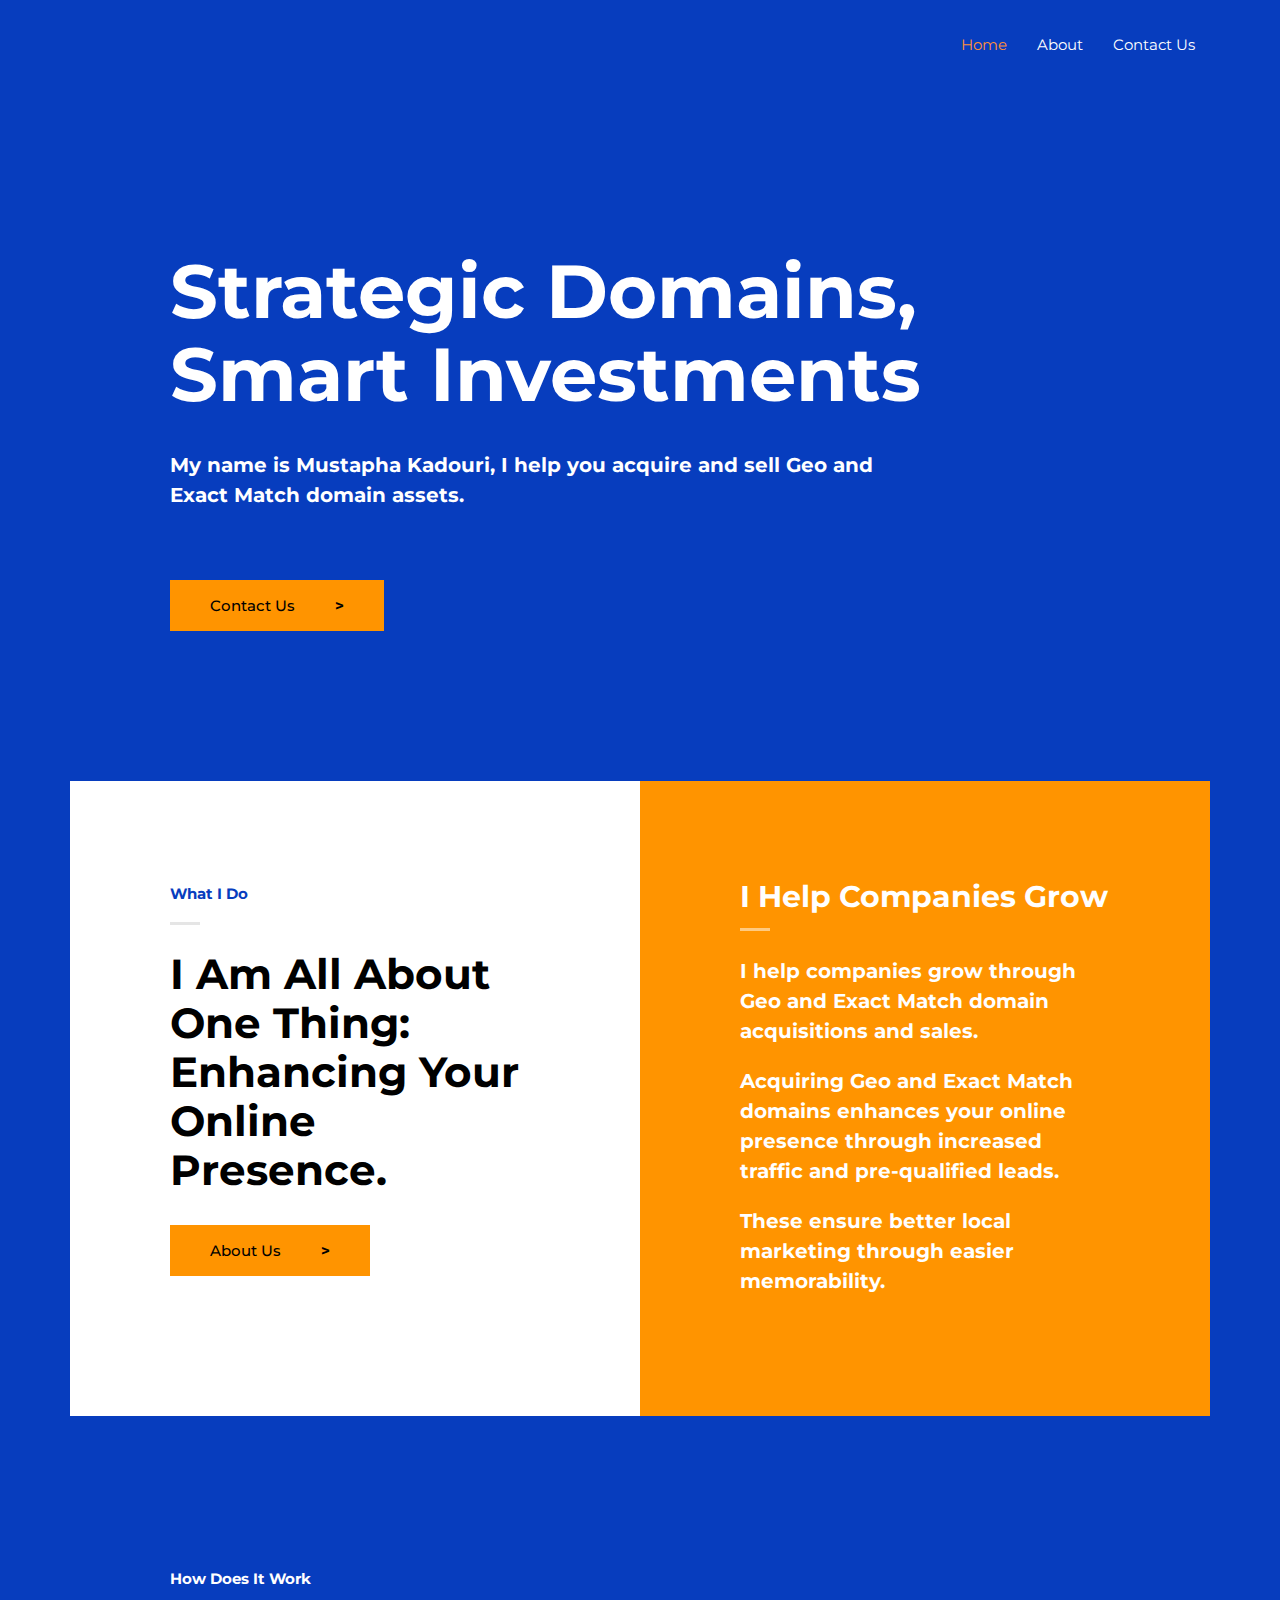
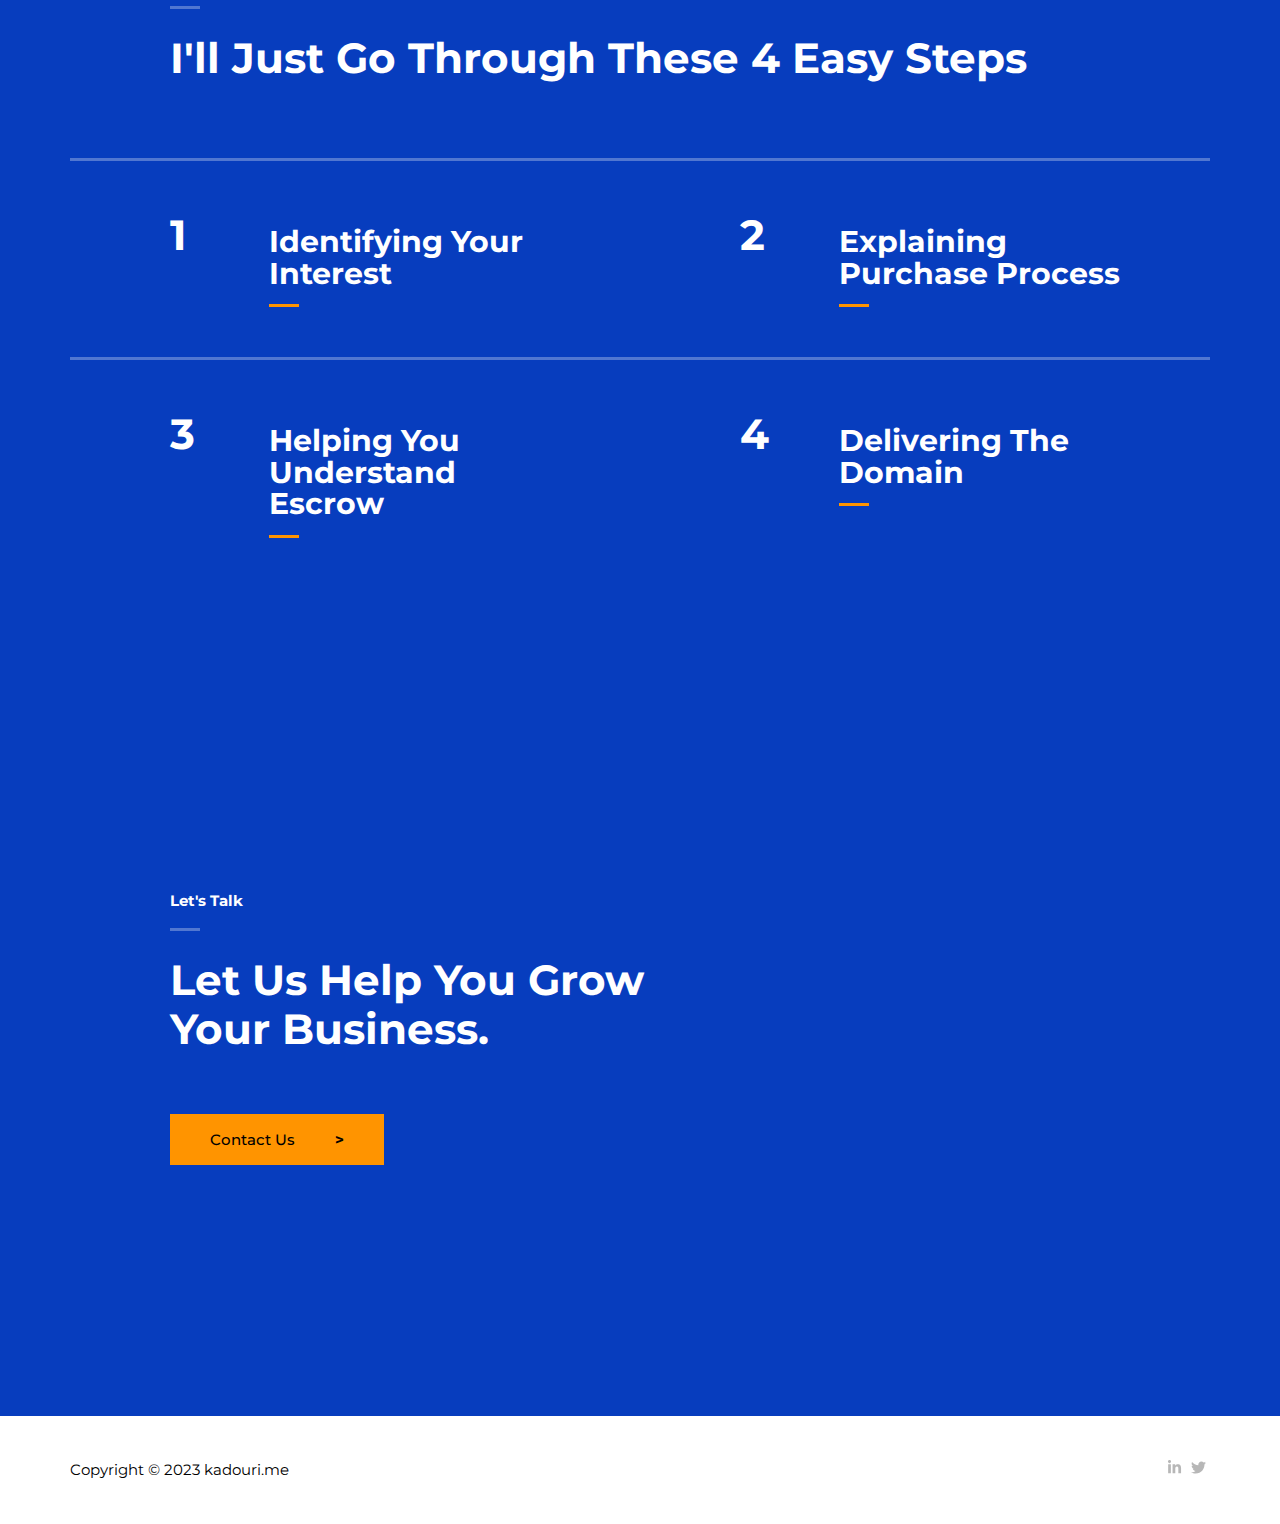
<file: index.html>
<!DOCTYPE html>
<html lang="en-US">

<head>
    <meta charset="UTF-8">
    <meta name="viewport" content="width=device-width, initial-scale=1">
    <link rel="profile" href="https://gmpg.org/xfn/11">


    <title>Home - Domain Consultant & Investor</title>
    <meta name="robots" content="index, follow, max-snippet:-1, max-image-preview:large, max-video-preview:-1" />
    <link rel="canonical" href="./" />
    <meta property="og:locale" content="en_US" />
    <meta property="og:type" content="website" />
    <meta property="og:url" content="https://kadouri.com" />
    <meta property="og:title" content="Home - Domain Consultant & Investor" />
    <meta property="og:description" content="DOMAIN CONSULTANT & INVESTOR I help you acquire and sell Geo, Exact Match and Brandable domain assets. Contact Us What I Do I Are All About One Thing: Enhancing Your Online Presence. About Us I Help Companies Grow I help companies grow through Geo and Exact Match domain acquisitions and sales. Acquiring Geo and Exact Match domains enhances your online presence through increased traffic and pre-qualified &hellip; Home Read More &raquo;"
    />
    <meta property="og:url" content="./" />
    <meta property="og:site_name" content="Domain Consultant & Investor" />
    <link rel='stylesheet' id='astra-theme-css-css' href='./wp-content/themes/astra/assets/css/minified/style.min.css?ver=2.5.5' media='all' />
    <style id='astra-theme-css-inline-css'>
        html {
            font-size: 93.75%;
        }

        a,
        .page-title {
            color: #ff9400;
        }

        a:hover,
        a:focus {
            color: #ff9400;
        }

        body,
        button,
        input,
        select,
        textarea,
        .ast-button,
        .ast-custom-button {
            font-family: 'Montserrat', sans-serif;
            font-weight: 400;
            font-size: 15px;
            font-size: 1rem;
            line-height: 1.6;
            text-transform: none;
        }

        blockquote {
            color: #b4b4b4;
        }

        h1,
        .entry-content h1,
        .entry-content h1 a,
        h2,
        .entry-content h2,
        .entry-content h2 a,
        h3,
        .entry-content h3,
        .entry-content h3 a,
        h4,
        .entry-content h4,
        .entry-content h4 a,
        h5,
        .entry-content h5,
        .entry-content h5 a,
        h6,
        .entry-content h6,
        .entry-content h6 a,
        .site-title,
        .site-title a {
            font-family: 'Montserrat', sans-serif;
            font-weight: 700;
            text-transform: none;
        }

        .site-title {
            font-size: 35px;
            font-size: 2.3333333333333rem;
        }

        .ast-archive-description .ast-archive-title {
            font-size: 40px;
            font-size: 2.6666666666667rem;
        }

        .site-header .site-description {
            font-size: 15px;
            font-size: 1rem;
        }

        .entry-title {
            font-size: 40px;
            font-size: 2.6666666666667rem;
        }

        .comment-reply-title {
            font-size: 24px;
            font-size: 1.6rem;
        }

        .ast-comment-list #cancel-comment-reply-link {
            font-size: 15px;
            font-size: 1rem;
        }

        h1,
        .entry-content h1,
        .entry-content h1 a {
            font-size: 75px;
            font-size: 5rem;
            font-family: 'Montserrat', sans-serif;
            line-height: 1.1;
            text-transform: none;
        }

        h2,
        .entry-content h2,
        .entry-content h2 a {
            font-size: 42px;
            font-size: 2.8rem;
            font-family: 'Montserrat', sans-serif;
            line-height: 1.17;
            text-transform: none;
        }

        h3,
        .entry-content h3,
        .entry-content h3 a {
            font-size: 30px;
            font-size: 2rem;
            font-family: 'Montserrat', sans-serif;
            line-height: 1.05;
            text-transform: none;
        }

        h4,
        .entry-content h4,
        .entry-content h4 a {
            font-size: 20px;
            font-size: 1.3333333333333rem;
        }

        h5,
        .entry-content h5,
        .entry-content h5 a {
            font-size: 18px;
            font-size: 1.2rem;
        }

        h6,
        .entry-content h6,
        .entry-content h6 a {
            font-size: 15px;
            font-size: 1rem;
        }

        .ast-single-post .entry-title,
        .page-title {
            font-size: 40px;
            font-size: 2.6666666666667rem;
        }

        #secondary,
        #secondary button,
        #secondary input,
        #secondary select,
        #secondary textarea {
            font-size: 15px;
            font-size: 1rem;
        }

        ::selection {
            background-color: #1e73be;
            color: #ffffff;
        }

        body,
        h1,
        .entry-title a,
        .entry-content h1,
        .entry-content h1 a,
        h2,
        .entry-content h2,
        .entry-content h2 a,
        h3,
        .entry-content h3,
        .entry-content h3 a,
        h4,
        .entry-content h4,
        .entry-content h4 a,
        h5,
        .entry-content h5,
        .entry-content h5 a,
        h6,
        .entry-content h6,
        .entry-content h6 a {
            color: #ffffff;
        }

        .tagcloud a:hover,
        .tagcloud a:focus,
        .tagcloud a.current-item {
            color: #000000;
            border-color: #ff9400;
            background-color: #ff9400;
        }

        .main-header-menu .menu-link,
        .ast-header-custom-item a {
            color: #ffffff;
        }

        .main-header-menu .menu-item:hover>.menu-link,
        .main-header-menu .menu-item:hover>.ast-menu-toggle,
        .main-header-menu .ast-masthead-custom-menu-items a:hover,
        .main-header-menu .menu-item.focus>.menu-link,
        .main-header-menu .menu-item.focus>.ast-menu-toggle,
        .main-header-menu .current-menu-item>.menu-link,
        .main-header-menu .current-menu-ancestor>.menu-link,
        .main-header-menu .current-menu-item>.ast-menu-toggle,
        .main-header-menu .current-menu-ancestor>.ast-menu-toggle {
            color: #ff9400;
        }

        input:focus,
        input[type="text"]:focus,
        input[type="email"]:focus,
        input[type="url"]:focus,
        input[type="password"]:focus,
        input[type="reset"]:focus,
        input[type="search"]:focus,
        textarea:focus {
            border-color: #ff9400;
        }

        input[type="radio"]:checked,
        input[type=reset],
        input[type="checkbox"]:checked,
        input[type="checkbox"]:hover:checked,
        input[type="checkbox"]:focus:checked,
        input[type=range]::-webkit-slider-thumb {
            border-color: #ff9400;
            background-color: #ff9400;
            box-shadow: none;
        }

        .site-footer a:hover+.post-count,
        .site-footer a:focus+.post-count {
            background: #ff9400;
            border-color: #ff9400;
        }

        .ast-small-footer {
            color: #000000;
        }

        .ast-small-footer>.ast-footer-overlay {
            background-color: #ffffff;
        }

        .ast-small-footer a {
            color: #000000;
        }

        .ast-small-footer a:hover {
            color: #ff9400;
        }

        .footer-adv .footer-adv-overlay {
            border-top-style: solid;
            border-top-color: #7a7a7a;
        }

        .ast-comment-meta {
            line-height: 1.666666667;
            font-size: 12px;
            font-size: 0.8rem;
        }

        .single .nav-links .nav-previous,
        .single .nav-links .nav-next,
        .single .ast-author-details .author-title,
        .ast-comment-meta {
            color: #ff9400;
        }

        .entry-meta,
        .entry-meta * {
            line-height: 1.45;
            color: #ff9400;
        }

        .entry-meta a:hover,
        .entry-meta a:hover *,
        .entry-meta a:focus,
        .entry-meta a:focus * {
            color: #ff9400;
        }

        .ast-404-layout-1 .ast-404-text {
            font-size: 200px;
            font-size: 13.333333333333rem;
        }

        .widget-title {
            font-size: 21px;
            font-size: 1.4rem;
            color: #ffffff;
        }

        #cat option,
        .secondary .calendar_wrap thead a,
        .secondary .calendar_wrap thead a:visited {
            color: #ff9400;
        }

        .secondary .calendar_wrap #today,
        .ast-progress-val span {
            background: #ff9400;
        }

        .secondary a:hover+.post-count,
        .secondary a:focus+.post-count {
            background: #ff9400;
            border-color: #ff9400;
        }

        .calendar_wrap #today>a {
            color: #000000;
        }

        .ast-pagination a,
        .page-links .page-link,
        .single .post-navigation a {
            color: #ff9400;
        }

        .ast-pagination a:hover,
        .ast-pagination a:focus,
        .ast-pagination>span:hover:not(.dots),
        .ast-pagination>span.current,
        .page-links>.page-link,
        .page-links .page-link:hover,
        .post-navigation a:hover {
            color: #ff9400;
        }

        .ast-header-break-point .ast-mobile-menu-buttons-minimal.menu-toggle {
            background: transparent;
            color: #ff9400;
        }

        .ast-header-break-point .ast-mobile-menu-buttons-outline.menu-toggle {
            background: transparent;
            border: 1px solid #ff9400;
            color: #ff9400;
        }

        .ast-header-break-point .ast-mobile-menu-buttons-fill.menu-toggle {
            background: #ff9400;
            color: #000000;
        }

        .ast-header-break-point .main-header-bar .ast-button-wrap .menu-toggle {
            border-radius: 0px;
        }

        @media (max-width:782px) {
            .entry-content .wp-block-columns .wp-block-column {
                margin-left: 0px;
            }
        }

        @media (max-width:921px) {
            #secondary.secondary {
                padding-top: 0;
            }
            .ast-separate-container .ast-article-post,
            .ast-separate-container .ast-article-single {
                padding: 1.5em 2.14em;
            }
            .ast-separate-container #primary,
            .ast-separate-container #secondary {
                padding: 1.5em 0;
            }
            .ast-separate-container.ast-right-sidebar #secondary {
                padding-left: 1em;
                padding-right: 1em;
            }
            .ast-separate-container.ast-two-container #secondary {
                padding-left: 0;
                padding-right: 0;
            }
            .ast-page-builder-template .entry-header #secondary {
                margin-top: 1.5em;
            }
            .ast-page-builder-template #secondary {
                margin-top: 1.5em;
            }
            #primary,
            #secondary {
                padding: 1.5em 0;
                margin: 0;
            }
            .ast-left-sidebar #content>.ast-container {
                display: flex;
                flex-direction: column-reverse;
                width: 100%;
            }
            .ast-author-box img.avatar {
                margin: 20px 0 0 0;
            }
            .ast-pagination {
                padding-top: 1.5em;
                text-align: center;
            }
            .ast-pagination .next.page-numbers {
                display: inherit;
                float: none;
            }
        }

        @media (max-width:921px) {
            .ast-page-builder-template.ast-left-sidebar #secondary {
                padding-right: 20px;
            }
            .ast-page-builder-template.ast-right-sidebar #secondary {
                padding-left: 20px;
            }
            .ast-right-sidebar #primary {
                padding-right: 0;
            }
            .ast-right-sidebar #secondary {
                padding-left: 0;
            }
            .ast-left-sidebar #primary {
                padding-left: 0;
            }
            .ast-left-sidebar #secondary {
                padding-right: 0;
            }
            .ast-pagination .prev.page-numbers {
                padding-left: .5em;
            }
            .ast-pagination .next.page-numbers {
                padding-right: .5em;
            }
        }

        @media (min-width:922px) {
            .ast-separate-container.ast-right-sidebar #primary,
            .ast-separate-container.ast-left-sidebar #primary {
                border: 0;
            }
            .ast-separate-container.ast-right-sidebar #secondary,
            .ast-separate-container.ast-left-sidebar #secondary {
                border: 0;
                margin-left: auto;
                margin-right: auto;
            }
            .ast-separate-container.ast-two-container #secondary .widget:last-child {
                margin-bottom: 0;
            }
            .ast-separate-container .ast-comment-list li .comment-respond {
                padding-left: 2.66666em;
                padding-right: 2.66666em;
            }
            .ast-author-box {
                -js-display: flex;
                display: flex;
            }
            .ast-author-bio {
                flex: 1;
            }
            .error404.ast-separate-container #primary,
            .search-no-results.ast-separate-container #primary {
                margin-bottom: 4em;
            }
        }

        @media (min-width:922px) {
            .ast-right-sidebar #primary {
                border-right: 1px solid #eee;
            }
            .ast-right-sidebar #secondary {
                border-left: 1px solid #eee;
                margin-left: -1px;
            }
            .ast-left-sidebar #primary {
                border-left: 1px solid #eee;
            }
            .ast-left-sidebar #secondary {
                border-right: 1px solid #eee;
                margin-right: -1px;
            }
            .ast-separate-container.ast-two-container.ast-right-sidebar #secondary {
                padding-left: 30px;
                padding-right: 0;
            }
            .ast-separate-container.ast-two-container.ast-left-sidebar #secondary {
                padding-right: 30px;
                padding-left: 0;
            }
        }

        .elementor-button-wrapper .elementor-button {
            border-style: solid;
            border-top-width: 0;
            border-right-width: 0;
            border-left-width: 0;
            border-bottom-width: 0;
        }

        body .elementor-button.elementor-size-sm,
        body .elementor-button.elementor-size-xs,
        body .elementor-button.elementor-size-md,
        body .elementor-button.elementor-size-lg,
        body .elementor-button.elementor-size-xl,
        body .elementor-button {
            border-radius: 0;
            padding-top: 18px;
            padding-right: 40px;
            padding-bottom: 18px;
            padding-left: 40px;
        }

        .elementor-button-wrapper .elementor-button {
            border-color: #ff9400;
            background-color: #ff9400;
        }

        .elementor-button-wrapper .elementor-button:hover,
        .elementor-button-wrapper .elementor-button:focus {
            color: #000000;
            background-color: #ffae00;
            border-color: #ffae00;
        }

        .wp-block-button .wp-block-button__link,
        .elementor-button-wrapper .elementor-button,
        .elementor-button-wrapper .elementor-button:visited {
            color: #000000;
        }

        .elementor-button-wrapper .elementor-button {
            font-family: 'Montserrat', sans-serif;
            font-weight: 500;
            line-height: 1;
        }

        body .elementor-button.elementor-size-sm,
        body .elementor-button.elementor-size-xs,
        body .elementor-button.elementor-size-md,
        body .elementor-button.elementor-size-lg,
        body .elementor-button.elementor-size-xl,
        body .elementor-button {
            font-size: 15px;
            font-size: 1rem;
        }

        .wp-block-button .wp-block-button__link {
            border-style: solid;
            border-top-width: 0;
            border-right-width: 0;
            border-left-width: 0;
            border-bottom-width: 0;
            border-color: #ff9400;
            background-color: #ff9400;
            color: #000000;
            font-family: 'Montserrat', sans-serif;
            font-weight: 500;
            line-height: 1;
            font-size: 15px;
            font-size: 1rem;
            border-radius: 0;
            padding-top: 18px;
            padding-right: 40px;
            padding-bottom: 18px;
            padding-left: 40px;
        }

        .wp-block-button .wp-block-button__link:hover,
        .wp-block-button .wp-block-button__link:focus {
            color: #000000;
            background-color: #ffae00;
            border-color: #ffae00;
        }

        .elementor-widget-heading h1.elementor-heading-title {
            line-height: 1.1;
        }

        .elementor-widget-heading h2.elementor-heading-title {
            line-height: 1.17;
        }

        .elementor-widget-heading h3.elementor-heading-title {
            line-height: 1.05;
        }

        .menu-toggle,
        button,
        .ast-button,
        .ast-custom-button,
        .button,
        input#submit,
        input[type="button"],
        input[type="submit"],
        input[type="reset"] {
            border-style: solid;
            border-top-width: 0;
            border-right-width: 0;
            border-left-width: 0;
            border-bottom-width: 0;
            color: #000000;
            border-color: #ff9400;
            background-color: #ff9400;
            border-radius: 0;
            padding-top: 18px;
            padding-right: 40px;
            padding-bottom: 18px;
            padding-left: 40px;
            font-family: 'Montserrat', sans-serif;
            font-weight: 500;
            font-size: 15px;
            font-size: 1rem;
            line-height: 1;
        }

        button:focus,
        .menu-toggle:hover,
        button:hover,
        .ast-button:hover,
        .button:hover,
        input[type=reset]:hover,
        input[type=reset]:focus,
        input#submit:hover,
        input#submit:focus,
        input[type="button"]:hover,
        input[type="button"]:focus,
        input[type="submit"]:hover,
        input[type="submit"]:focus {
            color: #000000;
            background-color: #ffae00;
            border-color: #ffae00;
        }

        @media (min-width:921px) {
            .ast-container {
                max-width: 100%;
            }
        }

        @media (min-width:544px) {
            .ast-container {
                max-width: 100%;
            }
        }

        @media (max-width:544px) {
            .ast-separate-container .ast-article-post,
            .ast-separate-container .ast-article-single {
                padding: 1.5em 1em;
            }
            .ast-separate-container #content .ast-container {
                padding-left: 0.54em;
                padding-right: 0.54em;
            }
            .ast-separate-container #secondary {
                padding-top: 0;
            }
            .ast-separate-container.ast-two-container #secondary .widget {
                margin-bottom: 1.5em;
                padding-left: 1em;
                padding-right: 1em;
            }
            .ast-separate-container .comments-count-wrapper {
                padding: 1.5em 1em;
            }
            .ast-separate-container .ast-comment-list li.depth-1 {
                padding: 1.5em 1em;
                margin-bottom: 1.5em;
            }
            .ast-separate-container .ast-comment-list .bypostauthor {
                padding: .5em;
            }
            .ast-separate-container .ast-archive-description {
                padding: 1.5em 1em;
            }
            .ast-search-menu-icon.ast-dropdown-active .search-field {
                width: 170px;
            }
            .ast-separate-container .comment-respond {
                padding: 1.5em 1em;
            }
        }

        @media (max-width:544px) {
            .ast-comment-list .children {
                margin-left: 0.66666em;
            }
            .ast-separate-container .ast-comment-list .bypostauthor li {
                padding: 0 0 0 .5em;
            }
        }

        @media (max-width:921px) {
            .ast-mobile-header-stack .main-header-bar .ast-search-menu-icon {
                display: inline-block;
            }
            .ast-header-break-point.ast-header-custom-item-outside .ast-mobile-header-stack .main-header-bar .ast-search-icon {
                margin: 0;
            }
            .ast-comment-avatar-wrap img {
                max-width: 2.5em;
            }
            .comments-area {
                margin-top: 1.5em;
            }
            .ast-separate-container .comments-count-wrapper {
                padding: 2em 2.14em;
            }
            .ast-separate-container .ast-comment-list li.depth-1 {
                padding: 1.5em 2.14em;
            }
            .ast-separate-container .comment-respond {
                padding: 2em 2.14em;
            }
        }

        @media (max-width:921px) {
            .ast-header-break-point .main-header-bar .ast-search-menu-icon.slide-search .search-form {
                right: 0;
            }
            .ast-header-break-point .ast-mobile-header-stack .main-header-bar .ast-search-menu-icon.slide-search .search-form {
                right: -1em;
            }
            .ast-comment-avatar-wrap {
                margin-right: 0.5em;
            }
        }

        @media (min-width:545px) {
            .ast-page-builder-template .comments-area,
            .single.ast-page-builder-template .entry-header,
            .single.ast-page-builder-template .post-navigation {
                max-width: 1180px;
                margin-left: auto;
                margin-right: auto;
            }
        }

        body,
        .ast-separate-container {
            background-color: #073dbe;
            background-image: none;
        }

        @media (max-width:921px) {
            .ast-archive-description .ast-archive-title {
                font-size: 40px;
            }
            .entry-title {
                font-size: 30px;
            }
            h1,
            .entry-content h1,
            .entry-content h1 a {
                font-size: 50px;
            }
            h2,
            .entry-content h2,
            .entry-content h2 a {
                font-size: 32px;
            }
            h3,
            .entry-content h3,
            .entry-content h3 a {
                font-size: 20px;
            }
            .ast-single-post .entry-title,
            .page-title {
                font-size: 40px;
            }
        }

        @media (max-width:544px) {
            .ast-archive-description .ast-archive-title {
                font-size: 40px;
            }
            .entry-title {
                font-size: 30px;
            }
            h1,
            .entry-content h1,
            .entry-content h1 a {
                font-size: 35px;
            }
            h2,
            .entry-content h2,
            .entry-content h2 a {
                font-size: 25px;
            }
            h3,
            .entry-content h3,
            .entry-content h3 a {
                font-size: 20px;
            }
            .ast-single-post .entry-title,
            .page-title {
                font-size: 30px;
            }
        }

        @media (max-width:921px) {
            html {
                font-size: 85.5%;
            }
        }

        @media (max-width:544px) {
            html {
                font-size: 85.5%;
            }
        }

        @media (min-width:922px) {
            .ast-container {
                max-width: 1180px;
            }
        }

        @font-face {
            font-family: "Astra";
            src: url(./wp-content/themes/astra/assets/fonts/astra.woff) format("woff"), url(./wp-content/themes/astra/assets/fonts/astra.ttf) format("truetype"), url(./wp-content/themes/astra/assets/fonts/astra.svg#astra) format("svg");
            font-weight: normal;
            font-style: normal;
            font-display: fallback;
        }

        @media (max-width:921px) {
            .main-header-bar .main-header-bar-navigation {
                display: none;
            }
        }

        @media (min-width:922px) {
            .blog .site-content>.ast-container,
            .archive .site-content>.ast-container,
            .search .site-content>.ast-container {
                max-width: 1000px;
            }
        }

        .ast-desktop .main-header-menu.submenu-with-border .sub-menu,
        .ast-desktop .main-header-menu.submenu-with-border .astra-full-megamenu-wrapper {
            border-color: #eaeaea;
        }

        .ast-desktop .main-header-menu.submenu-with-border .sub-menu {
            border-top-width: 1px;
            border-right-width: 1px;
            border-left-width: 1px;
            border-bottom-width: 1px;
            border-style: solid;
        }

        .ast-desktop .main-header-menu.submenu-with-border .sub-menu .sub-menu {
            top: -1px;
        }

        .ast-desktop .main-header-menu.submenu-with-border .sub-menu .menu-link,
        .ast-desktop .main-header-menu.submenu-with-border .children .menu-link {
            border-bottom-width: 1px;
            border-style: solid;
            border-color: #eaeaea;
        }

        @media (min-width:922px) {
            .main-header-menu .sub-menu .menu-item.ast-left-align-sub-menu:hover>.sub-menu,
            .main-header-menu .sub-menu .menu-item.ast-left-align-sub-menu.focus>.sub-menu {
                margin-left: -2px;
            }
        }

        .ast-small-footer {
            border-top-style: solid;
            border-top-width: 1px;
            border-top-color: #073dbe;
        }

        @media (max-width:920px) {
            .ast-404-layout-1 .ast-404-text {
                font-size: 100px;
                font-size: 6.6666666666667rem;
            }
        }

        @media (min-width:922px) {
            .ast-theme-transparent-header #masthead {
                position: absolute;
                left: 0;
                right: 0;
            }
            .ast-theme-transparent-header .main-header-bar,
            .ast-theme-transparent-header.ast-header-break-point .main-header-bar {
                background: none;
            }
            body.elementor-editor-active.ast-theme-transparent-header #masthead,
            .fl-builder-edit .ast-theme-transparent-header #masthead,
            body.vc_editor.ast-theme-transparent-header #masthead,
            body.brz-ed.ast-theme-transparent-header #masthead {
                z-index: 0;
            }
            .ast-header-break-point.ast-replace-site-logo-transparent.ast-theme-transparent-header .custom-mobile-logo-link {
                display: none;
            }
            .ast-header-break-point.ast-replace-site-logo-transparent.ast-theme-transparent-header .transparent-custom-logo {
                display: inline-block;
            }
            .ast-theme-transparent-header .ast-above-header {
                background-image: none;
                background-color: transparent;
            }
            .ast-theme-transparent-header .ast-below-header {
                background-image: none;
                background-color: transparent;
            }
        }

        .ast-theme-transparent-header .main-header-menu,
        .ast-theme-transparent-header .main-header-menu .menu-link,
        .ast-theme-transparent-header .ast-masthead-custom-menu-items,
        .ast-theme-transparent-header .ast-masthead-custom-menu-items a,
        .ast-theme-transparent-header .main-header-menu .menu-item>.ast-menu-toggle,
        .ast-theme-transparent-header .main-header-menu .menu-item>.ast-menu-toggle {
            color: #ffffff;
        }

        .ast-theme-transparent-header .main-header-menu .menu-item:hover>.menu-link,
        .ast-theme-transparent-header .main-header-menu .menu-item:hover>.ast-menu-toggle,
        .ast-theme-transparent-header .main-header-menu .ast-masthead-custom-menu-items a:hover,
        .ast-theme-transparent-header .main-header-menu .focus>.menu-link,
        .ast-theme-transparent-header .main-header-menu .focus>.ast-menu-toggle,
        .ast-theme-transparent-header .main-header-menu .current-menu-item>.menu-link,
        .ast-theme-transparent-header .main-header-menu .current-menu-ancestor>.menu-link,
        .ast-theme-transparent-header .main-header-menu .current-menu-item>.ast-menu-toggle,
        .ast-theme-transparent-header .main-header-menu .current-menu-ancestor>.ast-menu-toggle {
            color: #ff8f3a;
        }

        @media (max-width:921px) {
            .ast-theme-transparent-header #masthead {
                position: absolute;
                left: 0;
                right: 0;
            }
            .ast-theme-transparent-header .main-header-bar,
            .ast-theme-transparent-header.ast-header-break-point .main-header-bar {
                background: none;
            }
            body.elementor-editor-active.ast-theme-transparent-header #masthead,
            .fl-builder-edit .ast-theme-transparent-header #masthead,
            body.vc_editor.ast-theme-transparent-header #masthead,
            body.brz-ed.ast-theme-transparent-header #masthead {
                z-index: 0;
            }
            .ast-header-break-point.ast-replace-site-logo-transparent.ast-theme-transparent-header .custom-mobile-logo-link {
                display: none;
            }
            .ast-header-break-point.ast-replace-site-logo-transparent.ast-theme-transparent-header .transparent-custom-logo {
                display: inline-block;
            }
            .ast-theme-transparent-header .ast-above-header {
                background-image: none;
                background-color: transparent;
            }
            .ast-theme-transparent-header .ast-below-header {
                background-image: none;
                background-color: transparent;
            }
        }

        @media (max-width:921px) {
            .ast-theme-transparent-header .main-header-menu,
            .ast-theme-transparent-header .main-header-menu .menu-link,
            .ast-theme-transparent-header .ast-masthead-custom-menu-items,
            .ast-theme-transparent-header .ast-masthead-custom-menu-items a,
            .ast-theme-transparent-header .main-header-menu .menu-item>.ast-menu-toggle,
            .ast-theme-transparent-header .main-header-menu .menu-item>.ast-menu-toggle {
                color: #141414;
            }
        }

        @media (max-width:544px) {
            .ast-theme-transparent-header .main-header-menu,
            .ast-theme-transparent-header .main-header-menu .menu-link,
            .ast-theme-transparent-header .ast-masthead-custom-menu-items,
            .ast-theme-transparent-header .ast-masthead-custom-menu-items a,
            .ast-theme-transparent-header .main-header-menu .menu-item>.ast-menu-toggle,
            .ast-theme-transparent-header .main-header-menu .menu-item>.ast-menu-toggle {
                color: #0a0a0a;
            }
        }

        .ast-theme-transparent-header .main-header-bar,
        .ast-theme-transparent-header.ast-header-break-point .main-header-bar {
            border-bottom-width: 0;
            border-bottom-style: solid;
        }

        .ast-breadcrumbs .trail-browse,
        .ast-breadcrumbs .trail-items,
        .ast-breadcrumbs .trail-items li {
            display: inline-block;
            margin: 0;
            padding: 0;
            border: none;
            background: inherit;
            text-indent: 0;
        }

        .ast-breadcrumbs .trail-browse {
            font-size: inherit;
            font-style: inherit;
            font-weight: inherit;
            color: inherit;
        }

        .ast-breadcrumbs .trail-items {
            list-style: none;
        }

        .trail-items li::after {
            padding: 0 0.3em;
            content: "\00bb";
        }

        .trail-items li:last-of-type::after {
            display: none;
        }

        h1,
        .entry-content h1,
        h2,
        .entry-content h2,
        h3,
        .entry-content h3,
        h4,
        .entry-content h4,
        h5,
        .entry-content h5,
        h6,
        .entry-content h6 {
            color: #ffffff;
        }

        .elementor-widget-heading .elementor-heading-title {
            margin: 0;
        }

        .ast-header-break-point .main-header-bar {
            border-bottom-width: 0;
        }

        @media (min-width:922px) {
            .main-header-bar {
                border-bottom-width: 0;
            }
        }

        .ast-flex {
            -webkit-align-content: center;
            -ms-flex-line-pack: center;
            align-content: center;
            -webkit-box-align: center;
            -webkit-align-items: center;
            -moz-box-align: center;
            -ms-flex-align: center;
            align-items: center;
        }

        .main-header-bar {
            padding: 1em 0;
        }

        .ast-site-identity {
            padding: 0;
        }

        .header-main-layout-1 .ast-flex.main-header-container,
        .header-main-layout-3 .ast-flex.main-header-container {
            -webkit-align-content: center;
            -ms-flex-line-pack: center;
            align-content: center;
            -webkit-box-align: center;
            -webkit-align-items: center;
            -moz-box-align: center;
            -ms-flex-align: center;
            align-items: center;
        }

        .header-main-layout-1 .ast-flex.main-header-container,
        .header-main-layout-3 .ast-flex.main-header-container {
            -webkit-align-content: center;
            -ms-flex-line-pack: center;
            align-content: center;
            -webkit-box-align: center;
            -webkit-align-items: center;
            -moz-box-align: center;
            -ms-flex-align: center;
            align-items: center;
        }
    </style>
    <link rel='stylesheet' id='astra-google-fonts-css' href='//fonts.googleapis.com/css?family=Montserrat%3A400%2C700%2C500&#038;display=fallback&#038;ver=2.5.5' media='all' />
    <link rel='stylesheet' id='wp-block-library-css' href='./wp-includes/css/dist/block-library/style.min.css?ver=5.5.11' media='all' />
    <link rel='stylesheet' id='elementor-icons-css' href='./wp-content/plugins/elementor/assets/lib/eicons/css/elementor-icons.min.css?ver=5.18.0' media='all' />
    <link rel='stylesheet' id='elementor-frontend-legacy-css' href='./wp-content/plugins/elementor/assets/css/frontend-legacy.min.css?ver=3.11.1' media='all' />
    <link rel='stylesheet' id='elementor-frontend-css' href='./wp-content/plugins/elementor/assets/css/frontend.min.css?ver=3.11.1' media='all' />
    <link rel='stylesheet' id='swiper-css' href='./wp-content/plugins/elementor/assets/lib/swiper/css/swiper.min.css?ver=5.3.6' media='all' />
    <link rel='stylesheet' id='elementor-post-25249-css' href='./wp-content/uploads/elementor/css/post-25249.css?ver=1629146595' media='all' />
    <link rel='stylesheet' id='font-awesome-5-all-css' href='./wp-content/plugins/elementor/assets/lib/font-awesome/css/all.min.css?ver=3.11.1' media='all' />
    <link rel='stylesheet' id='font-awesome-4-shim-css' href='./wp-content/plugins/elementor/assets/lib/font-awesome/css/v4-shims.min.css?ver=3.11.1' media='all' />
    <link rel='stylesheet' id='elementor-post-25250-css' href='./wp-content/uploads/elementor/css/post-25250.css?ver=1629146595' media='all' />
    <link rel='stylesheet' id='google-fonts-1-css' href='https://fonts.googleapis.com/css?family=Roboto%3A100%2C100italic%2C200%2C200italic%2C300%2C300italic%2C400%2C400italic%2C500%2C500italic%2C600%2C600italic%2C700%2C700italic%2C800%2C800italic%2C900%2C900italic%7CRoboto+Slab%3A100%2C100italic%2C200%2C200italic%2C300%2C300italic%2C400%2C400italic%2C500%2C500italic%2C600%2C600italic%2C700%2C700italic%2C800%2C800italic%2C900%2C900italic&#038;display=auto&#038;ver=5.5.11'
        media='all' />
    <link rel='stylesheet' id='elementor-icons-shared-0-css' href='./wp-content/plugins/elementor/assets/lib/font-awesome/css/fontawesome.min.css?ver=5.15.3' media='all' />
    <link rel='stylesheet' id='elementor-icons-fa-solid-css' href='./wp-content/plugins/elementor/assets/lib/font-awesome/css/solid.min.css?ver=5.15.3' media='all' />
    <link rel="preconnect" href="https://fonts.gstatic.com/" crossorigin>
    <!--[if IE]>
<script src='./wp-content/themes/astra/assets/js/minified/flexibility.min.js?ver=2.5.5' id='astra-flexibility-js'></script>
<script id='astra-flexibility-js-after'>
flexibility(document.documentElement);
</script>
<![endif]-->
    <script src='./wp-content/plugins/elementor/assets/lib/font-awesome/js/v4-shims.min.js?ver=3.11.1' id='font-awesome-4-shim-js'></script>
    <link rel="https://api.w.org/" href="./wp-json/" />
    <link rel="alternate" type="application/json" href="./wp-json/wp/v2/pages/25250" />
    <link rel="EditURI" type="application/rsd+xml" title="RSD" href="./xmlrpc.php?rsd" />
    <link rel="wlwmanifest" type="application/wlwmanifest+xml" href="./wp-includes/wlwmanifest.xml" />
    <meta name="generator" content="WordPress 5.5.11" />
    <link rel='shortlink' href='./' />
    <link rel="alternate" type="application/json+oembed" href="./wp-json/oembed/1.0/embed?url=https%3A%2F%2Fgeodomainexperts.com%2F" />
    <link rel="alternate" type="text/xml+oembed" href="./wp-json/oembed/1.0/embed?url=https%3A%2F%2Fgeodomainexperts.com%2F&#038;format=xml" />
    <meta name="generator" content="Elementor 3.11.1; settings: css_print_method-external, google_font-enabled, font_display-auto">
    <style>
        .recentcomments a {
            display: inline !important;
            padding: 0 !important;
            margin: 0 !important;
        }
    </style>

    <script>
        window.dataLayer = window.dataLayer || [];

        function gtag() {
            dataLayer.push(arguments);
        }
        gtag('js', new Date());

        gtag('config', 'UA-92517641-3');
    </script>
    <link rel="stylesheet" href="https://fonts.googleapis.com/css2?family=Material+Symbols+Outlined:opsz,wght,FILL,GRAD@24,400,0,0" />
</head>

<body itemtype='https://schema.org/WebPage' itemscope='itemscope' class="home page-template-default page page-id-25250 ast-desktop ast-page-builder-template ast-no-sidebar astra-2.5.5 ast-header-custom-item-inside ast-single-post ast-replace-site-logo-transparent ast-inherit-site-logo-transparent ast-theme-transparent-header elementor-default elementor-kit-25249 elementor-page elementor-page-25250">

    <div class="hfeed site" id="page">
        <a class="skip-link screen-reader-text" href="#content">Skip to content</a>



        <header class="site-header header-main-layout-1 ast-primary-menu-enabled ast-menu-toggle-icon ast-mobile-header-inline" id="masthead" itemtype="https://schema.org/WPHeader" itemscope="itemscope" itemid="#masthead">



            <div class="main-header-bar-wrap">
                <div class="main-header-bar">
                    <div class="ast-container">

                        <div class="ast-flex main-header-container">

                            <div class="site-branding">
                                <div class="ast-site-identity" itemtype="https://schema.org/Organization" itemscope="itemscope">
                                </div>
                            </div>

                            <!-- .site-branding -->
                            <div class="ast-mobile-menu-buttons">


                                <div class="ast-button-wrap">
                                    <button type="button" class="menu-toggle main-header-menu-toggle  ast-mobile-menu-buttons-fill " aria-controls='primary-menu' aria-expanded='false'>
				<span class="screen-reader-text">Main Menu</span>
				<span class="material-symbols-outlined">
                    menu
                    </span>
							</button>
                                </div>


                            </div>
                            <div class="ast-main-header-bar-alignment">
                                <div class="main-header-bar-navigation">
                                    <nav class="ast-flex-grow-1 navigation-accessibility" id="site-navigation" aria-label="Site Navigation" itemtype="https://schema.org/SiteNavigationElement" itemscope="itemscope">
                                        <div class="main-navigation">
                                            <ul id="primary-menu" class="main-header-menu ast-nav-menu ast-flex ast-justify-content-flex-end  submenu-with-border">
                                                <li id="menu-item-15" class="menu-item menu-item-type-post_type menu-item-object-page menu-item-home current-menu-item page_item page-item-25250 current_page_item menu-item-15"><a href="https://hkidocode.github.io/html-website/" aria-current="page" class="menu-link">Home</a></li>
                                                <li id="menu-item-14" class="menu-item menu-item-type-post_type menu-item-object-page menu-item-14"><a href="https://hkidocode.github.io/html-website/about" class="menu-link">About</a></li>
                                                <li id="menu-item-11" class="menu-item menu-item-type-post_type menu-item-object-page menu-item-11"><a href="https://hkidocode.github.io/html-website/contact" class="menu-link">Contact Us</a></li>
                                            </ul>
                                        </div>
                                    </nav>
                                </div>
                            </div>
                        </div>
                        <!-- Main Header Container -->
                    </div>
                    <!-- ast-row -->
                </div>
                <!-- Main Header Bar -->
            </div>
            <!-- Main Header Bar Wrap -->


        </header>
        <!-- #masthead -->




        <div id="content" class="site-content">

            <div class="ast-container">



                <div id="primary" class="content-area primary">


                    <main id="main" class="site-main">





                        <article class="post-25250 page type-page status-publish ast-article-single" id="post-25250" itemtype="https://schema.org/CreativeWork" itemscope="itemscope">


                            <header class="entry-header ast-header-without-markup">


                            </header>
                            <!-- .entry-header -->

                            <div class="entry-content clear" itemprop="text">


                                <div data-elementor-type="wp-page" data-elementor-id="25250" class="elementor elementor-25250">
                                    <div class="elementor-inner">
                                        <div class="elementor-section-wrap">
                                            <section class="elementor-section elementor-top-section elementor-element elementor-element-76499f0 elementor-section-content-middle elementor-section-boxed elementor-section-height-default elementor-section-height-default" data-id="76499f0" data-element_type="section"
                                                data-settings="{&quot;background_background&quot;:&quot;classic&quot;}">
                                                <div class="elementor-background-overlay"></div>
                                                <div class="elementor-container elementor-column-gap-no">
                                                    <div class="elementor-row">
                                                        <div class="elementor-column elementor-col-50 elementor-top-column elementor-element elementor-element-31199fa" data-id="31199fa" data-element_type="column">
                                                            <div class="elementor-column-wrap elementor-element-populated">
                                                                <div class="elementor-widget-wrap">
                                                                    <div class="elementor-element elementor-element-ef86b19 elementor-widget elementor-widget-heading" data-id="ef86b19" data-element_type="widget" data-widget_type="heading.default">
                                                                        <div class="elementor-widget-container">
                                                                            <h1 class="elementor-heading-title elementor-size-default">Strategic Domains, Smart Investments</h1>
                                                                        </div>
                                                                    </div>
                                                                    <div class="elementor-element elementor-element-e68b6ed elementor-widget elementor-widget-heading" data-id="e68b6ed" data-element_type="widget" data-widget_type="heading.default">
                                                                        <div class="elementor-widget-container">
                                                                            <h4 class="elementor-heading-title elementor-size-default">My name is Mustapha Kadouri, I help you acquire and sell Geo and Exact Match domain assets. </h4>
                                                                        </div>
                                                                    </div>
                                                                    <div class="elementor-element elementor-element-e961c8f elementor-align-left elementor-widget elementor-widget-button" data-id="e961c8f" data-element_type="widget" data-widget_type="button.default">
                                                                        <div class="elementor-widget-container">
                                                                            <div class="elementor-button-wrapper">
                                                                                <a href="https://hkidocode.github.io/html-website/contact" class="elementor-button-link elementor-button elementor-size-sm" role="button">
						<span class="elementor-button-content-wrapper">
							<span class="elementor-button-icon elementor-align-icon-right">
				<strong>></strong>			</span>
						<span class="elementor-button-text">Contact Us</span>
		</span>
					</a>
                                                                            </div>
                                                                        </div>
                                                                    </div>
                                                                </div>
                                                            </div>
                                                        </div>
                                                        <div class="elementor-column elementor-col-50 elementor-top-column elementor-element elementor-element-1bc7959" data-id="1bc7959" data-element_type="column">
                                                            <div class="elementor-column-wrap">
                                                                <div class="elementor-widget-wrap">
                                                                </div>
                                                            </div>
                                                        </div>
                                                    </div>
                                                </div>
                                            </section>
                                            <section class="elementor-section elementor-top-section elementor-element elementor-element-b6f98a6 elementor-section-content-top elementor-section-boxed elementor-section-height-default elementor-section-height-default" data-id="b6f98a6" data-element_type="section">
                                                <div class="elementor-container elementor-column-gap-no">
                                                    <div class="elementor-row">
                                                        <div class="elementor-column elementor-col-50 elementor-top-column elementor-element elementor-element-a6ae8ac" data-id="a6ae8ac" data-element_type="column" data-settings="{&quot;background_background&quot;:&quot;classic&quot;}">
                                                            <div class="elementor-column-wrap elementor-element-populated">
                                                                <div class="elementor-widget-wrap">
                                                                    <div class="elementor-element elementor-element-5f3bcdc elementor-widget elementor-widget-heading" data-id="5f3bcdc" data-element_type="widget" data-widget_type="heading.default">
                                                                        <div class="elementor-widget-container">
                                                                            <h6 class="elementor-heading-title elementor-size-default">What I Do</h6>
                                                                        </div>
                                                                    </div>
                                                                    <div class="elementor-element elementor-element-4d30b69 elementor-widget-divider--view-line elementor-widget elementor-widget-divider" data-id="4d30b69" data-element_type="widget" data-widget_type="divider.default">
                                                                        <div class="elementor-widget-container">
                                                                            <div class="elementor-divider">
                                                                                <span class="elementor-divider-separator">
						</span>
                                                                            </div>
                                                                        </div>
                                                                    </div>
                                                                    <div class="elementor-element elementor-element-dd7cfb2 elementor-widget elementor-widget-heading" data-id="dd7cfb2" data-element_type="widget" data-widget_type="heading.default">
                                                                        <div class="elementor-widget-container">
                                                                            <h2 class="elementor-heading-title elementor-size-default">I Am All About One Thing: Enhancing Your Online Presence.</h2>
                                                                        </div>
                                                                    </div>
                                                                    <div class="elementor-element elementor-element-2d5360cb elementor-align-left elementor-widget elementor-widget-button" data-id="2d5360cb" data-element_type="widget" data-widget_type="button.default">
                                                                        <div class="elementor-widget-container">
                                                                            <div class="elementor-button-wrapper">
                                                                                <a href="https://hkidocode.github.io/html-website/about" class="elementor-button-link elementor-button elementor-size-sm" role="button">
						<span class="elementor-button-content-wrapper">
							<span class="elementor-button-icon elementor-align-icon-right">
				<strong>></strong>			</span>
						<span class="elementor-button-text">About Us</span>
		</span>
					</a>
                                                                            </div>
                                                                        </div>
                                                                    </div>
                                                                </div>
                                                            </div>
                                                        </div>
                                                        <div class="elementor-column elementor-col-50 elementor-top-column elementor-element elementor-element-676e751" data-id="676e751" data-element_type="column" data-settings="{&quot;background_background&quot;:&quot;classic&quot;}">
                                                            <div class="elementor-column-wrap elementor-element-populated">
                                                                <div class="elementor-widget-wrap">
                                                                    <div class="elementor-element elementor-element-62c72b8 elementor-widget elementor-widget-heading" data-id="62c72b8" data-element_type="widget" data-widget_type="heading.default">
                                                                        <div class="elementor-widget-container">
                                                                            <h3 class="elementor-heading-title elementor-size-default">I Help Companies Grow</h3>
                                                                        </div>
                                                                    </div>
                                                                    <div class="elementor-element elementor-element-57a4e66 elementor-widget-divider--view-line elementor-widget elementor-widget-divider" data-id="57a4e66" data-element_type="widget" data-widget_type="divider.default">
                                                                        <div class="elementor-widget-container">
                                                                            <div class="elementor-divider">
                                                                                <span class="elementor-divider-separator">
						</span>
                                                                            </div>
                                                                        </div>
                                                                    </div>
                                                                    <div class="elementor-element elementor-element-722de62 elementor-widget elementor-widget-text-editor" data-id="722de62" data-element_type="widget" data-widget_type="text-editor.default">
                                                                        <div class="elementor-widget-container">
                                                                            <div class="elementor-text-editor elementor-clearfix">
                                                                                <h4>I help companies grow through Geo and Exact Match domain acquisitions and sales. </h4>
                                                                                <h4>Acquiring Geo and Exact Match domains enhances your online presence through increased traffic and pre-qualified leads. </h4>
                                                                                <h4>These ensure better local marketing through easier memorability. </h4>
                                                                            </div>
                                                                        </div>
                                                                    </div>
                                                                </div>
                                                            </div>
                                                        </div>
                                                    </div>
                                                </div>
                                            </section>
                                            <section class="elementor-section elementor-top-section elementor-element elementor-element-3c131e4 elementor-section-content-top elementor-section-boxed elementor-section-height-default elementor-section-height-default" data-id="3c131e4" data-element_type="section">
                                                <div class="elementor-container elementor-column-gap-no">
                                                    <div class="elementor-row">
                                                        <div class="elementor-column elementor-col-100 elementor-top-column elementor-element elementor-element-71ff547" data-id="71ff547" data-element_type="column">
                                                            <div class="elementor-column-wrap elementor-element-populated">
                                                                <div class="elementor-widget-wrap">
                                                                    <div class="elementor-element elementor-element-d9e7765 elementor-widget elementor-widget-heading" data-id="d9e7765" data-element_type="widget" data-widget_type="heading.default">
                                                                        <div class="elementor-widget-container">
                                                                            <h6 class="elementor-heading-title elementor-size-default">How Does It Work</h6>
                                                                        </div>
                                                                    </div>
                                                                    <div class="elementor-element elementor-element-c7e05e4 elementor-widget-divider--view-line elementor-widget elementor-widget-divider" data-id="c7e05e4" data-element_type="widget" data-widget_type="divider.default">
                                                                        <div class="elementor-widget-container">
                                                                            <div class="elementor-divider">
                                                                                <span class="elementor-divider-separator">
						</span>
                                                                            </div>
                                                                        </div>
                                                                    </div>
                                                                    <div class="elementor-element elementor-element-564b4cf elementor-widget elementor-widget-heading" data-id="564b4cf" data-element_type="widget" data-widget_type="heading.default">
                                                                        <div class="elementor-widget-container">
                                                                            <h2 class="elementor-heading-title elementor-size-default">I'll Just Go Through These 4 Easy Steps</h2>
                                                                        </div>
                                                                    </div>
                                                                </div>
                                                            </div>
                                                        </div>
                                                    </div>
                                                </div>
                                            </section>
                                            <section class="elementor-section elementor-top-section elementor-element elementor-element-34e3903 elementor-section-boxed elementor-section-height-default elementor-section-height-default" data-id="34e3903" data-element_type="section">
                                                <div class="elementor-container elementor-column-gap-no">
                                                    <div class="elementor-row">
                                                        <div class="elementor-column elementor-col-50 elementor-top-column elementor-element elementor-element-6676acd" data-id="6676acd" data-element_type="column">
                                                            <div class="elementor-column-wrap elementor-element-populated">
                                                                <div class="elementor-widget-wrap">
                                                                    <section class="elementor-section elementor-inner-section elementor-element elementor-element-3218efc elementor-section-content-top elementor-section-boxed elementor-section-height-default elementor-section-height-default" data-id="3218efc" data-element_type="section"
                                                                        data-settings="{&quot;background_background&quot;:&quot;classic&quot;}">
                                                                        <div class="elementor-container elementor-column-gap-no">
                                                                            <div class="elementor-row">
                                                                                <div class="elementor-column elementor-col-50 elementor-inner-column elementor-element elementor-element-f146ffb" data-id="f146ffb" data-element_type="column">
                                                                                    <div class="elementor-column-wrap elementor-element-populated">
                                                                                        <div class="elementor-widget-wrap">
                                                                                            <div class="elementor-element elementor-element-c280ec2 elementor-widget elementor-widget-heading" data-id="c280ec2" data-element_type="widget" data-widget_type="heading.default">
                                                                                                <div class="elementor-widget-container">
                                                                                                    <h2 class="elementor-heading-title elementor-size-default">1</h2>
                                                                                                </div>
                                                                                            </div>
                                                                                        </div>
                                                                                    </div>
                                                                                </div>
                                                                                <div class="elementor-column elementor-col-50 elementor-inner-column elementor-element elementor-element-dbd0ab5" data-id="dbd0ab5" data-element_type="column">
                                                                                    <div class="elementor-column-wrap elementor-element-populated">
                                                                                        <div class="elementor-widget-wrap">
                                                                                            <div class="elementor-element elementor-element-31f87fa elementor-widget elementor-widget-heading" data-id="31f87fa" data-element_type="widget" data-widget_type="heading.default">
                                                                                                <div class="elementor-widget-container">
                                                                                                    <h3 class="elementor-heading-title elementor-size-default">Identifying Your Interest</h3>
                                                                                                </div>
                                                                                            </div>
                                                                                            <div class="elementor-element elementor-element-a8b26e4 elementor-widget-divider--view-line elementor-widget elementor-widget-divider" data-id="a8b26e4" data-element_type="widget" data-widget_type="divider.default">
                                                                                                <div class="elementor-widget-container">
                                                                                                    <div class="elementor-divider">
                                                                                                        <span class="elementor-divider-separator">
						</span>
                                                                                                    </div>
                                                                                                </div>
                                                                                            </div>
                                                                                            <div class="elementor-element elementor-element-e2cdaff elementor-widget elementor-widget-text-editor" data-id="e2cdaff" data-element_type="widget" data-widget_type="text-editor.default">
                                                                                                <div class="elementor-widget-container">
                                                                                                    <div class="elementor-text-editor elementor-clearfix">
                                                                                                    </div>
                                                                                                </div>
                                                                                            </div>
                                                                                        </div>
                                                                                    </div>
                                                                                </div>
                                                                            </div>
                                                                        </div>
                                                                    </section>
                                                                </div>
                                                            </div>
                                                        </div>
                                                        <div class="elementor-column elementor-col-50 elementor-top-column elementor-element elementor-element-05c21ff" data-id="05c21ff" data-element_type="column">
                                                            <div class="elementor-column-wrap elementor-element-populated">
                                                                <div class="elementor-widget-wrap">
                                                                    <section class="elementor-section elementor-inner-section elementor-element elementor-element-487b7f7 elementor-section-content-top elementor-section-boxed elementor-section-height-default elementor-section-height-default" data-id="487b7f7" data-element_type="section"
                                                                        data-settings="{&quot;background_background&quot;:&quot;classic&quot;}">
                                                                        <div class="elementor-container elementor-column-gap-no">
                                                                            <div class="elementor-row">
                                                                                <div class="elementor-column elementor-col-50 elementor-inner-column elementor-element elementor-element-f37fa31" data-id="f37fa31" data-element_type="column">
                                                                                    <div class="elementor-column-wrap elementor-element-populated">
                                                                                        <div class="elementor-widget-wrap">
                                                                                            <div class="elementor-element elementor-element-44b8288 elementor-widget elementor-widget-heading" data-id="44b8288" data-element_type="widget" data-widget_type="heading.default">
                                                                                                <div class="elementor-widget-container">
                                                                                                    <h2 class="elementor-heading-title elementor-size-default">2</h2>
                                                                                                </div>
                                                                                            </div>
                                                                                        </div>
                                                                                    </div>
                                                                                </div>
                                                                                <div class="elementor-column elementor-col-50 elementor-inner-column elementor-element elementor-element-e2dc57c" data-id="e2dc57c" data-element_type="column">
                                                                                    <div class="elementor-column-wrap elementor-element-populated">
                                                                                        <div class="elementor-widget-wrap">
                                                                                            <div class="elementor-element elementor-element-bf0596d elementor-widget elementor-widget-heading" data-id="bf0596d" data-element_type="widget" data-widget_type="heading.default">
                                                                                                <div class="elementor-widget-container">
                                                                                                    <h3 class="elementor-heading-title elementor-size-default">Explaining Purchase Process</h3>
                                                                                                </div>
                                                                                            </div>
                                                                                            <div class="elementor-element elementor-element-536888e elementor-widget-divider--view-line elementor-widget elementor-widget-divider" data-id="536888e" data-element_type="widget" data-widget_type="divider.default">
                                                                                                <div class="elementor-widget-container">
                                                                                                    <div class="elementor-divider">
                                                                                                        <span class="elementor-divider-separator">
						</span>
                                                                                                    </div>
                                                                                                </div>
                                                                                            </div>
                                                                                            <div class="elementor-element elementor-element-ac380cb elementor-widget elementor-widget-text-editor" data-id="ac380cb" data-element_type="widget" data-widget_type="text-editor.default">
                                                                                                <div class="elementor-widget-container">
                                                                                                    <div class="elementor-text-editor elementor-clearfix">
                                                                                                    </div>
                                                                                                </div>
                                                                                            </div>
                                                                                        </div>
                                                                                    </div>
                                                                                </div>
                                                                            </div>
                                                                        </div>
                                                                    </section>
                                                                </div>
                                                            </div>
                                                        </div>
                                                    </div>
                                                </div>
                                            </section>
                                            <section class="elementor-section elementor-top-section elementor-element elementor-element-c6e279b elementor-section-boxed elementor-section-height-default elementor-section-height-default" data-id="c6e279b" data-element_type="section">
                                                <div class="elementor-container elementor-column-gap-no">
                                                    <div class="elementor-row">
                                                        <div class="elementor-column elementor-col-50 elementor-top-column elementor-element elementor-element-ea9092d" data-id="ea9092d" data-element_type="column">
                                                            <div class="elementor-column-wrap elementor-element-populated">
                                                                <div class="elementor-widget-wrap">
                                                                    <section class="elementor-section elementor-inner-section elementor-element elementor-element-66280b8 elementor-section-content-top elementor-section-boxed elementor-section-height-default elementor-section-height-default" data-id="66280b8" data-element_type="section"
                                                                        data-settings="{&quot;background_background&quot;:&quot;classic&quot;}">
                                                                        <div class="elementor-container elementor-column-gap-no">
                                                                            <div class="elementor-row">
                                                                                <div class="elementor-column elementor-col-50 elementor-inner-column elementor-element elementor-element-610457c" data-id="610457c" data-element_type="column">
                                                                                    <div class="elementor-column-wrap elementor-element-populated">
                                                                                        <div class="elementor-widget-wrap">
                                                                                            <div class="elementor-element elementor-element-4ca776d elementor-widget elementor-widget-heading" data-id="4ca776d" data-element_type="widget" data-widget_type="heading.default">
                                                                                                <div class="elementor-widget-container">
                                                                                                    <h2 class="elementor-heading-title elementor-size-default">3</h2>
                                                                                                </div>
                                                                                            </div>
                                                                                        </div>
                                                                                    </div>
                                                                                </div>
                                                                                <div class="elementor-column elementor-col-50 elementor-inner-column elementor-element elementor-element-5b5426e" data-id="5b5426e" data-element_type="column">
                                                                                    <div class="elementor-column-wrap elementor-element-populated">
                                                                                        <div class="elementor-widget-wrap">
                                                                                            <div class="elementor-element elementor-element-3fbe7fa elementor-widget elementor-widget-heading" data-id="3fbe7fa" data-element_type="widget" data-widget_type="heading.default">
                                                                                                <div class="elementor-widget-container">
                                                                                                    <h3 class="elementor-heading-title elementor-size-default">Helping You Understand Escrow </h3>
                                                                                                </div>
                                                                                            </div>
                                                                                            <div class="elementor-element elementor-element-8bfb815 elementor-widget-divider--view-line elementor-widget elementor-widget-divider" data-id="8bfb815" data-element_type="widget" data-widget_type="divider.default">
                                                                                                <div class="elementor-widget-container">
                                                                                                    <div class="elementor-divider">
                                                                                                        <span class="elementor-divider-separator">
						</span>
                                                                                                    </div>
                                                                                                </div>
                                                                                            </div>
                                                                                            <div class="elementor-element elementor-element-ce7fda2 elementor-widget elementor-widget-text-editor" data-id="ce7fda2" data-element_type="widget" data-widget_type="text-editor.default">
                                                                                                <div class="elementor-widget-container">
                                                                                                    <div class="elementor-text-editor elementor-clearfix">
                                                                                                    </div>
                                                                                                </div>
                                                                                            </div>
                                                                                        </div>
                                                                                    </div>
                                                                                </div>
                                                                            </div>
                                                                        </div>
                                                                    </section>
                                                                </div>
                                                            </div>
                                                        </div>
                                                        <div class="elementor-column elementor-col-50 elementor-top-column elementor-element elementor-element-e5e7aea" data-id="e5e7aea" data-element_type="column">
                                                            <div class="elementor-column-wrap elementor-element-populated">
                                                                <div class="elementor-widget-wrap">
                                                                    <section class="elementor-section elementor-inner-section elementor-element elementor-element-981ca6f elementor-section-content-top elementor-section-boxed elementor-section-height-default elementor-section-height-default" data-id="981ca6f" data-element_type="section"
                                                                        data-settings="{&quot;background_background&quot;:&quot;classic&quot;}">
                                                                        <div class="elementor-container elementor-column-gap-no">
                                                                            <div class="elementor-row">
                                                                                <div class="elementor-column elementor-col-50 elementor-inner-column elementor-element elementor-element-6be3a06" data-id="6be3a06" data-element_type="column">
                                                                                    <div class="elementor-column-wrap elementor-element-populated">
                                                                                        <div class="elementor-widget-wrap">
                                                                                            <div class="elementor-element elementor-element-cff418c elementor-widget elementor-widget-heading" data-id="cff418c" data-element_type="widget" data-widget_type="heading.default">
                                                                                                <div class="elementor-widget-container">
                                                                                                    <h2 class="elementor-heading-title elementor-size-default">4</h2>
                                                                                                </div>
                                                                                            </div>
                                                                                        </div>
                                                                                    </div>
                                                                                </div>
                                                                                <div class="elementor-column elementor-col-50 elementor-inner-column elementor-element elementor-element-5dc423f" data-id="5dc423f" data-element_type="column">
                                                                                    <div class="elementor-column-wrap elementor-element-populated">
                                                                                        <div class="elementor-widget-wrap">
                                                                                            <div class="elementor-element elementor-element-57fc377 elementor-widget elementor-widget-heading" data-id="57fc377" data-element_type="widget" data-widget_type="heading.default">
                                                                                                <div class="elementor-widget-container">
                                                                                                    <h3 class="elementor-heading-title elementor-size-default">Delivering The Domain</h3>
                                                                                                </div>
                                                                                            </div>
                                                                                            <div class="elementor-element elementor-element-dd535c8 elementor-widget-divider--view-line elementor-widget elementor-widget-divider" data-id="dd535c8" data-element_type="widget" data-widget_type="divider.default">
                                                                                                <div class="elementor-widget-container">
                                                                                                    <div class="elementor-divider">
                                                                                                        <span class="elementor-divider-separator">
						</span>
                                                                                                    </div>
                                                                                                </div>
                                                                                            </div>
                                                                                            <div class="elementor-element elementor-element-bdcbfd8 elementor-widget elementor-widget-text-editor" data-id="bdcbfd8" data-element_type="widget" data-widget_type="text-editor.default">
                                                                                                <div class="elementor-widget-container">
                                                                                                    <div class="elementor-text-editor elementor-clearfix">
                                                                                                    </div>
                                                                                                </div>
                                                                                            </div>
                                                                                        </div>
                                                                                    </div>
                                                                                </div>
                                                                            </div>
                                                                        </div>
                                                                    </section>
                                                                </div>
                                                            </div>
                                                        </div>
                                                    </div>
                                                </div>
                                            </section>
                                            <section class="elementor-section elementor-top-section elementor-element elementor-element-c9227d7 elementor-section-content-middle elementor-section-boxed elementor-section-height-default elementor-section-height-default" data-id="c9227d7" data-element_type="section"
                                                data-settings="{&quot;background_background&quot;:&quot;classic&quot;}">
                                                <div class="elementor-background-overlay"></div>
                                                <div class="elementor-container elementor-column-gap-no">
                                                    <div class="elementor-row">
                                                        <div class="elementor-column elementor-col-50 elementor-top-column elementor-element elementor-element-a902c84" data-id="a902c84" data-element_type="column">
                                                            <div class="elementor-column-wrap elementor-element-populated">
                                                                <div class="elementor-widget-wrap">
                                                                    <div class="elementor-element elementor-element-282c951 elementor-widget elementor-widget-heading" data-id="282c951" data-element_type="widget" data-widget_type="heading.default">
                                                                        <div class="elementor-widget-container">
                                                                            <h6 class="elementor-heading-title elementor-size-default">Let's Talk</h6>
                                                                        </div>
                                                                    </div>
                                                                    <div class="elementor-element elementor-element-d14dc5a elementor-widget-divider--view-line elementor-widget elementor-widget-divider" data-id="d14dc5a" data-element_type="widget" data-widget_type="divider.default">
                                                                        <div class="elementor-widget-container">
                                                                            <div class="elementor-divider">
                                                                                <span class="elementor-divider-separator">
						</span>
                                                                            </div>
                                                                        </div>
                                                                    </div>
                                                                    <div class="elementor-element elementor-element-b93793f elementor-widget elementor-widget-heading" data-id="b93793f" data-element_type="widget" data-widget_type="heading.default">
                                                                        <div class="elementor-widget-container">
                                                                            <h2 class="elementor-heading-title elementor-size-default">Let Us Help You Grow Your Business.</h2>
                                                                        </div>
                                                                    </div>
                                                                    <div class="elementor-element elementor-element-1ffd89f elementor-align-left elementor-widget elementor-widget-button" data-id="1ffd89f" data-element_type="widget" data-widget_type="button.default">
                                                                        <div class="elementor-widget-container">
                                                                            <div class="elementor-button-wrapper">
                                                                                <a href="https://hkidocode.github.io/html-website/contact" class="elementor-button-link elementor-button elementor-size-sm" role="button">
						<span class="elementor-button-content-wrapper">
							<span class="elementor-button-icon elementor-align-icon-right">
				<strong>></strong>			</span>
						<span class="elementor-button-text">Contact Us</span>
		</span>
					</a>
                                                                            </div>
                                                                        </div>
                                                                    </div>
                                                                </div>
                                                            </div>
                                                        </div>
                                                        <div class="elementor-column elementor-col-50 elementor-top-column elementor-element elementor-element-823c0e9" data-id="823c0e9" data-element_type="column">
                                                            <div class="elementor-column-wrap">
                                                                <div class="elementor-widget-wrap">
                                                                </div>
                                                            </div>
                                                        </div>
                                                    </div>
                                                </div>
                                            </section>
                                        </div>
                                    </div>
                                </div>



                            </div>
                            <!-- .entry-content .clear -->



                        </article>
                        <!-- #post-## -->





                    </main>
                    <!-- #main -->


                </div>
                <!-- #primary -->



            </div>
            <!-- ast-container -->

        </div>
        <!-- #content -->




        <footer class="site-footer" id="colophon" itemtype="https://schema.org/WPFooter" itemscope="itemscope" itemid="#colophon">



            <div class="ast-small-footer footer-sml-layout-2">
                <div class="ast-footer-overlay">
                    <div class="ast-container">
                        <div class="ast-small-footer-wrap">
                            <div class="ast-row ast-flex">

                                <div class="ast-small-footer-section ast-small-footer-section-1 ast-small-footer-section-equally ast-col-md-6 ast-col-xs-12">
                                    Copyright © 2023 <span class="ast-footer-site-title">kadouri.me</span> </div>

                                <div class="ast-small-footer-section ast-small-footer-section-2 ast-small-footer-section-equally ast-col-md-6 ast-col-xs-12">
                                    <div class="ast-footer-widget-2-area">
                                        <aside id="astra-widget-social-profiles-1" class="widget astra-widget-social-profiles">
                                            <div class="astra-widget-social-profiles-inner clearfix inline simple icon-custom-color">
                                                <ul>
                                                    <li>
                                                        <a href="https://www.linkedin.com/in/mustapha-kadouri/" target="_blank" rel="noopener nofollow" aria-label="linkedin-in">
										<span class="ast-widget-icon linkedin-in">
																							<svg xmlns="http://www.w3.org/2000/svg" viewBox="0 0 448.1 512" width=15 height=15 ><path d="M100.3 448H7.4V148.9h92.9V448zM53.8 108.1C24.1 108.1 0 83.5 0 53.8S24.1 0 53.8 0s53.8 24.1 53.8 53.8-24.1 54.3-53.8 54.3zM448 448h-92.7V302.4c0-34.7-.7-79.2-48.3-79.2-48.3 0-55.7 37.7-55.7 76.7V448h-92.8V148.9h89.1v40.8h1.3c12.4-23.5 42.7-48.3 87.9-48.3 94 0 111.3 61.9 111.3 142.3V448h-.1z"></path></svg>
																					</span>
																	</a>
                                                    </li>
                                                    <li>
                                                        <a href="https://twitter.com/mkido123" target="_blank" rel="noopener nofollow" aria-label="twitter">
										<span class="ast-widget-icon twitter">
																							<svg xmlns="http://www.w3.org/2000/svg" viewBox="0 0 512 512" width=15 height=15 ><path d="M459.37 151.716c.325 4.548.325 9.097.325 13.645 0 138.72-105.583 298.558-298.558 298.558-59.452 0-114.68-17.219-161.137-47.106 8.447.974 16.568 1.299 25.34 1.299 49.055 0 94.213-16.568 130.274-44.832-46.132-.975-84.792-31.188-98.112-72.772 6.498.974 12.995 1.624 19.818 1.624 9.421 0 18.843-1.3 27.614-3.573-48.081-9.747-84.143-51.98-84.143-102.985v-1.299c13.969 7.797 30.214 12.67 47.431 13.319-28.264-18.843-46.781-51.005-46.781-87.391 0-19.492 5.197-37.36 14.294-52.954 51.655 63.675 129.3 105.258 216.365 109.807-1.624-7.797-2.599-15.918-2.599-24.04 0-57.828 46.782-104.934 104.934-104.934 30.213 0 57.502 12.67 76.67 33.137 23.715-4.548 46.456-13.32 66.599-25.34-7.798 24.366-24.366 44.833-46.132 57.827 21.117-2.273 41.584-8.122 60.426-16.243-14.292 20.791-32.161 39.308-52.628 54.253z"></path></svg>
																					</span>
																	</a>
                                                    </li>
                                                </ul>
                                            </div>

                                        </aside>
                                    </div>
                                </div>

                            </div>
                            <!-- .ast-row.ast-flex -->
                        </div>
                        <!-- .ast-small-footer-wrap -->
                    </div>
                    <!-- .ast-container -->
                </div>
                <!-- .ast-footer-overlay -->
            </div>
            <!-- .ast-small-footer-->


        </footer>
        <!-- #colophon -->


    </div>
    <!-- #page -->


    <link rel='stylesheet' id='astra-widgets-astra-widget-social-profiles-css' href='./wp-content/plugins/astra-widgets/assets/css/minified/astra-widget-social-profiles.min.css?ver=1.2.12' media='all' />
    <style id='astra-widgets-astra-widget-social-profiles-inline-css'>
        #astra-widget-social-profiles-1 .astra-widget-social-profiles-inner li .ast-widget-icon svg {
            fill: #b7b7b7;
        }

        #astra-widget-social-profiles-1 .astra-widget-social-profiles-inner li .ast-widget-icon:hover svg {
            fill: #073dbe;
        }

        #astra-widget-social-profiles-1 .astra-widget-social-profiles-inner.square-outline li .ast-widget-icon,
        #astra-widget-social-profiles-1 .astra-widget-social-profiles-inner.circle-outline li .ast-widget-icon {
            background: transparent;
        }

        #astra-widget-social-profiles-1 .astra-widget-social-profiles-inner.square-outline li .ast-widget-icon svg,
        #astra-widget-social-profiles-1 .astra-widget-social-profiles-inner.circle-outline li .ast-widget-icon svg {
            background: transparent;
            fill: #b7b7b7;
        }

        #astra-widget-social-profiles-1 .astra-widget-social-profiles-inner.square .ast-widget-icon svg,
        #astra-widget-social-profiles-1 .astra-widget-social-profiles-inner.circle .ast-widget-icon svg {
            fill: #b7b7b7;
        }

        #astra-widget-social-profiles-1 .astra-widget-social-profiles-inner.square .ast-widget-icon:hover svg,
        #astra-widget-social-profiles-1 .astra-widget-social-profiles-inner.circle .ast-widget-icon:hover svg {
            fill: #073dbe;
        }

        #astra-widget-social-profiles-1 .astra-widget-social-profiles-inner.square-outline li .ast-widget-icon:hover,
        #astra-widget-social-profiles-1 .astra-widget-social-profiles-inner.circle-outline li .ast-widget-icon:hover {
            background: transparent;
        }

        #astra-widget-social-profiles-1 .astra-widget-social-profiles-inner.square-outline li .ast-widget-icon:hover svg,
        #astra-widget-social-profiles-1 .astra-widget-social-profiles-inner.circle-outline li .ast-widget-icon:hover svg {
            fill: #073dbe;
        }

        #astra-widget-social-profiles-1 .astra-widget-social-profiles-inner li>a .ast-widget-icon {
            margin-right: px;
        }

        #astra-widget-social-profiles-1 .astra-widget-social-profiles-inner.stack li>a {
            padding-bottom: px;
        }

        #astra-widget-social-profiles-1 .astra-widget-social-profiles-inner.inline li>a {
            padding-right: px;
        }

        #astra-widget-social-profiles-1 .astra-widget-social-profiles-inner.inline li:last-child a {
            padding-right: 0;
        }

        #astra-widget-social-profiles-1 .astra-widget-social-profiles-inner li:last-child a {
            margin-right: 0;
            padding-bottom: 0;
        }
    </style>
    <link rel='stylesheet' id='e-animations-css' href='./wp-content/plugins/elementor/assets/lib/animations/animations.min.css?ver=3.11.1' media='all' />
    <script id='astra-theme-js-js-extra'>
        var astra = {
            "break_point": "921",
            "isRtl": ""
        };
    </script>
    <script src='./wp-content/themes/astra/assets/js/minified/style.min.js?ver=2.5.5' id='astra-theme-js-js'></script>
    <script src='./wp-includes/js/wp-embed.min.js?ver=5.5.11' id='wp-embed-js'></script>
    <script src='./wp-content/plugins/elementor/assets/js/webpack.runtime.min.js?ver=3.11.1' id='elementor-webpack-runtime-js'></script>
    <script src='./wp-includes/js/jquery/jquery.js?ver=1.12.4-wp' id='jquery-core-js'></script>
    <script src='./wp-content/plugins/elementor/assets/js/frontend-modules.min.js?ver=3.11.1' id='elementor-frontend-modules-js'></script>
    <script src='./wp-content/plugins/elementor/assets/lib/waypoints/waypoints.min.js?ver=4.0.2' id='elementor-waypoints-js'></script>
    <script src='./wp-includes/js/jquery/ui/position.min.js?ver=1.11.4' id='jquery-ui-position-js'></script>
    <script src='./wp-content/plugins/elementor/assets/lib/swiper/swiper.min.js?ver=5.3.6' id='swiper-js'></script>
    <script src='./wp-content/plugins/elementor/assets/lib/share-link/share-link.min.js?ver=3.11.1' id='share-link-js'></script>
    <script src='./wp-content/plugins/elementor/assets/lib/dialog/dialog.min.js?ver=4.9.0' id='elementor-dialog-js'></script>
    <script src='./wp-content/plugins/elementor/assets/js/frontend.min.js?ver=3.11.1' id='elementor-frontend-js'></script>
    <script src='./wp-content/plugins/elementor/assets/js/preloaded-modules.min.js?ver=3.11.1' id='preloaded-modules-js'></script>
    <script src='./wp-includes/js/underscore.min.js?ver=1.8.3' id='underscore-js'></script>
    <script id='wp-util-js-extra'>
        var _wpUtilSettings = {
            "ajax": {
                "url": "\/wp-admin\/admin-ajax.php"
            }
        };
    </script>
    <script src='./wp-includes/js/wp-util.min.js?ver=5.5.11' id='wp-util-js'></script>
    <script id='wpforms-elementor-js-extra'>
        var wpformsElementorVars = {
            "captcha_provider": "recaptcha",
            "recaptcha_type": "v2"
        };
    </script>
    <script src='./wp-content/plugins/wpforms-lite/assets/js/integrations/elementor/frontend.min.js?ver=1.8.0.1' id='wpforms-elementor-js'></script>
    <script>
        /(trident|msie)/i.test(navigator.userAgent) && document.getElementById && window.addEventListener && window.addEventListener("hashchange", function() {
            var t, e = location.hash.substring(1);
            /^[A-z0-9_-]+$/.test(e) && (t = document.getElementById(e)) && (/^(?:a|select|input|button|textarea)$/i.test(t.tagName) || (t.tabIndex = -1), t.focus())
        }, !1);
    </script>

</body>

</html>

<!-- Page generated by LiteSpeed Cache 3.6.4 on 2023-11-14 05:15:33 -->
</file>
<file: wp-content/uploads/elementor/css/post-25249.css>
.elementor-kit-25249 {
    --e-global-color-primary: #6EC1E4;
    --e-global-color-secondary: #54595F;
    --e-global-color-text: #7A7A7A;
    --e-global-color-accent: #61CE70;
    --e-global-typography-primary-font-family: "Roboto";
    --e-global-typography-primary-font-weight: 600;
    --e-global-typography-secondary-font-family: "Roboto Slab";
    --e-global-typography-secondary-font-weight: 400;
    --e-global-typography-text-font-family: "Roboto";
    --e-global-typography-text-font-weight: 400;
    --e-global-typography-accent-font-family: "Roboto";
    --e-global-typography-accent-font-weight: 500;
}

.elementor-section.elementor-section-boxed>.elementor-container {
    max-width: 1140px;
}

.elementor-widget:not(:last-child) {
    margin-bottom: 20px;
}

{}

h1.entry-title {
    display: var(--page-title-display);
}

@media(max-width:1024px) {
    .elementor-section.elementor-section-boxed>.elementor-container {
        max-width: 1024px;
    }
}

@media(max-width:767px) {
    .elementor-section.elementor-section-boxed>.elementor-container {
        max-width: 767px;
    }
}
</file>
<file: wp-content/uploads/elementor/css/post-25250.css>
.elementor-25250 .elementor-element.elementor-element-76499f0>.elementor-container>.elementor-row>.elementor-column>.elementor-column-wrap>.elementor-widget-wrap {
    align-content: center;
    align-items: center;
}

.elementor-25250 .elementor-element.elementor-element-76499f0>.elementor-background-overlay {
    background-color: transparent;
    background-image: linear-gradient(180deg, rgba(7, 61, 190, 0) 0%, #073dbe 100%);
    opacity: 1;
    transition: background 0.3s, border-radius 0.3s, opacity 0.3s;
}

.elementor-25250 .elementor-element.elementor-element-76499f0 {
    transition: background 0.3s, border 0.3s, border-radius 0.3s, box-shadow 0.3s;
    margin-top: 0px;
    margin-bottom: 0px;
    padding: 250px 0px 350px 0px;
}

.elementor-25250 .elementor-element.elementor-element-31199fa>.elementor-element-populated {
    margin: 0px 0px 0px 0px;
    padding: 0px 0px 0px 100px;
}

.elementor-25250 .elementor-element.elementor-element-ef86b19 {
    text-align: left;
}

.elementor-25250 .elementor-element.elementor-element-e68b6ed {
    text-align: left;
}

.elementor-25250 .elementor-element.elementor-element-e68b6ed>.elementor-widget-container {
    padding: 15px 0px 0px 0px;
}

.elementor-25250 .elementor-element.elementor-element-e961c8f .elementor-button .elementor-align-icon-right {
    margin-left: 40px;
}

.elementor-25250 .elementor-element.elementor-element-e961c8f .elementor-button .elementor-align-icon-left {
    margin-right: 40px;
}

.elementor-25250 .elementor-element.elementor-element-e961c8f>.elementor-widget-container {
    padding: 50px 0px 0px 0px;
}

.elementor-25250 .elementor-element.elementor-element-b6f98a6>.elementor-container>.elementor-row>.elementor-column>.elementor-column-wrap>.elementor-widget-wrap {
    align-content: flex-start;
    align-items: flex-start;
}

.elementor-25250 .elementor-element.elementor-element-b6f98a6 {
    margin-top: -200px;
    margin-bottom: 0px;
    padding: 0px 0px 0px 0px;
}

.elementor-25250 .elementor-element.elementor-element-a6ae8ac>.elementor-column-wrap>.elementor-widget-wrap>.elementor-widget:not(.elementor-widget__width-auto):not(.elementor-widget__width-initial):not(:last-child):not(.elementor-absolute) {
    margin-bottom: 10px;
}

.elementor-25250 .elementor-element.elementor-element-a6ae8ac:not(.elementor-motion-effects-element-type-background)>.elementor-column-wrap,
.elementor-25250 .elementor-element.elementor-element-a6ae8ac>.elementor-column-wrap>.elementor-motion-effects-container>.elementor-motion-effects-layer {
    background-color: #ffffff;
}

.elementor-25250 .elementor-element.elementor-element-a6ae8ac>.elementor-element-populated {
    transition: background 0.3s, border 0.3s, border-radius 0.3s, box-shadow 0.3s;
    padding: 100px 100px 100px 100px;
}

.elementor-25250 .elementor-element.elementor-element-a6ae8ac>.elementor-element-populated>.elementor-background-overlay {
    transition: background 0.3s, border-radius 0.3s, opacity 0.3s;
}

.elementor-25250 .elementor-element.elementor-element-5f3bcdc {
    text-align: left;
}

.elementor-25250 .elementor-element.elementor-element-5f3bcdc .elementor-heading-title {
    color: #073dbe;
}

.elementor-25250 .elementor-element.elementor-element-5f3bcdc>.elementor-widget-container {
    padding: 0px 0px 0px 0px;
}

.elementor-25250 .elementor-element.elementor-element-4d30b69 {
    --divider-border-style: solid;
    --divider-color: rgba(0, 0, 0, 0.1);
    --divider-border-width: 3px;
}

.elementor-25250 .elementor-element.elementor-element-4d30b69 .elementor-divider-separator {
    width: 30px;
    margin: 0 auto;
    margin-left: 0;
}

.elementor-25250 .elementor-element.elementor-element-4d30b69 .elementor-divider {
    text-align: left;
    padding-top: 5px;
    padding-bottom: 5px;
}

.elementor-25250 .elementor-element.elementor-element-4d30b69>.elementor-widget-container {
    padding: 0px 0px 10px 0px;
}

.elementor-25250 .elementor-element.elementor-element-dd7cfb2 .elementor-heading-title {
    color: #000000;
}

.elementor-25250 .elementor-element.elementor-element-2d5360cb .elementor-button .elementor-align-icon-right {
    margin-left: 40px;
}

.elementor-25250 .elementor-element.elementor-element-2d5360cb .elementor-button .elementor-align-icon-left {
    margin-right: 40px;
}

.elementor-25250 .elementor-element.elementor-element-2d5360cb>.elementor-widget-container {
    padding: 20px 0px 0px 0px;
}

.elementor-25250 .elementor-element.elementor-element-676e751>.elementor-column-wrap>.elementor-widget-wrap>.elementor-widget:not(.elementor-widget__width-auto):not(.elementor-widget__width-initial):not(:last-child):not(.elementor-absolute) {
    margin-bottom: 10px;
}

.elementor-25250 .elementor-element.elementor-element-676e751:not(.elementor-motion-effects-element-type-background)>.elementor-column-wrap,
.elementor-25250 .elementor-element.elementor-element-676e751>.elementor-column-wrap>.elementor-motion-effects-container>.elementor-motion-effects-layer {
    background-color: #ff9400;
}

.elementor-25250 .elementor-element.elementor-element-676e751>.elementor-element-populated,
.elementor-25250 .elementor-element.elementor-element-676e751>.elementor-element-populated>.elementor-background-overlay,
.elementor-25250 .elementor-element.elementor-element-676e751>.elementor-background-slideshow {
    border-radius: 0px 0px 0px 0px;
}

.elementor-25250 .elementor-element.elementor-element-676e751>.elementor-element-populated {
    transition: background 0.3s, border 0.3s, border-radius 0.3s, box-shadow 0.3s;
    margin: 0px 0px 0px 0px;
    padding: 100px 100px 100px 100px;
}

.elementor-25250 .elementor-element.elementor-element-676e751>.elementor-element-populated>.elementor-background-overlay {
    transition: background 0.3s, border-radius 0.3s, opacity 0.3s;
}

.elementor-25250 .elementor-element.elementor-element-57a4e66 {
    --divider-border-style: solid;
    --divider-color: rgba(255, 255, 255, 0.5);
    --divider-border-width: 3px;
}

.elementor-25250 .elementor-element.elementor-element-57a4e66 .elementor-divider-separator {
    width: 30px;
    margin: 0 auto;
    margin-left: 0;
}

.elementor-25250 .elementor-element.elementor-element-57a4e66 .elementor-divider {
    text-align: left;
    padding-top: 5px;
    padding-bottom: 5px;
}

.elementor-25250 .elementor-element.elementor-element-57a4e66>.elementor-widget-container {
    padding: 0px 0px 10px 0px;
}

.elementor-25250 .elementor-element.elementor-element-3c131e4>.elementor-container>.elementor-row>.elementor-column>.elementor-column-wrap>.elementor-widget-wrap {
    align-content: flex-start;
    align-items: flex-start;
}

.elementor-25250 .elementor-element.elementor-element-3c131e4 {
    padding: 150px 0px 75px 0px;
}

.elementor-25250 .elementor-element.elementor-element-71ff547>.elementor-column-wrap>.elementor-widget-wrap>.elementor-widget:not(.elementor-widget__width-auto):not(.elementor-widget__width-initial):not(:last-child):not(.elementor-absolute) {
    margin-bottom: 10px;
}

.elementor-25250 .elementor-element.elementor-element-71ff547>.elementor-element-populated {
    padding: 0px 100px 0px 100px;
}

.elementor-25250 .elementor-element.elementor-element-d9e7765 {
    text-align: left;
}

.elementor-25250 .elementor-element.elementor-element-d9e7765>.elementor-widget-container {
    padding: 0px 0px 0px 0px;
}

.elementor-25250 .elementor-element.elementor-element-c7e05e4 {
    --divider-border-style: solid;
    --divider-color: rgba(255, 255, 255, 0.3);
    --divider-border-width: 3px;
}

.elementor-25250 .elementor-element.elementor-element-c7e05e4 .elementor-divider-separator {
    width: 30px;
    margin: 0 auto;
    margin-left: 0;
}

.elementor-25250 .elementor-element.elementor-element-c7e05e4 .elementor-divider {
    text-align: left;
    padding-top: 5px;
    padding-bottom: 5px;
}

.elementor-25250 .elementor-element.elementor-element-c7e05e4>.elementor-widget-container {
    padding: 0px 0px 10px 0px;
}

.elementor-25250 .elementor-element.elementor-element-564b4cf {
    text-align: left;
}

.elementor-25250 .elementor-element.elementor-element-34e3903 {
    padding: 0px 0px 0px 0px;
}

.elementor-25250 .elementor-element.elementor-element-6676acd>.elementor-element-populated {
    padding: 0px 0px 0px 0px;
}

.elementor-25250 .elementor-element.elementor-element-3218efc>.elementor-container>.elementor-row>.elementor-column>.elementor-column-wrap>.elementor-widget-wrap {
    align-content: flex-start;
    align-items: flex-start;
}

.elementor-25250 .elementor-element.elementor-element-3218efc {
    border-style: solid;
    border-width: 3px 0px 0px 0px;
    border-color: rgba(255, 255, 255, 0.3);
    transition: background 0.3s, border 0.3s, border-radius 0.3s, box-shadow 0.3s;
    margin-top: 0px;
    margin-bottom: 0px;
    padding: 50px 75px 35px 100px;
}

.elementor-25250 .elementor-element.elementor-element-3218efc,
.elementor-25250 .elementor-element.elementor-element-3218efc>.elementor-background-overlay {
    border-radius: 0px 0px 0px 0px;
}

.elementor-25250 .elementor-element.elementor-element-3218efc>.elementor-background-overlay {
    transition: background 0.3s, border-radius 0.3s, opacity 0.3s;
}

.elementor-25250 .elementor-element.elementor-element-c280ec2 {
    text-align: left;
}

.elementor-25250 .elementor-element.elementor-element-c280ec2>.elementor-widget-container {
    padding: 0px 0px 0px 0px;
}

.elementor-25250 .elementor-element.elementor-element-dbd0ab5>.elementor-column-wrap>.elementor-widget-wrap>.elementor-widget:not(.elementor-widget__width-auto):not(.elementor-widget__width-initial):not(:last-child):not(.elementor-absolute) {
    margin-bottom: 10px;
}

.elementor-25250 .elementor-element.elementor-element-dbd0ab5>.elementor-element-populated {
    padding: 15px 0px 0px 0px;
}

.elementor-25250 .elementor-element.elementor-element-31f87fa {
    text-align: left;
}

.elementor-25250 .elementor-element.elementor-element-a8b26e4 {
    --divider-border-style: solid;
    --divider-color: #ff9400;
    --divider-border-width: 3px;
}

.elementor-25250 .elementor-element.elementor-element-a8b26e4 .elementor-divider-separator {
    width: 30px;
    margin: 0 auto;
    margin-left: 0;
}

.elementor-25250 .elementor-element.elementor-element-a8b26e4 .elementor-divider {
    text-align: left;
    padding-top: 5px;
    padding-bottom: 5px;
}

.elementor-25250 .elementor-element.elementor-element-a8b26e4>.elementor-widget-container {
    padding: 0px 0px 0px 0px;
}

.elementor-25250 .elementor-element.elementor-element-e2cdaff {
    text-align: left;
}

.elementor-25250 .elementor-element.elementor-element-487b7f7>.elementor-container>.elementor-row>.elementor-column>.elementor-column-wrap>.elementor-widget-wrap {
    align-content: flex-start;
    align-items: flex-start;
}

.elementor-25250 .elementor-element.elementor-element-487b7f7 {
    border-style: solid;
    border-width: 3px 0px 0px 0px;
    border-color: rgba(255, 255, 255, 0.3);
    transition: background 0.3s, border 0.3s, border-radius 0.3s, box-shadow 0.3s;
    margin-top: 0px;
    margin-bottom: 0px;
    padding: 50px 75px 35px 100px;
}

.elementor-25250 .elementor-element.elementor-element-487b7f7,
.elementor-25250 .elementor-element.elementor-element-487b7f7>.elementor-background-overlay {
    border-radius: 0px 0px 0px 0px;
}

.elementor-25250 .elementor-element.elementor-element-487b7f7>.elementor-background-overlay {
    transition: background 0.3s, border-radius 0.3s, opacity 0.3s;
}

.elementor-25250 .elementor-element.elementor-element-44b8288 {
    text-align: left;
}

.elementor-25250 .elementor-element.elementor-element-44b8288>.elementor-widget-container {
    padding: 0px 0px 0px 0px;
}

.elementor-25250 .elementor-element.elementor-element-e2dc57c>.elementor-column-wrap>.elementor-widget-wrap>.elementor-widget:not(.elementor-widget__width-auto):not(.elementor-widget__width-initial):not(:last-child):not(.elementor-absolute) {
    margin-bottom: 10px;
}

.elementor-25250 .elementor-element.elementor-element-e2dc57c>.elementor-element-populated {
    padding: 15px 0px 0px 0px;
}

.elementor-25250 .elementor-element.elementor-element-bf0596d {
    text-align: left;
}

.elementor-25250 .elementor-element.elementor-element-536888e {
    --divider-border-style: solid;
    --divider-color: #ff9400;
    --divider-border-width: 3px;
}

.elementor-25250 .elementor-element.elementor-element-536888e .elementor-divider-separator {
    width: 30px;
    margin: 0 auto;
    margin-left: 0;
}

.elementor-25250 .elementor-element.elementor-element-536888e .elementor-divider {
    text-align: left;
    padding-top: 5px;
    padding-bottom: 5px;
}

.elementor-25250 .elementor-element.elementor-element-536888e>.elementor-widget-container {
    padding: 0px 0px 0px 0px;
}

.elementor-25250 .elementor-element.elementor-element-ac380cb {
    text-align: left;
}

.elementor-25250 .elementor-element.elementor-element-c6e279b {
    padding: 0px 0px 100px 0px;
}

.elementor-25250 .elementor-element.elementor-element-66280b8>.elementor-container>.elementor-row>.elementor-column>.elementor-column-wrap>.elementor-widget-wrap {
    align-content: flex-start;
    align-items: flex-start;
}

.elementor-25250 .elementor-element.elementor-element-66280b8 {
    border-style: solid;
    border-width: 3px 0px 0px 0px;
    border-color: rgba(255, 255, 255, 0.3);
    transition: background 0.3s, border 0.3s, border-radius 0.3s, box-shadow 0.3s;
    margin-top: 0px;
    margin-bottom: 0px;
    padding: 50px 75px 35px 100px;
}

.elementor-25250 .elementor-element.elementor-element-66280b8,
.elementor-25250 .elementor-element.elementor-element-66280b8>.elementor-background-overlay {
    border-radius: 0px 0px 0px 0px;
}

.elementor-25250 .elementor-element.elementor-element-66280b8>.elementor-background-overlay {
    transition: background 0.3s, border-radius 0.3s, opacity 0.3s;
}

.elementor-25250 .elementor-element.elementor-element-4ca776d {
    text-align: left;
}

.elementor-25250 .elementor-element.elementor-element-4ca776d>.elementor-widget-container {
    padding: 0px 0px 0px 0px;
}

.elementor-25250 .elementor-element.elementor-element-5b5426e>.elementor-column-wrap>.elementor-widget-wrap>.elementor-widget:not(.elementor-widget__width-auto):not(.elementor-widget__width-initial):not(:last-child):not(.elementor-absolute) {
    margin-bottom: 10px;
}

.elementor-25250 .elementor-element.elementor-element-5b5426e>.elementor-element-populated {
    padding: 15px 0px 0px 0px;
}

.elementor-25250 .elementor-element.elementor-element-3fbe7fa {
    text-align: left;
}

.elementor-25250 .elementor-element.elementor-element-8bfb815 {
    --divider-border-style: solid;
    --divider-color: #ff9400;
    --divider-border-width: 3px;
}

.elementor-25250 .elementor-element.elementor-element-8bfb815 .elementor-divider-separator {
    width: 30px;
    margin: 0 auto;
    margin-left: 0;
}

.elementor-25250 .elementor-element.elementor-element-8bfb815 .elementor-divider {
    text-align: left;
    padding-top: 5px;
    padding-bottom: 5px;
}

.elementor-25250 .elementor-element.elementor-element-8bfb815>.elementor-widget-container {
    padding: 0px 0px 0px 0px;
}

.elementor-25250 .elementor-element.elementor-element-ce7fda2 {
    text-align: left;
}

.elementor-25250 .elementor-element.elementor-element-981ca6f>.elementor-container>.elementor-row>.elementor-column>.elementor-column-wrap>.elementor-widget-wrap {
    align-content: flex-start;
    align-items: flex-start;
}

.elementor-25250 .elementor-element.elementor-element-981ca6f {
    border-style: solid;
    border-width: 3px 0px 0px 0px;
    border-color: rgba(255, 255, 255, 0.3);
    transition: background 0.3s, border 0.3s, border-radius 0.3s, box-shadow 0.3s;
    margin-top: 0px;
    margin-bottom: 0px;
    padding: 50px 75px 35px 100px;
}

.elementor-25250 .elementor-element.elementor-element-981ca6f,
.elementor-25250 .elementor-element.elementor-element-981ca6f>.elementor-background-overlay {
    border-radius: 0px 0px 0px 0px;
}

.elementor-25250 .elementor-element.elementor-element-981ca6f>.elementor-background-overlay {
    transition: background 0.3s, border-radius 0.3s, opacity 0.3s;
}

.elementor-25250 .elementor-element.elementor-element-cff418c {
    text-align: left;
}

.elementor-25250 .elementor-element.elementor-element-cff418c>.elementor-widget-container {
    padding: 0px 0px 0px 0px;
}

.elementor-25250 .elementor-element.elementor-element-5dc423f>.elementor-column-wrap>.elementor-widget-wrap>.elementor-widget:not(.elementor-widget__width-auto):not(.elementor-widget__width-initial):not(:last-child):not(.elementor-absolute) {
    margin-bottom: 10px;
}

.elementor-25250 .elementor-element.elementor-element-5dc423f>.elementor-element-populated {
    padding: 15px 0px 0px 0px;
}

.elementor-25250 .elementor-element.elementor-element-57fc377 {
    text-align: left;
}

.elementor-25250 .elementor-element.elementor-element-dd535c8 {
    --divider-border-style: solid;
    --divider-color: #ff9400;
    --divider-border-width: 3px;
}

.elementor-25250 .elementor-element.elementor-element-dd535c8 .elementor-divider-separator {
    width: 30px;
    margin: 0 auto;
    margin-left: 0;
}

.elementor-25250 .elementor-element.elementor-element-dd535c8 .elementor-divider {
    text-align: left;
    padding-top: 5px;
    padding-bottom: 5px;
}

.elementor-25250 .elementor-element.elementor-element-dd535c8>.elementor-widget-container {
    padding: 0px 0px 0px 0px;
}

.elementor-25250 .elementor-element.elementor-element-bdcbfd8 {
    text-align: left;
}

.elementor-25250 .elementor-element.elementor-element-d39fcc2>.elementor-container>.elementor-row>.elementor-column>.elementor-column-wrap>.elementor-widget-wrap {
    align-content: flex-start;
    align-items: flex-start;
}

.elementor-25250 .elementor-element.elementor-element-d39fcc2 {
    padding: 150px 0px 75px 0px;
}

.elementor-25250 .elementor-element.elementor-element-1d011a5>.elementor-column-wrap>.elementor-widget-wrap>.elementor-widget:not(.elementor-widget__width-auto):not(.elementor-widget__width-initial):not(:last-child):not(.elementor-absolute) {
    margin-bottom: 10px;
}

.elementor-25250 .elementor-element.elementor-element-1d011a5>.elementor-element-populated {
    padding: 0px 100px 0px 100px;
}

.elementor-25250 .elementor-element.elementor-element-cf93531 {
    text-align: left;
}

.elementor-25250 .elementor-element.elementor-element-cf93531>.elementor-widget-container {
    padding: 0px 0px 0px 0px;
}

.elementor-25250 .elementor-element.elementor-element-3194f90 {
    --divider-border-style: solid;
    --divider-color: rgba(255, 255, 255, 0.3);
    --divider-border-width: 3px;
}

.elementor-25250 .elementor-element.elementor-element-3194f90 .elementor-divider-separator {
    width: 30px;
    margin: 0 auto;
    margin-left: 0;
}

.elementor-25250 .elementor-element.elementor-element-3194f90 .elementor-divider {
    text-align: left;
    padding-top: 5px;
    padding-bottom: 5px;
}

.elementor-25250 .elementor-element.elementor-element-3194f90>.elementor-widget-container {
    padding: 0px 0px 10px 0px;
}

.elementor-25250 .elementor-element.elementor-element-eab781b {
    text-align: left;
}

.elementor-25250 .elementor-element.elementor-element-7502422>.elementor-container>.elementor-row>.elementor-column>.elementor-column-wrap>.elementor-widget-wrap {
    align-content: flex-start;
    align-items: flex-start;
}

.elementor-25250 .elementor-element.elementor-element-7502422 {
    padding: 5px 0px 5px 0px;
}

.elementor-25250 .elementor-element.elementor-element-4a57066>.elementor-column-wrap>.elementor-widget-wrap>.elementor-widget:not(.elementor-widget__width-auto):not(.elementor-widget__width-initial):not(:last-child):not(.elementor-absolute) {
    margin-bottom: 10px;
}

.elementor-25250 .elementor-element.elementor-element-4a57066:not(.elementor-motion-effects-element-type-background)>.elementor-column-wrap,
.elementor-25250 .elementor-element.elementor-element-4a57066>.elementor-column-wrap>.elementor-motion-effects-container>.elementor-motion-effects-layer {
    background-color: rgba(255, 255, 255, 0.1);
}

.elementor-25250 .elementor-element.elementor-element-4a57066>.elementor-element-populated {
    border-style: solid;
    border-width: 0px 0px 0px 3px;
    border-color: #ff9400;
    transition: background 0.3s, border 0.3s, border-radius 0.3s, box-shadow 0.3s;
    padding: 50px 100px 50px 100px;
}

.elementor-25250 .elementor-element.elementor-element-4a57066>.elementor-element-populated,
.elementor-25250 .elementor-element.elementor-element-4a57066>.elementor-element-populated>.elementor-background-overlay,
.elementor-25250 .elementor-element.elementor-element-4a57066>.elementor-background-slideshow {
    border-radius: 0px 0px 0px 0px;
}

.elementor-25250 .elementor-element.elementor-element-4a57066>.elementor-element-populated>.elementor-background-overlay {
    transition: background 0.3s, border-radius 0.3s, opacity 0.3s;
}

.elementor-25250 .elementor-element.elementor-element-97f1166 .elementor-testimonial-content {
    font-size: 30px;
}

.elementor-25250 .elementor-element.elementor-element-97f1166 .elementor-testimonial-name {
    font-weight: 600;
}

.elementor-25250 .elementor-element.elementor-element-3ba72eb>.elementor-container>.elementor-row>.elementor-column>.elementor-column-wrap>.elementor-widget-wrap {
    align-content: flex-start;
    align-items: flex-start;
}

.elementor-25250 .elementor-element.elementor-element-3ba72eb {
    padding: 5px 0px 5px 0px;
}

.elementor-25250 .elementor-element.elementor-element-6a91fd8>.elementor-column-wrap>.elementor-widget-wrap>.elementor-widget:not(.elementor-widget__width-auto):not(.elementor-widget__width-initial):not(:last-child):not(.elementor-absolute) {
    margin-bottom: 10px;
}

.elementor-25250 .elementor-element.elementor-element-6a91fd8:not(.elementor-motion-effects-element-type-background)>.elementor-column-wrap,
.elementor-25250 .elementor-element.elementor-element-6a91fd8>.elementor-column-wrap>.elementor-motion-effects-container>.elementor-motion-effects-layer {
    background-color: rgba(255, 255, 255, 0.1);
}

.elementor-25250 .elementor-element.elementor-element-6a91fd8>.elementor-element-populated {
    border-style: solid;
    border-width: 0px 0px 0px 3px;
    border-color: #ff9400;
    transition: background 0.3s, border 0.3s, border-radius 0.3s, box-shadow 0.3s;
    padding: 50px 100px 50px 100px;
}

.elementor-25250 .elementor-element.elementor-element-6a91fd8>.elementor-element-populated,
.elementor-25250 .elementor-element.elementor-element-6a91fd8>.elementor-element-populated>.elementor-background-overlay,
.elementor-25250 .elementor-element.elementor-element-6a91fd8>.elementor-background-slideshow {
    border-radius: 0px 0px 0px 0px;
}

.elementor-25250 .elementor-element.elementor-element-6a91fd8>.elementor-element-populated>.elementor-background-overlay {
    transition: background 0.3s, border-radius 0.3s, opacity 0.3s;
}

.elementor-25250 .elementor-element.elementor-element-b77cbf3 .elementor-testimonial-content {
    font-size: 30px;
}

.elementor-25250 .elementor-element.elementor-element-b77cbf3 .elementor-testimonial-name {
    font-weight: 600;
}

.elementor-25250 .elementor-element.elementor-element-28b9d4b>.elementor-container>.elementor-row>.elementor-column>.elementor-column-wrap>.elementor-widget-wrap {
    align-content: flex-start;
    align-items: flex-start;
}

.elementor-25250 .elementor-element.elementor-element-28b9d4b {
    padding: 5px 0px 5px 0px;
}

.elementor-25250 .elementor-element.elementor-element-1a31081>.elementor-column-wrap>.elementor-widget-wrap>.elementor-widget:not(.elementor-widget__width-auto):not(.elementor-widget__width-initial):not(:last-child):not(.elementor-absolute) {
    margin-bottom: 10px;
}

.elementor-25250 .elementor-element.elementor-element-1a31081:not(.elementor-motion-effects-element-type-background)>.elementor-column-wrap,
.elementor-25250 .elementor-element.elementor-element-1a31081>.elementor-column-wrap>.elementor-motion-effects-container>.elementor-motion-effects-layer {
    background-color: rgba(255, 255, 255, 0.1);
}

.elementor-25250 .elementor-element.elementor-element-1a31081>.elementor-element-populated {
    border-style: solid;
    border-width: 0px 0px 0px 3px;
    border-color: #ff9400;
    transition: background 0.3s, border 0.3s, border-radius 0.3s, box-shadow 0.3s;
    padding: 50px 100px 50px 100px;
}

.elementor-25250 .elementor-element.elementor-element-1a31081>.elementor-element-populated,
.elementor-25250 .elementor-element.elementor-element-1a31081>.elementor-element-populated>.elementor-background-overlay,
.elementor-25250 .elementor-element.elementor-element-1a31081>.elementor-background-slideshow {
    border-radius: 0px 0px 0px 0px;
}

.elementor-25250 .elementor-element.elementor-element-1a31081>.elementor-element-populated>.elementor-background-overlay {
    transition: background 0.3s, border-radius 0.3s, opacity 0.3s;
}

.elementor-25250 .elementor-element.elementor-element-2b852d8 .elementor-testimonial-content {
    font-size: 30px;
}

.elementor-25250 .elementor-element.elementor-element-2b852d8 .elementor-testimonial-name {
    font-weight: 600;
}

.elementor-25250 .elementor-element.elementor-element-c9227d7>.elementor-container>.elementor-row>.elementor-column>.elementor-column-wrap>.elementor-widget-wrap {
    align-content: center;
    align-items: center;
}

.elementor-25250 .elementor-element.elementor-element-c9227d7>.elementor-background-overlay {
    background-color: transparent;
    background-image: linear-gradient(0deg, rgba(7, 61, 190, 0) 0%, #073dbe 100%);
    opacity: 1;
    transition: background 0.3s, border-radius 0.3s, opacity 0.3s;
}

.elementor-25250 .elementor-element.elementor-element-c9227d7 {
    transition: background 0.3s, border 0.3s, border-radius 0.3s, box-shadow 0.3s;
    margin-top: 0px;
    margin-bottom: 0px;
    padding: 200px 0px 250px 0px;
}

.elementor-25250 .elementor-element.elementor-element-a902c84>.elementor-column-wrap>.elementor-widget-wrap>.elementor-widget:not(.elementor-widget__width-auto):not(.elementor-widget__width-initial):not(:last-child):not(.elementor-absolute) {
    margin-bottom: 10px;
}

.elementor-25250 .elementor-element.elementor-element-a902c84>.elementor-element-populated {
    margin: 0px 0px 0px 0px;
    padding: 0px 0px 0px 100px;
}

.elementor-25250 .elementor-element.elementor-element-282c951 {
    text-align: left;
}

.elementor-25250 .elementor-element.elementor-element-282c951>.elementor-widget-container {
    padding: 0px 0px 0px 0px;
}

.elementor-25250 .elementor-element.elementor-element-d14dc5a {
    --divider-border-style: solid;
    --divider-color: rgba(255, 255, 255, 0.3);
    --divider-border-width: 3px;
}

.elementor-25250 .elementor-element.elementor-element-d14dc5a .elementor-divider-separator {
    width: 30px;
    margin: 0 auto;
    margin-left: 0;
}

.elementor-25250 .elementor-element.elementor-element-d14dc5a .elementor-divider {
    text-align: left;
    padding-top: 5px;
    padding-bottom: 5px;
}

.elementor-25250 .elementor-element.elementor-element-d14dc5a>.elementor-widget-container {
    padding: 0px 0px 10px 0px;
}

.elementor-25250 .elementor-element.elementor-element-b93793f {
    text-align: left;
}

.elementor-25250 .elementor-element.elementor-element-1ffd89f .elementor-button .elementor-align-icon-right {
    margin-left: 40px;
}

.elementor-25250 .elementor-element.elementor-element-1ffd89f .elementor-button .elementor-align-icon-left {
    margin-right: 40px;
}

.elementor-25250 .elementor-element.elementor-element-1ffd89f>.elementor-widget-container {
    padding: 50px 0px 0px 0px;
}

.elementor-25250 .elementor-element.elementor-element-823c0e9>.elementor-column-wrap>.elementor-widget-wrap>.elementor-widget:not(.elementor-widget__width-auto):not(.elementor-widget__width-initial):not(:last-child):not(.elementor-absolute) {
    margin-bottom: 10px;
}

@media(min-width:768px) {
    .elementor-25250 .elementor-element.elementor-element-31199fa {
        width: 75%;
    }
    .elementor-25250 .elementor-element.elementor-element-1bc7959 {
        width: 25%;
    }
    .elementor-25250 .elementor-element.elementor-element-f146ffb {
        width: 25%;
    }
    .elementor-25250 .elementor-element.elementor-element-dbd0ab5 {
        width: 75%;
    }
    .elementor-25250 .elementor-element.elementor-element-f37fa31 {
        width: 25%;
    }
    .elementor-25250 .elementor-element.elementor-element-e2dc57c {
        width: 75%;
    }
    .elementor-25250 .elementor-element.elementor-element-610457c {
        width: 25%;
    }
    .elementor-25250 .elementor-element.elementor-element-5b5426e {
        width: 75%;
    }
    .elementor-25250 .elementor-element.elementor-element-6be3a06 {
        width: 25%;
    }
    .elementor-25250 .elementor-element.elementor-element-5dc423f {
        width: 75%;
    }
    .elementor-25250 .elementor-element.elementor-element-a902c84 {
        width: 60%;
    }
    .elementor-25250 .elementor-element.elementor-element-823c0e9 {
        width: 40%;
    }
}

@media(max-width:1024px) {
    .elementor-25250 .elementor-element.elementor-element-76499f0 {
        padding: 150px 0px 150px 0px;
    }
    .elementor-25250 .elementor-element.elementor-element-31199fa>.elementor-element-populated {
        padding: 0px 0px 0px 50px;
    }
    .elementor-25250 .elementor-element.elementor-element-e68b6ed>.elementor-widget-container {
        padding: 0px 150px 0px 0px;
    }
    .elementor-25250 .elementor-element.elementor-element-e961c8f>.elementor-widget-container {
        padding: 25px 0px 0px 0px;
    }
    .elementor-25250 .elementor-element.elementor-element-b6f98a6 {
        margin-top: 0px;
        margin-bottom: 0px;
        padding: 0px 0px 0px 0px;
    }
    .elementor-25250 .elementor-element.elementor-element-a6ae8ac>.elementor-element-populated {
        padding: 50px 50px 50px 50px;
    }
    .elementor-25250 .elementor-element.elementor-element-676e751>.elementor-element-populated {
        padding: 50px 50px 50px 50px;
    }
    .elementor-25250 .elementor-element.elementor-element-3c131e4 {
        padding: 125px 0px 50px 0px;
    }
    .elementor-25250 .elementor-element.elementor-element-71ff547>.elementor-element-populated {
        padding: 0px 0px 0px 50px;
    }
    .elementor-25250 .elementor-element.elementor-element-3218efc {
        padding: 25px 25px 15px 50px;
    }
    .elementor-25250 .elementor-element.elementor-element-487b7f7 {
        padding: 25px 25px 15px 50px;
    }
    .elementor-25250 .elementor-element.elementor-element-c6e279b {
        padding: 0px 0px 75px 0px;
    }
    .elementor-25250 .elementor-element.elementor-element-66280b8 {
        padding: 25px 25px 15px 50px;
    }
    .elementor-25250 .elementor-element.elementor-element-981ca6f {
        padding: 25px 25px 15px 50px;
    }
    .elementor-25250 .elementor-element.elementor-element-d39fcc2 {
        padding: 125px 0px 50px 0px;
    }
    .elementor-25250 .elementor-element.elementor-element-1d011a5>.elementor-element-populated {
        padding: 0px 50px 0px 50px;
    }
    .elementor-25250 .elementor-element.elementor-element-4a57066>.elementor-element-populated {
        padding: 50px 50px 50px 50px;
    }
    .elementor-25250 .elementor-element.elementor-element-6a91fd8>.elementor-element-populated {
        padding: 50px 50px 50px 50px;
    }
    .elementor-25250 .elementor-element.elementor-element-1a31081>.elementor-element-populated {
        padding: 50px 50px 50px 50px;
    }
    .elementor-25250 .elementor-element.elementor-element-c9227d7 {
        padding: 150px 0px 150px 0px;
    }
    .elementor-25250 .elementor-element.elementor-element-a902c84>.elementor-element-populated {
        padding: 0px 0px 0px 50px;
    }
    .elementor-25250 .elementor-element.elementor-element-1ffd89f>.elementor-widget-container {
        padding: 25px 0px 0px 0px;
    }
}

@media(max-width:767px) {
    .elementor-25250 .elementor-element.elementor-element-76499f0 {
        padding: 125px 0px 100px 0px;
    }
    .elementor-25250 .elementor-element.elementor-element-31199fa {
        width: 100%;
    }
    .elementor-25250 .elementor-element.elementor-element-31199fa>.elementor-element-populated {
        padding: 0px 25px 0px 25px;
    }
    .elementor-25250 .elementor-element.elementor-element-e68b6ed>.elementor-widget-container {
        padding: 0px 0px 0px 0px;
    }
    .elementor-25250 .elementor-element.elementor-element-1bc7959 {
        width: 25%;
    }
    .elementor-25250 .elementor-element.elementor-element-b6f98a6 {
        margin-top: 0px;
        margin-bottom: 0px;
        padding: 0px 0px 0px 0px;
    }
    .elementor-25250 .elementor-element.elementor-element-a6ae8ac>.elementor-element-populated {
        margin: 0px 0px 0px 0px;
        padding: 75px 25px 75px 25px;
    }
    .elementor-25250 .elementor-element.elementor-element-676e751>.elementor-element-populated {
        margin: 0px 0px 0px 0px;
        padding: 75px 25px 75px 25px;
    }
    .elementor-25250 .elementor-element.elementor-element-3c131e4 {
        padding: 100px 0px 40px 0px;
    }
    .elementor-25250 .elementor-element.elementor-element-71ff547>.elementor-element-populated {
        padding: 0px 25px 0px 25px;
    }
    .elementor-25250 .elementor-element.elementor-element-3218efc {
        padding: 30px 50px 15px 25px;
    }
    .elementor-25250 .elementor-element.elementor-element-487b7f7 {
        padding: 30px 50px 15px 25px;
    }
    .elementor-25250 .elementor-element.elementor-element-66280b8 {
        padding: 30px 50px 15px 25px;
    }
    .elementor-25250 .elementor-element.elementor-element-981ca6f {
        padding: 30px 50px 15px 25px;
    }
    .elementor-25250 .elementor-element.elementor-element-d39fcc2 {
        padding: 100px 0px 40px 0px;
    }
    .elementor-25250 .elementor-element.elementor-element-1d011a5>.elementor-element-populated {
        padding: 0px 25px 0px 25px;
    }
    .elementor-25250 .elementor-element.elementor-element-4a57066>.elementor-element-populated {
        padding: 50px 25px 50px 25px;
    }
    .elementor-25250 .elementor-element.elementor-element-97f1166 .elementor-testimonial-content {
        font-size: 22px;
    }
    .elementor-25250 .elementor-element.elementor-element-6a91fd8>.elementor-element-populated {
        padding: 50px 25px 50px 25px;
    }
    .elementor-25250 .elementor-element.elementor-element-b77cbf3 .elementor-testimonial-content {
        font-size: 22px;
    }
    .elementor-25250 .elementor-element.elementor-element-1a31081>.elementor-element-populated {
        padding: 50px 25px 50px 25px;
    }
    .elementor-25250 .elementor-element.elementor-element-2b852d8 .elementor-testimonial-content {
        font-size: 22px;
    }
    .elementor-25250 .elementor-element.elementor-element-c9227d7 {
        padding: 150px 0px 150px 0px;
    }
    .elementor-25250 .elementor-element.elementor-element-a902c84>.elementor-element-populated {
        padding: 0px 25px 0px 25px;
    }
}
</file>
<file: wp-content/themes/astra/assets/css/minified/style.min.css>
@charset "UTF-8";
a,
abbr,
acronym,
address,
applet,
big,
blockquote,
body,
caption,
cite,
code,
dd,
del,
dfn,
div,
dl,
dt,
em,
fieldset,
font,
form,
h1,
h2,
h3,
h4,
h5,
h6,
html,
iframe,
ins,
kbd,
label,
legend,
li,
object,
ol,
p,
pre,
q,
s,
samp,
small,
span,
strike,
strong,
sub,
sup,
table,
tbody,
td,
tfoot,
th,
thead,
tr,
tt,
ul,
var {
    border: 0;
    font-size: 100%;
    font-style: inherit;
    font-weight: inherit;
    margin: 0;
    outline: 0;
    padding: 0;
    vertical-align: baseline
}

html {
    -webkit-text-size-adjust: 100%;
    -ms-text-size-adjust: 100%
}

body {
    margin: 0
}

article,
aside,
details,
figcaption,
figure,
footer,
header,
main,
menu,
nav,
section,
summary {
    display: block
}

audio,
canvas,
progress,
video {
    display: inline-block;
    vertical-align: baseline
}

audio:not([controls]) {
    display: none;
    height: 0
}

[hidden],
template {
    display: none
}

a {
    background-color: transparent
}

a:active {
    outline: 0
}

a,
a:focus,
a:hover,
a:visited {
    text-decoration: none
}

abbr[title] {
    border-bottom: 1px dotted
}

b,
strong {
    font-weight: 700
}

dfn {
    font-style: italic
}

mark {
    background: #ff0;
    color: #000
}

small {
    font-size: 80%
}

sub,
sup {
    font-size: 75%;
    line-height: 0;
    position: relative;
    vertical-align: baseline
}

sup {
    top: -.5em
}

sub {
    bottom: -.25em
}

img {
    border: 0
}

svg:not(:root) {
    overflow: hidden
}

figure {
    margin: 0
}

hr {
    box-sizing: content-box;
    height: 0
}

pre {
    overflow: auto
}

code,
kbd,
pre,
samp {
    font-size: 1em
}

button,
input,
optgroup,
select,
textarea {
    color: inherit;
    font: inherit;
    margin: 0
}

button {
    overflow: visible
}

button,
select {
    text-transform: none
}

button,
html input[type=button],
input[type=reset],
input[type=submit] {
    -webkit-appearance: button;
    cursor: pointer
}

button[disabled],
html input[disabled] {
    cursor: default
}

button::-moz-focus-inner,
input::-moz-focus-inner {
    border: 0;
    padding: 0
}

input {
    line-height: normal
}

input[type=checkbox],
input[type=radio] {
    box-sizing: border-box;
    padding: 0
}

input[type=number]::-webkit-inner-spin-button,
input[type=number]::-webkit-outer-spin-button {
    height: auto
}

input[type=search] {
    -webkit-appearance: textfield;
    box-sizing: content-box
}

#comments .submit,
.search .search-submit {
    padding: 10px 15px;
    border-radius: 2px;
    line-height: 1.85714285714286;
    border: 0
}

input[type=search]::-webkit-search-cancel-button,
input[type=search]::-webkit-search-decoration {
    -webkit-appearance: none
}

fieldset {
    border: 1px solid #eaeaea;
    margin: 0 0;
    padding: .35em .625em .75em
}

legend {
    border: 0;
    padding: 0
}

fieldset legend {
    margin-bottom: 1.5em;
    padding: 0 .5em
}

textarea {
    overflow: auto
}

optgroup {
    font-weight: 700
}

table {
    border-collapse: collapse;
    border-spacing: 0
}

td,
th {
    padding: 0
}

/*!
 * Bootstrap v4.0.0-alpha.2 (https://getbootstrap.com)
 */

.ast-container {
    margin-left: auto;
    margin-right: auto;
    padding-left: 20px;
    padding-right: 20px
}

.ast-container::after {
    content: "";
    display: table;
    clear: both
}

@media (min-width:544px) {
    .ast-container {
        max-width: 100%
    }
}

@media (min-width:768px) {
    .ast-container {
        max-width: 100%
    }
}

@media (min-width:992px) {
    .ast-container {
        max-width: 100%
    }
}

@media (min-width:1200px) {
    .ast-container {
        max-width: 100%
    }
}

.ast-container-fluid {
    margin-left: auto;
    margin-right: auto;
    padding-left: 20px;
    padding-right: 20px
}

.ast-container-fluid::after {
    content: "";
    display: table;
    clear: both
}

.ast-row {
    margin-left: -20px;
    margin-right: -20px
}

.ast-row::after {
    content: "";
    display: table;
    clear: both
}

.ast-col-lg-1,
.ast-col-lg-10,
.ast-col-lg-11,
.ast-col-lg-12,
.ast-col-lg-2,
.ast-col-lg-3,
.ast-col-lg-4,
.ast-col-lg-5,
.ast-col-lg-6,
.ast-col-lg-7,
.ast-col-lg-8,
.ast-col-lg-9,
.ast-col-md-1,
.ast-col-md-10,
.ast-col-md-11,
.ast-col-md-12,
.ast-col-md-2,
.ast-col-md-3,
.ast-col-md-4,
.ast-col-md-5,
.ast-col-md-6,
.ast-col-md-7,
.ast-col-md-8,
.ast-col-md-9,
.ast-col-sm-1,
.ast-col-sm-10,
.ast-col-sm-11,
.ast-col-sm-12,
.ast-col-sm-2,
.ast-col-sm-3,
.ast-col-sm-4,
.ast-col-sm-5,
.ast-col-sm-6,
.ast-col-sm-7,
.ast-col-sm-8,
.ast-col-sm-9,
.ast-col-xl-1,
.ast-col-xl-10,
.ast-col-xl-11,
.ast-col-xl-12,
.ast-col-xl-2,
.ast-col-xl-3,
.ast-col-xl-4,
.ast-col-xl-5,
.ast-col-xl-6,
.ast-col-xl-7,
.ast-col-xl-8,
.ast-col-xl-9,
.ast-col-xs-1,
.ast-col-xs-10,
.ast-col-xs-11,
.ast-col-xs-12,
.ast-col-xs-2,
.ast-col-xs-3,
.ast-col-xs-4,
.ast-col-xs-5,
.ast-col-xs-6,
.ast-col-xs-7,
.ast-col-xs-8,
.ast-col-xs-9 {
    position: relative;
    min-height: 1px;
    padding-left: 20px;
    padding-right: 20px
}

.ast-col-xs-1,
.ast-col-xs-10,
.ast-col-xs-11,
.ast-col-xs-12,
.ast-col-xs-2,
.ast-col-xs-3,
.ast-col-xs-4,
.ast-col-xs-5,
.ast-col-xs-6,
.ast-col-xs-7,
.ast-col-xs-8,
.ast-col-xs-9 {
    float: left
}

.ast-col-xs-1 {
    width: 8.3333333333%
}

.ast-col-xs-2 {
    width: 16.6666666667%
}

.ast-col-xs-3 {
    width: 25%
}

.ast-col-xs-4 {
    width: 33.3333333333%
}

.ast-col-xs-5 {
    width: 41.6666666667%
}

.ast-col-xs-6 {
    width: 50%
}

.ast-col-xs-7 {
    width: 58.3333333333%
}

.ast-col-xs-8 {
    width: 66.6666666667%
}

.ast-col-xs-9 {
    width: 75%
}

.ast-col-xs-10 {
    width: 83.3333333333%
}

.ast-col-xs-11 {
    width: 91.6666666667%
}

.ast-col-xs-12 {
    width: 100%
}

.ast-col-xs-pull-0 {
    right: auto
}

.ast-col-xs-pull-1 {
    right: 8.3333333333%
}

.ast-col-xs-pull-2 {
    right: 16.6666666667%
}

.ast-col-xs-pull-3 {
    right: 25%
}

.ast-col-xs-pull-4 {
    right: 33.3333333333%
}

.ast-col-xs-pull-5 {
    right: 41.6666666667%
}

.ast-col-xs-pull-6 {
    right: 50%
}

.ast-col-xs-pull-7 {
    right: 58.3333333333%
}

.ast-col-xs-pull-8 {
    right: 66.6666666667%
}

.ast-col-xs-pull-9 {
    right: 75%
}

.ast-col-xs-pull-10 {
    right: 83.3333333333%
}

.ast-col-xs-pull-11 {
    right: 91.6666666667%
}

.ast-col-xs-pull-12 {
    right: 100%
}

.ast-col-xs-push-0 {
    left: auto
}

.ast-col-xs-push-1 {
    left: 8.3333333333%
}

.ast-col-xs-push-2 {
    left: 16.6666666667%
}

.ast-col-xs-push-3 {
    left: 25%
}

.ast-col-xs-push-4 {
    left: 33.3333333333%
}

.ast-col-xs-push-5 {
    left: 41.6666666667%
}

.ast-col-xs-push-6 {
    left: 50%
}

.ast-col-xs-push-7 {
    left: 58.3333333333%
}

.ast-col-xs-push-8 {
    left: 66.6666666667%
}

.ast-col-xs-push-9 {
    left: 75%
}

.ast-col-xs-push-10 {
    left: 83.3333333333%
}

.ast-col-xs-push-11 {
    left: 91.6666666667%
}

.ast-col-xs-push-12 {
    left: 100%
}

.ast-col-xs-offset-0 {
    margin-left: 0
}

.ast-col-xs-offset-1 {
    margin-left: 8.3333333333%
}

.ast-col-xs-offset-2 {
    margin-left: 16.6666666667%
}

.ast-col-xs-offset-3 {
    margin-left: 25%
}

.ast-col-xs-offset-4 {
    margin-left: 33.3333333333%
}

.ast-col-xs-offset-5 {
    margin-left: 41.6666666667%
}

.ast-col-xs-offset-6 {
    margin-left: 50%
}

.ast-col-xs-offset-7 {
    margin-left: 58.3333333333%
}

.ast-col-xs-offset-8 {
    margin-left: 66.6666666667%
}

.ast-col-xs-offset-9 {
    margin-left: 75%
}

.ast-col-xs-offset-10 {
    margin-left: 83.3333333333%
}

.ast-col-xs-offset-11 {
    margin-left: 91.6666666667%
}

.ast-col-xs-offset-12 {
    margin-left: 100%
}

@media (min-width:544px) {
    .ast-col-sm-1,
    .ast-col-sm-10,
    .ast-col-sm-11,
    .ast-col-sm-12,
    .ast-col-sm-2,
    .ast-col-sm-3,
    .ast-col-sm-4,
    .ast-col-sm-5,
    .ast-col-sm-6,
    .ast-col-sm-7,
    .ast-col-sm-8,
    .ast-col-sm-9 {
        float: left
    }
    .ast-col-sm-1 {
        width: 8.3333333333%
    }
    .ast-col-sm-2 {
        width: 16.6666666667%
    }
    .ast-col-sm-3 {
        width: 25%
    }
    .ast-col-sm-4 {
        width: 33.3333333333%
    }
    .ast-col-sm-5 {
        width: 41.6666666667%
    }
    .ast-col-sm-6 {
        width: 50%
    }
    .ast-col-sm-7 {
        width: 58.3333333333%
    }
    .ast-col-sm-8 {
        width: 66.6666666667%
    }
    .ast-col-sm-9 {
        width: 75%
    }
    .ast-col-sm-10 {
        width: 83.3333333333%
    }
    .ast-col-sm-11 {
        width: 91.6666666667%
    }
    .ast-col-sm-12 {
        width: 100%
    }
    .ast-col-sm-pull-0 {
        right: auto
    }
    .ast-col-sm-pull-1 {
        right: 8.3333333333%
    }
    .ast-col-sm-pull-2 {
        right: 16.6666666667%
    }
    .ast-col-sm-pull-3 {
        right: 25%
    }
    .ast-col-sm-pull-4 {
        right: 33.3333333333%
    }
    .ast-col-sm-pull-5 {
        right: 41.6666666667%
    }
    .ast-col-sm-pull-6 {
        right: 50%
    }
    .ast-col-sm-pull-7 {
        right: 58.3333333333%
    }
    .ast-col-sm-pull-8 {
        right: 66.6666666667%
    }
    .ast-col-sm-pull-9 {
        right: 75%
    }
    .ast-col-sm-pull-10 {
        right: 83.3333333333%
    }
    .ast-col-sm-pull-11 {
        right: 91.6666666667%
    }
    .ast-col-sm-pull-12 {
        right: 100%
    }
    .ast-col-sm-push-0 {
        left: auto
    }
    .ast-col-sm-push-1 {
        left: 8.3333333333%
    }
    .ast-col-sm-push-2 {
        left: 16.6666666667%
    }
    .ast-col-sm-push-3 {
        left: 25%
    }
    .ast-col-sm-push-4 {
        left: 33.3333333333%
    }
    .ast-col-sm-push-5 {
        left: 41.6666666667%
    }
    .ast-col-sm-push-6 {
        left: 50%
    }
    .ast-col-sm-push-7 {
        left: 58.3333333333%
    }
    .ast-col-sm-push-8 {
        left: 66.6666666667%
    }
    .ast-col-sm-push-9 {
        left: 75%
    }
    .ast-col-sm-push-10 {
        left: 83.3333333333%
    }
    .ast-col-sm-push-11 {
        left: 91.6666666667%
    }
    .ast-col-sm-push-12 {
        left: 100%
    }
    .ast-col-sm-offset-0 {
        margin-left: 0
    }
    .ast-col-sm-offset-1 {
        margin-left: 8.3333333333%
    }
    .ast-col-sm-offset-2 {
        margin-left: 16.6666666667%
    }
    .ast-col-sm-offset-3 {
        margin-left: 25%
    }
    .ast-col-sm-offset-4 {
        margin-left: 33.3333333333%
    }
    .ast-col-sm-offset-5 {
        margin-left: 41.6666666667%
    }
    .ast-col-sm-offset-6 {
        margin-left: 50%
    }
    .ast-col-sm-offset-7 {
        margin-left: 58.3333333333%
    }
    .ast-col-sm-offset-8 {
        margin-left: 66.6666666667%
    }
    .ast-col-sm-offset-9 {
        margin-left: 75%
    }
    .ast-col-sm-offset-10 {
        margin-left: 83.3333333333%
    }
    .ast-col-sm-offset-11 {
        margin-left: 91.6666666667%
    }
    .ast-col-sm-offset-12 {
        margin-left: 100%
    }
}

@media (min-width:768px) {
    .ast-col-md-1,
    .ast-col-md-10,
    .ast-col-md-11,
    .ast-col-md-12,
    .ast-col-md-2,
    .ast-col-md-3,
    .ast-col-md-4,
    .ast-col-md-5,
    .ast-col-md-6,
    .ast-col-md-7,
    .ast-col-md-8,
    .ast-col-md-9 {
        float: left
    }
    .ast-col-md-1 {
        width: 8.3333333333%
    }
    .ast-col-md-2 {
        width: 16.6666666667%
    }
    .ast-col-md-3 {
        width: 25%
    }
    .ast-col-md-4 {
        width: 33.3333333333%
    }
    .ast-col-md-5 {
        width: 41.6666666667%
    }
    .ast-col-md-6 {
        width: 50%
    }
    .ast-col-md-7 {
        width: 58.3333333333%
    }
    .ast-col-md-8 {
        width: 66.6666666667%
    }
    .ast-col-md-9 {
        width: 75%
    }
    .ast-col-md-10 {
        width: 83.3333333333%
    }
    .ast-col-md-11 {
        width: 91.6666666667%
    }
    .ast-col-md-12 {
        width: 100%
    }
    .ast-col-md-pull-0 {
        right: auto
    }
    .ast-col-md-pull-1 {
        right: 8.3333333333%
    }
    .ast-col-md-pull-2 {
        right: 16.6666666667%
    }
    .ast-col-md-pull-3 {
        right: 25%
    }
    .ast-col-md-pull-4 {
        right: 33.3333333333%
    }
    .ast-col-md-pull-5 {
        right: 41.6666666667%
    }
    .ast-col-md-pull-6 {
        right: 50%
    }
    .ast-col-md-pull-7 {
        right: 58.3333333333%
    }
    .ast-col-md-pull-8 {
        right: 66.6666666667%
    }
    .ast-col-md-pull-9 {
        right: 75%
    }
    .ast-col-md-pull-10 {
        right: 83.3333333333%
    }
    .ast-col-md-pull-11 {
        right: 91.6666666667%
    }
    .ast-col-md-pull-12 {
        right: 100%
    }
    .ast-col-md-push-0 {
        left: auto
    }
    .ast-col-md-push-1 {
        left: 8.3333333333%
    }
    .ast-col-md-push-2 {
        left: 16.6666666667%
    }
    .ast-col-md-push-3 {
        left: 25%
    }
    .ast-col-md-push-4 {
        left: 33.3333333333%
    }
    .ast-col-md-push-5 {
        left: 41.6666666667%
    }
    .ast-col-md-push-6 {
        left: 50%
    }
    .ast-col-md-push-7 {
        left: 58.3333333333%
    }
    .ast-col-md-push-8 {
        left: 66.6666666667%
    }
    .ast-col-md-push-9 {
        left: 75%
    }
    .ast-col-md-push-10 {
        left: 83.3333333333%
    }
    .ast-col-md-push-11 {
        left: 91.6666666667%
    }
    .ast-col-md-push-12 {
        left: 100%
    }
    .ast-col-md-offset-0 {
        margin-left: 0
    }
    .ast-col-md-offset-1 {
        margin-left: 8.3333333333%
    }
    .ast-col-md-offset-2 {
        margin-left: 16.6666666667%
    }
    .ast-col-md-offset-3 {
        margin-left: 25%
    }
    .ast-col-md-offset-4 {
        margin-left: 33.3333333333%
    }
    .ast-col-md-offset-5 {
        margin-left: 41.6666666667%
    }
    .ast-col-md-offset-6 {
        margin-left: 50%
    }
    .ast-col-md-offset-7 {
        margin-left: 58.3333333333%
    }
    .ast-col-md-offset-8 {
        margin-left: 66.6666666667%
    }
    .ast-col-md-offset-9 {
        margin-left: 75%
    }
    .ast-col-md-offset-10 {
        margin-left: 83.3333333333%
    }
    .ast-col-md-offset-11 {
        margin-left: 91.6666666667%
    }
    .ast-col-md-offset-12 {
        margin-left: 100%
    }
}

@media (min-width:992px) {
    .ast-col-lg-1,
    .ast-col-lg-10,
    .ast-col-lg-11,
    .ast-col-lg-12,
    .ast-col-lg-2,
    .ast-col-lg-3,
    .ast-col-lg-4,
    .ast-col-lg-5,
    .ast-col-lg-6,
    .ast-col-lg-7,
    .ast-col-lg-8,
    .ast-col-lg-9 {
        float: left
    }
    .ast-col-lg-1 {
        width: 8.3333333333%
    }
    .ast-col-lg-2 {
        width: 16.6666666667%
    }
    .ast-col-lg-3 {
        width: 25%
    }
    .ast-col-lg-4 {
        width: 33.3333333333%
    }
    .ast-col-lg-5 {
        width: 41.6666666667%
    }
    .ast-col-lg-6 {
        width: 50%
    }
    .ast-col-lg-7 {
        width: 58.3333333333%
    }
    .ast-col-lg-8 {
        width: 66.6666666667%
    }
    .ast-col-lg-9 {
        width: 75%
    }
    .ast-col-lg-10 {
        width: 83.3333333333%
    }
    .ast-col-lg-11 {
        width: 91.6666666667%
    }
    .ast-col-lg-12 {
        width: 100%
    }
    .ast-col-lg-pull-0 {
        right: auto
    }
    .ast-col-lg-pull-1 {
        right: 8.3333333333%
    }
    .ast-col-lg-pull-2 {
        right: 16.6666666667%
    }
    .ast-col-lg-pull-3 {
        right: 25%
    }
    .ast-col-lg-pull-4 {
        right: 33.3333333333%
    }
    .ast-col-lg-pull-5 {
        right: 41.6666666667%
    }
    .ast-col-lg-pull-6 {
        right: 50%
    }
    .ast-col-lg-pull-7 {
        right: 58.3333333333%
    }
    .ast-col-lg-pull-8 {
        right: 66.6666666667%
    }
    .ast-col-lg-pull-9 {
        right: 75%
    }
    .ast-col-lg-pull-10 {
        right: 83.3333333333%
    }
    .ast-col-lg-pull-11 {
        right: 91.6666666667%
    }
    .ast-col-lg-pull-12 {
        right: 100%
    }
    .ast-col-lg-push-0 {
        left: auto
    }
    .ast-col-lg-push-1 {
        left: 8.3333333333%
    }
    .ast-col-lg-push-2 {
        left: 16.6666666667%
    }
    .ast-col-lg-push-3 {
        left: 25%
    }
    .ast-col-lg-push-4 {
        left: 33.3333333333%
    }
    .ast-col-lg-push-5 {
        left: 41.6666666667%
    }
    .ast-col-lg-push-6 {
        left: 50%
    }
    .ast-col-lg-push-7 {
        left: 58.3333333333%
    }
    .ast-col-lg-push-8 {
        left: 66.6666666667%
    }
    .ast-col-lg-push-9 {
        left: 75%
    }
    .ast-col-lg-push-10 {
        left: 83.3333333333%
    }
    .ast-col-lg-push-11 {
        left: 91.6666666667%
    }
    .ast-col-lg-push-12 {
        left: 100%
    }
    .ast-col-lg-offset-0 {
        margin-left: 0
    }
    .ast-col-lg-offset-1 {
        margin-left: 8.3333333333%
    }
    .ast-col-lg-offset-2 {
        margin-left: 16.6666666667%
    }
    .ast-col-lg-offset-3 {
        margin-left: 25%
    }
    .ast-col-lg-offset-4 {
        margin-left: 33.3333333333%
    }
    .ast-col-lg-offset-5 {
        margin-left: 41.6666666667%
    }
    .ast-col-lg-offset-6 {
        margin-left: 50%
    }
    .ast-col-lg-offset-7 {
        margin-left: 58.3333333333%
    }
    .ast-col-lg-offset-8 {
        margin-left: 66.6666666667%
    }
    .ast-col-lg-offset-9 {
        margin-left: 75%
    }
    .ast-col-lg-offset-10 {
        margin-left: 83.3333333333%
    }
    .ast-col-lg-offset-11 {
        margin-left: 91.6666666667%
    }
    .ast-col-lg-offset-12 {
        margin-left: 100%
    }
}

@media (min-width:1200px) {
    .ast-col-xl-1,
    .ast-col-xl-10,
    .ast-col-xl-11,
    .ast-col-xl-12,
    .ast-col-xl-2,
    .ast-col-xl-3,
    .ast-col-xl-4,
    .ast-col-xl-5,
    .ast-col-xl-6,
    .ast-col-xl-7,
    .ast-col-xl-8,
    .ast-col-xl-9 {
        float: left
    }
    .ast-col-xl-1 {
        width: 8.3333333333%
    }
    .ast-col-xl-2 {
        width: 16.6666666667%
    }
    .ast-col-xl-3 {
        width: 25%
    }
    .ast-col-xl-4 {
        width: 33.3333333333%
    }
    .ast-col-xl-5 {
        width: 41.6666666667%
    }
    .ast-col-xl-6 {
        width: 50%
    }
    .ast-col-xl-7 {
        width: 58.3333333333%
    }
    .ast-col-xl-8 {
        width: 66.6666666667%
    }
    .ast-col-xl-9 {
        width: 75%
    }
    .ast-col-xl-10 {
        width: 83.3333333333%
    }
    .ast-col-xl-11 {
        width: 91.6666666667%
    }
    .ast-col-xl-12 {
        width: 100%
    }
    .ast-col-xl-pull-0 {
        right: auto
    }
    .ast-col-xl-pull-1 {
        right: 8.3333333333%
    }
    .ast-col-xl-pull-2 {
        right: 16.6666666667%
    }
    .ast-col-xl-pull-3 {
        right: 25%
    }
    .ast-col-xl-pull-4 {
        right: 33.3333333333%
    }
    .ast-col-xl-pull-5 {
        right: 41.6666666667%
    }
    .ast-col-xl-pull-6 {
        right: 50%
    }
    .ast-col-xl-pull-7 {
        right: 58.3333333333%
    }
    .ast-col-xl-pull-8 {
        right: 66.6666666667%
    }
    .ast-col-xl-pull-9 {
        right: 75%
    }
    .ast-col-xl-pull-10 {
        right: 83.3333333333%
    }
    .ast-col-xl-pull-11 {
        right: 91.6666666667%
    }
    .ast-col-xl-pull-12 {
        right: 100%
    }
    .ast-col-xl-push-0 {
        left: auto
    }
    .ast-col-xl-push-1 {
        left: 8.3333333333%
    }
    .ast-col-xl-push-2 {
        left: 16.6666666667%
    }
    .ast-col-xl-push-3 {
        left: 25%
    }
    .ast-col-xl-push-4 {
        left: 33.3333333333%
    }
    .ast-col-xl-push-5 {
        left: 41.6666666667%
    }
    .ast-col-xl-push-6 {
        left: 50%
    }
    .ast-col-xl-push-7 {
        left: 58.3333333333%
    }
    .ast-col-xl-push-8 {
        left: 66.6666666667%
    }
    .ast-col-xl-push-9 {
        left: 75%
    }
    .ast-col-xl-push-10 {
        left: 83.3333333333%
    }
    .ast-col-xl-push-11 {
        left: 91.6666666667%
    }
    .ast-col-xl-push-12 {
        left: 100%
    }
    .ast-col-xl-offset-0 {
        margin-left: 0
    }
    .ast-col-xl-offset-1 {
        margin-left: 8.3333333333%
    }
    .ast-col-xl-offset-2 {
        margin-left: 16.6666666667%
    }
    .ast-col-xl-offset-3 {
        margin-left: 25%
    }
    .ast-col-xl-offset-4 {
        margin-left: 33.3333333333%
    }
    .ast-col-xl-offset-5 {
        margin-left: 41.6666666667%
    }
    .ast-col-xl-offset-6 {
        margin-left: 50%
    }
    .ast-col-xl-offset-7 {
        margin-left: 58.3333333333%
    }
    .ast-col-xl-offset-8 {
        margin-left: 66.6666666667%
    }
    .ast-col-xl-offset-9 {
        margin-left: 75%
    }
    .ast-col-xl-offset-10 {
        margin-left: 83.3333333333%
    }
    .ast-col-xl-offset-11 {
        margin-left: 91.6666666667%
    }
    .ast-col-xl-offset-12 {
        margin-left: 100%
    }
}

h1,
h2,
h3,
h4,
h5,
h6 {
    clear: both
}

.entry-content h1,
h1 {
    color: #808285;
    font-size: 2em;
    line-height: 1.2
}

.entry-content h2,
h2 {
    color: #808285;
    font-size: 1.7em;
    line-height: 1.3
}

.entry-content h3,
h3 {
    color: #808285;
    font-size: 1.5em;
    line-height: 1.4
}

.entry-content h4,
h4 {
    color: #808285;
    line-height: 1.5;
    font-size: 1.3em
}

.entry-content h5,
h5 {
    color: #808285;
    line-height: 1.6;
    font-size: 1.2em
}

.entry-content h6,
h6 {
    color: #808285;
    line-height: 1.7;
    font-size: 1.1em
}

html {
    box-sizing: border-box
}

*,
:after,
:before {
    box-sizing: inherit
}

body {
    color: #808285;
    background: #fff;
    font-style: normal
}

ol,
ul {
    margin: 0 0 1.5em 3em
}

ul {
    list-style: disc
}

ol {
    list-style: decimal
}

li>ol,
li>ul {
    margin-bottom: 0;
    margin-left: 1.5em
}

dt {
    font-weight: 700
}

dd {
    margin: 0 1.5em 1.5em
}

b,
strong {
    font-weight: 700
}

cite,
dfn,
em,
i {
    font-style: italic
}

blockquote,
q {
    quotes: "" ""
}

blockquote:after,
blockquote:before,
q:after,
q:before {
    content: ""
}

blockquote {
    border-left: 5px solid rgba(0, 0, 0, .05);
    padding: 20px;
    font-size: 1.2em;
    font-style: italic;
    margin: 0 0 1.5em;
    position: relative
}

blockquote p:last-child {
    margin: 0
}

address {
    margin: 0 0 1.5em
}

abbr,
acronym {
    border-bottom: 1px dotted #666;
    cursor: help
}

pre {
    background: #eee;
    font-family: "Courier 10 Pitch", Courier, monospace;
    margin-bottom: 1.6em;
    overflow: auto;
    max-width: 100%;
    padding: 1.6em
}

code,
kbd,
tt,
var {
    font: 15px Monaco, Consolas, "Andale Mono", "DejaVu Sans Mono", monospace
}

img {
    height: auto;
    max-width: 100%
}

hr {
    background-color: #ccc;
    border: 0;
    height: 1px;
    margin-bottom: 1.5em
}

.ast-button,
.button,
button,
input,
select,
textarea {
    color: #808285;
    font-weight: 400;
    font-size: 100%;
    margin: 0;
    vertical-align: baseline
}

button,
input {
    line-height: normal
}

big {
    font-size: 125%
}

ins,
mark {
    background: 0 0;
    text-decoration: none
}

ol,
ul {
    margin: 0 0 1.5em 3em
}

ul {
    list-style: disc
}

ol {
    list-style: decimal
}

li>ol,
li>ul {
    margin-bottom: 0;
    margin-left: 1.5em
}

dt {
    font-weight: 700
}

dd {
    margin: 0 1.5em 1.5em
}

table,
td,
th {
    border: 1px solid rgba(0, 0, 0, .1)
}

table {
    border-collapse: separate;
    border-spacing: 0;
    border-width: 1px 0 0 1px;
    margin: 0 0 1.5em;
    width: 100%
}

th {
    font-weight: 700
}

td,
th {
    padding: 8px;
    text-align: left;
    border-width: 0 1px 1px 0
}

.ast-button,
.button,
button,
input[type=button],
input[type=reset],
input[type=submit] {
    border: 1px solid;
    border-color: #eaeaea;
    border-radius: 2px;
    background: #e6e6e6;
    padding: .6em 1em .4em;
    color: #fff
}

.ast-button:focus,
.ast-button:hover,
.button:focus,
.button:hover,
button:focus,
button:hover,
input[type=button]:focus,
input[type=button]:hover,
input[type=reset]:focus,
input[type=reset]:hover,
input[type=submit]:focus,
input[type=submit]:hover {
    color: #fff;
    border-color: #eaeaea
}

.ast-button:active,
.ast-button:focus,
.button:active,
.button:focus,
button:active,
button:focus,
input[type=button]:active,
input[type=button]:focus,
input[type=reset]:active,
input[type=reset]:focus,
input[type=submit]:active,
input[type=submit]:focus {
    border-color: #eaeaea;
    outline: 0
}

input[type=email],
input[type=password],
input[type=search],
input[type=tel],
input[type=text],
input[type=url],
textarea {
    color: #666;
    border: 1px solid #ccc;
    border-radius: 2px;
    -webkit-appearance: none
}

input[type=email]:focus,
input[type=password]:focus,
input[type=search]:focus,
input[type=tel]:focus,
input[type=text]:focus,
input[type=url]:focus,
textarea:focus {
    color: #111
}

textarea {
    padding-left: 3px;
    width: 100%
}

a {
    color: #4169e1
}

a:focus,
a:hover {
    color: #191970
}

a:focus {
    outline: thin dotted
}

a:hover {
    outline: 0
}

.screen-reader-text {
    border: 0;
    clip: rect(1px, 1px, 1px, 1px);
    height: 1px;
    margin: -1px;
    overflow: hidden;
    padding: 0;
    position: absolute;
    width: 1px;
    word-wrap: normal !important
}

.screen-reader-text:focus {
    background-color: #f1f1f1;
    border-radius: 2px;
    box-shadow: 0 0 2px 2px rgba(0, 0, 0, .6);
    clip: auto !important;
    color: #21759b;
    display: block;
    font-size: 12.25px;
    font-size: .875rem;
    height: auto;
    left: 5px;
    line-height: normal;
    padding: 15px 23px 14px;
    text-decoration: none;
    top: 5px;
    width: auto;
    z-index: 100000
}

.alignleft {
    display: inline;
    float: left;
    margin-right: 1.5em
}

.alignright {
    display: inline;
    float: right;
    margin-left: 1.5em
}

.aligncenter {
    clear: both;
    text-align: center;
    display: block;
    margin-left: auto;
    margin-right: auto
}

#primary:after,
#primary:before,
#secondary:after,
#secondary:before,
.ast-container:after,
.ast-container:before,
.ast-row:after,
.ast-row:before,
.clear:after,
.clear:before,
.sidebar-main:after,
.sidebar-main:before,
.site-content:after,
.site-content:before,
.site-footer:after,
.site-footer:before,
.site-header:after,
.site-header:before,
.site-main:after,
.site-main:before {
    content: "";
    display: table
}

#primary:after,
#secondary:after,
.ast-container:after,
.ast-row:after,
.clear:after,
.sidebar-main:after,
.site-content:after,
.site-footer:after,
.site-header:after,
.site-main:after {
    clear: both
}

.comment-content .wp-smiley,
.entry-content .wp-smiley,
.page-content .wp-smiley {
    border: none;
    margin-bottom: 0;
    margin-top: 0;
    padding: 0
}

embed,
iframe,
object {
    max-width: 100%
}

.wp-caption {
    margin-bottom: 1.5em;
    max-width: 100%
}

.wp-caption img[class*=wp-image-] {
    display: block;
    margin-left: auto;
    margin-right: auto
}

.wp-caption .wp-caption-text {
    margin: .8075em 0
}

.wp-caption-text {
    text-align: center
}

.gallery-item {
    display: inline-block;
    text-align: center;
    vertical-align: top;
    width: 100%
}

.gallery-columns-2 .gallery-item {
    max-width: 50%
}

.gallery-columns-3 .gallery-item {
    max-width: 33.33%
}

.gallery-columns-4 .gallery-item {
    max-width: 25%
}

.gallery-columns-5 .gallery-item {
    max-width: 20%
}

.gallery-columns-6 .gallery-item {
    max-width: 16.66%
}

.gallery-columns-7 .gallery-item {
    max-width: 14.28%
}

.gallery-columns-8 .gallery-item {
    max-width: 12.5%
}

.gallery-columns-9 .gallery-item {
    max-width: 11.11%
}

.gallery-caption {
    display: block
}

::selection {
    color: #fff;
    background: #0274be
}

body {
    -webkit-font-smoothing: antialiased;
    -moz-osx-font-smoothing: grayscale
}

body:not(.logged-in) {
    position: relative
}

#page {
    position: relative
}

a,
a:focus {
    text-decoration: none
}

.secondary a *,
.site-footer a *,
.site-header a *,
a {
    transition: all .2s linear
}

.capitalize {
    text-transform: uppercase
}

img {
    vertical-align: middle
}

.entry-content h1,
.entry-content h2,
.entry-content h3,
.entry-content h4,
.entry-content h5,
.entry-content h6 {
    margin-bottom: 20px
}

p {
    margin-bottom: 1.75em
}

blockquote {
    margin: 1.5em 1em 1.5em 3em;
    padding: 1.2em;
    font-size: 1.1em;
    line-height: inherit;
    position: relative
}

.ast-button,
.button,
input[type=button],
input[type=submit] {
    border-radius: 0;
    padding: 18px 30px;
    border: 0;
    box-shadow: none;
    text-shadow: none
}

.ast-button:hover,
.button:hover,
input[type=button]:hover,
input[type=submit]:hover {
    box-shadow: none
}

.ast-button:active,
.ast-button:focus,
.button:active,
.button:focus,
input[type=button]:active,
input[type=button]:focus,
input[type=submit]:active,
input[type=submit]:focus {
    box-shadow: none
}

.site-title {
    font-weight: 400
}

.site-description,
.site-title {
    margin-bottom: 0
}

.site-description a,
.site-description:focus a,
.site-description:hover a,
.site-title a,
.site-title:focus a,
.site-title:hover a {
    transition: all .2s linear
}

.site-title a,
.site-title a:focus,
.site-title a:hover,
.site-title a:visited {
    color: #222
}

.site-description a,
.site-description a:focus,
.site-description a:hover,
.site-description a:visited {
    color: #999
}

.search-form .search-field {
    outline: 0
}

.ast-search-menu-icon {
    position: relative
}

.ast-header-break-point.ast-header-custom-item-outside .main-header-bar .ast-search-icon {
    margin-right: 1em
}

.ast-header-break-point.ast-header-custom-item-inside .main-header-bar .main-header-bar-navigation .ast-search-icon {
    display: none
}

.ast-header-break-point.ast-header-custom-item-inside .main-header-bar .ast-search-menu-icon .search-field,
.ast-header-break-point.ast-header-custom-item-inside .main-header-bar .ast-search-menu-icon.ast-inline-search .search-field {
    width: 100%;
    padding-right: 5.5em
}

.ast-header-break-point.ast-header-custom-item-inside .main-header-bar .ast-search-menu-icon .search-submit {
    display: block;
    position: absolute;
    height: 100%;
    top: 0;
    right: 0;
    padding: 0 1em;
    border-radius: 0
}

.ast-header-break-point.ast-header-custom-item-inside .main-header-bar .ast-search-menu-icon .search-form {
    padding: 0;
    display: block;
    overflow: hidden
}

.site .skip-link {
    background-color: #f1f1f1;
    box-shadow: 0 0 1px 1px rgba(0, 0, 0, .2);
    color: #21759b;
    display: block;
    font-family: Montserrat, "Helvetica Neue", sans-serif;
    font-size: 14px;
    font-weight: 700;
    left: -9999em;
    outline: 0;
    padding: 15px 23px 14px;
    text-decoration: none;
    text-transform: none;
    top: -9999em
}

.site .skip-link:focus {
    clip: auto;
    height: auto;
    left: 6px;
    top: 7px;
    width: auto;
    z-index: 100000;
    outline: thin dotted
}

.logged-in .site .skip-link {
    box-shadow: 0 0 2px 2px rgba(0, 0, 0, .2);
    font-family: "Open Sans", sans-serif
}

.astra-icon-down_arrow::after {
    content: "\e900";
    font-family: Astra
}

.astra-icon-close::after {
    content: "\e5cd";
    font-family: Astra
}

.astra-icon-drag_handle::after {
    content: "\e25d";
    font-family: Astra
}

.astra-icon-format_align_justify::after {
    content: "\e235";
    font-family: Astra
}

.astra-icon-menu::after {
    content: "\e5d2";
    font-family: Astra
}

.astra-icon-reorder::after {
    content: "\e8fe";
    font-family: Astra
}

.astra-icon-search::after {
    content: "\e8b6";
    font-family: Astra
}

.astra-icon-zoom_in::after {
    content: "\e56b";
    font-family: Astra
}

.astra-icon-check-circle::after {
    content: "\e901";
    font-family: Astra
}

.astra-icon-shopping-cart::after {
    content: "\f07a";
    font-family: Astra
}

.astra-icon-shopping-bag::after {
    content: "\f290";
    font-family: Astra
}

.astra-icon-shopping-basket::after {
    content: "\f291";
    font-family: Astra
}

.astra-icon-circle-o::after {
    content: "\e903";
    font-family: Astra
}

.astra-icon-certificate::after {
    content: "\e902";
    font-family: Astra
}

input,
select {
    line-height: 1
}

.ast-button,
.ast-custom-button,
body,
button,
input[type=button],
input[type=submit],
textarea {
    line-height: 1.85714285714286
}

.site-title a {
    line-height: 1.2
}

.site-header .site-description {
    line-height: 1.5
}

.ast-single-post .entry-title,
.ast-single-post .entry-title a {
    line-height: 1.2
}

.entry-title,
.entry-title a {
    font-weight: 400
}

.ast-social-icons {
    list-style-type: none;
    margin: 0
}

.ast-social-icons li {
    display: inline-block;
    padding-right: 15px
}

.ast-social-icons li:last-child {
    padding-right: 0
}

.ast-social-icons a {
    display: block
}

.ast-social-icons i {
    font-style: normal;
    font-family: fontawesome;
    font-weight: 400
}

.ast-social-icons i:before {
    font-weight: 400
}

.single .entry-content .gallery {
    margin-left: -10px;
    margin-right: -10px
}

.gallery-caption {
    color: #000;
    padding: 10px;
    border-radius: 0 0 2px 2px;
    border: 1px solid #eaeaea;
    border-top: none;
    font-size: .9em
}

.gallery-icon {
    border-bottom: 0;
    border-radius: 2px 2px 0 0;
    border: 1px solid #eaeaea;
    overflow: hidden
}

.gallery-item {
    margin: 0;
    padding: 10px;
    border-radius: 2px
}

.gallery-item:last-child {
    margin-bottom: 2em
}

.elementor-image-gallery .gallery-icon {
    border: none
}

.ast-oembed-container {
    position: relative;
    padding-top: 56.25%;
    height: 0;
    overflow: hidden;
    max-width: 100%;
    height: auto
}

.ast-oembed-container embed,
.ast-oembed-container iframe,
.ast-oembed-container object {
    position: absolute;
    top: 0;
    left: 0;
    width: 100%;
    height: 100%
}

body .ast-oembed-container * {
    position: absolute;
    top: 0;
    left: 0;
    width: 100%;
    height: 100%
}

.ast-hidden {
    display: none !important
}

body {
    background-color: #fff
}

#page {
    display: block
}

#primary,
#secondary {
    display: block;
    position: relative;
    float: left;
    width: 100%
}

#primary {
    margin: 4em 0
}

#secondary {
    margin: 4em 0 2.5em;
    word-break: break-word;
    line-height: 2
}

#secondary li {
    margin-bottom: .25em
}

#secondary li:last-child {
    margin-bottom: 0
}

.ast-separate-container {
    background-color: #f5f5f5
}

.ast-separate-container #primary {
    padding: 4em 0;
    margin: 0;
    border: 0
}

.ast-separate-container .site-main>.ast-row {
    margin-left: 0;
    margin-right: 0
}

.ast-separate-container .ast-article-post,
.ast-separate-container .ast-article-single {
    background-color: #fff;
    border-bottom: 1px solid #eee;
    margin: 0;
    padding: 5.34em 6.67em
}

.ast-separate-container .blog-layout-1 {
    padding: 0;
    border-bottom: 0
}

.ast-separate-container .ast-article-single {
    border-bottom: 0
}

@media (max-width:1200px) {
    .ast-separate-container .ast-article-post,
    .ast-separate-container .ast-article-single {
        margin: 0;
        padding: 3.34em 2.4em
    }
}

.ast-page-builder-template .hentry {
    margin: 0
}

.ast-page-builder-template .site-content>.ast-container {
    max-width: 100%;
    padding: 0
}

.ast-page-builder-template .site-content #primary {
    padding: 0;
    margin: 0
}

.ast-page-builder-template .no-results {
    text-align: center;
    margin: 4em auto
}

.ast-page-builder-template .ast-pagination {
    padding: 2em
}

.ast-page-builder-template .entry-header {
    margin-top: 4em;
    margin-left: auto;
    margin-right: auto;
    padding-left: 20px;
    padding-right: 20px
}

.ast-page-builder-template .entry-header.ast-no-title.ast-no-thumbnail {
    margin-top: 0
}

.ast-page-builder-template .entry-header.ast-header-without-markup {
    margin-top: 0;
    margin-bottom: 0
}

.ast-page-builder-template .entry-header.ast-no-title.ast-no-meta {
    margin-bottom: 0
}

.ast-page-builder-template.ast-left-sidebar #secondary {
    padding-left: 20px
}

.ast-page-builder-template.ast-right-sidebar #secondary {
    padding-right: 20px
}

.ast-page-builder-template.single .post-navigation {
    padding-bottom: 2em
}

.ast-page-builder-template .ast-archive-description {
    margin-top: 4em;
    margin-left: auto;
    margin-right: auto;
    padding-left: 20px;
    padding-right: 20px
}

@media (min-width:993px) {
    .ast-separate-container #primary,
    .ast-separate-container.ast-left-sidebar #primary,
    .ast-separate-container.ast-right-sidebar #primary {
        margin: 4em 0;
        padding: 0
    }
    .ast-right-sidebar #primary {
        padding-right: 60px
    }
    .ast-right-sidebar #secondary {
        padding-left: 60px
    }
    .ast-left-sidebar #primary {
        padding-left: 60px
    }
    .ast-left-sidebar #secondary {
        padding-right: 60px
    }
}

@media (max-width:992px) {
    .ast-separate-container #primary,
    .ast-separate-container.ast-left-sidebar #primary,
    .ast-separate-container.ast-right-sidebar #primary {
        padding-left: 0;
        padding-right: 0
    }
    .ast-right-sidebar #primary {
        padding-right: 30px
    }
    .ast-right-sidebar #secondary {
        padding-left: 30px
    }
    .ast-left-sidebar #primary {
        padding-left: 30px
    }
    .ast-left-sidebar #secondary {
        padding-right: 30px
    }
}

.astra-search-icon::before {
    content: "\e8b6";
    font-family: Astra;
    font-style: normal;
    font-weight: 400;
    text-decoration: inherit;
    text-align: center;
    -webkit-font-smoothing: antialiased;
    -moz-osx-font-smoothing: grayscale
}

.ast-search-icon .astra-search-icon {
    font-size: 1.3em
}

.main-navigation {
    -js-display: inline-flex;
    display: inline-flex;
    height: 100%
}

.main-navigation ul {
    list-style: none;
    margin: 0;
    padding-left: 0;
    position: relative
}

.main-header-menu .menu-link,
.main-header-menu a {
    text-decoration: none;
    padding: 0 1em;
    display: inline-block;
    transition: all .2s linear
}

.main-header-menu .menu-item {
    position: relative
}

.main-header-menu .menu-item.focus>.sub-menu,
.main-header-menu .menu-item:hover>.sub-menu {
    right: auto;
    left: 0
}

.main-header-menu .ast-left-align-sub-menu.focus>.sub-menu,
.main-header-menu .ast-left-align-sub-menu:hover>.sub-menu {
    right: 0;
    left: auto
}

@media (min-width:769px) {
    .main-header-menu .ast-sub-menu-goes-outside.focus>.sub-menu,
    .main-header-menu .ast-sub-menu-goes-outside:hover>.sub-menu {
        left: -100%
    }
    .main-header-menu .ast-left-align-sub-menu .sub-menu .menu-item.focus>.sub-menu,
    .main-header-menu .ast-left-align-sub-menu .sub-menu .menu-item:hover>.sub-menu {
        left: -100%
    }
}

.main-header-menu .sub-menu {
    width: 240px;
    background: #fff;
    left: -999em;
    position: absolute;
    top: 100%;
    z-index: 99999
}

@media (min-width:769px) {
    .main-header-menu .sub-menu .menu-item.focus>.sub-menu,
    .main-header-menu .sub-menu .menu-item:hover>.sub-menu {
        left: 100%;
        right: auto
    }
    .main-header-menu .sub-menu .ast-left-align-sub-menu.focus>.sub-menu,
    .main-header-menu .sub-menu .ast-left-align-sub-menu:focus * .sub-menu,
    .main-header-menu .sub-menu .ast-left-align-sub-menu:hover * .sub-menu,
    .main-header-menu .sub-menu .ast-left-align-sub-menu:hover>.sub-menu {
        left: -100%
    }
    .main-header-menu .sub-menu .main-header-menu .ast-sub-menu-goes-outside.focus>.sub-menu,
    .main-header-menu .sub-menu .main-header-menu .ast-sub-menu-goes-outside:hover>.sub-menu {
        left: -100%
    }
}

.main-header-menu .sub-menu .menu-link {
    padding: .9em 1em;
    display: block;
    word-wrap: break-word
}

.main-header-menu .sub-menu .menu-item.menu-item-has-children>.menu-link:after {
    position: absolute;
    right: 1em;
    top: 50%;
    transform: translate(0, -50%) rotate(270deg)
}

.main-header-menu .sub-menu .sub-menu {
    top: 0
}

.submenu-with-border .sub-menu {
    border-width: 1px;
    border-style: solid
}

.submenu-with-border .sub-menu .menu-link {
    border-width: 0 0 1px;
    border-style: solid
}

.submenu-with-border .sub-menu .sub-menu {
    top: -1px
}

.ast-desktop .submenu-with-border .sub-menu>.menu-item:last-child>.menu-link {
    border-bottom-width: 0
}

.ast-header-break-point .main-navigation {
    padding-left: 0
}

.ast-header-break-point .main-navigation ul .menu-item .menu-link {
    padding: 0 20px;
    display: inline-block;
    width: 100%;
    border-bottom-width: 1px;
    border-style: solid;
    border-color: #eaeaea
}

.ast-header-break-point .main-navigation ul .button-custom-menu-item .menu-link {
    padding: 0 20px;
    display: inline-block;
    width: 100%;
    border-bottom-width: 1px;
    border-style: solid;
    border-color: #eaeaea
}

.ast-header-break-point .main-navigation ul.sub-menu .menu-item .menu-link:before {
    content: "\e900";
    font-family: Astra;
    font-size: .65em;
    text-decoration: inherit;
    display: inline-block;
    transform: translate(0, -2px) rotateZ(270deg);
    margin-right: 5px
}

.ast-header-break-point .main-navigation .sub-menu .menu-item .menu-link {
    padding-left: 30px
}

.ast-header-break-point .main-navigation .sub-menu .menu-item .menu-item .menu-link {
    padding-left: 40px
}

.ast-header-break-point .main-navigation .sub-menu .menu-item .menu-item .menu-item .menu-link {
    padding-left: 50px
}

.ast-header-break-point .main-navigation .sub-menu .menu-item .menu-item .menu-item .menu-item .menu-link {
    padding-left: 60px
}

.ast-header-break-point .ast-header-custom-item,
.ast-header-break-point .main-header-menu {
    background-color: #f9f9f9
}

.ast-header-break-point .main-header-menu .sub-menu {
    background-color: #f9f9f9;
    position: static;
    opacity: 1;
    visibility: visible;
    border: 0;
    width: auto
}

.ast-header-break-point .main-header-menu .sub-menu .ast-left-align-sub-menu.focus>.sub-menu,
.ast-header-break-point .main-header-menu .sub-menu .ast-left-align-sub-menu:hover>.sub-menu {
    left: 0
}

.ast-header-break-point .main-header-menu .ast-sub-menu-goes-outside.focus>.sub-menu,
.ast-header-break-point .main-header-menu .ast-sub-menu-goes-outside:hover>.sub-menu {
    left: 0
}

.ast-header-break-point .submenu-with-border .sub-menu {
    border: 0
}

.ast-mobile-menu-buttons {
    display: none
}

.ast-button-wrap {
    display: inline-block
}

.ast-button-wrap button {
    box-shadow: none;
    border: none
}

.ast-button-wrap .menu-toggle {
    padding: 0;
    width: 2.2em;
    height: 2.1em;
    font-size: 1.5em;
    font-weight: 400;
    border-radius: 2px;
    -webkit-font-smoothing: antialiased;
    -moz-osx-font-smoothing: grayscale;
    border-radius: 2px;
    vertical-align: middle;
    line-height: 1.85714285714286
}

.ast-button-wrap .menu-toggle.main-header-menu-toggle {
    padding: 0 .5em;
    width: auto;
    text-align: center
}

.ast-button-wrap .menu-toggle.main-header-menu-toggle .mobile-menu {
    font-size: 15px;
    font-size: 1rem;
    font-weight: 600
}

.ast-button-wrap .menu-toggle .menu-toggle-icon {
    font-style: normal;
    display: inline-block;
    vertical-align: middle;
    line-height: 2.05
}

.ast-button-wrap .menu-toggle .menu-toggle-icon:before {
    content: "\e5d2";
    font-family: Astra;
    text-decoration: inherit
}

.ast-button-wrap .menu-toggle.toggled .menu-toggle-icon:before {
    content: "\e5cd"
}

.ast-button-wrap .menu-toggle .mobile-menu-wrap {
    display: inline-block
}

.ast-button-wrap .menu-toggle:focus {
    outline: thin dotted
}

.main-header-bar-navigation {
    flex: 1
}

.header-main-layout-1 .ast-main-header-bar-alignment {
    margin-left: auto
}

.header-main-layout-3 .ast-main-header-bar-alignment {
    margin-right: auto
}

#site-navigation {
    height: 100%
}

.ast-header-break-point .user-select {
    clear: both
}

.ast-header-break-point .ast-mobile-menu-buttons {
    display: block;
    align-self: center
}

.ast-header-break-point .main-header-bar-navigation {
    flex: auto
}

.ast-header-break-point .ast-main-header-bar-alignment {
    display: block;
    width: 100%;
    flex: auto;
    order: 4
}

.site-main .comment-navigation,
.site-main .post-navigation,
.site-main .posts-navigation {
    margin: 0 0 1.5em;
    overflow: hidden
}

.comment-navigation .nav-next,
.comment-navigation .nav-previous,
.post-navigation .nav-next,
.post-navigation .nav-previous,
.posts-navigation .nav-next,
.posts-navigation .nav-previous {
    width: 50%;
    display: inline-block
}

.comment-navigation .nav-next,
.post-navigation .nav-next,
.posts-navigation .nav-next {
    text-align: right
}

.main-header-bar {
    z-index: 1
}

.header-main-layout-1.ast-primary-menu-disabled .ast-masthead-custom-menu-items {
    text-align: right
}

.header-main-layout-1 .main-header-bar-navigation {
    text-align: right
}

.header-main-layout-1 .main-header-bar-navigation .sub-menu {
    text-align: left
}

.header-main-layout-1 .main-navigation {
    padding-left: 15px;
    vertical-align: top
}

.header-main-layout-1 .main-header-container {
    align-items: stretch
}

.header-main-layout-2 .main-header-container {
    display: block
}

.header-main-layout-2 .site-branding {
    text-align: center;
    padding-bottom: 1em
}

.header-main-layout-2 .site-title {
    justify-content: center
}

.header-main-layout-2 .main-navigation ul {
    justify-content: center
}

.header-main-layout-2 .main-header-bar-navigation {
    text-align: center
}

.header-main-layout-2 .main-header-bar-navigation .sub-menu {
    text-align: left
}

.header-main-layout-2 .ast-header-custom-item {
    justify-content: center;
    line-height: 1.85714285714286
}

.header-main-layout-2 .ast-masthead-custom-menu-items {
    position: relative
}

.header-main-layout-2 .widget {
    text-align: center
}

.ast-header-custom-item-outside .header-main-layout-2 .main-header-container {
    -js-display: flex;
    display: flex;
    justify-content: center
}

.ast-header-custom-item-outside .header-main-layout-2 .site-branding {
    flex: 0 0 100%
}

.header-main-layout-3 .ast-site-identity {
    text-align: right
}

.header-main-layout-3 .main-header-container {
    flex-direction: row-reverse;
    align-items: stretch
}

.header-main-layout-3 .main-navigation {
    padding-right: 15px
}

.header-main-layout-3 .main-navigation ul {
    justify-content: flex-start
}

.header-main-layout-3 .main-header-bar-navigation {
    text-align: left
}

.header-main-layout-3 .ast-header-custom-item {
    justify-content: flex-start
}

.header-main-layout-3 .ast-masthead-custom-menu-items {
    position: relative
}

.header-main-layout-3 li .ast-search-icon {
    padding-left: .5em
}

.header-main-layout-3 .ast-search-menu-icon {
    left: 0;
    right: 0
}

.header-main-layout-3 li .ast-search-menu-icon {
    left: 1em;
    right: 0
}

.header-main-layout-3 .main-header-bar .ast-search-menu-icon .search-form {
    padding: 0 0 0 3em
}

.header-main-layout-3 .main-header-bar .ast-search-menu-icon.slide-search .search-form {
    left: -1em;
    right: auto
}

.ast-header-break-point .header-main-layout-1 .site-branding {
    padding-right: 1em
}

.ast-header-break-point .header-main-layout-1 .main-header-bar-navigation {
    text-align: left
}

.ast-header-break-point .header-main-layout-1 .main-navigation {
    padding-left: 0
}

.ast-header-break-point .ast-mobile-header-stack .ast-masthead-custom-menu-items {
    flex: 1 1 100%
}

.ast-header-break-point .ast-mobile-header-stack .site-branding {
    padding-left: 0;
    padding-right: 0;
    padding-bottom: 1em;
    flex: 1 1 100%
}

.ast-header-break-point .ast-mobile-header-stack .ast-masthead-custom-menu-items,
.ast-header-break-point .ast-mobile-header-stack .ast-site-identity,
.ast-header-break-point .ast-mobile-header-stack .site-branding,
.ast-header-break-point .ast-mobile-header-stack .site-title {
    justify-content: center;
    text-align: center
}

.ast-header-break-point .ast-mobile-header-stack.ast-logo-title-inline .site-title {
    text-align: left
}

.ast-header-break-point .ast-mobile-header-stack .ast-mobile-menu-buttons {
    flex: 1 1 100%;
    text-align: center;
    justify-content: center
}

.ast-header-break-point .ast-mobile-header-stack.header-main-layout-3 .main-header-container {
    flex-direction: initial
}

.ast-header-break-point .header-main-layout-2 .ast-mobile-menu-buttons {
    -js-display: flex;
    display: flex;
    justify-content: center
}

.ast-header-break-point .header-main-layout-2 .main-header-bar-navigation,
.ast-header-break-point .header-main-layout-2 .widget {
    text-align: left
}

.ast-header-break-point.ast-header-custom-item-outside .header-main-layout-3 .main-header-bar .ast-search-icon {
    margin-right: auto;
    margin-left: 1em
}

.ast-header-break-point .header-main-layout-3 .main-header-bar .ast-search-menu-icon.slide-search .search-form {
    right: auto;
    left: 0
}

.ast-header-break-point .header-main-layout-3.ast-mobile-header-inline .ast-mobile-menu-buttons {
    justify-content: flex-start
}

.ast-header-break-point .header-main-layout-3 li .ast-search-menu-icon {
    left: 0
}

.ast-header-break-point .header-main-layout-3 .site-branding {
    padding-left: 1em;
    justify-content: flex-end
}

.ast-header-break-point .header-main-layout-3 .main-navigation {
    padding-right: 0
}

.ast-logo-title-inline .ast-site-identity {
    -js-display: inline-flex;
    display: inline-flex;
    vertical-align: middle;
    align-items: center
}

.ast-logo-title-inline .site-logo-img {
    padding-right: 1em
}

.ast-logo-title-inline.header-main-layout-2 .site-logo-img+.ast-site-title-wrap .site-title {
    justify-content: flex-start
}

@media (max-width:544px) {
    .site-branding img,
    .site-header .site-logo-img .custom-logo-link img {
        max-width: 100%
    }
    .ast-header-custom-item-outside .ast-mobile-header-stack .site-branding {
        padding-right: 0
    }
    .ast-header-custom-item-outside .ast-mobile-header-stack .site-title {
        justify-content: center;
        text-align: center
    }
    .ast-header-break-point .ast-mobile-header-stack .ast-mobile-menu-buttons,
    .ast-header-break-point .ast-mobile-header-stack .site-branding {
        justify-content: center;
        text-align: center;
        padding-bottom: 0
    }
}

.ast-header-break-point.ast-header-custom-item-outside .ast-mobile-header-inline .site-branding {
    text-align: left
}

.ast-header-break-point.ast-header-custom-item-outside .ast-mobile-header-inline .site-title {
    justify-content: left
}

.ast-header-break-point.ast-header-custom-item-outside .header-main-layout-2 .ast-mobile-menu-buttons {
    padding-bottom: 1em
}

.ast-header-break-point .ast-mobile-header-inline .main-header-container,
.ast-header-break-point .ast-mobile-header-stack .main-header-container {
    -js-display: flex;
    display: flex
}

.site-header {
    z-index: 99;
    position: relative
}

.main-header-container {
    position: relative
}

.main-header-bar-wrap {
    position: relative
}

.main-header-bar-wrap .nav-fallback-text {
    float: right
}

.main-header-bar {
    background-color: #fff;
    border-bottom-color: #eaeaea;
    border-bottom-style: solid
}

.ast-header-break-point .main-header-bar {
    border: 0
}

.ast-header-break-point .nav-fallback-text {
    float: none
}

.ast-header-break-point .main-header-bar {
    border-bottom-color: #eaeaea;
    border-bottom-style: solid
}

.ast-header-break-point .ast-header-custom-item .ast-masthead-custom-menu-items {
    padding-left: 20px;
    padding-right: 20px;
    margin-bottom: 1em;
    margin-top: 1em
}

.ast-header-break-point .ast-header-custom-item .widget:last-child {
    margin-bottom: 1em
}

.main-header-bar {
    margin-left: auto;
    margin-right: auto
}

.site-logo-img img {
    transition: all .2s linear
}

.ast-header-widget-area {
    line-height: 1.65
}

.ast-header-widget-area .no-widget-text,
.ast-header-widget-area .widget-title {
    margin-bottom: 0
}

.ast-header-widget-area .widget {
    margin: .5em;
    display: inline-block;
    vertical-align: middle
}

.ast-header-widget-area .widget p {
    margin-bottom: 0
}

.ast-header-widget-area .widget ul {
    position: static;
    border: 0;
    width: auto
}

.ast-header-widget-area .widget ul a {
    border: 0
}

.ast-header-widget-area .widget.widget_search .search-field,
.ast-header-widget-area .widget.widget_search .search-field:focus {
    padding: 10px 45px 10px 15px
}

.ast-header-widget-area .widget:last-child {
    margin-bottom: .5em;
    margin-right: 0
}

.submenu-with-border .ast-header-widget-area .widget ul {
    position: static;
    border: 0;
    width: auto
}

.submenu-with-border .ast-header-widget-area .widget ul a {
    border: 0
}

.ast-header-break-point .ast-header-widget-area .widget {
    margin: .5em 0;
    display: block
}

.ast-header-custom-item .widget {
    margin: .5em;
    display: inline-block;
    vertical-align: middle
}

.ast-header-custom-item .widget p {
    margin-bottom: 0
}

.ast-header-custom-item .widget li {
    width: auto
}

.ast-desktop .main-header-menu .astra-full-megamenu-wrapper .sub-menu {
    box-shadow: none
}

.ast-desktop .main-header-menu .astra-megamenu .sub-menu {
    box-shadow: none
}

.ast-desktop .main-header-menu .sub-menu {
    box-shadow: 0 4px 10px -2px rgba(0, 0, 0, .1)
}

.ast-desktop .main-header-menu .astra-full-megamenu-wrapper {
    box-shadow: 0 4px 10px -2px rgba(0, 0, 0, .1)
}

.ast-header-custom-item-inside .button-custom-menu-item .menu-link {
    display: none
}

.ast-header-custom-item-inside.ast-header-break-point .button-custom-menu-item {
    padding-left: 0;
    padding-right: 0;
    margin-top: 0;
    margin-bottom: 0
}

.ast-header-custom-item-inside.ast-header-break-point .button-custom-menu-item .ast-custom-button-link {
    display: none
}

.ast-header-custom-item-inside.ast-header-break-point .button-custom-menu-item .menu-link {
    display: block
}

.button-custom-menu-item .ast-custom-button-link .ast-custom-button {
    font-size: inherit;
    font-family: inherit;
    font-weight: inherit
}

.button-custom-menu-item .ast-custom-button-link .ast-custom-button:hover {
    transition: all .1s ease-in-out
}

.nav-style {
    display: block;
    padding: 0 15px
}

.site-branding {
    line-height: 1;
    align-self: center
}

.ast-no-menu-items .main-navigation {
    display: none
}

.ast-menu-toggle {
    display: none;
    background: 0 0;
    color: inherit;
    border-style: dotted;
    border-color: transparent
}

.ast-menu-toggle:focus,
.ast-menu-toggle:hover {
    background: 0 0;
    border-color: inherit;
    color: inherit
}

.ast-menu-toggle:focus {
    outline: thin dotted
}

.socil-font {
    float: left;
    margin-right: 10px
}

.ast-main-header-nav-open .main-header-bar {
    padding-bottom: 0
}

.main-header-bar {
    z-index: 4;
    position: relative;
    line-height: 4
}

.main-header-bar .main-header-bar-navigation {
    height: 100%
}

.main-header-bar .main-header-bar-navigation:empty {
    padding: 0
}

.main-header-bar .main-header-bar-navigation .sub-menu {
    line-height: 1.45
}

.main-header-bar .main-header-bar-navigation .menu-item-has-children>.menu-link:after {
    content: "\e900";
    display: inline-block;
    font-family: Astra;
    font-size: 9px;
    font-size: .6rem;
    font-weight: 700;
    text-rendering: auto;
    -webkit-font-smoothing: antialiased;
    -moz-osx-font-smoothing: grayscale;
    margin-left: 10px;
    line-height: normal
}

.main-header-bar .main-header-bar-navigation .ast-search-icon {
    display: block;
    z-index: 4;
    position: relative
}

.main-header-bar .main-header-bar-navigation.toggle-on {
    padding-top: 1em
}

.main-header-bar .ast-search-menu-icon .search-form {
    background-color: #fff
}

.ast-primary-menu-disabled .main-header-bar .main-header-bar-navigation.toggle-on {
    padding-top: 0
}

.ast-flyout-menu-enable .main-header-bar .ast-masthead-custom-menu-items .ast-custom-button-link {
    border: none
}

.ast-header-break-point.ast-header-custom-item-inside .main-header-bar .ast-search-menu-icon .search-form {
    visibility: visible;
    opacity: 1;
    position: relative;
    right: auto;
    top: auto;
    transform: none
}

.ast-above-header-section .user-select .ast-dropdown-active .slide-search.astra-search-icon,
.ast-masthead-custom-menu-items .ast-dropdown-active .slide-search.astra-search-icon,
.below-header-user-select .ast-dropdown-active .slide-search.astra-search-icon {
    color: #757575
}

.ast-search-menu-icon.slide-search .search-form {
    -webkit-backface-visibility: visible;
    backface-visibility: visible;
    visibility: hidden;
    opacity: 0;
    transition: all .2s;
    position: absolute;
    z-index: 3;
    right: -1em;
    top: 50%;
    transform: translateY(-50%)
}

.ast-search-menu-icon.ast-dropdown-active.slide-search .search-form {
    visibility: visible;
    opacity: 1
}

.ast-search-menu-icon .search-form {
    border: 1px solid #e7e7e7;
    line-height: normal;
    padding: 0 3em 0 0;
    border-radius: 2px;
    display: inline-block;
    -webkit-backface-visibility: hidden;
    backface-visibility: hidden;
    position: relative;
    color: inherit;
    background-color: #fff
}

.ast-search-menu-icon .astra-search-icon {
    -js-display: flex;
    display: flex;
    line-height: normal
}

.ast-search-menu-icon .astra-search-icon:focus {
    outline: 0
}

.ast-search-menu-icon .search-field {
    border: none;
    background-color: transparent;
    transition: width .2s;
    border-radius: inherit;
    color: inherit;
    font-size: inherit;
    width: 0;
    color: #757575
}

.ast-search-menu-icon .search-submit {
    display: none;
    background: 0 0;
    border: none;
    font-size: 1.3em;
    color: #757575
}

.ast-search-menu-icon.ast-dropdown-active {
    visibility: visible;
    opacity: 1;
    position: relative
}

.ast-search-menu-icon.ast-dropdown-active .search-field {
    width: 235px
}

li.ast-masthead-custom-menu-items {
    padding: 0 1em
}

li.ast-masthead-custom-menu-items a {
    padding-left: 0;
    padding-right: 0;
    vertical-align: middle
}

li.ast-masthead-custom-menu-items a,
li.ast-masthead-custom-menu-items a:focus,
li.ast-masthead-custom-menu-items a:hover {
    background: 0 0
}

li.ast-masthead-custom-menu-items .ast-search-icon .astra-search-icon {
    line-height: 1
}

.ast-search-icon {
    z-index: 4;
    position: relative;
    line-height: normal
}

.ast-primary-menu-disabled.ast-mobile-header-inline .ast-masthead-custom-menu-items {
    text-align: right
}

.ast-primary-menu-disabled .ast-masthead-custom-menu-items {
    flex: 1
}

.ast-primary-menu-disabled.header-main-layout-2 .ast-masthead-custom-menu-items {
    text-align: center
}

.ast-primary-menu-disabled.header-main-layout-3 .ast-masthead-custom-menu-items {
    text-align: left
}

.ast-masthead-custom-menu-items {
    padding: 0 1em
}

.search-custom-menu-item {
    position: relative
}

.custom-mobile-logo-link {
    display: none
}

.ast-site-identity {
    padding: 1em 0
}

.ast-header-break-point .ast-mobile-header-stack .site-description {
    text-align: center
}

.ast-header-break-point .ast-mobile-header-stack.ast-logo-title-inline .site-description {
    text-align: left
}

.ast-header-break-point.ast-header-custom-item-outside .ast-primary-menu-disabled .ast-mobile-menu-buttons {
    display: none
}

.ast-header-break-point .ast-hide-custom-menu-mobile .ast-masthead-custom-menu-items {
    display: none
}

.ast-header-break-point .ast-mobile-header-inline .site-branding {
    text-align: left;
    padding-bottom: 0
}

.ast-header-break-point .ast-mobile-header-inline.header-main-layout-3 .site-branding {
    text-align: right
}

.ast-header-break-point .site-header .main-header-bar-wrap .site-branding {
    -js-display: flex;
    display: flex;
    flex: 1;
    align-self: center
}

.ast-header-break-point ul li.ast-masthead-custom-menu-items a {
    padding: 0;
    display: inline-block;
    width: auto;
    border: 0
}

.ast-header-break-point li.ast-masthead-custom-menu-items {
    padding-left: 20px;
    padding-right: 20px;
    margin-bottom: 1em;
    margin-top: 1em
}

.ast-header-break-point .ast-site-identity {
    width: 100%
}

.ast-header-break-point .main-header-bar-navigation .menu-item-has-children>.menu-link:after {
    display: none
}

.ast-header-break-point .main-header-bar {
    display: block;
    line-height: 3
}

.ast-header-break-point .main-header-bar .main-header-bar-navigation {
    line-height: 3;
    display: none
}

.ast-header-break-point .main-header-bar .main-header-bar-navigation .sub-menu {
    line-height: 3
}

.ast-header-break-point .main-header-bar .main-header-bar-navigation .menu-item-has-children .sub-menu {
    display: none
}

.ast-header-break-point .main-header-bar .main-header-bar-navigation .menu-item-has-children>.ast-menu-toggle {
    display: inline-block;
    position: absolute;
    font-size: inherit;
    top: -1px;
    right: 20px;
    cursor: pointer;
    -webkit-font-smoothing: antialiased;
    -moz-osx-font-smoothing: grayscale;
    padding: 0 .907em;
    font-weight: 400;
    line-height: inherit;
    transition: all .2s
}

.ast-header-break-point .main-header-bar .main-header-bar-navigation .menu-item-has-children>.ast-menu-toggle::before {
    font-weight: 700;
    content: "\e900";
    font-family: Astra;
    text-decoration: inherit;
    display: inline-block
}

.ast-header-break-point .main-header-bar .main-header-bar-navigation .ast-submenu-expanded>.ast-menu-toggle::before {
    transform: rotateX(180deg)
}

.ast-header-break-point .main-header-bar .main-header-bar-navigation .main-header-menu {
    border-top-width: 1px;
    border-style: solid;
    border-color: #eaeaea
}

.ast-header-break-point.ast-header-custom-item-inside .ast-search-menu-icon {
    position: relative;
    display: block;
    right: auto;
    transform: none
}

.ast-header-break-point .main-navigation {
    display: block;
    width: 100%
}

.ast-header-break-point .main-navigation ul>.menu-item:first-child {
    border-top: 0
}

.ast-header-break-point .main-navigation ul ul {
    left: auto;
    right: auto
}

.ast-header-break-point .main-navigation li {
    width: 100%
}

.ast-header-break-point .main-navigation .widget {
    margin-bottom: 1em
}

.ast-header-break-point .main-navigation .widget li {
    width: auto
}

.ast-header-break-point .main-navigation .widget:last-child {
    margin-bottom: 0
}

.ast-header-break-point .main-header-bar-navigation {
    width: calc(100% + 40px);
    margin: 0 -20px
}

.ast-header-break-point .main-header-menu ul ul {
    top: 0
}

.ast-header-break-point .ast-has-mobile-header-logo .custom-logo-link {
    display: none
}

.ast-header-break-point .ast-has-mobile-header-logo .custom-mobile-logo-link {
    display: inline-block
}

.ast-header-break-point.ast-mobile-inherit-site-logo .ast-has-mobile-header-logo .astra-logo-svg,
.ast-header-break-point.ast-mobile-inherit-site-logo .ast-has-mobile-header-logo .custom-logo-link {
    display: block
}

.ast-header-break-point.ast-header-custom-item-outside .ast-mobile-menu-buttons {
    order: 2
}

.ast-header-break-point.ast-header-custom-item-outside .main-header-bar-navigation {
    order: 3
}

.ast-header-break-point.ast-header-custom-item-outside .ast-masthead-custom-menu-items {
    order: 1
}

.ast-header-break-point.ast-header-custom-item-outside .header-main-layout-2 .ast-masthead-custom-menu-items {
    text-align: center
}

.ast-header-break-point.ast-header-custom-item-outside .ast-mobile-header-inline .ast-mobile-menu-buttons,
.ast-header-break-point.ast-header-custom-item-outside .ast-mobile-header-inline .site-branding {
    -js-display: flex;
    display: flex
}

.ast-header-break-point.ast-header-custom-item-outside.ast-header-custom-item-outside .header-main-layout-2 .ast-mobile-menu-buttons {
    padding-bottom: 0
}

.ast-header-break-point.ast-header-custom-item-outside .ast-mobile-header-inline .ast-site-identity {
    width: 100%
}

.ast-header-break-point.ast-header-custom-item-outside .ast-mobile-header-inline.header-main-layout-3 .ast-site-identity {
    width: auto
}

.ast-header-break-point.ast-header-custom-item-outside .ast-mobile-header-inline.header-main-layout-2 .site-branding {
    flex: 1 1 auto
}

@media (max-width:544px) {
    .ast-header-break-point .ast-mobile-header-stack .ast-mobile-menu-buttons {
        width: 100%
    }
    .ast-header-break-point .ast-mobile-header-stack .ast-mobile-menu-buttons,
    .ast-header-break-point .ast-mobile-header-stack .site-branding {
        justify-content: center
    }
    .ast-header-break-point .ast-mobile-header-stack .main-header-bar-wrap .site-branding {
        flex: 1 1 auto
    }
    .ast-header-break-point .ast-mobile-header-stack .ast-mobile-menu-buttons {
        padding-top: .8em
    }
    .ast-header-break-point .ast-mobile-header-stack.header-main-layout-2 .ast-mobile-menu-buttons {
        padding-top: .8em
    }
    .ast-header-break-point .ast-mobile-header-stack.header-main-layout-1 .site-branding {
        padding-bottom: 0
    }
    .ast-header-custom-item-outside.ast-header-break-point .ast-mobile-header-stack .ast-masthead-custom-menu-items {
        padding: .8em 1em 0 1em;
        text-align: center;
        width: 100%
    }
    .ast-header-custom-item-outside.ast-header-break-point .ast-mobile-header-stack.header-main-layout-3 .ast-masthead-custom-menu-items,
    .ast-header-custom-item-outside.ast-header-break-point .ast-mobile-header-stack.header-main-layout-3 .ast-mobile-menu-buttons {
        padding-top: .8em
    }
}

.customize-partial-edit-shortcut-blogname button.customize-partial-edit-shortcut-button {
    display: none
}

.ast-site-title-wrap:hover .customize-partial-edit-shortcut-blogname button.customize-partial-edit-shortcut-button {
    display: inline-block
}

.customize-partial-edit-shortcut-blogdescription button.customize-partial-edit-shortcut-button {
    display: none
}

.ast-site-title-wrap:hover .customize-partial-edit-shortcut-blogdescription button.customize-partial-edit-shortcut-button {
    display: inline-block
}

.customize-partial-edit-shortcut-astra-settings-display-site-title button.customize-partial-edit-shortcut-button {
    display: none
}

.customize-partial-edit-shortcut-astra-settings-display-site-tagline button.customize-partial-edit-shortcut-button {
    display: none
}

.customize-partial-edit-shortcut-custom_logo button.customize-partial-edit-shortcut-button {
    display: none
}

.site-logo-img:hover .customize-partial-edit-shortcut-custom_logo button.customize-partial-edit-shortcut-button {
    display: inline-block
}

.customize-partial-edit-shortcut-astra-settings-disable-primary-nav button.customize-partial-edit-shortcut-button {
    display: none
}

.main-navigation:hover .customize-partial-edit-shortcut-astra-settings-disable-primary-nav button.customize-partial-edit-shortcut-button {
    display: inline-block
}

.ast-primary-sticky-header-active .customize-partial-edit-shortcut-astra-settings-header-main-stick .customize-partial-edit-shortcut-button {
    left: 100px
}

.ast-primary-sticky-header-active.ast-full-width-header .customize-partial-edit-shortcut-astra-settings-header-main-stick .customize-partial-edit-shortcut-button {
    left: 5px
}

.customize-partial-edit-shortcut-astra-settings-disable-primary-nav .customize-partial-edit-shortcut-button {
    top: 15px
}

.ast-masthead-custom-menu-items.search-custom-menu-item .customize-partial-edit-shortcut-astra-settings-header-main-rt-section .customize-partial-edit-shortcut-button {
    left: -30px;
    top: -7px;
    display: none
}

.ast-masthead-custom-menu-items.search-custom-menu-item:hover .customize-partial-edit-shortcut-astra-settings-header-main-rt-section .customize-partial-edit-shortcut-button {
    display: block
}

.ast-masthead-custom-menu-items.button-custom-menu-item .customize-partial-edit-shortcut-astra-settings-header-main-rt-section-button-text .customize-partial-edit-shortcut-button {
    top: -14px;
    display: none
}

.ast-masthead-custom-menu-items.button-custom-menu-item:hover .customize-partial-edit-shortcut-astra-settings-header-main-rt-section-button-text .customize-partial-edit-shortcut-button {
    display: block
}

.ast-masthead-custom-menu-items.text-html-custom-menu-item .customize-partial-edit-shortcut-astra-settings-header-main-rt-section-html .customize-partial-edit-shortcut-button {
    left: -30px;
    top: 15px;
    display: none
}

.ast-masthead-custom-menu-items.text-html-custom-menu-item:hover .customize-partial-edit-shortcut-astra-settings-header-main-rt-section-html .customize-partial-edit-shortcut-button {
    display: block
}

.ast-masthead-custom-menu-items.widget-custom-menu-item {
    text-align: left
}

.ast-masthead-custom-menu-items.widget-custom-menu-item .customize-partial-edit-shortcut .customize-partial-edit-shortcut-button {
    left: -25px;
    top: -8px;
    display: none
}

.ast-masthead-custom-menu-items.widget-custom-menu-item:hover .customize-partial-edit-shortcut .customize-partial-edit-shortcut-button {
    display: block
}

.ast-masthead-custom-menu-items.woocommerce-custom-menu-item .customize-partial-edit-shortcut-astra-settings-header-main-rt-section .customize-partial-edit-shortcut-button {
    top: -20px;
    left: -25px;
    display: none
}

.ast-masthead-custom-menu-items.woocommerce-custom-menu-item:hover .customize-partial-edit-shortcut-astra-settings-header-main-rt-section .customize-partial-edit-shortcut-button {
    display: block
}

.ast-below-header .below-header-user-select .ast-search-menu-icon,
.ast-below-header .below-header-user-select .ast-site-header-cart,
.ast-below-header .below-header-user-select.below-header-widget {
    text-align: left
}

.ast-below-header .customize-partial-edit-shortcut {
    top: 1em
}

.ast-above-header-section .user-select .ast-search-menu-icon {
    text-align: left
}

.ast-above-header .customize-partial-edit-shortcut {
    top: .3em
}

.ast-above-header-section-1 .ast-above-header-navigation .customize-partial-edit-shortcut-astra-settings-above-header-section-1 .customize-partial-edit-shortcut-button {
    left: -14px
}

.ast-above-header-section-1 .ast-search-menu-icon .customize-partial-edit-shortcut-astra-settings-above-header-section-1-search-box-type .customize-partial-edit-shortcut-button {
    left: -25px;
    top: -10px
}

.ast-above-header-section-1.woocommerce-above-header .customize-partial-edit-shortcut-astra-settings-above-header-section-1 .customize-partial-edit-shortcut-button {
    left: -25px;
    top: -15px
}

.ast-above-header-section-1 .customize-partial-edit-shortcut-astra-settings-above-header-section-1-html .customize-partial-edit-shortcut-button {
    left: -25px
}

.ast-above-header-section-2 .ast-above-header-navigation .customize-partial-edit-shortcut-astra-settings-above-header-section-2 .customize-partial-edit-shortcut-button {
    left: -14px
}

.ast-above-header-section-2 .ast-search-menu-icon .customize-partial-edit-shortcut-astra-settings-above-header-section-2-search-box-type .customize-partial-edit-shortcut-button {
    top: -10px;
    left: -25px
}

.ast-above-header-section-2.woocommerce-above-header .customize-partial-edit-shortcut-astra-settings-above-header-section-2 .customize-partial-edit-shortcut-button {
    left: -25px
}

.below-header-section-1.ast-below-header-navigation .customize-partial-edit-shortcut-astra-settings-below-header-section-1 .customize-partial-edit-shortcut-button {
    left: -14px
}

.below-header-section-1 .ast-search-menu-icon .customize-partial-edit-shortcut-astra-settings-below-header-section-1-search-box-type .customize-partial-edit-shortcut-button {
    top: -10px;
    left: -25px
}

.below-header-section-1 .ast-site-header-cart .customize-partial-edit-shortcut-astra-settings-below-header-section-1 .customize-partial-edit-shortcut-button {
    left: -25px
}

.below-header-section-1 .customize-partial-edit-shortcut-astra-settings-below-header-section-1-html .customize-partial-edit-shortcut-button {
    left: -25px
}

.below-header-section-2.ast-below-header-navigation .customize-partial-edit-shortcut-astra-settings-below-header-section-2 .customize-partial-edit-shortcut-button {
    left: -14px
}

.below-header-section-2 .ast-search-menu-icon .customize-partial-edit-shortcut-astra-settings-below-header-section-2-search-box-type .customize-partial-edit-shortcut-button {
    top: -10px;
    left: -25px
}

.below-header-section-2 .ast-site-header-cart .customize-partial-edit-shortcut-astra-settings-below-header-section-2 .customize-partial-edit-shortcut-button {
    left: -25px
}

.below-header-section-2 .customize-partial-edit-shortcut-astra-settings-below-header-section-2-html .customize-partial-edit-shortcut-button {
    left: -25px
}

.customize-partial-edit-shortcut-astra-settings-above-header-layout .customize-partial-edit-shortcut-button,
.customize-partial-edit-shortcut-astra-settings-below-header-layout .customize-partial-edit-shortcut-button {
    left: -60px
}

.ast-header-break-point .ast-mobile-menu-buttons {
    text-align: right;
    -js-display: flex;
    display: flex;
    justify-content: flex-end
}

.ast-header-break-point .ast-mobile-menu-buttons .ast-button-wrap .ast-mobile-menu-buttons-minimal {
    font-size: 1.7em
}

.sticky {
    display: block
}

.hentry {
    margin: 0 0 1.5em
}

.byline,
.updated:not(.published) {
    display: none
}

.group-blog .byline,
.single .byline {
    display: inline
}

.page-links {
    clear: both;
    margin-top: 1em
}

.page-links a {
    display: inline-block
}

.page-links a .page-link {
    border-color: #eaeaea;
    background: 0 0
}

.page-links .page-link {
    padding: 0;
    margin: 0 0 .3em .3em;
    border: 2px solid #eaeaea;
    color: #000;
    background: 0 0;
    font-size: .8em;
    width: 2.5em;
    height: 2.5em;
    line-height: calc(2.5em - 4px);
    display: inline-block;
    text-align: center;
    transition: all .2s linear
}

.page-links .page-link:focus,
.page-links .page-link:hover {
    color: #000
}

@media (max-width:768px) {
    .page-links .page-link {
        margin-bottom: 6px
    }
}

.entry-content>:last-child,
.entry-summary>:last-child,
.page-content>:last-child {
    margin-bottom: 0
}

.comment-content a {
    word-wrap: break-word
}

.bypostauthor {
    display: block
}

.ast-no-sidebar .entry-content .alignfull {
    margin-left: calc(-50vw + 50%);
    margin-right: calc(-50vw + 50%);
    max-width: 100vw;
    width: 100vw
}

.ast-no-sidebar .entry-content .alignfull .alignfull,
.ast-no-sidebar .entry-content .alignfull .alignwide {
    width: 100%;
    margin-left: auto;
    margin-right: auto
}

.ast-no-sidebar .entry-content .alignwide {
    margin-left: -100px;
    margin-right: -100px;
    max-width: unset;
    width: unset
}

.ast-no-sidebar .entry-content .alignwide .alignfull,
.ast-no-sidebar .entry-content .alignwide .alignwide {
    width: 100%;
    margin-left: auto;
    margin-right: auto
}

.ast-no-sidebar .entry-content .wp-block-column .alignfull,
.ast-no-sidebar .entry-content .wp-block-column .alignwide {
    margin-left: auto;
    margin-right: auto;
    width: 100%
}

.ast-no-sidebar.ast-separate-container .entry-content .alignfull {
    margin-left: -6.67em;
    margin-right: -6.67em;
    width: auto
}

@media (max-width:1200px) {
    .ast-no-sidebar.ast-separate-container .entry-content .alignfull {
        margin-left: -2.4em;
        margin-right: -2.4em
    }
}

@media (max-width:768px) {
    .ast-no-sidebar.ast-separate-container .entry-content .alignfull {
        margin-left: -2.14em;
        margin-right: -2.14em
    }
}

@media (max-width:544px) {
    .ast-no-sidebar.ast-separate-container .entry-content .alignfull {
        margin-left: -1em;
        margin-right: -1em
    }
}

.ast-no-sidebar.ast-separate-container .entry-content .alignwide {
    margin-left: -20px;
    margin-right: -20px
}

.ast-no-sidebar.ast-separate-container .entry-content .wp-block-column .alignfull,
.ast-no-sidebar.ast-separate-container .entry-content .wp-block-column .alignwide {
    margin-left: auto;
    margin-right: auto;
    width: 100%
}

.blocks-gallery-grid,
.wp-block-gallery {
    margin: 0
}

.wp-block-separator {
    max-width: 100px
}

.wp-block-separator.is-style-wide {
    max-width: none
}

.entry-content .has-2-columns .wp-block-column:first-child {
    padding-right: 10px
}

.entry-content .has-2-columns .wp-block-column:last-child {
    padding-left: 10px
}

@media (max-width:782px) {
    .entry-content .wp-block-columns .wp-block-column {
        flex-basis: 100%
    }
    .entry-content .has-2-columns .wp-block-column:first-child {
        padding-right: 0
    }
    .entry-content .has-2-columns .wp-block-column:last-child {
        padding-left: 0
    }
}

body {
    overflow-x: hidden
}

body .entry-content .wp-block-latest-posts {
    margin-left: 0
}

body .entry-content .wp-block-latest-posts li {
    list-style: none
}

.ast-no-sidebar .ast-container .entry-content .wp-block-latest-posts {
    margin-left: 0
}

.ast-header-break-point .entry-content .alignwide {
    margin-left: auto;
    margin-right: auto
}

.entry-content .blocks-gallery-item img {
    margin-bottom: auto
}

.wp-block-pullquote {
    border-top: 4px solid #555d66;
    border-bottom: 4px solid #555d66;
    color: #40464d
}

.ast-page-builder-template.ast-no-sidebar .entry-content .alignwide {
    margin-left: 0;
    margin-right: 0
}

.widget-title {
    font-weight: 400;
    margin-bottom: 1em;
    line-height: 1.5
}

.widget {
    margin: 0 0 2.8em 0
}

.widget:last-child {
    margin-bottom: 0
}

.widget select {
    max-width: 100%
}

.widget ul {
    margin: 0;
    list-style-type: none
}

.widget_nav_menu ul ul.sub-menu {
    margin-top: .25em
}

.widget_nav_menu ul ul.sub-menu li {
    padding-left: 20px
}

.widget_nav_menu ul ul.sub-menu a:after {
    left: -20px
}

.widget_nav_menu ul ul.sub-menu ul a:after {
    left: -40px
}

.widget_nav_menu ul ul.sub-menu ul ul a:after {
    left: -60px
}

.widget_nav_menu li {
    transition: all .2s linear
}

.widget_search .search-form {
    position: relative;
    padding: 0;
    background: initial;
    color: inherit
}

.widget_search .search-form:after {
    font-family: Astra;
    font-size: 1.2em;
    font-weight: 400;
    content: "\e8b6";
    position: absolute;
    top: 50%;
    right: 15px;
    transform: translate(0, -50%)
}

.widget_search .search-form>label {
    position: relative
}

.widget_search .search-form input[type=submit],
.widget_search .search-form input[type=submit]:focus,
.widget_search .search-form input[type=submit]:hover {
    padding: 13px 20px;
    border-radius: 2px;
    border: none;
    top: 0;
    right: 0;
    position: absolute;
    color: transparent;
    background: 0 0;
    max-width: 45px;
    z-index: 2
}

.widget_search .search-form .search-field {
    background: #fafafa;
    border-width: 1px;
    border-color: #eaeaea;
    border-radius: 2px
}

.widget_search .search-field,
.widget_search .search-field:focus {
    width: 100%;
    padding: 16px 45px 16px 15px
}

.widget_archive ul.children,
.widget_categories ul.children,
.widget_pages ul.children {
    position: relative;
    margin-top: 5px;
    width: 100%
}

.widget_archive ul.children li,
.widget_categories ul.children li,
.widget_pages ul.children li {
    padding-left: 20px
}

.widget_archive li ul.children a:after,
.widget_categories li ul.children a:after,
.widget_pages li ul.children a:after {
    left: -20px
}

.widget_archive li ul.children ul a:after,
.widget_categories li ul.children ul a:after,
.widget_pages li ul.children ul a:after {
    left: -40px
}

.widget_tag_cloud .tagcloud {
    margin-top: 10px;
    display: inline-block
}

.widget_tag_cloud .tagcloud a {
    border: 1px solid #e2e2e2;
    padding: .5em .9em;
    display: inline-block;
    margin-bottom: 4px;
    font-size: 14px;
    margin-right: 4px;
    line-height: 1.5;
    transition: all .2s linear
}

.widget_calendar table,
.widget_calendar td,
.widget_calendar th {
    padding: 0;
    text-align: center
}

.widget_calendar table,
.widget_calendar th {
    border: none
}

.widget_calendar td {
    border-right: none;
    border-left: none
}

.widget_calendar caption {
    line-height: 2.7em
}

.widget_calendar thead {
    line-height: 2.5em
}

.widget_calendar thead a {
    color: #0274be;
    font-size: 1rem;
    vertical-align: middle
}

.widget_calendar thead td {
    vertical-align: middle;
    font-weight: 700
}

.widget_calendar thead>tr>th {
    line-height: 2.5em;
    border-bottom: 2px solid #eaeaea;
    border-top: 2px solid #eaeaea
}

.widget_calendar tbody {
    line-height: 2.1em;
    text-align: center
}

.widget_calendar tbody>tr>td {
    width: 14.2857%
}

.widget_calendar tbody>tr:first-child>td {
    padding-top: 3px
}

.widget_calendar #today {
    background: #0274be
}

.ast-separate-container.ast-two-container #secondary .widget {
    background-color: #fff;
    padding: 2em;
    margin-bottom: 2em
}

.ast-footer-overlay {
    background-color: #3a3a3a;
    padding-top: 2em;
    padding-bottom: 2em
}

@media (min-width:769px) {
    .ast-footer-overlay {
        padding-top: 2.66666em;
        padding-bottom: 2.66666em
    }
}

.ast-small-footer {
    line-height: 1.85714285714286;
    position: relative
}

.ast-small-footer .nav-menu a {
    padding: 0 .5em
}

.ast-small-footer .no-widget-text,
.ast-small-footer .widget-title {
    margin-bottom: 0
}

.ast-small-footer .widget {
    margin-bottom: 1em
}

.ast-small-footer .widget ul {
    position: static;
    border: 0;
    width: auto
}

.ast-small-footer .widget ul a {
    border: 0
}

.ast-small-footer .widget:last-child {
    margin-bottom: 0
}

@media (min-width:769px) {
    .ast-small-footer .nav-menu li {
        margin: 0
    }
    .ast-small-footer .nav-menu li:first-child a {
        padding-left: 0
    }
    .ast-small-footer .nav-menu li:last-child a {
        padding-right: 0
    }
}

.ast-footer-site-title .customize-partial-edit-shortcut-button {
    display: none
}

.footer-sml-layout-1 {
    text-align: center
}

.footer-sml-layout-1 .ast-small-footer-section-2 {
    margin-top: 1em
}

.footer-sml-layout-2 .ast-small-footer-section-1,
.footer-sml-layout-2 .ast-small-footer-section-2 {
    text-align: center
}

@media (min-width:769px) {
    .footer-sml-layout-2 .ast-small-footer-section-1 {
        text-align: left
    }
    .footer-sml-layout-2 .ast-small-footer-section-1 .menu-item .menu-link {
        padding: 0 1em 0 0
    }
    .footer-sml-layout-2 .ast-small-footer-section-2 {
        text-align: right
    }
    .footer-sml-layout-2 .ast-small-footer-section-2 .menu-item .menu-link {
        padding: 0 0 0 1em
    }
}

@media (max-width:768px) {
    .ast-header-break-point .footer-sml-layout-2 .ast-small-footer-section-2 {
        margin-top: 1em
    }
}

@media screen and (min-color-index:0) and (-webkit-min-device-pixel-ratio:0) {
    .ast-small-footer-wrap .ast-row:before {
        display: block
    }
}

.site-footer {
    color: #fff
}

.site-footer .widget-title {
    color: #eaeaea
}

.site-footer a {
    color: #eaeaea
}

.site-footer a:focus,
.site-footer a:hover {
    color: #fff
}

.site-footer ul {
    margin: 0;
    list-style-type: none
}

.site-footer .nav-menu li {
    display: inline-block
}

.footer-adv-overlay {
    background-color: #3a3a3a;
    padding-top: 70px;
    padding-bottom: 70px
}

.footer-adv p:last-child {
    margin-bottom: 0
}

.footer-adv .widget_calendar table {
    margin-bottom: 0
}

@media all and (max-width:768px) {
    .footer-adv-widget-1 .widget:last-child {
        margin: 0 0 2.8em
    }
}

.footer-adv .ast-no-widget-row .widget-title {
    text-transform: capitalize
}

@media all and (max-width:768px) {
    .footer-adv-layout-4 .footer-adv-widget-2 .widget:last-child,
    .footer-adv-layout-4 .footer-adv-widget-3 .widget:last-child {
        margin: 0 0 2.8em
    }
}

input[type=email],
input[type=number],
input[type=password],
input[type=reset],
input[type=search],
input[type=tel],
input[type=text],
input[type=url],
select,
textarea {
    color: #666;
    padding: .75em;
    height: auto;
    border-width: 1px;
    border-style: solid;
    border-color: #eaeaea;
    border-radius: 2px;
    background: #fafafa;
    box-shadow: none;
    box-sizing: border-box;
    transition: all .2s linear
}

input[type=email]:focus,
input[type=password]:focus,
input[type=reset]:focus,
input[type=search]:focus,
input[type=tel]:focus,
input[type=text]:focus,
input[type=url]:focus,
select:focus,
textarea:focus {
    background-color: #fff;
    border-color: #eaeaea;
    box-shadow: none
}

input[type=button],
input[type=button]:focus,
input[type=button]:hover,
input[type=reset],
input[type=reset]:focus,
input[type=reset]:hover,
input[type=submit],
input[type=submit]:focus,
input[type=submit]:hover {
    box-shadow: none
}

textarea {
    width: 100%
}

input[type=search]:focus {
    outline: thin dotted
}

input[type=range] {
    -webkit-appearance: none;
    width: 100%;
    margin: 5.7px 0;
    padding: 0;
    border: none
}

input[type=range]:focus {
    outline: 0
}

input[type=range]::-webkit-slider-runnable-track {
    width: 100%;
    height: 8.6px;
    cursor: pointer;
    box-shadow: 2.6px 2.6px .4px #ccc, 0 0 2.6px #d9d9d9;
    background: rgba(255, 255, 255, .2);
    border-radius: 13.6px;
    border: 0 solid #fff
}

input[type=range]::-webkit-slider-thumb {
    box-shadow: 0 0 0 rgba(255, 221, 0, .37), 0 0 0 rgba(255, 224, 26, .37);
    border: 7.9px solid #0274be;
    height: 20px;
    width: 20px;
    border-radius: 50px;
    background: #0274be;
    cursor: pointer;
    -webkit-appearance: none;
    margin-top: -5.7px
}

input[type=range]:focus::-webkit-slider-runnable-track {
    background: rgba(255, 255, 255, .2)
}

input[type=range]::-moz-range-track {
    width: 100%;
    height: 8.6px;
    cursor: pointer;
    box-shadow: 2.6px 2.6px .4px #ccc, 0 0 2.6px #d9d9d9;
    background: rgba(255, 255, 255, .2);
    border-radius: 13.6px;
    border: 0 solid #fff
}

input[type=range]::-moz-range-thumb {
    box-shadow: 0 0 0 rgba(255, 221, 0, .37), 0 0 0 rgba(255, 224, 26, .37);
    border: 7.9px solid #0274be;
    height: 20px;
    width: 20px;
    border-radius: 50px;
    background: #0274be;
    cursor: pointer
}

input[type=range]::-ms-track {
    width: 100%;
    height: 8.6px;
    cursor: pointer;
    background: 0 0;
    border-color: transparent;
    color: transparent
}

input[type=range]::-ms-fill-lower {
    background: rgba(199, 199, 199, .2);
    border: 0 solid #fff;
    border-radius: 27.2px;
    box-shadow: 2.6px 2.6px .4px #ccc, 0 0 2.6px #d9d9d9
}

input[type=range]::-ms-fill-upper {
    background: rgba(255, 255, 255, .2);
    border: 0 solid #fff;
    border-radius: 27.2px;
    box-shadow: 2.6px 2.6px .4px #ccc, 0 0 2.6px #d9d9d9
}

input[type=range]::-ms-thumb {
    box-shadow: 0 0 0 rgba(255, 221, 0, .37), 0 0 0 rgba(255, 224, 26, .37);
    border: 7.9px solid #0274be;
    height: 20px;
    width: 20px;
    border-radius: 50px;
    background: #0274be;
    cursor: pointer;
    height: 8.6px
}

input[type=range]:focus::-ms-fill-lower {
    background: rgba(255, 255, 255, .2)
}

input[type=range]:focus::-ms-fill-upper {
    background: rgba(255, 255, 255, .2)
}

input[type=color] {
    border: none;
    width: 100px;
    padding: 0;
    height: 30px;
    cursor: pointer
}

input[type=color]::-webkit-color-swatch-wrapper {
    padding: 0;
    border: none
}

input[type=color]::-webkit-color-swatch {
    border: none
}

.page .entry-header {
    margin-bottom: 1.5em
}

.search .entry-header {
    margin-bottom: 1em
}

.ast-single-post .entry-header.ast-header-without-markup,
.ast-single-post .entry-header.ast-no-title.ast-no-thumbnail {
    margin-bottom: 0
}

.entry-header {
    margin-bottom: 1em;
    word-wrap: break-word
}

.entry-header+.ast-blog-featured-section {
    margin-top: .5em
}

.entry-content {
    word-wrap: break-word
}

.entry-content p {
    margin-bottom: 1.6em
}

.read-more {
    margin-bottom: 0
}

.read-more .ast-right-arrow {
    font-size: 1em
}

.ast-no-thumb .ast-blog-featured-section {
    margin-bottom: 0
}

.ast-no-thumb .entry-header+.ast-blog-featured-section {
    margin-top: 0
}

.ast-blog-featured-section {
    margin-bottom: 1.5em
}

.ast-blog-featured-section .gallery {
    margin-bottom: 0
}

.error404 .page-header {
    margin-bottom: 1.5em
}

.error404 .page-header .page-title {
    margin-bottom: 0
}

.archive .entry-title,
.blog .entry-title,
.search .entry-title {
    line-height: 1.3
}

.archive .format-aside .entry-title,
.archive .format-status .entry-title,
.blog .format-aside .entry-title,
.blog .format-status .entry-title {
    display: none
}

.page-title {
    margin-bottom: 1em;
    font-weight: 400
}

.entry-title {
    margin-bottom: .2em
}

.ast-article-post {
    margin-bottom: 2.5em
}

.ast-article-post:last-child {
    margin-bottom: 0;
    border-bottom: 0
}

.search .site-content .content-area .search-form {
    margin-bottom: 3em
}

.blog-layout-1 .post-thumb {
    padding-left: 0;
    padding-right: 0;
    position: relative
}

.blog .posted-on {
    z-index: 1
}

.ast-blog-featured-section .posted-on {
    width: 5.714285714em;
    height: 5.714285714em;
    padding: .7em
}

.ast-blog-featured-section .posted-on .date-month,
.ast-blog-featured-section .posted-on .date-year {
    font-size: .8571428571em;
    line-height: 1em
}

.ast-blog-featured-section .posted-on .date-day {
    font-size: 2.5em;
    line-height: .9em;
    font-weight: 900;
    margin: .1em 0
}

.ast-author-box img.avatar {
    border-radius: 50%;
    margin: 0 0 0 20px
}

.ast-archive-description {
    margin-bottom: 2.5em;
    padding-bottom: 1.3333em;
    border-bottom: 1px solid #eee
}

.ast-archive-description .ast-archive-title {
    margin-bottom: 4px;
    font-size: 40px;
    font-size: 2.85714rem;
    font-weight: 300
}

.ast-archive-description p {
    margin-bottom: 0;
    font-size: 20px;
    font-size: 1.42857rem;
    line-height: 1.65;
    font-weight: 300
}

.ast-separate-container .ast-archive-description,
.ast-separate-container .ast-author-box {
    background-color: #eee;
    padding-bottom: 0;
    border-bottom: 0
}

@media (max-width:1200px) {
    .ast-separate-container .ast-archive-description {
        margin: 0;
        padding: 3.34em 2.4em
    }
}

@media (max-width:992px) {
    .ast-separate-container .ast-archive-description {
        padding: 2.14em
    }
}

@media (min-width:1201px) {
    .ast-separate-container .ast-archive-description,
    .ast-separate-container .ast-author-box {
        margin: 0;
        padding: 5em 6.67em 3.33333em
    }
}

.single .entry-header {
    margin-bottom: 2em
}

.single .post-navigation {
    margin: 0;
    padding: 2em 0 0;
    border-top: 1px solid #eee
}

@media (max-width:768px) {
    .single .post-navigation {
        padding-top: 1.5em
    }
}

.single .post-navigation a {
    margin: 2px;
    display: inline-block;
    text-align: center;
    color: #000
}

@media (min-width:421px) {
    .single .post-navigation .nav-links {
        -js-display: flex;
        display: flex
    }
    .single .post-navigation .nav-next,
    .single .post-navigation .nav-previous {
        flex: auto
    }
}

@media (max-width:420px) {
    .single .post-navigation .ast-left-arrow,
    .single .post-navigation .ast-right-arrow {
        display: none
    }
    .single .post-navigation .nav-next,
    .single .post-navigation .nav-previous {
        width: 100%
    }
    .single .post-navigation .nav-next a,
    .single .post-navigation .nav-previous a {
        width: 100%
    }
    .single .post-navigation .nav-previous {
        margin-bottom: 1em
    }
}

.single.ast-page-builder-template .entry-header {
    padding-left: 20px;
    padding-right: 20px
}

.single .entry-header .ast-single-post-order+.post-thumb img {
    margin-top: 2em;
    margin-bottom: 0
}

.single .entry-header.ast-no-title .post-thumb+.ast-single-post-order {
    margin-top: 0
}

.single .entry-header .post-thumb+.ast-single-post-order {
    margin-top: 2em
}

.single .entry-header .post-thumb img {
    margin-top: 0;
    margin-bottom: 0
}

.page .has-post-thumbnail .post-thumb img {
    margin-bottom: 1.5em
}

.post-password-form {
    text-align: center
}

@media (max-width:420px) {
    .post-password-form input[type=password] {
        display: block;
        margin: 10px auto
    }
}

.post-password-form input[type=submit] {
    padding: 10px 20px;
    border-radius: 2px
}

.ast-separate-container .post-navigation {
    border-top: 0;
    padding-left: 3.33333em;
    padding-right: 3.33333em
}

@media (max-width:420px) {
    .ast-separate-container .post-navigation {
        padding-left: 0;
        padding-right: 0
    }
}

@media (max-width:768px) {
    .ast-separate-container .entry-header {
        margin-bottom: 1em
    }
}

.ast-page-builder-template.single-post .site-content>.ast-container {
    max-width: 100%
}

.comments-count-wrapper {
    padding: 2em 0
}

.comments-count-wrapper .comments-title {
    font-weight: 400;
    word-wrap: break-word
}

.ast-comment-list {
    margin: 0;
    word-wrap: break-word;
    padding-bottom: .5em;
    list-style: none
}

.ast-comment-list li {
    list-style: none
}

.ast-comment-list li.depth-1 .ast-comment,
.ast-comment-list li.depth-2 .ast-comment {
    border-bottom: 1px solid #eee
}

.ast-comment-list .children {
    margin-left: 2em
}

@media (max-width:992px) {
    .ast-comment-list .children {
        margin-left: 1em
    }
}

.ast-comment-list .comment-respond {
    padding: 1em 0;
    border-bottom: 1px solid #eee
}

.ast-comment-list .comment-respond .comment-reply-title {
    margin-top: 0;
    padding-top: 0
}

.ast-comment-list .comment-respond p {
    margin-bottom: .5em
}

.ast-comment-list #cancel-comment-reply-link {
    white-space: nowrap;
    font-size: 15px;
    font-size: 1rem;
    margin-left: 1em
}

.ast-comment-list .ast-comment-edit-reply-wrap {
    -js-display: flex;
    display: flex;
    justify-content: flex-end
}

.ast-comment-list .ast-edit-link {
    flex: 1
}

.ast-comment-list .comment-awaiting-moderation {
    margin-bottom: 0
}

.ast-comment {
    padding: 1em 0
}

.ast-comment-avatar-wrap {
    float: left;
    clear: right;
    margin-right: 1.33333em
}

.ast-comment-avatar-wrap img {
    border-radius: 50%
}

.ast-comment-meta-wrap {
    float: left;
    clear: right;
    padding: 0 0 1.33333em
}

.ast-comment-content {
    clear: both
}

.ast-comment-cite-wrap {
    text-align: left
}

.ast-comment-cite-wrap cite {
    font-style: normal
}

.comment-reply-title {
    padding-top: 1em;
    font-weight: 400;
    line-height: 1.65
}

.ast-comment-meta {
    margin-bottom: .5em
}

.ast-comment-time .reply,
.ast-comment-time .timendate {
    margin-right: .5em
}

.comments-area {
    border-top: 1px solid #eee;
    margin-top: 2em
}

.comments-area .comment-form-comment {
    width: 100%;
    border: none;
    margin: 0;
    padding: 0
}

.comments-area .comment-notes,
.comments-area .comment-textarea,
.comments-area .form-allowed-tags {
    margin-bottom: 1.5em
}

.comments-area .form-submit {
    margin-bottom: 0
}

.comments-area .ast-comment-formwrap input[type=text],
.comments-area textarea#comment {
    width: 100%;
    border-radius: 0;
    vertical-align: middle;
    margin-bottom: 10px
}

.comments-area .no-comments {
    margin-top: .5em;
    margin-bottom: .5em
}

.comments-area p.logged-in-as {
    margin-bottom: 1em
}

.comments-area #wp-comment-cookies-consent {
    margin-right: 10px
}

.ast-separate-container .comments-count-wrapper {
    background-color: #fff;
    padding: 2em 6.67em 0
}

@media (max-width:1200px) {
    .ast-separate-container .comments-count-wrapper {
        padding: 2em 3.34em
    }
}

.ast-separate-container .comments-area {
    border-top: 0
}

.ast-separate-container .ast-comment-list {
    padding-bottom: 0
}

.ast-separate-container .ast-comment-list li {
    background-color: #fff
}

.ast-separate-container .ast-comment-list li.depth-1 {
    padding: 4em 6.67em;
    margin-bottom: 2em
}

@media (max-width:1200px) {
    .ast-separate-container .ast-comment-list li.depth-1 {
        padding: 3em 3.34em
    }
}

.ast-separate-container .ast-comment-list li.depth-1 .ast-comment {
    border-bottom: 0
}

.ast-separate-container .ast-comment-list li.depth-1 .children li {
    padding-bottom: 0;
    padding-top: 0;
    margin-bottom: 0
}

.ast-separate-container .ast-comment-list li.depth-1 .ast-comment,
.ast-separate-container .ast-comment-list li.depth-2 .ast-comment {
    border-bottom: 0
}

.ast-separate-container .ast-comment-list .comment-respond {
    padding-top: 0;
    padding-bottom: 1em;
    background-color: transparent
}

.ast-separate-container .ast-comment-list .pingback p {
    margin-bottom: 0
}

.ast-separate-container .ast-comment-list .bypostauthor {
    padding: 2em;
    margin-bottom: 1em
}

.ast-separate-container .ast-comment-list .bypostauthor .bypostauthor {
    background: 0 0;
    margin-bottom: 0;
    padding-right: 0;
    padding-bottom: 0;
    padding-top: 0
}

.ast-separate-container .ast-comment-list .bypostauthor li {
    background: 0 0;
    margin-bottom: 0;
    padding: 0 0 0 2em
}

.ast-separate-container .comment-respond {
    background-color: #fff;
    padding: 4em 6.67em;
    border-bottom: 0
}

@media (max-width:1200px) {
    .ast-separate-container .comment-respond {
        padding: 3em 2.34em
    }
}

.ast-separate-container .comment-reply-title {
    padding-top: 0
}

.ast-page-builder-template .comments-area {
    padding-left: 20px;
    padding-right: 20px;
    margin-top: 2em;
    margin-bottom: 2em
}

.ast-pagination .next.page-numbers,
.ast-pagination .prev.page-numbers,
.post-navigation a {
    padding: 0 1.5em;
    height: 2.33333em;
    line-height: calc(2.33333em - 3px)
}

.post-navigation a {
    background: 0 0;
    font-size: 16px;
    font-size: 1.06666rem
}

.ast-pagination {
    display: inline-block;
    width: 100%;
    padding-top: 2em
}

@media (min-width:993px) {
    .ast-pagination {
        padding-left: 3.33333em;
        padding-right: 3.33333em
    }
}

.ast-pagination .page-numbers {
    display: inline-block;
    width: 2.33333em;
    height: 2.33333em;
    font-size: 16px;
    font-size: 1.06666rem;
    line-height: calc(2.33333em - 3px);
    text-align: center
}

.ast-pagination .nav-links {
    display: inline-block;
    width: 100%
}

@media (max-width:420px) {
    .ast-pagination .next.page-numbers,
    .ast-pagination .prev.page-numbers {
        width: 100%;
        text-align: center;
        margin: 0
    }
}

.ast-pagination .next.page-numbers,
.ast-pagination .next.page-numbers:focus,
.ast-pagination .next.page-numbers:visited,
.ast-pagination .prev.page-numbers,
.ast-pagination .prev.page-numbers:focus,
.ast-pagination .prev.page-numbers:visited {
    display: inline-block;
    width: auto
}

@media (min-width:769px) {
    .ast-pagination .next.page-numbers.next,
    .ast-pagination .next.page-numbers:focus.next,
    .ast-pagination .next.page-numbers:visited.next,
    .ast-pagination .prev.page-numbers.next,
    .ast-pagination .prev.page-numbers:focus.next,
    .ast-pagination .prev.page-numbers:visited.next {
        margin-right: 0
    }
}

.ast-pagination .next.page-numbers.dots,
.ast-pagination .next.page-numbers.dots:focus,
.ast-pagination .next.page-numbers.dots:hover,
.ast-pagination .next.page-numbers:focus.dots,
.ast-pagination .next.page-numbers:focus.dots:focus,
.ast-pagination .next.page-numbers:focus.dots:hover,
.ast-pagination .next.page-numbers:visited.dots,
.ast-pagination .next.page-numbers:visited.dots:focus,
.ast-pagination .next.page-numbers:visited.dots:hover,
.ast-pagination .prev.page-numbers.dots,
.ast-pagination .prev.page-numbers.dots:focus,
.ast-pagination .prev.page-numbers.dots:hover,
.ast-pagination .prev.page-numbers:focus.dots,
.ast-pagination .prev.page-numbers:focus.dots:focus,
.ast-pagination .prev.page-numbers:focus.dots:hover,
.ast-pagination .prev.page-numbers:visited.dots,
.ast-pagination .prev.page-numbers:visited.dots:focus,
.ast-pagination .prev.page-numbers:visited.dots:hover {
    border: 2px solid #eaeaea;
    background: 0 0
}

.ast-pagination .next.page-numbers.dots,
.ast-pagination .next.page-numbers:focus.dots,
.ast-pagination .next.page-numbers:visited.dots,
.ast-pagination .prev.page-numbers.dots,
.ast-pagination .prev.page-numbers:focus.dots,
.ast-pagination .prev.page-numbers:visited.dots {
    cursor: default
}

.ast-pagination .next.page-numbers {
    float: right;
    text-align: right
}

@media (max-width:768px) {
    .ast-pagination .next.page-numbers .page-navigation {
        padding-right: 0
    }
}

@media (max-width:768px) {
    .ast-pagination .prev_next {
        display: inline-block;
        width: 100%
    }
}

.ast-pagination .prev_next .next .ast-right-arrow,
.ast-pagination .prev_next .prev .ast-left-arrow {
    font-size: 1em;
    line-height: 1em
}

@media (min-width:769px) {
    .ast-pagination .prev_next {
        float: right
    }
}

.ast-404-layout-1 {
    text-align: center;
    margin: 4em auto
}

.ast-404-layout-1 .page-sub-title {
    font-size: 1.5rem;
    font-weight: 700
}

.ast-404-layout-1 .widget_search {
    padding-top: .5em
}

.ast-404-search {
    margin-top: 1.5em
}

.ast-404-search .widget_search {
    max-width: 370px;
    margin: 0 auto
}

.ast-separate-container .error-404,
.ast-separate-container .no-results {
    background-color: #fff
}

@media (max-width:1200px) {
    .ast-separate-container .ast-404-layout-1,
    .ast-separate-container .no-results {
        margin: 0;
        padding: 3.34em 2.4em
    }
}

@media (max-width:768px) {
    .ast-separate-container .ast-404-layout-1,
    .ast-separate-container .no-results {
        padding: 1.5em 2.14em
    }
}

@media (max-width:544px) {
    .ast-separate-container .ast-404-layout-1,
    .ast-separate-container .no-results {
        padding: 1.5em 1em
    }
}

@media (min-width:1201px) {
    .ast-separate-container .ast-404-layout-1,
    .ast-separate-container .no-results {
        margin: 0;
        padding: 5.34em 6.67em
    }
}

.blog-layout-1 {
    width: 100%;
    display: inline-block;
    padding-bottom: 2em;
    vertical-align: middle;
    border-bottom: 1px solid #eee
}

.blog-layout-1 .posted-on {
    left: 0
}

.blog-layout-1 .post-content,
.blog-layout-1 .post-thumb {
    padding-left: 0;
    padding-right: 0
}

.fl-builder-content {
    clear: both
}

.fl-theme-builder-archive .fl-post-column>.hentry,
.fl-theme-builder-archive .fl-post-gallery-post.hentry {
    margin: 0
}

.fl-theme-builder-archive h2.fl-post-feed-title {
    clear: initial
}

.ast-fluid-width-layout .fl-row-fixed-width .fl-row-fixed-width {
    padding-left: 0;
    padding-right: 0
}

.js_active .vc_row {
    margin-left: auto;
    margin-right: auto
}

.js_active .ast-plain-container.ast-single-post #primary,
.js_active .ast-plain-container.ast-single-post .hentry {
    margin: 0;
    padding-top: 0;
    padding-bottom: 0
}

.js_active .ast-plain-container.ast-single-post .entry-header {
    margin-top: 4em
}

.js_active .ast-plain-container.ast-single-post .entry-header.ast-header-without-markup {
    margin-top: 0;
    margin-bottom: 0
}

.js_active .ast-plain-container.ast-single-post .entry-header.ast-no-title.ast-no-meta {
    margin-bottom: 0
}

@media (max-width:768px) {
    .js_active .ast-plain-container.ast-single-post .entry-header {
        margin-top: 1.5em
    }
}

@media (max-width:768px) {
    .js_active .ast-plain-container.ast-single-post #secondary {
        margin-top: 1.5em
    }
}

.js_active .ast-page-builder-template.ast-left-sidebar .vc_row[data-vc-full-width],
.js_active .ast-page-builder-template.ast-right-sidebar .vc_row[data-vc-full-width],
.js_active .ast-plain-container.ast-left-sidebar .vc_row[data-vc-full-width],
.js_active .ast-plain-container.ast-right-sidebar .vc_row[data-vc-full-width] {
    max-width: 100%;
    left: 0 !important
}

.js_active .ast-left-sidebar .vc_row[data-vc-full-width],
.js_active .ast-right-sidebar .vc_row[data-vc-full-width] {
    max-width: 100%;
    left: 0 !important;
    padding-right: 0 !important;
    padding-left: 0 !important
}

.ast-left-sidebar .elementor-section.elementor-section-stretched,
.ast-right-sidebar .elementor-section.elementor-section-stretched {
    max-width: 100%;
    left: 0 !important
}

.elementor-post.elementor-grid-item.hentry {
    margin-bottom: 0
}

.elementor-element .elementor-wc-products .woocommerce[class*=columns-] ul.products li.product {
    width: auto;
    margin: 0;
    float: none
}

.woocommerce div.product .elementor-element.elementor-products-grid .related.products ul.products li.product {
    width: auto;
    margin: 0;
    float: none
}

.ast-flex {
    -js-display: flex;
    display: flex;
    flex-wrap: wrap
}

.ast-flex-1 {
    flex: 1
}

.ast-flex-2 {
    flex: 2
}

.ast-flex-3 {
    flex: 3
}

.ast-flex-4 {
    flex: 4
}

.ast-flex-5 {
    flex: 5
}

.ast-inline-flex {
    -js-display: inline-flex;
    display: inline-flex;
    align-items: center;
    flex-wrap: wrap;
    align-content: center
}

.ast-flex-direction-row {
    flex-direction: row
}

.ast-flex-direction-row-reverse {
    flex-direction: row-reverse
}

.ast-flex-direction-column {
    flex-direction: column
}

.ast-flex-direction-column-reverse {
    flex-direction: column-reverse
}

.ast-flex-wrap-nowrap {
    flex-wrap: nowrap
}

.ast-flex-wrap-wrap {
    flex-wrap: wrap
}

.ast-flex-wrap-wrap-reverse {
    flex-wrap: wrap-reverse
}

.ast-justify-content-flex-start {
    justify-content: flex-start
}

.ast-justify-content-flex-end {
    justify-content: flex-end
}

.ast-justify-content-center {
    justify-content: center
}

.ast-justify-content-space-between {
    justify-content: space-between
}

.ast-justify-content-space-around {
    justify-content: space-around
}

.ast-align-items-flex-start {
    align-items: flex-start
}

.ast-align-items-flex-end {
    align-items: flex-end
}

.ast-align-items-center {
    align-items: center
}

.ast-align-items-baseline {
    align-items: baseline
}

.ast-align-items-stretch {
    align-items: stretch
}

.ast-align-content-flex-start {
    align-content: flex-start
}

.ast-align-content-flex-end {
    align-content: flex-end
}

.ast-align-content-center {
    align-content: center
}

.ast-align-content-space-between {
    align-content: space-between
}

.ast-align-content-space-around {
    align-content: space-around
}

.ast-align-content-stretch {
    align-content: stretch
}

.ast-order-1 {
    order: 1
}

.ast-order-2 {
    order: 2
}

.ast-order-3 {
    order: 3
}

.ast-order-4 {
    order: 4
}

.ast-order-5 {
    order: 5
}

.ast-flex-grow-1 {
    flex-grow: 1
}

.ast-flex-grow-2 {
    flex-grow: 2
}

.ast-flex-grow-3 {
    flex-grow: 3
}

.ast-flex-grow-4 {
    flex-grow: 4
}

.ast-flex-grow-5 {
    flex-grow: 5
}

.ast-flex-shrink-1 {
    flex-shrink: 1
}

.ast-flex-shrink-2 {
    flex-shrink: 2
}

.ast-flex-shrink-3 {
    flex-shrink: 3
}

.ast-flex-shrink-4 {
    flex-shrink: 4
}

.ast-flex-shrink-5 {
    flex-shrink: 5
}

.ast-align-self-auto {
    align-self: auto
}

.ast-align-self-flex-start {
    align-self: flex-start
}

.ast-align-self-flex-end {
    align-self: flex-end
}

.ast-align-self-center {
    align-self: center
}

.ast-align-self-baseline {
    align-self: baseline
}

.ast-align-self-stretch {
    align-self: stretch
}
</file>
<file: wp-includes/css/dist/block-library/style.min.css>
:root {
    --wp-admin-theme-color: #007cba;
    --wp-admin-theme-color-darker-10: #006ba1;
    --wp-admin-theme-color-darker-20: #005a87
}

#start-resizable-editor-section {
    display: none
}

.wp-block-audio figcaption {
    margin-top: .5em;
    margin-bottom: 1em
}

.wp-block-audio audio {
    width: 100%;
    min-width: 300px
}

.wp-block-button__link {
    color: #fff;
    background-color: #32373c;
    border: none;
    border-radius: 28px;
    box-shadow: none;
    cursor: pointer;
    display: inline-block;
    font-size: 18px;
    padding: 12px 24px;
    text-align: center;
    text-decoration: none;
    overflow-wrap: break-word
}

.wp-block-button__link:active,
.wp-block-button__link:focus,
.wp-block-button__link:hover,
.wp-block-button__link:visited {
    color: #fff
}

.wp-block-button__link.aligncenter {
    text-align: center
}

.wp-block-button__link.alignright {
    text-align: right
}

.wp-block-button.is-style-squared,
.wp-block-button__link.wp-block-button.is-style-squared {
    border-radius: 0
}

.wp-block-button.no-border-radius,
.wp-block-button__link.no-border-radius {
    border-radius: 0 !important
}

.is-style-outline .wp-block-button__link,
.wp-block-button__link.is-style-outline {
    color: #32373c;
    background-color: transparent;
    border: 2px solid
}

.wp-block-buttons .wp-block-button {
    display: inline-block;
    margin-right: 8px;
    margin-bottom: 8px
}

.wp-block-buttons .wp-block-button:last-child {
    margin-right: 0
}

.wp-block-buttons.alignright .wp-block-button {
    margin-right: 0;
    margin-left: 8px
}

.wp-block-buttons.alignright .wp-block-button:first-child {
    margin-left: 0
}

.wp-block-buttons.alignleft .wp-block-button {
    margin-left: 0;
    margin-right: 8px
}

.wp-block-buttons.alignleft .wp-block-button:last-child {
    margin-right: 0
}

.wp-block-button.aligncenter,
.wp-block-buttons.aligncenter,
.wp-block-calendar {
    text-align: center
}

.wp-block-calendar tbody td,
.wp-block-calendar th {
    padding: 4px;
    border: 1px solid #ddd
}

.wp-block-calendar tfoot td {
    border: none
}

.wp-block-calendar table {
    width: 100%;
    border-collapse: collapse;
    font-family: -apple-system, BlinkMacSystemFont, Segoe UI, Roboto, Oxygen-Sans, Ubuntu, Cantarell, Helvetica Neue, sans-serif
}

.wp-block-calendar table th {
    font-weight: 400;
    background: #ddd
}

.wp-block-calendar a {
    text-decoration: underline
}

.wp-block-calendar tfoot a {
    color: #007cba;
    color: var(--wp-admin-theme-color)
}

.wp-block-calendar table caption,
.wp-block-calendar table tbody {
    color: #40464d
}

.wp-block-categories.alignleft {
    margin-right: 2em
}

.wp-block-categories.alignright {
    margin-left: 2em
}

.wp-block-columns {
    display: flex;
    margin-bottom: 28px;
    flex-wrap: wrap
}

@media (min-width:782px) {
    .wp-block-columns {
        flex-wrap: nowrap
    }
}

.wp-block-columns.has-background {
    padding: 20px 38px
}

.wp-block-column {
    flex-grow: 1;
    min-width: 0;
    word-break: break-word;
    overflow-wrap: break-word
}

@media (max-width:599px) {
    .wp-block-column {
        flex-basis: 100% !important
    }
}

@media (min-width:600px) and (max-width:781px) {
    .wp-block-column {
        flex-basis: calc(50% - 16px) !important;
        flex-grow: 0
    }
    .wp-block-column:nth-child(2n) {
        margin-left: 32px
    }
}

@media (min-width:782px) {
    .wp-block-column {
        flex-basis: 0;
        flex-grow: 1
    }
    .wp-block-column[style*=flex-basis] {
        flex-grow: 0
    }
    .wp-block-column:not(:first-child) {
        margin-left: 32px
    }
}

.wp-block-columns.are-vertically-aligned-top {
    align-items: flex-start
}

.wp-block-columns.are-vertically-aligned-center {
    align-items: center
}

.wp-block-columns.are-vertically-aligned-bottom {
    align-items: flex-end
}

.wp-block-column.is-vertically-aligned-top {
    align-self: flex-start
}

.wp-block-column.is-vertically-aligned-center {
    -ms-grid-row-align: center;
    align-self: center
}

.wp-block-column.is-vertically-aligned-bottom {
    align-self: flex-end
}

.wp-block-column.is-vertically-aligned-bottom,
.wp-block-column.is-vertically-aligned-center,
.wp-block-column.is-vertically-aligned-top {
    width: 100%
}

.wp-block-cover,
.wp-block-cover-image {
    position: relative;
    background-size: cover;
    background-position: 50%;
    min-height: 430px;
    height: 100%;
    width: 100%;
    display: flex;
    justify-content: center;
    align-items: center;
    padding: 16px
}

.wp-block-cover-image.has-parallax,
.wp-block-cover.has-parallax {
    background-attachment: fixed
}

@supports (-webkit-overflow-scrolling:touch) {
    .wp-block-cover-image.has-parallax,
    .wp-block-cover.has-parallax {
        background-attachment: scroll
    }
}

@media (prefers-reduced-motion:reduce) {
    .wp-block-cover-image.has-parallax,
    .wp-block-cover.has-parallax {
        background-attachment: scroll
    }
}

.wp-block-cover-image.has-background-dim,
.wp-block-cover.has-background-dim {
    background-color: #000
}

.wp-block-cover-image.has-background-dim:before,
.wp-block-cover.has-background-dim:before {
    content: "";
    background-color: inherit
}

.wp-block-cover-image.has-background-dim:not(.has-background-gradient):before,
.wp-block-cover-image .wp-block-cover__gradient-background,
.wp-block-cover.has-background-dim:not(.has-background-gradient):before,
.wp-block-cover .wp-block-cover__gradient-background {
    position: absolute;
    top: 0;
    left: 0;
    bottom: 0;
    right: 0;
    z-index: 1
}

.wp-block-cover-image.has-background-dim:not(.has-background-gradient):before,
.wp-block-cover-image .wp-block-cover__gradient-background,
.wp-block-cover.has-background-dim:not(.has-background-gradient):before,
.wp-block-cover .wp-block-cover__gradient-background {
    opacity: .5
}

.wp-block-cover-image.has-background-dim.has-background-dim-10:not(.has-background-gradient):before,
.wp-block-cover.has-background-dim.has-background-dim-10:not(.has-background-gradient):before {
    opacity: .1
}

.wp-block-cover-image.has-background-dim.has-background-dim-10 .wp-block-cover__gradient-background,
.wp-block-cover.has-background-dim.has-background-dim-10 .wp-block-cover__gradient-background {
    opacity: .1
}

.wp-block-cover-image.has-background-dim.has-background-dim-20:not(.has-background-gradient):before,
.wp-block-cover.has-background-dim.has-background-dim-20:not(.has-background-gradient):before {
    opacity: .2
}

.wp-block-cover-image.has-background-dim.has-background-dim-20 .wp-block-cover__gradient-background,
.wp-block-cover.has-background-dim.has-background-dim-20 .wp-block-cover__gradient-background {
    opacity: .2
}

.wp-block-cover-image.has-background-dim.has-background-dim-30:not(.has-background-gradient):before,
.wp-block-cover.has-background-dim.has-background-dim-30:not(.has-background-gradient):before {
    opacity: .3
}

.wp-block-cover-image.has-background-dim.has-background-dim-30 .wp-block-cover__gradient-background,
.wp-block-cover.has-background-dim.has-background-dim-30 .wp-block-cover__gradient-background {
    opacity: .3
}

.wp-block-cover-image.has-background-dim.has-background-dim-40:not(.has-background-gradient):before,
.wp-block-cover.has-background-dim.has-background-dim-40:not(.has-background-gradient):before {
    opacity: .4
}

.wp-block-cover-image.has-background-dim.has-background-dim-40 .wp-block-cover__gradient-background,
.wp-block-cover.has-background-dim.has-background-dim-40 .wp-block-cover__gradient-background {
    opacity: .4
}

.wp-block-cover-image.has-background-dim.has-background-dim-50:not(.has-background-gradient):before,
.wp-block-cover.has-background-dim.has-background-dim-50:not(.has-background-gradient):before {
    opacity: .5
}

.wp-block-cover-image.has-background-dim.has-background-dim-50 .wp-block-cover__gradient-background,
.wp-block-cover.has-background-dim.has-background-dim-50 .wp-block-cover__gradient-background {
    opacity: .5
}

.wp-block-cover-image.has-background-dim.has-background-dim-60:not(.has-background-gradient):before,
.wp-block-cover.has-background-dim.has-background-dim-60:not(.has-background-gradient):before {
    opacity: .6
}

.wp-block-cover-image.has-background-dim.has-background-dim-60 .wp-block-cover__gradient-background,
.wp-block-cover.has-background-dim.has-background-dim-60 .wp-block-cover__gradient-background {
    opacity: .6
}

.wp-block-cover-image.has-background-dim.has-background-dim-70:not(.has-background-gradient):before,
.wp-block-cover.has-background-dim.has-background-dim-70:not(.has-background-gradient):before {
    opacity: .7
}

.wp-block-cover-image.has-background-dim.has-background-dim-70 .wp-block-cover__gradient-background,
.wp-block-cover.has-background-dim.has-background-dim-70 .wp-block-cover__gradient-background {
    opacity: .7
}

.wp-block-cover-image.has-background-dim.has-background-dim-80:not(.has-background-gradient):before,
.wp-block-cover.has-background-dim.has-background-dim-80:not(.has-background-gradient):before {
    opacity: .8
}

.wp-block-cover-image.has-background-dim.has-background-dim-80 .wp-block-cover__gradient-background,
.wp-block-cover.has-background-dim.has-background-dim-80 .wp-block-cover__gradient-background {
    opacity: .8
}

.wp-block-cover-image.has-background-dim.has-background-dim-90:not(.has-background-gradient):before,
.wp-block-cover.has-background-dim.has-background-dim-90:not(.has-background-gradient):before {
    opacity: .9
}

.wp-block-cover-image.has-background-dim.has-background-dim-90 .wp-block-cover__gradient-background,
.wp-block-cover.has-background-dim.has-background-dim-90 .wp-block-cover__gradient-background {
    opacity: .9
}

.wp-block-cover-image.has-background-dim.has-background-dim-100:not(.has-background-gradient):before,
.wp-block-cover.has-background-dim.has-background-dim-100:not(.has-background-gradient):before {
    opacity: 1
}

.wp-block-cover-image.has-background-dim.has-background-dim-100 .wp-block-cover__gradient-background,
.wp-block-cover.has-background-dim.has-background-dim-100 .wp-block-cover__gradient-background {
    opacity: 1
}

.wp-block-cover-image.alignleft,
.wp-block-cover-image.alignright,
.wp-block-cover.alignleft,
.wp-block-cover.alignright {
    max-width: 290px;
    width: 100%
}

.wp-block-cover-image:after,
.wp-block-cover:after {
    display: block;
    content: "";
    font-size: 0;
    min-height: inherit
}

@supports ((position:-webkit-sticky) or (position:sticky)) {
    .wp-block-cover-image:after,
    .wp-block-cover:after {
        content: none
    }
}

.wp-block-cover-image.aligncenter,
.wp-block-cover-image.alignleft,
.wp-block-cover-image.alignright,
.wp-block-cover.aligncenter,
.wp-block-cover.alignleft,
.wp-block-cover.alignright {
    display: flex
}

.wp-block-cover-image .wp-block-cover__inner-container,
.wp-block-cover .wp-block-cover__inner-container {
    width: calc(100% - 70px);
    z-index: 1;
    color: #fff
}

.wp-block-cover-image .wp-block-subhead:not(.has-text-color),
.wp-block-cover-image h1:not(.has-text-color),
.wp-block-cover-image h2:not(.has-text-color),
.wp-block-cover-image h3:not(.has-text-color),
.wp-block-cover-image h4:not(.has-text-color),
.wp-block-cover-image h5:not(.has-text-color),
.wp-block-cover-image h6:not(.has-text-color),
.wp-block-cover-image p:not(.has-text-color),
.wp-block-cover .wp-block-subhead:not(.has-text-color),
.wp-block-cover h1:not(.has-text-color),
.wp-block-cover h2:not(.has-text-color),
.wp-block-cover h3:not(.has-text-color),
.wp-block-cover h4:not(.has-text-color),
.wp-block-cover h5:not(.has-text-color),
.wp-block-cover h6:not(.has-text-color),
.wp-block-cover p:not(.has-text-color) {
    color: inherit
}

.wp-block-cover-image.is-position-top-left,
.wp-block-cover.is-position-top-left {
    align-items: flex-start;
    justify-content: flex-start
}

.wp-block-cover-image.is-position-top-center,
.wp-block-cover.is-position-top-center {
    align-items: flex-start;
    justify-content: center
}

.wp-block-cover-image.is-position-top-right,
.wp-block-cover.is-position-top-right {
    align-items: flex-start;
    justify-content: flex-end
}

.wp-block-cover-image.is-position-center-left,
.wp-block-cover.is-position-center-left {
    align-items: center;
    justify-content: flex-start
}

.wp-block-cover-image.is-position-center-center,
.wp-block-cover.is-position-center-center {
    align-items: center;
    justify-content: center
}

.wp-block-cover-image.is-position-center-right,
.wp-block-cover.is-position-center-right {
    align-items: center;
    justify-content: flex-end
}

.wp-block-cover-image.is-position-bottom-left,
.wp-block-cover.is-position-bottom-left {
    align-items: flex-end;
    justify-content: flex-start
}

.wp-block-cover-image.is-position-bottom-center,
.wp-block-cover.is-position-bottom-center {
    align-items: flex-end;
    justify-content: center
}

.wp-block-cover-image.is-position-bottom-right,
.wp-block-cover.is-position-bottom-right {
    align-items: flex-end;
    justify-content: flex-end
}

.wp-block-cover-image.has-custom-content-position.has-custom-content-position .wp-block-cover__inner-container,
.wp-block-cover.has-custom-content-position.has-custom-content-position .wp-block-cover__inner-container {
    margin: 0;
    width: auto
}

.wp-block-cover__video-background {
    position: absolute;
    top: 50%;
    left: 50%;
    transform: translateX(-50%) translateY(-50%);
    width: 100%;
    height: 100%;
    z-index: 0;
    object-fit: cover
}

.wp-block-cover-image-text,
.wp-block-cover-text,
section.wp-block-cover-image h2 {
    color: #fff
}

.wp-block-cover-image-text a,
.wp-block-cover-image-text a:active,
.wp-block-cover-image-text a:focus,
.wp-block-cover-image-text a:hover,
.wp-block-cover-text a,
.wp-block-cover-text a:active,
.wp-block-cover-text a:focus,
.wp-block-cover-text a:hover,
section.wp-block-cover-image h2 a,
section.wp-block-cover-image h2 a:active,
section.wp-block-cover-image h2 a:focus,
section.wp-block-cover-image h2 a:hover {
    color: #fff
}

.wp-block-cover-image .wp-block-cover.has-left-content {
    justify-content: flex-start
}

.wp-block-cover-image .wp-block-cover.has-right-content {
    justify-content: flex-end
}

.wp-block-cover-image.has-left-content .wp-block-cover-image-text,
.wp-block-cover.has-left-content .wp-block-cover-text,
section.wp-block-cover-image.has-left-content>h2 {
    margin-left: 0;
    text-align: left
}

.wp-block-cover-image.has-right-content .wp-block-cover-image-text,
.wp-block-cover.has-right-content .wp-block-cover-text,
section.wp-block-cover-image.has-right-content>h2 {
    margin-right: 0;
    text-align: right
}

.wp-block-cover-image .wp-block-cover-image-text,
.wp-block-cover .wp-block-cover-text,
section.wp-block-cover-image>h2 {
    font-size: 2em;
    line-height: 1.25;
    z-index: 1;
    margin-bottom: 0;
    max-width: 580px;
    padding: 14px;
    text-align: center
}

.wp-block-embed.alignleft,
.wp-block-embed.alignright,
.wp-block[data-align=left]>[data-type^=core-embed],
.wp-block[data-align=right]>[data-type^=core-embed] {
    max-width: 360px;
    width: 100%
}

.wp-block-embed.alignleft .wp-block-embed__wrapper,
.wp-block-embed.alignright .wp-block-embed__wrapper,
.wp-block[data-align=left]>[data-type^=core-embed] .wp-block-embed__wrapper,
.wp-block[data-align=right]>[data-type^=core-embed] .wp-block-embed__wrapper {
    min-width: 280px
}

.wp-block-embed {
    margin-bottom: 1em
}

.wp-block-embed figcaption {
    margin-top: .5em;
    margin-bottom: 1em
}

.wp-block-embed iframe {
    max-width: 100%
}

.wp-block-embed__wrapper {
    position: relative
}

.wp-embed-responsive .wp-has-aspect-ratio .wp-block-embed__wrapper:before {
    content: "";
    display: block;
    padding-top: 50%
}

.wp-embed-responsive .wp-has-aspect-ratio iframe {
    position: absolute;
    top: 0;
    right: 0;
    bottom: 0;
    left: 0;
    height: 100%;
    width: 100%
}

.wp-embed-responsive .wp-embed-aspect-21-9 .wp-block-embed__wrapper:before {
    padding-top: 42.85%
}

.wp-embed-responsive .wp-embed-aspect-18-9 .wp-block-embed__wrapper:before {
    padding-top: 50%
}

.wp-embed-responsive .wp-embed-aspect-16-9 .wp-block-embed__wrapper:before {
    padding-top: 56.25%
}

.wp-embed-responsive .wp-embed-aspect-4-3 .wp-block-embed__wrapper:before {
    padding-top: 75%
}

.wp-embed-responsive .wp-embed-aspect-1-1 .wp-block-embed__wrapper:before {
    padding-top: 100%
}

.wp-embed-responsive .wp-embed-aspect-9-6 .wp-block-embed__wrapper:before {
    padding-top: 66.66%
}

.wp-embed-responsive .wp-embed-aspect-1-2 .wp-block-embed__wrapper:before {
    padding-top: 200%
}

.wp-block-file {
    margin-bottom: 1.5em
}

.wp-block-file.aligncenter {
    text-align: center
}

.wp-block-file.alignright {
    text-align: right
}

.wp-block-file .wp-block-file__button {
    background: #32373c;
    border-radius: 2em;
    color: #fff;
    font-size: 13px;
    padding: .5em 1em
}

.wp-block-file a.wp-block-file__button {
    text-decoration: none
}

.wp-block-file a.wp-block-file__button:active,
.wp-block-file a.wp-block-file__button:focus,
.wp-block-file a.wp-block-file__button:hover,
.wp-block-file a.wp-block-file__button:visited {
    box-shadow: none;
    color: #fff;
    opacity: .85;
    text-decoration: none
}

.wp-block-file *+.wp-block-file__button {
    margin-left: .75em
}

.blocks-gallery-grid,
.wp-block-gallery {
    display: flex;
    flex-wrap: wrap;
    list-style-type: none;
    padding: 0;
    margin: 0
}

.blocks-gallery-grid .blocks-gallery-image,
.blocks-gallery-grid .blocks-gallery-item,
.wp-block-gallery .blocks-gallery-image,
.wp-block-gallery .blocks-gallery-item {
    margin: 0 16px 16px 0;
    display: flex;
    flex-grow: 1;
    flex-direction: column;
    justify-content: center;
    position: relative
}

.blocks-gallery-grid .blocks-gallery-image figure,
.blocks-gallery-grid .blocks-gallery-item figure,
.wp-block-gallery .blocks-gallery-image figure,
.wp-block-gallery .blocks-gallery-item figure {
    margin: 0;
    height: 100%
}

@supports ((position:-webkit-sticky) or (position:sticky)) {
    .blocks-gallery-grid .blocks-gallery-image figure,
    .blocks-gallery-grid .blocks-gallery-item figure,
    .wp-block-gallery .blocks-gallery-image figure,
    .wp-block-gallery .blocks-gallery-item figure {
        display: flex;
        align-items: flex-end;
        justify-content: flex-start
    }
}

.blocks-gallery-grid .blocks-gallery-image img,
.blocks-gallery-grid .blocks-gallery-item img,
.wp-block-gallery .blocks-gallery-image img,
.wp-block-gallery .blocks-gallery-item img {
    display: block;
    max-width: 100%;
    height: auto;
    width: 100%
}

@supports ((position:-webkit-sticky) or (position:sticky)) {
    .blocks-gallery-grid .blocks-gallery-image img,
    .blocks-gallery-grid .blocks-gallery-item img,
    .wp-block-gallery .blocks-gallery-image img,
    .wp-block-gallery .blocks-gallery-item img {
        width: auto
    }
}

.blocks-gallery-grid .blocks-gallery-image figcaption,
.blocks-gallery-grid .blocks-gallery-item figcaption,
.wp-block-gallery .blocks-gallery-image figcaption,
.wp-block-gallery .blocks-gallery-item figcaption {
    position: absolute;
    bottom: 0;
    width: 100%;
    max-height: 100%;
    overflow: auto;
    padding: 40px 10px 9px;
    color: #fff;
    text-align: center;
    font-size: 13px;
    background: linear-gradient(0deg, rgba(0, 0, 0, .7), rgba(0, 0, 0, .3) 70%, transparent)
}

.blocks-gallery-grid .blocks-gallery-image figcaption img,
.blocks-gallery-grid .blocks-gallery-item figcaption img,
.wp-block-gallery .blocks-gallery-image figcaption img,
.wp-block-gallery .blocks-gallery-item figcaption img {
    display: inline
}

.blocks-gallery-grid.is-cropped .blocks-gallery-image a,
.blocks-gallery-grid.is-cropped .blocks-gallery-image img,
.blocks-gallery-grid.is-cropped .blocks-gallery-item a,
.blocks-gallery-grid.is-cropped .blocks-gallery-item img,
.wp-block-gallery.is-cropped .blocks-gallery-image a,
.wp-block-gallery.is-cropped .blocks-gallery-image img,
.wp-block-gallery.is-cropped .blocks-gallery-item a,
.wp-block-gallery.is-cropped .blocks-gallery-item img {
    width: 100%
}

@supports ((position:-webkit-sticky) or (position:sticky)) {
    .blocks-gallery-grid.is-cropped .blocks-gallery-image a,
    .blocks-gallery-grid.is-cropped .blocks-gallery-image img,
    .blocks-gallery-grid.is-cropped .blocks-gallery-item a,
    .blocks-gallery-grid.is-cropped .blocks-gallery-item img,
    .wp-block-gallery.is-cropped .blocks-gallery-image a,
    .wp-block-gallery.is-cropped .blocks-gallery-image img,
    .wp-block-gallery.is-cropped .blocks-gallery-item a,
    .wp-block-gallery.is-cropped .blocks-gallery-item img {
        height: 100%;
        flex: 1;
        object-fit: cover
    }
}

.blocks-gallery-grid .blocks-gallery-image,
.blocks-gallery-grid .blocks-gallery-item,
.wp-block-gallery .blocks-gallery-image,
.wp-block-gallery .blocks-gallery-item {
    width: calc(50% - 16px)
}

.blocks-gallery-grid .blocks-gallery-image:nth-of-type(2n),
.blocks-gallery-grid .blocks-gallery-item:nth-of-type(2n),
.wp-block-gallery .blocks-gallery-image:nth-of-type(2n),
.wp-block-gallery .blocks-gallery-item:nth-of-type(2n) {
    margin-right: 0
}

.blocks-gallery-grid.columns-1 .blocks-gallery-image,
.blocks-gallery-grid.columns-1 .blocks-gallery-item,
.wp-block-gallery.columns-1 .blocks-gallery-image,
.wp-block-gallery.columns-1 .blocks-gallery-item {
    width: 100%;
    margin-right: 0
}

@media (min-width:600px) {
    .blocks-gallery-grid.columns-3 .blocks-gallery-image,
    .blocks-gallery-grid.columns-3 .blocks-gallery-item,
    .wp-block-gallery.columns-3 .blocks-gallery-image,
    .wp-block-gallery.columns-3 .blocks-gallery-item {
        width: calc(33.33333% - 10.66667px);
        margin-right: 16px
    }
    .blocks-gallery-grid.columns-4 .blocks-gallery-image,
    .blocks-gallery-grid.columns-4 .blocks-gallery-item,
    .wp-block-gallery.columns-4 .blocks-gallery-image,
    .wp-block-gallery.columns-4 .blocks-gallery-item {
        width: calc(25% - 12px);
        margin-right: 16px
    }
    .blocks-gallery-grid.columns-5 .blocks-gallery-image,
    .blocks-gallery-grid.columns-5 .blocks-gallery-item,
    .wp-block-gallery.columns-5 .blocks-gallery-image,
    .wp-block-gallery.columns-5 .blocks-gallery-item {
        width: calc(20% - 12.8px);
        margin-right: 16px
    }
    .blocks-gallery-grid.columns-6 .blocks-gallery-image,
    .blocks-gallery-grid.columns-6 .blocks-gallery-item,
    .wp-block-gallery.columns-6 .blocks-gallery-image,
    .wp-block-gallery.columns-6 .blocks-gallery-item {
        width: calc(16.66667% - 13.33333px);
        margin-right: 16px
    }
    .blocks-gallery-grid.columns-7 .blocks-gallery-image,
    .blocks-gallery-grid.columns-7 .blocks-gallery-item,
    .wp-block-gallery.columns-7 .blocks-gallery-image,
    .wp-block-gallery.columns-7 .blocks-gallery-item {
        width: calc(14.28571% - 13.71429px);
        margin-right: 16px
    }
    .blocks-gallery-grid.columns-8 .blocks-gallery-image,
    .blocks-gallery-grid.columns-8 .blocks-gallery-item,
    .wp-block-gallery.columns-8 .blocks-gallery-image,
    .wp-block-gallery.columns-8 .blocks-gallery-item {
        width: calc(12.5% - 14px);
        margin-right: 16px
    }
    .blocks-gallery-grid.columns-1 .blocks-gallery-image:nth-of-type(1n),
    .blocks-gallery-grid.columns-1 .blocks-gallery-item:nth-of-type(1n),
    .wp-block-gallery.columns-1 .blocks-gallery-image:nth-of-type(1n),
    .wp-block-gallery.columns-1 .blocks-gallery-item:nth-of-type(1n) {
        margin-right: 0
    }
    .blocks-gallery-grid.columns-2 .blocks-gallery-image:nth-of-type(2n),
    .blocks-gallery-grid.columns-2 .blocks-gallery-item:nth-of-type(2n),
    .wp-block-gallery.columns-2 .blocks-gallery-image:nth-of-type(2n),
    .wp-block-gallery.columns-2 .blocks-gallery-item:nth-of-type(2n) {
        margin-right: 0
    }
    .blocks-gallery-grid.columns-3 .blocks-gallery-image:nth-of-type(3n),
    .blocks-gallery-grid.columns-3 .blocks-gallery-item:nth-of-type(3n),
    .wp-block-gallery.columns-3 .blocks-gallery-image:nth-of-type(3n),
    .wp-block-gallery.columns-3 .blocks-gallery-item:nth-of-type(3n) {
        margin-right: 0
    }
    .blocks-gallery-grid.columns-4 .blocks-gallery-image:nth-of-type(4n),
    .blocks-gallery-grid.columns-4 .blocks-gallery-item:nth-of-type(4n),
    .wp-block-gallery.columns-4 .blocks-gallery-image:nth-of-type(4n),
    .wp-block-gallery.columns-4 .blocks-gallery-item:nth-of-type(4n) {
        margin-right: 0
    }
    .blocks-gallery-grid.columns-5 .blocks-gallery-image:nth-of-type(5n),
    .blocks-gallery-grid.columns-5 .blocks-gallery-item:nth-of-type(5n),
    .wp-block-gallery.columns-5 .blocks-gallery-image:nth-of-type(5n),
    .wp-block-gallery.columns-5 .blocks-gallery-item:nth-of-type(5n) {
        margin-right: 0
    }
    .blocks-gallery-grid.columns-6 .blocks-gallery-image:nth-of-type(6n),
    .blocks-gallery-grid.columns-6 .blocks-gallery-item:nth-of-type(6n),
    .wp-block-gallery.columns-6 .blocks-gallery-image:nth-of-type(6n),
    .wp-block-gallery.columns-6 .blocks-gallery-item:nth-of-type(6n) {
        margin-right: 0
    }
    .blocks-gallery-grid.columns-7 .blocks-gallery-image:nth-of-type(7n),
    .blocks-gallery-grid.columns-7 .blocks-gallery-item:nth-of-type(7n),
    .wp-block-gallery.columns-7 .blocks-gallery-image:nth-of-type(7n),
    .wp-block-gallery.columns-7 .blocks-gallery-item:nth-of-type(7n) {
        margin-right: 0
    }
    .blocks-gallery-grid.columns-8 .blocks-gallery-image:nth-of-type(8n),
    .blocks-gallery-grid.columns-8 .blocks-gallery-item:nth-of-type(8n),
    .wp-block-gallery.columns-8 .blocks-gallery-image:nth-of-type(8n),
    .wp-block-gallery.columns-8 .blocks-gallery-item:nth-of-type(8n) {
        margin-right: 0
    }
}

.blocks-gallery-grid .blocks-gallery-image:last-child,
.blocks-gallery-grid .blocks-gallery-item:last-child,
.wp-block-gallery .blocks-gallery-image:last-child,
.wp-block-gallery .blocks-gallery-item:last-child {
    margin-right: 0
}

.blocks-gallery-grid.alignleft,
.blocks-gallery-grid.alignright,
.wp-block-gallery.alignleft,
.wp-block-gallery.alignright {
    max-width: 290px;
    width: 100%
}

.blocks-gallery-grid.aligncenter .blocks-gallery-item figure,
.wp-block-gallery.aligncenter .blocks-gallery-item figure {
    justify-content: center
}

h1.has-background,
h2.has-background,
h3.has-background,
h4.has-background,
h5.has-background,
h6.has-background {
    padding: 20px 38px
}

.wp-block-image {
    margin-bottom: 1em
}

.wp-block-image img {
    max-width: 100%
}

.wp-block-image.aligncenter {
    text-align: center
}

.wp-block-image.alignfull img,
.wp-block-image.alignwide img {
    width: 100%
}

.wp-block-image .aligncenter,
.wp-block-image .alignleft,
.wp-block-image .alignright,
.wp-block-image.is-resized {
    display: table
}

.wp-block-image .aligncenter>figcaption,
.wp-block-image .alignleft>figcaption,
.wp-block-image .alignright>figcaption,
.wp-block-image.is-resized>figcaption {
    display: table-caption;
    caption-side: bottom
}

.wp-block-image .alignleft {
    float: left;
    margin: .5em 1em .5em 0
}

.wp-block-image .alignright {
    float: right;
    margin: .5em 0 .5em 1em
}

.wp-block-image .aligncenter {
    margin-left: auto;
    margin-right: auto
}

.wp-block-image figcaption {
    margin-top: .5em;
    margin-bottom: 1em
}

.is-style-circle-mask img,
.is-style-rounded img {
    border-radius: 9999px
}

@supports ((-webkit-mask-image:none) or (mask-image:none)) or (-webkit-mask-image:none) {
    .is-style-circle-mask img {
        -webkit-mask-image: url('data:image/svg+xml;utf8,<svg viewBox="0 0 100 100" xmlns="http://www.w3.org/2000/svg"><circle cx="50" cy="50" r="50"/></svg>');
        mask-image: url('data:image/svg+xml;utf8,<svg viewBox="0 0 100 100" xmlns="http://www.w3.org/2000/svg"><circle cx="50" cy="50" r="50"/></svg>');
        mask-mode: alpha;
        -webkit-mask-repeat: no-repeat;
        mask-repeat: no-repeat;
        -webkit-mask-size: contain;
        mask-size: contain;
        -webkit-mask-position: center;
        mask-position: center;
        border-radius: 0
    }
}

.wp-block-latest-comments__comment {
    font-size: 15px;
    line-height: 1.1;
    list-style: none;
    margin-bottom: 1em
}

.has-avatars .wp-block-latest-comments__comment {
    min-height: 36px;
    list-style: none
}

.has-avatars .wp-block-latest-comments__comment .wp-block-latest-comments__comment-excerpt,
.has-avatars .wp-block-latest-comments__comment .wp-block-latest-comments__comment-meta {
    margin-left: 52px
}

.has-dates .wp-block-latest-comments__comment,
.has-excerpts .wp-block-latest-comments__comment {
    line-height: 1.5
}

.wp-block-latest-comments__comment-excerpt p {
    font-size: 14px;
    line-height: 1.8;
    margin: 5px 0 20px
}

.wp-block-latest-comments__comment-date {
    color: #8f98a1;
    display: block;
    font-size: 12px
}

.wp-block-latest-comments .avatar,
.wp-block-latest-comments__comment-avatar {
    border-radius: 24px;
    display: block;
    float: left;
    height: 40px;
    margin-right: 12px;
    width: 40px
}

.wp-block-latest-posts.alignleft {
    margin-right: 2em
}

.wp-block-latest-posts.alignright {
    margin-left: 2em
}

.wp-block-latest-posts.wp-block-latest-posts__list {
    list-style: none
}

.wp-block-latest-posts.wp-block-latest-posts__list li {
    clear: both
}

.wp-block-latest-posts.is-grid {
    display: flex;
    flex-wrap: wrap;
    padding: 0
}

.wp-block-latest-posts.is-grid li {
    margin: 0 20px 20px 0;
    width: 100%
}

@media (min-width:600px) {
    .wp-block-latest-posts.columns-2 li {
        width: calc(50% - 20px)
    }
    .wp-block-latest-posts.columns-3 li {
        width: calc(33.33333% - 20px)
    }
    .wp-block-latest-posts.columns-4 li {
        width: calc(25% - 20px)
    }
    .wp-block-latest-posts.columns-5 li {
        width: calc(20% - 20px)
    }
    .wp-block-latest-posts.columns-6 li {
        width: calc(16.66667% - 20px)
    }
}

.wp-block-latest-posts__post-author,
.wp-block-latest-posts__post-date {
    display: block;
    color: #6c7781;
    font-size: 13px
}

.wp-block-latest-posts__post-excerpt {
    margin-top: 8px;
    margin-bottom: 16px
}

.wp-block-latest-posts__featured-image img {
    height: auto;
    width: auto
}

.wp-block-latest-posts__featured-image.alignleft {
    margin-right: 1em
}

.wp-block-latest-posts__featured-image.alignright {
    margin-left: 1em
}

.wp-block-latest-posts__featured-image.aligncenter {
    margin-bottom: 1em;
    text-align: center
}

.edit-post-visual-editor .wp-block-latest-posts.is-grid li {
    margin-bottom: 20px
}

.wp-block-media-text {
    /*!rtl:begin:ignore*/
    direction: ltr;
    /*!rtl:end:ignore*/
    display: -ms-grid;
    display: grid;
    -ms-grid-columns: 50% 1fr;
    grid-template-columns: 50% 1fr;
    -ms-grid-rows: auto;
    grid-template-rows: auto
}

.wp-block-media-text.has-media-on-the-right {
    -ms-grid-columns: 1fr 50%;
    grid-template-columns: 1fr 50%
}

.wp-block-media-text.is-vertically-aligned-top .wp-block-media-text__content,
.wp-block-media-text.is-vertically-aligned-top .wp-block-media-text__media {
    -ms-grid-row-align: start;
    align-self: start
}

.wp-block-media-text.is-vertically-aligned-center .wp-block-media-text__content,
.wp-block-media-text.is-vertically-aligned-center .wp-block-media-text__media,
.wp-block-media-text .wp-block-media-text__content,
.wp-block-media-text .wp-block-media-text__media {
    -ms-grid-row-align: center;
    align-self: center
}

.wp-block-media-text.is-vertically-aligned-bottom .wp-block-media-text__content,
.wp-block-media-text.is-vertically-aligned-bottom .wp-block-media-text__media {
    -ms-grid-row-align: end;
    align-self: end
}

.wp-block-media-text .wp-block-media-text__media {
    /*!rtl:begin:ignore*/
    -ms-grid-column: 1;
    grid-column: 1;
    -ms-grid-row: 1;
    grid-row: 1;
    /*!rtl:end:ignore*/
    margin: 0
}

.wp-block-media-text .wp-block-media-text__content {
    direction: ltr;
    /*!rtl:begin:ignore*/
    -ms-grid-column: 2;
    grid-column: 2;
    -ms-grid-row: 1;
    grid-row: 1;
    /*!rtl:end:ignore*/
    padding: 0 8%;
    word-break: break-word
}

.wp-block-media-text.has-media-on-the-right .wp-block-media-text__media {
    /*!rtl:begin:ignore*/
    -ms-grid-column: 2;
    grid-column: 2;
    -ms-grid-row: 1;
    grid-row: 1
    /*!rtl:end:ignore*/
}

.wp-block-media-text.has-media-on-the-right .wp-block-media-text__content {
    /*!rtl:begin:ignore*/
    -ms-grid-column: 1;
    grid-column: 1;
    -ms-grid-row: 1;
    grid-row: 1
    /*!rtl:end:ignore*/
}

.wp-block-media-text__media img,
.wp-block-media-text__media video {
    max-width: unset;
    width: 100%;
    vertical-align: middle
}

.wp-block-media-text.is-image-fill figure.wp-block-media-text__media {
    height: 100%;
    min-height: 250px;
    background-size: cover
}

.wp-block-media-text.is-image-fill figure.wp-block-media-text__media>img {
    position: absolute;
    width: 1px;
    height: 1px;
    padding: 0;
    margin: -1px;
    overflow: hidden;
    clip: rect(0, 0, 0, 0);
    border: 0
}

@media (max-width:600px) {
    .wp-block-media-text.is-stacked-on-mobile {
        -ms-grid-columns: 100% !important;
        grid-template-columns: 100% !important
    }
    .wp-block-media-text.is-stacked-on-mobile .wp-block-media-text__media {
        -ms-grid-column: 1;
        grid-column: 1;
        -ms-grid-row: 1;
        grid-row: 1
    }
    .wp-block-media-text.is-stacked-on-mobile.has-media-on-the-right .wp-block-media-text__media,
    .wp-block-media-text.is-stacked-on-mobile .wp-block-media-text__content {
        -ms-grid-column: 1;
        grid-column: 1;
        -ms-grid-row: 2;
        grid-row: 2
    }
    .wp-block-media-text.is-stacked-on-mobile.has-media-on-the-right .wp-block-media-text__content {
        -ms-grid-column: 1;
        grid-column: 1;
        -ms-grid-row: 1;
        grid-row: 1
    }
}

.wp-block-navigation.is-style-light .wp-block-navigation-link:not(.has-text-color),
.wp-block-navigation .wp-block-navigation-link:not(.has-text-color) {
    color: #1e1e1e
}

.wp-block-navigation.is-style-light:not(.has-background) .wp-block-navigation__container,
.wp-block-navigation:not(.has-background) .wp-block-navigation__container {
    background-color: #fff
}

.wp-block-navigation.is-style-dark .wp-block-navigation-link:not(.has-text-color) {
    color: #fff
}

.wp-block-navigation.is-style-dark:not(.has-background) .wp-block-navigation__container {
    background-color: #1e1e1e
}

.items-justified-left>ul {
    justify-content: flex-start
}

.items-justified-center>ul {
    justify-content: center
}

.items-justified-right>ul {
    justify-content: flex-end
}

.wp-block-navigation-link {
    display: flex;
    align-items: center;
    position: relative;
    margin: 0
}

.wp-block-navigation-link .wp-block-navigation__container:empty {
    display: none
}

.wp-block-navigation__container {
    list-style: none;
    margin: 0;
    padding-left: 0;
    display: flex;
    flex-wrap: wrap
}

.is-vertical .wp-block-navigation__container {
    display: block
}

.has-child .wp-block-navigation__container {
    border: 1px solid rgba(0, 0, 0, .15);
    background-color: inherit;
    color: inherit;
    position: absolute;
    left: 0;
    top: 100%;
    width: fit-content;
    z-index: 1;
    opacity: 0;
    transition: opacity .1s linear;
    visibility: hidden
}

.has-child .wp-block-navigation__container>.wp-block-navigation-link>.wp-block-navigation-link__content {
    flex-grow: 1
}

.has-child .wp-block-navigation__container>.wp-block-navigation-link>.wp-block-navigation-link__submenu-icon {
    padding-right: 8px
}

@media (min-width:782px) {
    .has-child .wp-block-navigation__container {
        left: 24px
    }
    .has-child .wp-block-navigation__container .wp-block-navigation__container {
        left: 100%;
        top: -1px
    }
    .has-child .wp-block-navigation__container .wp-block-navigation__container:before {
        content: "";
        position: absolute;
        right: 100%;
        height: 100%;
        display: block;
        width: 8px;
        background: transparent
    }
    .has-child .wp-block-navigation__container .wp-block-navigation-link__submenu-icon svg {
        transform: rotate(0)
    }
}

.has-child:hover {
    cursor: pointer
}

.has-child:hover>.wp-block-navigation__container {
    visibility: visible;
    opacity: 1;
    display: flex;
    flex-direction: column
}

.has-child:focus-within {
    cursor: pointer
}

.has-child:focus-within>.wp-block-navigation__container {
    visibility: visible;
    opacity: 1;
    display: flex;
    flex-direction: column
}

.wp-block-navigation-link__content {
    text-decoration: none;
    padding: 8px 16px
}

.wp-block-navigation-link__content+.wp-block-navigation-link__content {
    padding-top: 0
}

.has-text-color .wp-block-navigation-link__content {
    color: inherit
}

.wp-block-navigation-link__label {
    font-family: -apple-system, BlinkMacSystemFont, Segoe UI, Roboto, Oxygen-Sans, Ubuntu, Cantarell, Helvetica Neue, sans-serif;
    word-break: normal;
    overflow-wrap: break-word
}

.wp-block-navigation-link__submenu-icon {
    height: inherit;
    padding: 6px 16px
}

.wp-block-navigation-link__submenu-icon svg {
    fill: currentColor
}

@media (min-width:782px) {
    .wp-block-navigation-link__submenu-icon svg {
        transform: rotate(90deg)
    }
}

.is-small-text {
    font-size: 14px
}

.is-regular-text {
    font-size: 16px
}

.is-large-text {
    font-size: 36px
}

.is-larger-text {
    font-size: 48px
}

.has-drop-cap:not(:focus):first-letter {
    float: left;
    font-size: 8.4em;
    line-height: .68;
    font-weight: 100;
    margin: .05em .1em 0 0;
    text-transform: uppercase;
    font-style: normal
}

p.has-background {
    padding: 20px 38px
}

p.has-text-color a {
    color: inherit
}

.wp-block-post-author {
    display: flex;
    flex-wrap: wrap;
    line-height: 1.5
}

.wp-block-post-author__byline {
    width: 100%;
    margin-top: 0;
    margin-bottom: 0;
    font-size: .5em
}

.wp-block-post-author__avatar {
    margin-right: 16px
}

.wp-block-post-author__bio {
    margin-bottom: 8px;
    font-size: .7em
}

.wp-block-post-author__content {
    flex-grow: 1;
    flex-basis: 0
}

.wp-block-post-author__name {
    font-weight: 700;
    margin: 0
}

.wp-block-pullquote {
    padding: 3em 0;
    margin-left: 0;
    margin-right: 0;
    text-align: center
}

.wp-block-pullquote.alignleft,
.wp-block-pullquote.alignright {
    max-width: 290px
}

.wp-block-pullquote.alignleft p,
.wp-block-pullquote.alignright p {
    font-size: 20px
}

.wp-block-pullquote p {
    font-size: 28px;
    line-height: 1.6
}

.wp-block-pullquote cite,
.wp-block-pullquote footer {
    position: relative
}

.wp-block-pullquote .has-text-color a {
    color: inherit
}

.wp-block-pullquote:not(.is-style-solid-color) {
    background: none
}

.wp-block-pullquote.is-style-solid-color {
    border: none
}

.wp-block-pullquote.is-style-solid-color blockquote {
    margin-left: auto;
    margin-right: auto;
    text-align: left;
    max-width: 60%
}

.wp-block-pullquote.is-style-solid-color blockquote p {
    margin-top: 0;
    margin-bottom: 0;
    font-size: 32px
}

.wp-block-pullquote.is-style-solid-color blockquote cite {
    text-transform: none;
    font-style: normal
}

.wp-block-pullquote cite {
    color: inherit
}

.wp-block-quote.is-large,
.wp-block-quote.is-style-large {
    margin: 0 0 16px;
    padding: 0 1em
}

.wp-block-quote.is-large p,
.wp-block-quote.is-style-large p {
    font-size: 24px;
    font-style: italic;
    line-height: 1.6
}

.wp-block-quote.is-large cite,
.wp-block-quote.is-large footer,
.wp-block-quote.is-style-large cite,
.wp-block-quote.is-style-large footer {
    font-size: 18px;
    text-align: right
}

.wp-block-rss.alignleft {
    margin-right: 2em
}

.wp-block-rss.alignright {
    margin-left: 2em
}

.wp-block-rss.is-grid {
    display: flex;
    flex-wrap: wrap;
    padding: 0;
    list-style: none
}

.wp-block-rss.is-grid li {
    margin: 0 16px 16px 0;
    width: 100%
}

@media (min-width:600px) {
    .wp-block-rss.columns-2 li {
        width: calc(50% - 16px)
    }
    .wp-block-rss.columns-3 li {
        width: calc(33.33333% - 16px)
    }
    .wp-block-rss.columns-4 li {
        width: calc(25% - 16px)
    }
    .wp-block-rss.columns-5 li {
        width: calc(20% - 16px)
    }
    .wp-block-rss.columns-6 li {
        width: calc(16.66667% - 16px)
    }
}

.wp-block-rss__item-author,
.wp-block-rss__item-publish-date {
    display: block;
    color: #6c7781;
    font-size: 13px
}

.wp-block-search {
    display: flex;
    flex-wrap: wrap
}

.wp-block-search .wp-block-search__label {
    width: 100%
}

.wp-block-search .wp-block-search__input {
    flex-grow: 1;
    max-width: 360px
}

.wp-block-search .wp-block-search__button {
    margin-left: 10px
}

.wp-block-separator.is-style-wide {
    border-bottom-width: 1px
}

.wp-block-separator.is-style-dots {
    background: none !important;
    border: none;
    text-align: center;
    max-width: none;
    line-height: 1;
    height: auto
}

.wp-block-separator.is-style-dots:before {
    content: "\00b7 \00b7 \00b7";
    color: currentColor;
    font-size: 20px;
    letter-spacing: 2em;
    padding-left: 2em;
    font-family: serif
}

.wp-block-social-links {
    display: flex;
    justify-content: flex-start;
    padding-left: 0;
    padding-right: 0;
    margin-left: 0
}

.wp-block-social-links .wp-social-link a,
.wp-block-social-links .wp-social-link a:hover {
    text-decoration: none;
    border-bottom: 0;
    box-shadow: none
}

.wp-social-link {
    display: block;
    width: 36px;
    height: 36px;
    border-radius: 36px;
    margin-right: 8px;
    transition: transform .1s ease
}

@media (prefers-reduced-motion:reduce) {
    .wp-social-link {
        transition-duration: 0s
    }
}

.wp-social-link a {
    padding: 6px;
    display: block;
    line-height: 0;
    transition: transform .1s ease
}

.wp-social-link a,
.wp-social-link a:active,
.wp-social-link a:hover,
.wp-social-link a:visited,
.wp-social-link svg {
    color: currentColor;
    fill: currentColor
}

.wp-social-link:hover {
    transform: scale(1.1)
}

.wp-block-social-links.aligncenter {
    justify-content: center;
    display: flex
}

.wp-block-social-links:not(.is-style-logos-only) .wp-social-link {
    background-color: #f0f0f0;
    color: #444
}

.wp-block-social-links:not(.is-style-logos-only) .wp-social-link-amazon {
    background-color: #f90;
    color: #fff
}

.wp-block-social-links:not(.is-style-logos-only) .wp-social-link-bandcamp {
    background-color: #1ea0c3;
    color: #fff
}

.wp-block-social-links:not(.is-style-logos-only) .wp-social-link-behance {
    background-color: #0757fe;
    color: #fff
}

.wp-block-social-links:not(.is-style-logos-only) .wp-social-link-codepen {
    background-color: #1e1f26;
    color: #fff
}

.wp-block-social-links:not(.is-style-logos-only) .wp-social-link-deviantart {
    background-color: #02e49b;
    color: #fff
}

.wp-block-social-links:not(.is-style-logos-only) .wp-social-link-dribbble {
    background-color: #e94c89;
    color: #fff
}

.wp-block-social-links:not(.is-style-logos-only) .wp-social-link-dropbox {
    background-color: #4280ff;
    color: #fff
}

.wp-block-social-links:not(.is-style-logos-only) .wp-social-link-etsy {
    background-color: #f45800;
    color: #fff
}

.wp-block-social-links:not(.is-style-logos-only) .wp-social-link-facebook {
    background-color: #1778f2;
    color: #fff
}

.wp-block-social-links:not(.is-style-logos-only) .wp-social-link-fivehundredpx {
    background-color: #000;
    color: #fff
}

.wp-block-social-links:not(.is-style-logos-only) .wp-social-link-flickr {
    background-color: #0461dd;
    color: #fff
}

.wp-block-social-links:not(.is-style-logos-only) .wp-social-link-foursquare {
    background-color: #e65678;
    color: #fff
}

.wp-block-social-links:not(.is-style-logos-only) .wp-social-link-github {
    background-color: #24292d;
    color: #fff
}

.wp-block-social-links:not(.is-style-logos-only) .wp-social-link-goodreads {
    background-color: #eceadd;
    color: #382110
}

.wp-block-social-links:not(.is-style-logos-only) .wp-social-link-google {
    background-color: #ea4434;
    color: #fff
}

.wp-block-social-links:not(.is-style-logos-only) .wp-social-link-instagram {
    background-color: #f00075;
    color: #fff
}

.wp-block-social-links:not(.is-style-logos-only) .wp-social-link-lastfm {
    background-color: #e21b24;
    color: #fff
}

.wp-block-social-links:not(.is-style-logos-only) .wp-social-link-linkedin {
    background-color: #0d66c2;
    color: #fff
}

.wp-block-social-links:not(.is-style-logos-only) .wp-social-link-mastodon {
    background-color: #3288d4;
    color: #fff
}

.wp-block-social-links:not(.is-style-logos-only) .wp-social-link-medium {
    background-color: #02ab6c;
    color: #fff
}

.wp-block-social-links:not(.is-style-logos-only) .wp-social-link-meetup {
    background-color: #f6405f;
    color: #fff
}

.wp-block-social-links:not(.is-style-logos-only) .wp-social-link-pinterest {
    background-color: #e60122;
    color: #fff
}

.wp-block-social-links:not(.is-style-logos-only) .wp-social-link-pocket {
    background-color: #ef4155;
    color: #fff
}

.wp-block-social-links:not(.is-style-logos-only) .wp-social-link-reddit {
    background-color: #fe4500;
    color: #fff
}

.wp-block-social-links:not(.is-style-logos-only) .wp-social-link-skype {
    background-color: #0478d7;
    color: #fff
}

.wp-block-social-links:not(.is-style-logos-only) .wp-social-link-snapchat {
    background-color: #fefc00;
    color: #fff;
    stroke: #000
}

.wp-block-social-links:not(.is-style-logos-only) .wp-social-link-soundcloud {
    background-color: #ff5600;
    color: #fff
}

.wp-block-social-links:not(.is-style-logos-only) .wp-social-link-spotify {
    background-color: #1bd760;
    color: #fff
}

.wp-block-social-links:not(.is-style-logos-only) .wp-social-link-tumblr {
    background-color: #011835;
    color: #fff
}

.wp-block-social-links:not(.is-style-logos-only) .wp-social-link-twitch {
    background-color: #6440a4;
    color: #fff
}

.wp-block-social-links:not(.is-style-logos-only) .wp-social-link-twitter {
    background-color: #1da1f2;
    color: #fff
}

.wp-block-social-links:not(.is-style-logos-only) .wp-social-link-vimeo {
    background-color: #1eb7ea;
    color: #fff
}

.wp-block-social-links:not(.is-style-logos-only) .wp-social-link-vk {
    background-color: #4680c2;
    color: #fff
}

.wp-block-social-links:not(.is-style-logos-only) .wp-social-link-wordpress {
    background-color: #3499cd;
    color: #fff
}

.wp-block-social-links:not(.is-style-logos-only) .wp-social-link-yelp {
    background-color: #d32422;
    color: #fff
}

.wp-block-social-links:not(.is-style-logos-only) .wp-social-link-youtube {
    background-color: red;
    color: #fff
}

.wp-block-social-links.is-style-logos-only .wp-social-link {
    background: none;
    padding: 4px
}

.wp-block-social-links.is-style-logos-only .wp-social-link svg {
    width: 28px;
    height: 28px
}

.wp-block-social-links.is-style-logos-only .wp-social-link-amazon {
    color: #f90
}

.wp-block-social-links.is-style-logos-only .wp-social-link-bandcamp {
    color: #1ea0c3
}

.wp-block-social-links.is-style-logos-only .wp-social-link-behance {
    color: #0757fe
}

.wp-block-social-links.is-style-logos-only .wp-social-link-codepen {
    color: #1e1f26
}

.wp-block-social-links.is-style-logos-only .wp-social-link-deviantart {
    color: #02e49b
}

.wp-block-social-links.is-style-logos-only .wp-social-link-dribbble {
    color: #e94c89
}

.wp-block-social-links.is-style-logos-only .wp-social-link-dropbox {
    color: #4280ff
}

.wp-block-social-links.is-style-logos-only .wp-social-link-etsy {
    color: #f45800
}

.wp-block-social-links.is-style-logos-only .wp-social-link-facebook {
    color: #1778f2
}

.wp-block-social-links.is-style-logos-only .wp-social-link-fivehundredpx {
    color: #000
}

.wp-block-social-links.is-style-logos-only .wp-social-link-flickr {
    color: #0461dd
}

.wp-block-social-links.is-style-logos-only .wp-social-link-foursquare {
    color: #e65678
}

.wp-block-social-links.is-style-logos-only .wp-social-link-github {
    color: #24292d
}

.wp-block-social-links.is-style-logos-only .wp-social-link-goodreads {
    color: #382110
}

.wp-block-social-links.is-style-logos-only .wp-social-link-google {
    color: #ea4434
}

.wp-block-social-links.is-style-logos-only .wp-social-link-instagram {
    color: #f00075
}

.wp-block-social-links.is-style-logos-only .wp-social-link-lastfm {
    color: #e21b24
}

.wp-block-social-links.is-style-logos-only .wp-social-link-linkedin {
    color: #0d66c2
}

.wp-block-social-links.is-style-logos-only .wp-social-link-mastodon {
    color: #3288d4
}

.wp-block-social-links.is-style-logos-only .wp-social-link-medium {
    color: #02ab6c
}

.wp-block-social-links.is-style-logos-only .wp-social-link-meetup {
    color: #f6405f
}

.wp-block-social-links.is-style-logos-only .wp-social-link-pinterest {
    color: #e60122
}

.wp-block-social-links.is-style-logos-only .wp-social-link-pocket {
    color: #ef4155
}

.wp-block-social-links.is-style-logos-only .wp-social-link-reddit {
    color: #fe4500
}

.wp-block-social-links.is-style-logos-only .wp-social-link-skype {
    color: #0478d7
}

.wp-block-social-links.is-style-logos-only .wp-social-link-snapchat {
    color: #fff;
    stroke: #000
}

.wp-block-social-links.is-style-logos-only .wp-social-link-soundcloud {
    color: #ff5600
}

.wp-block-social-links.is-style-logos-only .wp-social-link-spotify {
    color: #1bd760
}

.wp-block-social-links.is-style-logos-only .wp-social-link-tumblr {
    color: #011835
}

.wp-block-social-links.is-style-logos-only .wp-social-link-twitch {
    color: #6440a4
}

.wp-block-social-links.is-style-logos-only .wp-social-link-twitter {
    color: #1da1f2
}

.wp-block-social-links.is-style-logos-only .wp-social-link-vimeo {
    color: #1eb7ea
}

.wp-block-social-links.is-style-logos-only .wp-social-link-vk {
    color: #4680c2
}

.wp-block-social-links.is-style-logos-only .wp-social-link-wordpress {
    color: #3499cd
}

.wp-block-social-links.is-style-logos-only .wp-social-link-yelp {
    background-color: #d32422;
    color: #fff
}

.wp-block-social-links.is-style-logos-only .wp-social-link-youtube {
    color: red
}

.wp-block-social-links.is-style-pill-shape .wp-social-link {
    width: auto
}

.wp-block-social-links.is-style-pill-shape .wp-social-link a {
    padding-left: 16px;
    padding-right: 16px
}

.wp-block-spacer {
    clear: both
}

p.wp-block-subhead {
    font-size: 1.1em;
    font-style: italic;
    opacity: .75
}

.wp-block-table {
    overflow-x: auto
}

.wp-block-table table {
    width: 100%
}

.wp-block-table .has-fixed-layout {
    table-layout: fixed;
    width: 100%
}

.wp-block-table .has-fixed-layout td,
.wp-block-table .has-fixed-layout th {
    word-break: break-word
}

.wp-block-table.aligncenter,
.wp-block-table.alignleft,
.wp-block-table.alignright {
    display: table;
    width: auto
}

.wp-block-table.aligncenter td,
.wp-block-table.aligncenter th,
.wp-block-table.alignleft td,
.wp-block-table.alignleft th,
.wp-block-table.alignright td,
.wp-block-table.alignright th {
    word-break: break-word
}

.wp-block-table .has-subtle-light-gray-background-color {
    background-color: #f3f4f5
}

.wp-block-table .has-subtle-pale-green-background-color {
    background-color: #e9fbe5
}

.wp-block-table .has-subtle-pale-blue-background-color {
    background-color: #e7f5fe
}

.wp-block-table .has-subtle-pale-pink-background-color {
    background-color: #fcf0ef
}

.wp-block-table.is-style-stripes {
    border-spacing: 0;
    border-collapse: inherit;
    background-color: transparent;
    border-bottom: 1px solid #f0f0f0
}

.wp-block-table.is-style-stripes tbody tr:nth-child(odd) {
    background-color: #f0f0f0
}

.wp-block-table.is-style-stripes.has-subtle-light-gray-background-color tbody tr:nth-child(odd) {
    background-color: #f3f4f5
}

.wp-block-table.is-style-stripes.has-subtle-pale-green-background-color tbody tr:nth-child(odd) {
    background-color: #e9fbe5
}

.wp-block-table.is-style-stripes.has-subtle-pale-blue-background-color tbody tr:nth-child(odd) {
    background-color: #e7f5fe
}

.wp-block-table.is-style-stripes.has-subtle-pale-pink-background-color tbody tr:nth-child(odd) {
    background-color: #fcf0ef
}

.wp-block-table.is-style-stripes td,
.wp-block-table.is-style-stripes th {
    border-color: transparent
}

.wp-block-text-columns,
.wp-block-text-columns.aligncenter {
    display: flex
}

.wp-block-text-columns .wp-block-column {
    margin: 0 16px;
    padding: 0
}

.wp-block-text-columns .wp-block-column:first-child {
    margin-left: 0
}

.wp-block-text-columns .wp-block-column:last-child {
    margin-right: 0
}

.wp-block-text-columns.columns-2 .wp-block-column {
    width: 50%
}

.wp-block-text-columns.columns-3 .wp-block-column {
    width: 33.33333%
}

.wp-block-text-columns.columns-4 .wp-block-column {
    width: 25%
}

.wp-block-video {
    margin-left: 0;
    margin-right: 0
}

.wp-block-video video {
    max-width: 100%
}

@supports ((position:-webkit-sticky) or (position:sticky)) {
    .wp-block-video [poster] {
        object-fit: cover
    }
}

.wp-block-video.aligncenter {
    text-align: center
}

.wp-block-video figcaption {
    margin-top: .5em;
    margin-bottom: 1em
}

:root .editor-styles-wrapper .has-pale-pink-background-color,
:root .has-pale-pink-background-color {
    background-color: #f78da7
}

:root .editor-styles-wrapper .has-vivid-red-background-color,
:root .has-vivid-red-background-color {
    background-color: #cf2e2e
}

:root .editor-styles-wrapper .has-luminous-vivid-orange-background-color,
:root .has-luminous-vivid-orange-background-color {
    background-color: #ff6900
}

:root .editor-styles-wrapper .has-luminous-vivid-amber-background-color,
:root .has-luminous-vivid-amber-background-color {
    background-color: #fcb900
}

:root .editor-styles-wrapper .has-light-green-cyan-background-color,
:root .has-light-green-cyan-background-color {
    background-color: #7bdcb5
}

:root .editor-styles-wrapper .has-vivid-green-cyan-background-color,
:root .has-vivid-green-cyan-background-color {
    background-color: #00d084
}

:root .editor-styles-wrapper .has-pale-cyan-blue-background-color,
:root .has-pale-cyan-blue-background-color {
    background-color: #8ed1fc
}

:root .editor-styles-wrapper .has-vivid-cyan-blue-background-color,
:root .has-vivid-cyan-blue-background-color {
    background-color: #0693e3
}

:root .editor-styles-wrapper .has-vivid-purple-background-color,
:root .has-vivid-purple-background-color {
    background-color: #9b51e0
}

:root .editor-styles-wrapper .has-white-background-color,
:root .has-white-background-color {
    background-color: #fff
}

:root .editor-styles-wrapper .has-very-light-gray-background-color,
:root .has-very-light-gray-background-color {
    background-color: #eee
}

:root .editor-styles-wrapper .has-cyan-bluish-gray-background-color,
:root .has-cyan-bluish-gray-background-color {
    background-color: #abb8c3
}

:root .editor-styles-wrapper .has-very-dark-gray-background-color,
:root .has-very-dark-gray-background-color {
    background-color: #313131
}

:root .editor-styles-wrapper .has-black-background-color,
:root .has-black-background-color {
    background-color: #000
}

:root .editor-styles-wrapper .has-pale-pink-color,
:root .has-pale-pink-color {
    color: #f78da7
}

:root .editor-styles-wrapper .has-vivid-red-color,
:root .has-vivid-red-color {
    color: #cf2e2e
}

:root .editor-styles-wrapper .has-luminous-vivid-orange-color,
:root .has-luminous-vivid-orange-color {
    color: #ff6900
}

:root .editor-styles-wrapper .has-luminous-vivid-amber-color,
:root .has-luminous-vivid-amber-color {
    color: #fcb900
}

:root .editor-styles-wrapper .has-light-green-cyan-color,
:root .has-light-green-cyan-color {
    color: #7bdcb5
}

:root .editor-styles-wrapper .has-vivid-green-cyan-color,
:root .has-vivid-green-cyan-color {
    color: #00d084
}

:root .editor-styles-wrapper .has-pale-cyan-blue-color,
:root .has-pale-cyan-blue-color {
    color: #8ed1fc
}

:root .editor-styles-wrapper .has-vivid-cyan-blue-color,
:root .has-vivid-cyan-blue-color {
    color: #0693e3
}

:root .editor-styles-wrapper .has-vivid-purple-color,
:root .has-vivid-purple-color {
    color: #9b51e0
}

:root .editor-styles-wrapper .has-white-color,
:root .has-white-color {
    color: #fff
}

:root .editor-styles-wrapper .has-very-light-gray-color,
:root .has-very-light-gray-color {
    color: #eee
}

:root .editor-styles-wrapper .has-cyan-bluish-gray-color,
:root .has-cyan-bluish-gray-color {
    color: #abb8c3
}

:root .editor-styles-wrapper .has-very-dark-gray-color,
:root .has-very-dark-gray-color {
    color: #313131
}

:root .editor-styles-wrapper .has-black-color,
:root .has-black-color {
    color: #000
}

:root .editor-styles-wrapper .has-vivid-cyan-blue-to-vivid-purple-gradient-background,
:root .has-vivid-cyan-blue-to-vivid-purple-gradient-background {
    background: linear-gradient(135deg, #0693e3, #9b51e0)
}

:root .editor-styles-wrapper .has-vivid-green-cyan-to-vivid-cyan-blue-gradient-background,
:root .has-vivid-green-cyan-to-vivid-cyan-blue-gradient-background {
    background: linear-gradient(135deg, #00d084, #0693e3)
}

:root .editor-styles-wrapper .has-light-green-cyan-to-vivid-green-cyan-gradient-background,
:root .has-light-green-cyan-to-vivid-green-cyan-gradient-background {
    background: linear-gradient(135deg, #7adcb4, #00d082)
}

:root .editor-styles-wrapper .has-luminous-vivid-amber-to-luminous-vivid-orange-gradient-background,
:root .has-luminous-vivid-amber-to-luminous-vivid-orange-gradient-background {
    background: linear-gradient(135deg, #fcb900, #ff6900)
}

:root .editor-styles-wrapper .has-luminous-vivid-orange-to-vivid-red-gradient-background,
:root .has-luminous-vivid-orange-to-vivid-red-gradient-background {
    background: linear-gradient(135deg, #ff6900, #cf2e2e)
}

:root .editor-styles-wrapper .has-very-light-gray-to-cyan-bluish-gray-gradient-background,
:root .has-very-light-gray-to-cyan-bluish-gray-gradient-background {
    background: linear-gradient(135deg, #eee, #a9b8c3)
}

:root .editor-styles-wrapper .has-cool-to-warm-spectrum-gradient-background,
:root .has-cool-to-warm-spectrum-gradient-background {
    background: linear-gradient(135deg, #4aeadc, #9778d1 20%, #cf2aba 40%, #ee2c82 60%, #fb6962 80%, #fef84c)
}

:root .editor-styles-wrapper .has-blush-light-purple-gradient-background,
:root .has-blush-light-purple-gradient-background {
    background: linear-gradient(135deg, #ffceec, #9896f0)
}

:root .editor-styles-wrapper .has-blush-bordeaux-gradient-background,
:root .has-blush-bordeaux-gradient-background {
    background: linear-gradient(135deg, #fecda5, #fe2d2d 50%, #6b003e)
}

:root .editor-styles-wrapper .has-purple-crush-gradient-background,
:root .has-purple-crush-gradient-background {
    background: linear-gradient(135deg, #34e2e4, #4721fb 50%, #ab1dfe)
}

:root .editor-styles-wrapper .has-luminous-dusk-gradient-background,
:root .has-luminous-dusk-gradient-background {
    background: linear-gradient(135deg, #ffcb70, #c751c0 50%, #4158d0)
}

:root .editor-styles-wrapper .has-hazy-dawn-gradient-background,
:root .has-hazy-dawn-gradient-background {
    background: linear-gradient(135deg, #faaca8, #dad0ec)
}

:root .editor-styles-wrapper .has-pale-ocean-gradient-background,
:root .has-pale-ocean-gradient-background {
    background: linear-gradient(135deg, #fff5cb, #b6e3d4 50%, #33a7b5)
}

:root .editor-styles-wrapper .has-electric-grass-gradient-background,
:root .has-electric-grass-gradient-background {
    background: linear-gradient(135deg, #caf880, #71ce7e)
}

:root .editor-styles-wrapper .has-subdued-olive-gradient-background,
:root .has-subdued-olive-gradient-background {
    background: linear-gradient(135deg, #fafae1, #67a671)
}

:root .editor-styles-wrapper .has-atomic-cream-gradient-background,
:root .has-atomic-cream-gradient-background {
    background: linear-gradient(135deg, #fdd79a, #004a59)
}

:root .editor-styles-wrapper .has-nightshade-gradient-background,
:root .has-nightshade-gradient-background {
    background: linear-gradient(135deg, #330968, #31cdcf)
}

:root .editor-styles-wrapper .has-midnight-gradient-background,
:root .has-midnight-gradient-background {
    background: linear-gradient(135deg, #020381, #2874fc)
}

:root .editor-styles-wrapper .has-link-color a,
:root .has-link-color a {
    color: #00e;
    color: var(--wp--style--color--link, #00e)
}

.editor-styles-wrapper .has-small-font-size,
.has-small-font-size {
    font-size: 13px
}

.editor-styles-wrapper .has-normal-font-size,
.editor-styles-wrapper .has-regular-font-size,
.has-normal-font-size,
.has-regular-font-size {
    font-size: 16px
}

.editor-styles-wrapper .has-medium-font-size,
.has-medium-font-size {
    font-size: 20px
}

.editor-styles-wrapper .has-large-font-size,
.has-large-font-size {
    font-size: 36px
}

.editor-styles-wrapper .has-huge-font-size,
.editor-styles-wrapper .has-larger-font-size,
.has-huge-font-size,
.has-larger-font-size {
    font-size: 42px
}

.has-text-align-center {
    text-align: center
}

.has-text-align-left {
    text-align: left
}

.has-text-align-right {
    text-align: right
}

#end-resizable-editor-section {
    display: none
}

.aligncenter {
    clear: both
}
</file>
<file: wp-content/plugins/elementor/assets/lib/eicons/css/elementor-icons.min.css>
/*! elementor-icons - v5.18.0 - 18-12-2022 */

@font-face {
    font-family: eicons;
    src: url(../fonts/eicons.eot?5.18.0);
    src: url(../fonts/eicons.eot?5.18.0#iefix) format("embedded-opentype"), url(../fonts/eicons.woff2?5.18.0) format("woff2"), url(../fonts/eicons.woff?5.18.0) format("woff"), url(../fonts/eicons.ttf?5.18.0) format("truetype"), url(../fonts/eicons.svg?5.18.0#eicon) format("svg");
    font-weight: 400;
    font-style: normal
}

[class*=" eicon-"],
[class^=eicon] {
    display: inline-block;
    font-family: eicons;
    font-size: inherit;
    font-weight: 400;
    font-style: normal;
    font-variant: normal;
    line-height: 1;
    text-rendering: auto;
    -webkit-font-smoothing: antialiased;
    -moz-osx-font-smoothing: grayscale
}

@keyframes a {
    0% {
        transform: rotate(0deg)
    }
    to {
        transform: rotate(359deg)
    }
}

.eicon-animation-spin {
    animation: a 2s infinite linear
}

.eicon-editor-link:before {
    content: '\e800'
}

.eicon-editor-unlink:before {
    content: '\e801'
}

.eicon-editor-external-link:before {
    content: '\e802'
}

.eicon-editor-close:before {
    content: '\e803'
}

.eicon-editor-list-ol:before {
    content: '\e804'
}

.eicon-editor-list-ul:before {
    content: '\e805'
}

.eicon-editor-bold:before {
    content: '\e806'
}

.eicon-editor-italic:before {
    content: '\e807'
}

.eicon-editor-underline:before {
    content: '\e808'
}

.eicon-editor-paragraph:before {
    content: '\e809'
}

.eicon-editor-h1:before {
    content: '\e80a'
}

.eicon-editor-h2:before {
    content: '\e80b'
}

.eicon-editor-h3:before {
    content: '\e80c'
}

.eicon-editor-h4:before {
    content: '\e80d'
}

.eicon-editor-h5:before {
    content: '\e80e'
}

.eicon-editor-h6:before {
    content: '\e80f'
}

.eicon-editor-quote:before {
    content: '\e810'
}

.eicon-editor-code:before {
    content: '\e811'
}

.eicon-elementor:before {
    content: '\e812'
}

.eicon-elementor-circle:before {
    content: '\e813'
}

.eicon-pojome:before {
    content: '\e814'
}

.eicon-plus:before {
    content: '\e815'
}

.eicon-menu-bar:before {
    content: '\e816'
}

.eicon-apps:before {
    content: '\e817'
}

.eicon-accordion:before {
    content: '\e818'
}

.eicon-alert:before {
    content: '\e819'
}

.eicon-animation-text:before {
    content: '\e81a'
}

.eicon-animation:before {
    content: '\e81b'
}

.eicon-banner:before {
    content: '\e81c'
}

.eicon-blockquote:before {
    content: '\e81d'
}

.eicon-button:before {
    content: '\e81e'
}

.eicon-call-to-action:before {
    content: '\e81f'
}

.eicon-captcha:before {
    content: '\e820'
}

.eicon-carousel:before {
    content: '\e821'
}

.eicon-checkbox:before {
    content: '\e822'
}

.eicon-columns:before {
    content: '\e823'
}

.eicon-countdown:before {
    content: '\e824'
}

.eicon-counter:before {
    content: '\e825'
}

.eicon-date:before {
    content: '\e826'
}

.eicon-divider-shape:before {
    content: '\e827'
}

.eicon-divider:before {
    content: '\e828'
}

.eicon-download-button:before {
    content: '\e829'
}

.eicon-dual-button:before {
    content: '\e82a'
}

.eicon-email-field:before {
    content: '\e82b'
}

.eicon-facebook-comments:before {
    content: '\e82c'
}

.eicon-facebook-like-box:before {
    content: '\e82d'
}

.eicon-form-horizontal:before {
    content: '\e82e'
}

.eicon-form-vertical:before {
    content: '\e82f'
}

.eicon-gallery-grid:before {
    content: '\e830'
}

.eicon-gallery-group:before {
    content: '\e831'
}

.eicon-gallery-justified:before {
    content: '\e832'
}

.eicon-gallery-masonry:before {
    content: '\e833'
}

.eicon-icon-box:before {
    content: '\e834'
}

.eicon-image-before-after:before {
    content: '\e835'
}

.eicon-image-box:before {
    content: '\e836'
}

.eicon-image-hotspot:before {
    content: '\e837'
}

.eicon-image-rollover:before {
    content: '\e838'
}

.eicon-info-box:before {
    content: '\e839'
}

.eicon-inner-section:before {
    content: '\e83a'
}

.eicon-mailchimp:before {
    content: '\e83b'
}

.eicon-menu-card:before {
    content: '\e83c'
}

.eicon-navigation-horizontal:before {
    content: '\e83d'
}

.eicon-nav-menu:before {
    content: '\e83e'
}

.eicon-navigation-vertical:before {
    content: '\e83f'
}

.eicon-number-field:before {
    content: '\e840'
}

.eicon-parallax:before {
    content: '\e841'
}

.eicon-php7:before {
    content: '\e842'
}

.eicon-post-list:before {
    content: '\e843'
}

.eicon-post-slider:before {
    content: '\e844'
}

.eicon-post:before {
    content: '\e845'
}

.eicon-posts-carousel:before {
    content: '\e846'
}

.eicon-posts-grid:before {
    content: '\e847'
}

.eicon-posts-group:before {
    content: '\e848'
}

.eicon-posts-justified:before {
    content: '\e849'
}

.eicon-posts-masonry:before {
    content: '\e84a'
}

.eicon-posts-ticker:before {
    content: '\e84b'
}

.eicon-price-list:before {
    content: '\e84c'
}

.eicon-price-table:before {
    content: '\e84d'
}

.eicon-radio:before {
    content: '\e84e'
}

.eicon-rtl:before {
    content: '\e84f'
}

.eicon-scroll:before {
    content: '\e850'
}

.eicon-search:before {
    content: '\e851'
}

.eicon-select:before {
    content: '\e852'
}

.eicon-share:before {
    content: '\e853'
}

.eicon-sidebar:before {
    content: '\e854'
}

.eicon-skill-bar:before {
    content: '\e855'
}

.eicon-slider-3d:before {
    content: '\e856'
}

.eicon-slider-album:before {
    content: '\e857'
}

.eicon-slider-device:before {
    content: '\e858'
}

.eicon-slider-full-screen:before {
    content: '\e859'
}

.eicon-slider-push:before {
    content: '\e85a'
}

.eicon-slider-vertical:before {
    content: '\e85b'
}

.eicon-slider-video:before {
    content: '\e85c'
}

.eicon-slides:before {
    content: '\e85d'
}

.eicon-social-icons:before {
    content: '\e85e'
}

.eicon-spacer:before {
    content: '\e85f'
}

.eicon-table:before {
    content: '\e860'
}

.eicon-tabs:before {
    content: '\e861'
}

.eicon-tel-field:before {
    content: '\e862'
}

.eicon-text-area:before {
    content: '\e863'
}

.eicon-text-field:before {
    content: '\e864'
}

.eicon-thumbnails-down:before {
    content: '\e865'
}

.eicon-thumbnails-half:before {
    content: '\e866'
}

.eicon-thumbnails-right:before {
    content: '\e867'
}

.eicon-time-line:before {
    content: '\e868'
}

.eicon-toggle:before {
    content: '\e869'
}

.eicon-url:before {
    content: '\e86a'
}

.eicon-t-letter:before {
    content: '\e86b'
}

.eicon-wordpress:before {
    content: '\e86c'
}

.eicon-text:before {
    content: '\e86d'
}

.eicon-anchor:before {
    content: '\e86e'
}

.eicon-bullet-list:before {
    content: '\e86f'
}

.eicon-code:before {
    content: '\e870'
}

.eicon-favorite:before {
    content: '\e871'
}

.eicon-google-maps:before {
    content: '\e872'
}

.eicon-image:before {
    content: '\e873'
}

.eicon-photo-library:before {
    content: '\e874'
}

.eicon-woocommerce:before {
    content: '\e875'
}

.eicon-youtube:before {
    content: '\e876'
}

.eicon-flip-box:before {
    content: '\e877'
}

.eicon-settings:before {
    content: '\e878'
}

.eicon-headphones:before {
    content: '\e879'
}

.eicon-testimonial:before {
    content: '\e87a'
}

.eicon-counter-circle:before {
    content: '\e87b'
}

.eicon-person:before {
    content: '\e87c'
}

.eicon-chevron-right:before {
    content: '\e87d'
}

.eicon-chevron-left:before {
    content: '\e87e'
}

.eicon-close:before {
    content: '\e87f'
}

.eicon-file-download:before {
    content: '\e880'
}

.eicon-save:before {
    content: '\e881'
}

.eicon-zoom-in:before {
    content: '\e882'
}

.eicon-shortcode:before {
    content: '\e883'
}

.eicon-nerd:before {
    content: '\e884'
}

.eicon-device-desktop:before {
    content: '\e885'
}

.eicon-device-tablet:before {
    content: '\e886'
}

.eicon-device-mobile:before {
    content: '\e887'
}

.eicon-document-file:before {
    content: '\e888'
}

.eicon-folder-o:before {
    content: '\e889'
}

.eicon-hypster:before {
    content: '\e88a'
}

.eicon-h-align-left:before {
    content: '\e88b'
}

.eicon-h-align-right:before {
    content: '\e88c'
}

.eicon-h-align-center:before {
    content: '\e88d'
}

.eicon-h-align-stretch:before {
    content: '\e88e'
}

.eicon-v-align-top:before {
    content: '\e88f'
}

.eicon-v-align-bottom:before {
    content: '\e890'
}

.eicon-v-align-middle:before {
    content: '\e891'
}

.eicon-v-align-stretch:before {
    content: '\e892'
}

.eicon-pro-icon:before {
    content: '\e893'
}

.eicon-mail:before {
    content: '\e894'
}

.eicon-lock-user:before {
    content: '\e895'
}

.eicon-testimonial-carousel:before {
    content: '\e896'
}

.eicon-media-carousel:before {
    content: '\e897'
}

.eicon-section:before {
    content: '\e898'
}

.eicon-column:before {
    content: '\e899'
}

.eicon-edit:before {
    content: '\e89a'
}

.eicon-clone:before {
    content: '\e89b'
}

.eicon-trash:before {
    content: '\e89c'
}

.eicon-play:before {
    content: '\e89d'
}

.eicon-angle-right:before {
    content: '\e89e'
}

.eicon-angle-left:before {
    content: '\e89f'
}

.eicon-animated-headline:before {
    content: '\e8a0'
}

.eicon-menu-toggle:before {
    content: '\e8a1'
}

.eicon-fb-embed:before {
    content: '\e8a2'
}

.eicon-fb-feed:before {
    content: '\e8a3'
}

.eicon-twitter-embed:before {
    content: '\e8a4'
}

.eicon-twitter-feed:before {
    content: '\e8a5'
}

.eicon-sync:before {
    content: '\e8a6'
}

.eicon-import-export:before {
    content: '\e8a7'
}

.eicon-check-circle:before {
    content: '\e8a8'
}

.eicon-library-save:before {
    content: '\e8a9'
}

.eicon-library-download:before {
    content: '\e8aa'
}

.eicon-insert:before {
    content: '\e8ab'
}

.eicon-preview-medium:before {
    content: '\e8ac'
}

.eicon-sort-down:before {
    content: '\e8ad'
}

.eicon-sort-up:before {
    content: '\e8ae'
}

.eicon-heading:before {
    content: '\e8af'
}

.eicon-logo:before {
    content: '\e8b0'
}

.eicon-meta-data:before {
    content: '\e8b1'
}

.eicon-post-content:before {
    content: '\e8b2'
}

.eicon-post-excerpt:before {
    content: '\e8b3'
}

.eicon-post-navigation:before {
    content: '\e8b4'
}

.eicon-yoast:before {
    content: '\e8b5'
}

.eicon-nerd-chuckle:before {
    content: '\e8b6'
}

.eicon-nerd-wink:before {
    content: '\e8b7'
}

.eicon-comments:before {
    content: '\e8b8'
}

.eicon-download-circle-o:before {
    content: '\e8b9'
}

.eicon-library-upload:before {
    content: '\e8ba'
}

.eicon-save-o:before {
    content: '\e8bb'
}

.eicon-upload-circle-o:before {
    content: '\e8bc'
}

.eicon-ellipsis-h:before {
    content: '\e8bd'
}

.eicon-ellipsis-v:before {
    content: '\e8be'
}

.eicon-arrow-left:before {
    content: '\e8bf'
}

.eicon-arrow-right:before {
    content: '\e8c0'
}

.eicon-arrow-up:before {
    content: '\e8c1'
}

.eicon-arrow-down:before {
    content: '\e8c2'
}

.eicon-play-o:before {
    content: '\e8c3'
}

.eicon-archive-posts:before {
    content: '\e8c4'
}

.eicon-archive-title:before {
    content: '\e8c5'
}

.eicon-featured-image:before {
    content: '\e8c6'
}

.eicon-post-info:before {
    content: '\e8c7'
}

.eicon-post-title:before {
    content: '\e8c8'
}

.eicon-site-logo:before {
    content: '\e8c9'
}

.eicon-site-search:before {
    content: '\e8ca'
}

.eicon-site-title:before {
    content: '\e8cb'
}

.eicon-plus-square:before {
    content: '\e8cc'
}

.eicon-minus-square:before {
    content: '\e8cd'
}

.eicon-cloud-check:before {
    content: '\e8ce'
}

.eicon-drag-n-drop:before {
    content: '\e8cf'
}

.eicon-welcome:before {
    content: '\e8d0'
}

.eicon-handle:before {
    content: '\e8d1'
}

.eicon-cart:before {
    content: '\e8d2'
}

.eicon-product-add-to-cart:before {
    content: '\e8d3'
}

.eicon-product-breadcrumbs:before {
    content: '\e8d4'
}

.eicon-product-categories:before {
    content: '\e8d5'
}

.eicon-product-description:before {
    content: '\e8d6'
}

.eicon-product-images:before {
    content: '\e8d7'
}

.eicon-product-info:before {
    content: '\e8d8'
}

.eicon-product-meta:before {
    content: '\e8d9'
}

.eicon-product-pages:before {
    content: '\e8da'
}

.eicon-product-price:before {
    content: '\e8db'
}

.eicon-product-rating:before {
    content: '\e8dc'
}

.eicon-product-related:before {
    content: '\e8dd'
}

.eicon-product-stock:before {
    content: '\e8de'
}

.eicon-product-tabs:before {
    content: '\e8df'
}

.eicon-product-title:before {
    content: '\e8e0'
}

.eicon-product-upsell:before {
    content: '\e8e1'
}

.eicon-products:before {
    content: '\e8e2'
}

.eicon-bag-light:before {
    content: '\e8e3'
}

.eicon-bag-medium:before {
    content: '\e8e4'
}

.eicon-bag-solid:before {
    content: '\e8e5'
}

.eicon-basket-light:before {
    content: '\e8e6'
}

.eicon-basket-medium:before {
    content: '\e8e7'
}

.eicon-basket-solid:before {
    content: '\e8e8'
}

.eicon-cart-light:before {
    content: '\e8e9'
}

.eicon-cart-medium:before {
    content: '\e8ea'
}

.eicon-cart-solid:before {
    content: '\e8eb'
}

.eicon-exchange:before {
    content: '\e8ec'
}

.eicon-preview-thin:before {
    content: '\e8ed'
}

.eicon-device-laptop:before {
    content: '\e8ee'
}

.eicon-collapse:before {
    content: '\e8ef'
}

.eicon-expand:before {
    content: '\e8f0'
}

.eicon-navigator:before {
    content: '\e8f1'
}

.eicon-plug:before {
    content: '\e8f2'
}

.eicon-dashboard:before {
    content: '\e8f3'
}

.eicon-typography:before {
    content: '\e8f4'
}

.eicon-info-circle-o:before {
    content: '\e8f5'
}

.eicon-integration:before {
    content: '\e8f6'
}

.eicon-plus-circle-o:before {
    content: '\e8f7'
}

.eicon-rating:before {
    content: '\e8f8'
}

.eicon-review:before {
    content: '\e8f9'
}

.eicon-tools:before {
    content: '\e8fa'
}

.eicon-loading:before {
    content: '\e8fb'
}

.eicon-sitemap:before {
    content: '\e8fc'
}

.eicon-click:before {
    content: '\e8fd'
}

.eicon-clock:before {
    content: '\e8fe'
}

.eicon-library-open:before {
    content: '\e8ff'
}

.eicon-warning:before {
    content: '\e900'
}

.eicon-flow:before {
    content: '\e901'
}

.eicon-cursor-move:before {
    content: '\e902'
}

.eicon-arrow-circle-left:before {
    content: '\e903'
}

.eicon-flash:before {
    content: '\e904'
}

.eicon-redo:before {
    content: '\e905'
}

.eicon-ban:before {
    content: '\e906'
}

.eicon-barcode:before {
    content: '\e907'
}

.eicon-calendar:before {
    content: '\e908'
}

.eicon-caret-left:before {
    content: '\e909'
}

.eicon-caret-right:before {
    content: '\e90a'
}

.eicon-caret-up:before {
    content: '\e90b'
}

.eicon-chain-broken:before {
    content: '\e90c'
}

.eicon-check-circle-o:before {
    content: '\e90d'
}

.eicon-check:before {
    content: '\e90e'
}

.eicon-chevron-double-left:before {
    content: '\e90f'
}

.eicon-chevron-double-right:before {
    content: '\e910'
}

.eicon-undo:before {
    content: '\e911'
}

.eicon-filter:before {
    content: '\e912'
}

.eicon-circle-o:before {
    content: '\e913'
}

.eicon-circle:before {
    content: '\e914'
}

.eicon-clock-o:before {
    content: '\e915'
}

.eicon-cog:before {
    content: '\e916'
}

.eicon-cogs:before {
    content: '\e917'
}

.eicon-commenting-o:before {
    content: '\e918'
}

.eicon-copy:before {
    content: '\e919'
}

.eicon-database:before {
    content: '\e91a'
}

.eicon-dot-circle-o:before {
    content: '\e91b'
}

.eicon-envelope:before {
    content: '\e91c'
}

.eicon-external-link-square:before {
    content: '\e91d'
}

.eicon-eyedropper:before {
    content: '\e91e'
}

.eicon-folder:before {
    content: '\e91f'
}

.eicon-font:before {
    content: '\e920'
}

.eicon-adjust:before {
    content: '\e921'
}

.eicon-lightbox:before {
    content: '\e922'
}

.eicon-heart-o:before {
    content: '\e923'
}

.eicon-history:before {
    content: '\e924'
}

.eicon-image-bold:before {
    content: '\e925'
}

.eicon-info-circle:before {
    content: '\e926'
}

.eicon-link:before {
    content: '\e927'
}

.eicon-long-arrow-left:before {
    content: '\e928'
}

.eicon-long-arrow-right:before {
    content: '\e929'
}

.eicon-caret-down:before {
    content: '\e92a'
}

.eicon-paint-brush:before {
    content: '\e92b'
}

.eicon-pencil:before {
    content: '\e92c'
}

.eicon-plus-circle:before {
    content: '\e92d'
}

.eicon-zoom-in-bold:before {
    content: '\e92e'
}

.eicon-sort-amount-desc:before {
    content: '\e92f'
}

.eicon-sign-out:before {
    content: '\e930'
}

.eicon-spinner:before {
    content: '\e931'
}

.eicon-square:before {
    content: '\e932'
}

.eicon-star-o:before {
    content: '\e933'
}

.eicon-star:before {
    content: '\e934'
}

.eicon-text-align-justify:before {
    content: '\e935'
}

.eicon-text-align-center:before {
    content: '\e936'
}

.eicon-tags:before {
    content: '\e937'
}

.eicon-text-align-left:before {
    content: '\e938'
}

.eicon-text-align-right:before {
    content: '\e939'
}

.eicon-close-circle:before {
    content: '\e93a'
}

.eicon-trash-o:before {
    content: '\e93b'
}

.eicon-font-awesome:before {
    content: '\e93c'
}

.eicon-user-circle-o:before {
    content: '\e93d'
}

.eicon-video-camera:before {
    content: '\e93e'
}

.eicon-heart:before {
    content: '\e93f'
}

.eicon-wrench:before {
    content: '\e940'
}

.eicon-help:before {
    content: '\e941'
}

.eicon-help-o:before {
    content: '\e942'
}

.eicon-zoom-out-bold:before {
    content: '\e943'
}

.eicon-plus-square-o:before {
    content: '\e944'
}

.eicon-minus-square-o:before {
    content: '\e945'
}

.eicon-minus-circle:before {
    content: '\e946'
}

.eicon-minus-circle-o:before {
    content: '\e947'
}

.eicon-code-bold:before {
    content: '\e948'
}

.eicon-cloud-upload:before {
    content: '\e949'
}

.eicon-search-bold:before {
    content: '\e94a'
}

.eicon-map-pin:before {
    content: '\e94b'
}

.eicon-meetup:before {
    content: '\e94c'
}

.eicon-slideshow:before {
    content: '\e94d'
}

.eicon-t-letter-bold:before {
    content: '\e94e'
}

.eicon-preferences:before {
    content: '\e94f'
}

.eicon-table-of-contents:before {
    content: '\e950'
}

.eicon-tv:before {
    content: '\e951'
}

.eicon-upload:before {
    content: '\e952'
}

.eicon-instagram-comments:before {
    content: '\e953'
}

.eicon-instagram-nested-gallery:before {
    content: '\e954'
}

.eicon-instagram-post:before {
    content: '\e955'
}

.eicon-instagram-video:before {
    content: '\e956'
}

.eicon-instagram-gallery:before {
    content: '\e957'
}

.eicon-instagram-likes:before {
    content: '\e958'
}

.eicon-facebook:before {
    content: '\e959'
}

.eicon-twitter:before {
    content: '\e95a'
}

.eicon-pinterest:before {
    content: '\e95b'
}

.eicon-frame-expand:before {
    content: '\e95c'
}

.eicon-frame-minimize:before {
    content: '\e95d'
}

.eicon-archive:before {
    content: '\e95e'
}

.eicon-colors-typography:before {
    content: '\e95f'
}

.eicon-custom:before {
    content: '\e960'
}

.eicon-footer:before {
    content: '\e961'
}

.eicon-header:before {
    content: '\e962'
}

.eicon-layout-settings:before {
    content: '\e963'
}

.eicon-lightbox-expand:before {
    content: '\e964'
}

.eicon-error-404:before {
    content: '\e965'
}

.eicon-theme-style:before {
    content: '\e966'
}

.eicon-search-results:before {
    content: '\e967'
}

.eicon-single-post:before {
    content: '\e968'
}

.eicon-site-identity:before {
    content: '\e969'
}

.eicon-theme-builder:before {
    content: '\e96a'
}

.eicon-download-bold:before {
    content: '\e96b'
}

.eicon-share-arrow:before {
    content: '\e96c'
}

.eicon-global-settings:before {
    content: '\e96d'
}

.eicon-user-preferences:before {
    content: '\e96e'
}

.eicon-lock:before {
    content: '\e96f'
}

.eicon-export-kit:before {
    content: '\e970'
}

.eicon-import-kit:before {
    content: '\e971'
}

.eicon-lottie:before {
    content: '\e972'
}

.eicon-products-archive:before {
    content: '\e973'
}

.eicon-single-product:before {
    content: '\e974'
}

.eicon-disable-trash-o:before {
    content: '\e975'
}

.eicon-single-page:before {
    content: '\e976'
}

.eicon-wordpress-light:before {
    content: '\e977'
}

.eicon-cogs-check:before {
    content: '\e978'
}

.eicon-custom-css:before {
    content: '\e979'
}

.eicon-global-colors:before {
    content: '\e97a'
}

.eicon-globe:before {
    content: '\e97b'
}

.eicon-typography-1:before {
    content: '\e97c'
}

.eicon-background:before {
    content: '\e97d'
}

.eicon-device-responsive:before {
    content: '\e97e'
}

.eicon-device-wide:before {
    content: '\e97f'
}

.eicon-code-highlight:before {
    content: '\e980'
}

.eicon-video-playlist:before {
    content: '\e981'
}

.eicon-download-kit:before {
    content: '\e982'
}

.eicon-kit-details:before {
    content: '\e983'
}

.eicon-kit-parts:before {
    content: '\e984'
}

.eicon-kit-upload:before {
    content: '\e985'
}

.eicon-kit-plugins:before {
    content: '\e986'
}

.eicon-kit-upload-alt:before {
    content: '\e987'
}

.eicon-hotspot:before {
    content: '\e988'
}

.eicon-paypal-button:before {
    content: '\e989'
}

.eicon-shape:before {
    content: '\e98a'
}

.eicon-wordart:before {
    content: '\e98b'
}

.eicon-checkout:before {
    content: '\e98c'
}

.eicon-container:before {
    content: '\e98d'
}

.eicon-flip:before {
    content: '\e98e'
}

.eicon-info:before {
    content: '\e98f'
}

.eicon-my-account:before {
    content: '\e990'
}

.eicon-purchase-summary:before {
    content: '\e991'
}

.eicon-page-transition:before {
    content: '\e992'
}

.eicon-spotify:before {
    content: '\e993'
}

.eicon-stripe-button:before {
    content: '\e994'
}

.eicon-woo-settings:before {
    content: '\e995'
}

.eicon-woo-cart:before {
    content: '\e996'
}

.eicon-grow:before {
    content: '\e997'
}

.eicon-order-end:before {
    content: '\e998'
}

.eicon-nowrap:before {
    content: '\e999'
}

.eicon-order-start:before {
    content: '\e99a'
}

.eicon-progress-tracker:before {
    content: '\e99b'
}

.eicon-shrink:before {
    content: '\e99c'
}

.eicon-wrap:before {
    content: '\e99d'
}

.eicon-align-center-h:before {
    content: '\e99e'
}

.eicon-align-center-v:before {
    content: '\e99f'
}

.eicon-align-end-h:before {
    content: '\e9a0'
}

.eicon-align-end-v:before {
    content: '\e9a1'
}

.eicon-align-start-h:before {
    content: '\e9a2'
}

.eicon-align-start-v:before {
    content: '\e9a3'
}

.eicon-align-stretch-h:before {
    content: '\e9a4'
}

.eicon-align-stretch-v:before {
    content: '\e9a5'
}

.eicon-justify-center-h:before {
    content: '\e9a6'
}

.eicon-justify-center-v:before {
    content: '\e9a7'
}

.eicon-justify-end-h:before {
    content: '\e9a8'
}

.eicon-justify-end-v:before {
    content: '\e9a9'
}

.eicon-justify-space-around-h:before {
    content: '\e9aa'
}

.eicon-justify-space-around-v:before {
    content: '\e9ab'
}

.eicon-justify-space-between-h:before {
    content: '\e9ac'
}

.eicon-justify-space-between-v:before {
    content: '\e9ad'
}

.eicon-justify-space-evenly-h:before {
    content: '\e9ae'
}

.eicon-justify-space-evenly-v:before {
    content: '\e9af'
}

.eicon-justify-start-h:before {
    content: '\e9b0'
}

.eicon-justify-start-v:before {
    content: '\e9b1'
}

.eicon-woocommerce-cross-sells:before {
    content: '\e9b2'
}

.eicon-woocommerce-notices:before {
    content: '\e9b3'
}

.eicon-inner-container:before {
    content: '\e9b4'
}

.eicon-warning-full:before {
    content: '\e9b5'
}

.eicon-exit:before {
    content: '\e9b6'
}

.eicon-loop-builder:before {
    content: '\e9b7'
}

.eicon-notes:before {
    content: '\e9b8'
}

.eicon-read:before {
    content: '\e9b9'
}

.eicon-unread:before {
    content: '\e9ba'
}

.eicon-carousel-loop:before {
    content: '\e9bb'
}

.eicon-mega-menu:before {
    content: '\eb78'
}

.eicon-eye:before {
    content: '\e8ac'
}

.eicon-elementor-square:before {
    content: '\e813'
}
</file>
<file: wp-content/plugins/elementor/assets/css/frontend-legacy.min.css>
/*! elementor - v3.11.1 - 15-02-2023 */

.elementor-bc-flex-widget .elementor-section-content-top>.elementor-container>.elementor-row>.elementor-column>.elementor-column-wrap {
    align-items: flex-start
}

.elementor-bc-flex-widget .elementor-section-content-middle>.elementor-container>.elementor-row>.elementor-column>.elementor-column-wrap {
    align-items: center
}

.elementor-bc-flex-widget .elementor-section-content-bottom>.elementor-container>.elementor-row>.elementor-column>.elementor-column-wrap {
    align-items: flex-end
}

.elementor-column-gap-narrow>.elementor-row>.elementor-column>.elementor-element-populated>.elementor-widget-wrap {
    padding: 5px
}

.elementor-column-gap-default>.elementor-row>.elementor-column>.elementor-element-populated>.elementor-widget-wrap {
    padding: 10px
}

.elementor-column-gap-extended>.elementor-row>.elementor-column>.elementor-element-populated>.elementor-widget-wrap {
    padding: 15px
}

.elementor-column-gap-wide>.elementor-row>.elementor-column>.elementor-element-populated>.elementor-widget-wrap {
    padding: 20px
}

.elementor-column-gap-wider>.elementor-row>.elementor-column>.elementor-element-populated>.elementor-widget-wrap {
    padding: 30px
}

@media (min-width:-1px) {
    .elementor-reverse-widescreen>.elementor-container>.elementor-row>:first-child {
        order: 10
    }
    .elementor-reverse-widescreen>.elementor-container>.elementor-row>:nth-child(2) {
        order: 9
    }
    .elementor-reverse-widescreen>.elementor-container>.elementor-row>:nth-child(3) {
        order: 8
    }
    .elementor-reverse-widescreen>.elementor-container>.elementor-row>:nth-child(4) {
        order: 7
    }
    .elementor-reverse-widescreen>.elementor-container>.elementor-row>:nth-child(5) {
        order: 6
    }
    .elementor-reverse-widescreen>.elementor-container>.elementor-row>:nth-child(6) {
        order: 5
    }
    .elementor-reverse-widescreen>.elementor-container>.elementor-row>:nth-child(7) {
        order: 4
    }
    .elementor-reverse-widescreen>.elementor-container>.elementor-row>:nth-child(8) {
        order: 3
    }
    .elementor-reverse-widescreen>.elementor-container>.elementor-row>:nth-child(9) {
        order: 2
    }
    .elementor-reverse-widescreen>.elementor-container>.elementor-row>:nth-child(10) {
        order: 1
    }
}

@media (min-width:1025px) and (max-width:-1px) {
    .elementor-reverse-laptop>.elementor-container>.elementor-row>:first-child {
        order: 10
    }
    .elementor-reverse-laptop>.elementor-container>.elementor-row>:nth-child(2) {
        order: 9
    }
    .elementor-reverse-laptop>.elementor-container>.elementor-row>:nth-child(3) {
        order: 8
    }
    .elementor-reverse-laptop>.elementor-container>.elementor-row>:nth-child(4) {
        order: 7
    }
    .elementor-reverse-laptop>.elementor-container>.elementor-row>:nth-child(5) {
        order: 6
    }
    .elementor-reverse-laptop>.elementor-container>.elementor-row>:nth-child(6) {
        order: 5
    }
    .elementor-reverse-laptop>.elementor-container>.elementor-row>:nth-child(7) {
        order: 4
    }
    .elementor-reverse-laptop>.elementor-container>.elementor-row>:nth-child(8) {
        order: 3
    }
    .elementor-reverse-laptop>.elementor-container>.elementor-row>:nth-child(9) {
        order: 2
    }
    .elementor-reverse-laptop>.elementor-container>.elementor-row>:nth-child(10) {
        order: 1
    }
}

@media (min-width:-1px) and (max-width:-1px) {
    .elementor-reverse-laptop>.elementor-container>.elementor-row>:first-child {
        order: 10
    }
    .elementor-reverse-laptop>.elementor-container>.elementor-row>:nth-child(2) {
        order: 9
    }
    .elementor-reverse-laptop>.elementor-container>.elementor-row>:nth-child(3) {
        order: 8
    }
    .elementor-reverse-laptop>.elementor-container>.elementor-row>:nth-child(4) {
        order: 7
    }
    .elementor-reverse-laptop>.elementor-container>.elementor-row>:nth-child(5) {
        order: 6
    }
    .elementor-reverse-laptop>.elementor-container>.elementor-row>:nth-child(6) {
        order: 5
    }
    .elementor-reverse-laptop>.elementor-container>.elementor-row>:nth-child(7) {
        order: 4
    }
    .elementor-reverse-laptop>.elementor-container>.elementor-row>:nth-child(8) {
        order: 3
    }
    .elementor-reverse-laptop>.elementor-container>.elementor-row>:nth-child(9) {
        order: 2
    }
    .elementor-reverse-laptop>.elementor-container>.elementor-row>:nth-child(10) {
        order: 1
    }
}

@media (min-width:1025px) and (max-width:-1px) {
    .elementor-reverse-laptop>.elementor-container>.elementor-row>:first-child,
    .elementor-reverse-laptop>.elementor-container>.elementor-row>:nth-child(2),
    .elementor-reverse-laptop>.elementor-container>.elementor-row>:nth-child(3),
    .elementor-reverse-laptop>.elementor-container>.elementor-row>:nth-child(4),
    .elementor-reverse-laptop>.elementor-container>.elementor-row>:nth-child(5),
    .elementor-reverse-laptop>.elementor-container>.elementor-row>:nth-child(6),
    .elementor-reverse-laptop>.elementor-container>.elementor-row>:nth-child(7),
    .elementor-reverse-laptop>.elementor-container>.elementor-row>:nth-child(8),
    .elementor-reverse-laptop>.elementor-container>.elementor-row>:nth-child(9),
    .elementor-reverse-laptop>.elementor-container>.elementor-row>:nth-child(10) {
        order: 0
    }
    .elementor-reverse-tablet_extra>.elementor-container>.elementor-row>:first-child {
        order: 10
    }
    .elementor-reverse-tablet_extra>.elementor-container>.elementor-row>:nth-child(2) {
        order: 9
    }
    .elementor-reverse-tablet_extra>.elementor-container>.elementor-row>:nth-child(3) {
        order: 8
    }
    .elementor-reverse-tablet_extra>.elementor-container>.elementor-row>:nth-child(4) {
        order: 7
    }
    .elementor-reverse-tablet_extra>.elementor-container>.elementor-row>:nth-child(5) {
        order: 6
    }
    .elementor-reverse-tablet_extra>.elementor-container>.elementor-row>:nth-child(6) {
        order: 5
    }
    .elementor-reverse-tablet_extra>.elementor-container>.elementor-row>:nth-child(7) {
        order: 4
    }
    .elementor-reverse-tablet_extra>.elementor-container>.elementor-row>:nth-child(8) {
        order: 3
    }
    .elementor-reverse-tablet_extra>.elementor-container>.elementor-row>:nth-child(9) {
        order: 2
    }
    .elementor-reverse-tablet_extra>.elementor-container>.elementor-row>:nth-child(10) {
        order: 1
    }
}

@media (min-width:768px) and (max-width:1024px) {
    .elementor-reverse-tablet>.elementor-container>.elementor-row>:first-child {
        order: 10
    }
    .elementor-reverse-tablet>.elementor-container>.elementor-row>:nth-child(2) {
        order: 9
    }
    .elementor-reverse-tablet>.elementor-container>.elementor-row>:nth-child(3) {
        order: 8
    }
    .elementor-reverse-tablet>.elementor-container>.elementor-row>:nth-child(4) {
        order: 7
    }
    .elementor-reverse-tablet>.elementor-container>.elementor-row>:nth-child(5) {
        order: 6
    }
    .elementor-reverse-tablet>.elementor-container>.elementor-row>:nth-child(6) {
        order: 5
    }
    .elementor-reverse-tablet>.elementor-container>.elementor-row>:nth-child(7) {
        order: 4
    }
    .elementor-reverse-tablet>.elementor-container>.elementor-row>:nth-child(8) {
        order: 3
    }
    .elementor-reverse-tablet>.elementor-container>.elementor-row>:nth-child(9) {
        order: 2
    }
    .elementor-reverse-tablet>.elementor-container>.elementor-row>:nth-child(10) {
        order: 1
    }
}

@media (min-width:-1px) and (max-width:1024px) {
    .elementor-reverse-tablet>.elementor-container>.elementor-row>:first-child {
        order: 10
    }
    .elementor-reverse-tablet>.elementor-container>.elementor-row>:nth-child(2) {
        order: 9
    }
    .elementor-reverse-tablet>.elementor-container>.elementor-row>:nth-child(3) {
        order: 8
    }
    .elementor-reverse-tablet>.elementor-container>.elementor-row>:nth-child(4) {
        order: 7
    }
    .elementor-reverse-tablet>.elementor-container>.elementor-row>:nth-child(5) {
        order: 6
    }
    .elementor-reverse-tablet>.elementor-container>.elementor-row>:nth-child(6) {
        order: 5
    }
    .elementor-reverse-tablet>.elementor-container>.elementor-row>:nth-child(7) {
        order: 4
    }
    .elementor-reverse-tablet>.elementor-container>.elementor-row>:nth-child(8) {
        order: 3
    }
    .elementor-reverse-tablet>.elementor-container>.elementor-row>:nth-child(9) {
        order: 2
    }
    .elementor-reverse-tablet>.elementor-container>.elementor-row>:nth-child(10) {
        order: 1
    }
}

@media (min-width:768px) and (max-width:-1px) {
    .elementor-reverse-tablet>.elementor-container>.elementor-row>:first-child,
    .elementor-reverse-tablet>.elementor-container>.elementor-row>:nth-child(2),
    .elementor-reverse-tablet>.elementor-container>.elementor-row>:nth-child(3),
    .elementor-reverse-tablet>.elementor-container>.elementor-row>:nth-child(4),
    .elementor-reverse-tablet>.elementor-container>.elementor-row>:nth-child(5),
    .elementor-reverse-tablet>.elementor-container>.elementor-row>:nth-child(6),
    .elementor-reverse-tablet>.elementor-container>.elementor-row>:nth-child(7),
    .elementor-reverse-tablet>.elementor-container>.elementor-row>:nth-child(8),
    .elementor-reverse-tablet>.elementor-container>.elementor-row>:nth-child(9),
    .elementor-reverse-tablet>.elementor-container>.elementor-row>:nth-child(10) {
        order: 0
    }
    .elementor-reverse-mobile_extra>.elementor-container>.elementor-row>:first-child {
        order: 10
    }
    .elementor-reverse-mobile_extra>.elementor-container>.elementor-row>:nth-child(2) {
        order: 9
    }
    .elementor-reverse-mobile_extra>.elementor-container>.elementor-row>:nth-child(3) {
        order: 8
    }
    .elementor-reverse-mobile_extra>.elementor-container>.elementor-row>:nth-child(4) {
        order: 7
    }
    .elementor-reverse-mobile_extra>.elementor-container>.elementor-row>:nth-child(5) {
        order: 6
    }
    .elementor-reverse-mobile_extra>.elementor-container>.elementor-row>:nth-child(6) {
        order: 5
    }
    .elementor-reverse-mobile_extra>.elementor-container>.elementor-row>:nth-child(7) {
        order: 4
    }
    .elementor-reverse-mobile_extra>.elementor-container>.elementor-row>:nth-child(8) {
        order: 3
    }
    .elementor-reverse-mobile_extra>.elementor-container>.elementor-row>:nth-child(9) {
        order: 2
    }
    .elementor-reverse-mobile_extra>.elementor-container>.elementor-row>:nth-child(10) {
        order: 1
    }
}

@media (max-width:767px) {
    .elementor-reverse-mobile>.elementor-container>.elementor-row>:first-child {
        order: 10
    }
    .elementor-reverse-mobile>.elementor-container>.elementor-row>:nth-child(2) {
        order: 9
    }
    .elementor-reverse-mobile>.elementor-container>.elementor-row>:nth-child(3) {
        order: 8
    }
    .elementor-reverse-mobile>.elementor-container>.elementor-row>:nth-child(4) {
        order: 7
    }
    .elementor-reverse-mobile>.elementor-container>.elementor-row>:nth-child(5) {
        order: 6
    }
    .elementor-reverse-mobile>.elementor-container>.elementor-row>:nth-child(6) {
        order: 5
    }
    .elementor-reverse-mobile>.elementor-container>.elementor-row>:nth-child(7) {
        order: 4
    }
    .elementor-reverse-mobile>.elementor-container>.elementor-row>:nth-child(8) {
        order: 3
    }
    .elementor-reverse-mobile>.elementor-container>.elementor-row>:nth-child(9) {
        order: 2
    }
    .elementor-reverse-mobile>.elementor-container>.elementor-row>:nth-child(10) {
        order: 1
    }
    .elementor-column {
        width: 100%
    }
}
</file>
<file: wp-content/plugins/elementor/assets/lib/font-awesome/css/v4-shims.min.css>
/*!
 * Font Awesome Free 5.15.3 by @fontawesome - https://fontawesome.com
 * License - https://fontawesome.com/license/free (Icons: CC BY 4.0, Fonts: SIL OFL 1.1, Code: MIT License)
 */

.fa.fa-glass:before {
    content: "\f000"
}

.fa.fa-meetup {
    font-family: "Font Awesome 5 Brands";
    font-weight: 400
}

.fa.fa-star-o {
    font-family: "Font Awesome 5 Free";
    font-weight: 400
}

.fa.fa-star-o:before {
    content: "\f005"
}

.fa.fa-close:before,
.fa.fa-remove:before {
    content: "\f00d"
}

.fa.fa-gear:before {
    content: "\f013"
}

.fa.fa-trash-o {
    font-family: "Font Awesome 5 Free";
    font-weight: 400
}

.fa.fa-trash-o:before {
    content: "\f2ed"
}

.fa.fa-file-o {
    font-family: "Font Awesome 5 Free";
    font-weight: 400
}

.fa.fa-file-o:before {
    content: "\f15b"
}

.fa.fa-clock-o {
    font-family: "Font Awesome 5 Free";
    font-weight: 400
}

.fa.fa-clock-o:before {
    content: "\f017"
}

.fa.fa-arrow-circle-o-down {
    font-family: "Font Awesome 5 Free";
    font-weight: 400
}

.fa.fa-arrow-circle-o-down:before {
    content: "\f358"
}

.fa.fa-arrow-circle-o-up {
    font-family: "Font Awesome 5 Free";
    font-weight: 400
}

.fa.fa-arrow-circle-o-up:before {
    content: "\f35b"
}

.fa.fa-play-circle-o {
    font-family: "Font Awesome 5 Free";
    font-weight: 400
}

.fa.fa-play-circle-o:before {
    content: "\f144"
}

.fa.fa-repeat:before,
.fa.fa-rotate-right:before {
    content: "\f01e"
}

.fa.fa-refresh:before {
    content: "\f021"
}

.fa.fa-list-alt {
    font-family: "Font Awesome 5 Free";
    font-weight: 400
}

.fa.fa-dedent:before {
    content: "\f03b"
}

.fa.fa-video-camera:before {
    content: "\f03d"
}

.fa.fa-picture-o {
    font-family: "Font Awesome 5 Free";
    font-weight: 400
}

.fa.fa-picture-o:before {
    content: "\f03e"
}

.fa.fa-photo {
    font-family: "Font Awesome 5 Free";
    font-weight: 400
}

.fa.fa-photo:before {
    content: "\f03e"
}

.fa.fa-image {
    font-family: "Font Awesome 5 Free";
    font-weight: 400
}

.fa.fa-image:before {
    content: "\f03e"
}

.fa.fa-pencil:before {
    content: "\f303"
}

.fa.fa-map-marker:before {
    content: "\f3c5"
}

.fa.fa-pencil-square-o {
    font-family: "Font Awesome 5 Free";
    font-weight: 400
}

.fa.fa-pencil-square-o:before {
    content: "\f044"
}

.fa.fa-share-square-o {
    font-family: "Font Awesome 5 Free";
    font-weight: 400
}

.fa.fa-share-square-o:before {
    content: "\f14d"
}

.fa.fa-check-square-o {
    font-family: "Font Awesome 5 Free";
    font-weight: 400
}

.fa.fa-check-square-o:before {
    content: "\f14a"
}

.fa.fa-arrows:before {
    content: "\f0b2"
}

.fa.fa-times-circle-o {
    font-family: "Font Awesome 5 Free";
    font-weight: 400
}

.fa.fa-times-circle-o:before {
    content: "\f057"
}

.fa.fa-check-circle-o {
    font-family: "Font Awesome 5 Free";
    font-weight: 400
}

.fa.fa-check-circle-o:before {
    content: "\f058"
}

.fa.fa-mail-forward:before {
    content: "\f064"
}

.fa.fa-expand:before {
    content: "\f424"
}

.fa.fa-compress:before {
    content: "\f422"
}

.fa.fa-eye,
.fa.fa-eye-slash {
    font-family: "Font Awesome 5 Free";
    font-weight: 400
}

.fa.fa-warning:before {
    content: "\f071"
}

.fa.fa-calendar:before {
    content: "\f073"
}

.fa.fa-arrows-v:before {
    content: "\f338"
}

.fa.fa-arrows-h:before {
    content: "\f337"
}

.fa.fa-bar-chart {
    font-family: "Font Awesome 5 Free";
    font-weight: 400
}

.fa.fa-bar-chart:before {
    content: "\f080"
}

.fa.fa-bar-chart-o {
    font-family: "Font Awesome 5 Free";
    font-weight: 400
}

.fa.fa-bar-chart-o:before {
    content: "\f080"
}

.fa.fa-facebook-square,
.fa.fa-twitter-square {
    font-family: "Font Awesome 5 Brands";
    font-weight: 400
}

.fa.fa-gears:before {
    content: "\f085"
}

.fa.fa-thumbs-o-up {
    font-family: "Font Awesome 5 Free";
    font-weight: 400
}

.fa.fa-thumbs-o-up:before {
    content: "\f164"
}

.fa.fa-thumbs-o-down {
    font-family: "Font Awesome 5 Free";
    font-weight: 400
}

.fa.fa-thumbs-o-down:before {
    content: "\f165"
}

.fa.fa-heart-o {
    font-family: "Font Awesome 5 Free";
    font-weight: 400
}

.fa.fa-heart-o:before {
    content: "\f004"
}

.fa.fa-sign-out:before {
    content: "\f2f5"
}

.fa.fa-linkedin-square {
    font-family: "Font Awesome 5 Brands";
    font-weight: 400
}

.fa.fa-linkedin-square:before {
    content: "\f08c"
}

.fa.fa-thumb-tack:before {
    content: "\f08d"
}

.fa.fa-external-link:before {
    content: "\f35d"
}

.fa.fa-sign-in:before {
    content: "\f2f6"
}

.fa.fa-github-square {
    font-family: "Font Awesome 5 Brands";
    font-weight: 400
}

.fa.fa-lemon-o {
    font-family: "Font Awesome 5 Free";
    font-weight: 400
}

.fa.fa-lemon-o:before {
    content: "\f094"
}

.fa.fa-square-o {
    font-family: "Font Awesome 5 Free";
    font-weight: 400
}

.fa.fa-square-o:before {
    content: "\f0c8"
}

.fa.fa-bookmark-o {
    font-family: "Font Awesome 5 Free";
    font-weight: 400
}

.fa.fa-bookmark-o:before {
    content: "\f02e"
}

.fa.fa-facebook,
.fa.fa-twitter {
    font-family: "Font Awesome 5 Brands";
    font-weight: 400
}

.fa.fa-facebook:before {
    content: "\f39e"
}

.fa.fa-facebook-f {
    font-family: "Font Awesome 5 Brands";
    font-weight: 400
}

.fa.fa-facebook-f:before {
    content: "\f39e"
}

.fa.fa-github {
    font-family: "Font Awesome 5 Brands";
    font-weight: 400
}

.fa.fa-credit-card {
    font-family: "Font Awesome 5 Free";
    font-weight: 400
}

.fa.fa-feed:before {
    content: "\f09e"
}

.fa.fa-hdd-o {
    font-family: "Font Awesome 5 Free";
    font-weight: 400
}

.fa.fa-hdd-o:before {
    content: "\f0a0"
}

.fa.fa-hand-o-right {
    font-family: "Font Awesome 5 Free";
    font-weight: 400
}

.fa.fa-hand-o-right:before {
    content: "\f0a4"
}

.fa.fa-hand-o-left {
    font-family: "Font Awesome 5 Free";
    font-weight: 400
}

.fa.fa-hand-o-left:before {
    content: "\f0a5"
}

.fa.fa-hand-o-up {
    font-family: "Font Awesome 5 Free";
    font-weight: 400
}

.fa.fa-hand-o-up:before {
    content: "\f0a6"
}

.fa.fa-hand-o-down {
    font-family: "Font Awesome 5 Free";
    font-weight: 400
}

.fa.fa-hand-o-down:before {
    content: "\f0a7"
}

.fa.fa-arrows-alt:before {
    content: "\f31e"
}

.fa.fa-group:before {
    content: "\f0c0"
}

.fa.fa-chain:before {
    content: "\f0c1"
}

.fa.fa-scissors:before {
    content: "\f0c4"
}

.fa.fa-files-o {
    font-family: "Font Awesome 5 Free";
    font-weight: 400
}

.fa.fa-files-o:before {
    content: "\f0c5"
}

.fa.fa-floppy-o {
    font-family: "Font Awesome 5 Free";
    font-weight: 400
}

.fa.fa-floppy-o:before {
    content: "\f0c7"
}

.fa.fa-navicon:before,
.fa.fa-reorder:before {
    content: "\f0c9"
}

.fa.fa-google-plus,
.fa.fa-google-plus-square,
.fa.fa-pinterest,
.fa.fa-pinterest-square {
    font-family: "Font Awesome 5 Brands";
    font-weight: 400
}

.fa.fa-google-plus:before {
    content: "\f0d5"
}

.fa.fa-money {
    font-family: "Font Awesome 5 Free";
    font-weight: 400
}

.fa.fa-money:before {
    content: "\f3d1"
}

.fa.fa-unsorted:before {
    content: "\f0dc"
}

.fa.fa-sort-desc:before {
    content: "\f0dd"
}

.fa.fa-sort-asc:before {
    content: "\f0de"
}

.fa.fa-linkedin {
    font-family: "Font Awesome 5 Brands";
    font-weight: 400
}

.fa.fa-linkedin:before {
    content: "\f0e1"
}

.fa.fa-rotate-left:before {
    content: "\f0e2"
}

.fa.fa-legal:before {
    content: "\f0e3"
}

.fa.fa-dashboard:before,
.fa.fa-tachometer:before {
    content: "\f3fd"
}

.fa.fa-comment-o {
    font-family: "Font Awesome 5 Free";
    font-weight: 400
}

.fa.fa-comment-o:before {
    content: "\f075"
}

.fa.fa-comments-o {
    font-family: "Font Awesome 5 Free";
    font-weight: 400
}

.fa.fa-comments-o:before {
    content: "\f086"
}

.fa.fa-flash:before {
    content: "\f0e7"
}

.fa.fa-clipboard,
.fa.fa-paste {
    font-family: "Font Awesome 5 Free";
    font-weight: 400
}

.fa.fa-paste:before {
    content: "\f328"
}

.fa.fa-lightbulb-o {
    font-family: "Font Awesome 5 Free";
    font-weight: 400
}

.fa.fa-lightbulb-o:before {
    content: "\f0eb"
}

.fa.fa-exchange:before {
    content: "\f362"
}

.fa.fa-cloud-download:before {
    content: "\f381"
}

.fa.fa-cloud-upload:before {
    content: "\f382"
}

.fa.fa-bell-o {
    font-family: "Font Awesome 5 Free";
    font-weight: 400
}

.fa.fa-bell-o:before {
    content: "\f0f3"
}

.fa.fa-cutlery:before {
    content: "\f2e7"
}

.fa.fa-file-text-o {
    font-family: "Font Awesome 5 Free";
    font-weight: 400
}

.fa.fa-file-text-o:before {
    content: "\f15c"
}

.fa.fa-building-o {
    font-family: "Font Awesome 5 Free";
    font-weight: 400
}

.fa.fa-building-o:before {
    content: "\f1ad"
}

.fa.fa-hospital-o {
    font-family: "Font Awesome 5 Free";
    font-weight: 400
}

.fa.fa-hospital-o:before {
    content: "\f0f8"
}

.fa.fa-tablet:before {
    content: "\f3fa"
}

.fa.fa-mobile-phone:before,
.fa.fa-mobile:before {
    content: "\f3cd"
}

.fa.fa-circle-o {
    font-family: "Font Awesome 5 Free";
    font-weight: 400
}

.fa.fa-circle-o:before {
    content: "\f111"
}

.fa.fa-mail-reply:before {
    content: "\f3e5"
}

.fa.fa-github-alt {
    font-family: "Font Awesome 5 Brands";
    font-weight: 400
}

.fa.fa-folder-o {
    font-family: "Font Awesome 5 Free";
    font-weight: 400
}

.fa.fa-folder-o:before {
    content: "\f07b"
}

.fa.fa-folder-open-o {
    font-family: "Font Awesome 5 Free";
    font-weight: 400
}

.fa.fa-folder-open-o:before {
    content: "\f07c"
}

.fa.fa-smile-o {
    font-family: "Font Awesome 5 Free";
    font-weight: 400
}

.fa.fa-smile-o:before {
    content: "\f118"
}

.fa.fa-frown-o {
    font-family: "Font Awesome 5 Free";
    font-weight: 400
}

.fa.fa-frown-o:before {
    content: "\f119"
}

.fa.fa-meh-o {
    font-family: "Font Awesome 5 Free";
    font-weight: 400
}

.fa.fa-meh-o:before {
    content: "\f11a"
}

.fa.fa-keyboard-o {
    font-family: "Font Awesome 5 Free";
    font-weight: 400
}

.fa.fa-keyboard-o:before {
    content: "\f11c"
}

.fa.fa-flag-o {
    font-family: "Font Awesome 5 Free";
    font-weight: 400
}

.fa.fa-flag-o:before {
    content: "\f024"
}

.fa.fa-mail-reply-all:before {
    content: "\f122"
}

.fa.fa-star-half-o {
    font-family: "Font Awesome 5 Free";
    font-weight: 400
}

.fa.fa-star-half-o:before {
    content: "\f089"
}

.fa.fa-star-half-empty {
    font-family: "Font Awesome 5 Free";
    font-weight: 400
}

.fa.fa-star-half-empty:before {
    content: "\f089"
}

.fa.fa-star-half-full {
    font-family: "Font Awesome 5 Free";
    font-weight: 400
}

.fa.fa-star-half-full:before {
    content: "\f089"
}

.fa.fa-code-fork:before {
    content: "\f126"
}

.fa.fa-chain-broken:before {
    content: "\f127"
}

.fa.fa-shield:before {
    content: "\f3ed"
}

.fa.fa-calendar-o {
    font-family: "Font Awesome 5 Free";
    font-weight: 400
}

.fa.fa-calendar-o:before {
    content: "\f133"
}

.fa.fa-css3,
.fa.fa-html5,
.fa.fa-maxcdn {
    font-family: "Font Awesome 5 Brands";
    font-weight: 400
}

.fa.fa-ticket:before {
    content: "\f3ff"
}

.fa.fa-minus-square-o {
    font-family: "Font Awesome 5 Free";
    font-weight: 400
}

.fa.fa-minus-square-o:before {
    content: "\f146"
}

.fa.fa-level-up:before {
    content: "\f3bf"
}

.fa.fa-level-down:before {
    content: "\f3be"
}

.fa.fa-pencil-square:before {
    content: "\f14b"
}

.fa.fa-external-link-square:before {
    content: "\f360"
}

.fa.fa-compass {
    font-family: "Font Awesome 5 Free";
    font-weight: 400
}

.fa.fa-caret-square-o-down {
    font-family: "Font Awesome 5 Free";
    font-weight: 400
}

.fa.fa-caret-square-o-down:before {
    content: "\f150"
}

.fa.fa-toggle-down {
    font-family: "Font Awesome 5 Free";
    font-weight: 400
}

.fa.fa-toggle-down:before {
    content: "\f150"
}

.fa.fa-caret-square-o-up {
    font-family: "Font Awesome 5 Free";
    font-weight: 400
}

.fa.fa-caret-square-o-up:before {
    content: "\f151"
}

.fa.fa-toggle-up {
    font-family: "Font Awesome 5 Free";
    font-weight: 400
}

.fa.fa-toggle-up:before {
    content: "\f151"
}

.fa.fa-caret-square-o-right {
    font-family: "Font Awesome 5 Free";
    font-weight: 400
}

.fa.fa-caret-square-o-right:before {
    content: "\f152"
}

.fa.fa-toggle-right {
    font-family: "Font Awesome 5 Free";
    font-weight: 400
}

.fa.fa-toggle-right:before {
    content: "\f152"
}

.fa.fa-eur:before,
.fa.fa-euro:before {
    content: "\f153"
}

.fa.fa-gbp:before {
    content: "\f154"
}

.fa.fa-dollar:before,
.fa.fa-usd:before {
    content: "\f155"
}

.fa.fa-inr:before,
.fa.fa-rupee:before {
    content: "\f156"
}

.fa.fa-cny:before,
.fa.fa-jpy:before,
.fa.fa-rmb:before,
.fa.fa-yen:before {
    content: "\f157"
}

.fa.fa-rouble:before,
.fa.fa-rub:before,
.fa.fa-ruble:before {
    content: "\f158"
}

.fa.fa-krw:before,
.fa.fa-won:before {
    content: "\f159"
}

.fa.fa-bitcoin,
.fa.fa-btc {
    font-family: "Font Awesome 5 Brands";
    font-weight: 400
}

.fa.fa-bitcoin:before {
    content: "\f15a"
}

.fa.fa-file-text:before {
    content: "\f15c"
}

.fa.fa-sort-alpha-asc:before {
    content: "\f15d"
}

.fa.fa-sort-alpha-desc:before {
    content: "\f881"
}

.fa.fa-sort-amount-asc:before {
    content: "\f160"
}

.fa.fa-sort-amount-desc:before {
    content: "\f884"
}

.fa.fa-sort-numeric-asc:before {
    content: "\f162"
}

.fa.fa-sort-numeric-desc:before {
    content: "\f886"
}

.fa.fa-xing,
.fa.fa-xing-square,
.fa.fa-youtube,
.fa.fa-youtube-play,
.fa.fa-youtube-square {
    font-family: "Font Awesome 5 Brands";
    font-weight: 400
}

.fa.fa-youtube-play:before {
    content: "\f167"
}

.fa.fa-adn,
.fa.fa-bitbucket,
.fa.fa-bitbucket-square,
.fa.fa-dropbox,
.fa.fa-flickr,
.fa.fa-instagram,
.fa.fa-stack-overflow {
    font-family: "Font Awesome 5 Brands";
    font-weight: 400
}

.fa.fa-bitbucket-square:before {
    content: "\f171"
}

.fa.fa-tumblr,
.fa.fa-tumblr-square {
    font-family: "Font Awesome 5 Brands";
    font-weight: 400
}

.fa.fa-long-arrow-down:before {
    content: "\f309"
}

.fa.fa-long-arrow-up:before {
    content: "\f30c"
}

.fa.fa-long-arrow-left:before {
    content: "\f30a"
}

.fa.fa-long-arrow-right:before {
    content: "\f30b"
}

.fa.fa-android,
.fa.fa-apple,
.fa.fa-dribbble,
.fa.fa-foursquare,
.fa.fa-gittip,
.fa.fa-gratipay,
.fa.fa-linux,
.fa.fa-skype,
.fa.fa-trello,
.fa.fa-windows {
    font-family: "Font Awesome 5 Brands";
    font-weight: 400
}

.fa.fa-gittip:before {
    content: "\f184"
}

.fa.fa-sun-o {
    font-family: "Font Awesome 5 Free";
    font-weight: 400
}

.fa.fa-sun-o:before {
    content: "\f185"
}

.fa.fa-moon-o {
    font-family: "Font Awesome 5 Free";
    font-weight: 400
}

.fa.fa-moon-o:before {
    content: "\f186"
}

.fa.fa-pagelines,
.fa.fa-renren,
.fa.fa-stack-exchange,
.fa.fa-vk,
.fa.fa-weibo {
    font-family: "Font Awesome 5 Brands";
    font-weight: 400
}

.fa.fa-arrow-circle-o-right {
    font-family: "Font Awesome 5 Free";
    font-weight: 400
}

.fa.fa-arrow-circle-o-right:before {
    content: "\f35a"
}

.fa.fa-arrow-circle-o-left {
    font-family: "Font Awesome 5 Free";
    font-weight: 400
}

.fa.fa-arrow-circle-o-left:before {
    content: "\f359"
}

.fa.fa-caret-square-o-left {
    font-family: "Font Awesome 5 Free";
    font-weight: 400
}

.fa.fa-caret-square-o-left:before {
    content: "\f191"
}

.fa.fa-toggle-left {
    font-family: "Font Awesome 5 Free";
    font-weight: 400
}

.fa.fa-toggle-left:before {
    content: "\f191"
}

.fa.fa-dot-circle-o {
    font-family: "Font Awesome 5 Free";
    font-weight: 400
}

.fa.fa-dot-circle-o:before {
    content: "\f192"
}

.fa.fa-vimeo-square {
    font-family: "Font Awesome 5 Brands";
    font-weight: 400
}

.fa.fa-try:before,
.fa.fa-turkish-lira:before {
    content: "\f195"
}

.fa.fa-plus-square-o {
    font-family: "Font Awesome 5 Free";
    font-weight: 400
}

.fa.fa-plus-square-o:before {
    content: "\f0fe"
}

.fa.fa-openid,
.fa.fa-slack,
.fa.fa-wordpress {
    font-family: "Font Awesome 5 Brands";
    font-weight: 400
}

.fa.fa-bank:before,
.fa.fa-institution:before {
    content: "\f19c"
}

.fa.fa-mortar-board:before {
    content: "\f19d"
}

.fa.fa-delicious,
.fa.fa-digg,
.fa.fa-drupal,
.fa.fa-google,
.fa.fa-joomla,
.fa.fa-pied-piper-alt,
.fa.fa-pied-piper-pp,
.fa.fa-reddit,
.fa.fa-reddit-square,
.fa.fa-stumbleupon,
.fa.fa-stumbleupon-circle,
.fa.fa-yahoo {
    font-family: "Font Awesome 5 Brands";
    font-weight: 400
}

.fa.fa-spoon:before {
    content: "\f2e5"
}

.fa.fa-behance,
.fa.fa-behance-square,
.fa.fa-steam,
.fa.fa-steam-square {
    font-family: "Font Awesome 5 Brands";
    font-weight: 400
}

.fa.fa-automobile:before {
    content: "\f1b9"
}

.fa.fa-envelope-o {
    font-family: "Font Awesome 5 Free";
    font-weight: 400
}

.fa.fa-envelope-o:before {
    content: "\f0e0"
}

.fa.fa-deviantart,
.fa.fa-soundcloud,
.fa.fa-spotify {
    font-family: "Font Awesome 5 Brands";
    font-weight: 400
}

.fa.fa-file-pdf-o {
    font-family: "Font Awesome 5 Free";
    font-weight: 400
}

.fa.fa-file-pdf-o:before {
    content: "\f1c1"
}

.fa.fa-file-word-o {
    font-family: "Font Awesome 5 Free";
    font-weight: 400
}

.fa.fa-file-word-o:before {
    content: "\f1c2"
}

.fa.fa-file-excel-o {
    font-family: "Font Awesome 5 Free";
    font-weight: 400
}

.fa.fa-file-excel-o:before {
    content: "\f1c3"
}

.fa.fa-file-powerpoint-o {
    font-family: "Font Awesome 5 Free";
    font-weight: 400
}

.fa.fa-file-powerpoint-o:before {
    content: "\f1c4"
}

.fa.fa-file-image-o {
    font-family: "Font Awesome 5 Free";
    font-weight: 400
}

.fa.fa-file-image-o:before {
    content: "\f1c5"
}

.fa.fa-file-photo-o {
    font-family: "Font Awesome 5 Free";
    font-weight: 400
}

.fa.fa-file-photo-o:before {
    content: "\f1c5"
}

.fa.fa-file-picture-o {
    font-family: "Font Awesome 5 Free";
    font-weight: 400
}

.fa.fa-file-picture-o:before {
    content: "\f1c5"
}

.fa.fa-file-archive-o {
    font-family: "Font Awesome 5 Free";
    font-weight: 400
}

.fa.fa-file-archive-o:before {
    content: "\f1c6"
}

.fa.fa-file-zip-o {
    font-family: "Font Awesome 5 Free";
    font-weight: 400
}

.fa.fa-file-zip-o:before {
    content: "\f1c6"
}

.fa.fa-file-audio-o {
    font-family: "Font Awesome 5 Free";
    font-weight: 400
}

.fa.fa-file-audio-o:before {
    content: "\f1c7"
}

.fa.fa-file-sound-o {
    font-family: "Font Awesome 5 Free";
    font-weight: 400
}

.fa.fa-file-sound-o:before {
    content: "\f1c7"
}

.fa.fa-file-video-o {
    font-family: "Font Awesome 5 Free";
    font-weight: 400
}

.fa.fa-file-video-o:before {
    content: "\f1c8"
}

.fa.fa-file-movie-o {
    font-family: "Font Awesome 5 Free";
    font-weight: 400
}

.fa.fa-file-movie-o:before {
    content: "\f1c8"
}

.fa.fa-file-code-o {
    font-family: "Font Awesome 5 Free";
    font-weight: 400
}

.fa.fa-file-code-o:before {
    content: "\f1c9"
}

.fa.fa-codepen,
.fa.fa-jsfiddle,
.fa.fa-vine {
    font-family: "Font Awesome 5 Brands";
    font-weight: 400
}

.fa.fa-life-bouy,
.fa.fa-life-ring {
    font-family: "Font Awesome 5 Free";
    font-weight: 400
}

.fa.fa-life-bouy:before {
    content: "\f1cd"
}

.fa.fa-life-buoy {
    font-family: "Font Awesome 5 Free";
    font-weight: 400
}

.fa.fa-life-buoy:before {
    content: "\f1cd"
}

.fa.fa-life-saver {
    font-family: "Font Awesome 5 Free";
    font-weight: 400
}

.fa.fa-life-saver:before {
    content: "\f1cd"
}

.fa.fa-support {
    font-family: "Font Awesome 5 Free";
    font-weight: 400
}

.fa.fa-support:before {
    content: "\f1cd"
}

.fa.fa-circle-o-notch:before {
    content: "\f1ce"
}

.fa.fa-ra,
.fa.fa-rebel {
    font-family: "Font Awesome 5 Brands";
    font-weight: 400
}

.fa.fa-ra:before {
    content: "\f1d0"
}

.fa.fa-resistance {
    font-family: "Font Awesome 5 Brands";
    font-weight: 400
}

.fa.fa-resistance:before {
    content: "\f1d0"
}

.fa.fa-empire,
.fa.fa-ge {
    font-family: "Font Awesome 5 Brands";
    font-weight: 400
}

.fa.fa-ge:before {
    content: "\f1d1"
}

.fa.fa-git,
.fa.fa-git-square,
.fa.fa-hacker-news,
.fa.fa-y-combinator-square {
    font-family: "Font Awesome 5 Brands";
    font-weight: 400
}

.fa.fa-y-combinator-square:before {
    content: "\f1d4"
}

.fa.fa-yc-square {
    font-family: "Font Awesome 5 Brands";
    font-weight: 400
}

.fa.fa-yc-square:before {
    content: "\f1d4"
}

.fa.fa-qq,
.fa.fa-tencent-weibo,
.fa.fa-wechat,
.fa.fa-weixin {
    font-family: "Font Awesome 5 Brands";
    font-weight: 400
}

.fa.fa-wechat:before {
    content: "\f1d7"
}

.fa.fa-send:before {
    content: "\f1d8"
}

.fa.fa-paper-plane-o {
    font-family: "Font Awesome 5 Free";
    font-weight: 400
}

.fa.fa-paper-plane-o:before {
    content: "\f1d8"
}

.fa.fa-send-o {
    font-family: "Font Awesome 5 Free";
    font-weight: 400
}

.fa.fa-send-o:before {
    content: "\f1d8"
}

.fa.fa-circle-thin {
    font-family: "Font Awesome 5 Free";
    font-weight: 400
}

.fa.fa-circle-thin:before {
    content: "\f111"
}

.fa.fa-header:before {
    content: "\f1dc"
}

.fa.fa-sliders:before {
    content: "\f1de"
}

.fa.fa-futbol-o {
    font-family: "Font Awesome 5 Free";
    font-weight: 400
}

.fa.fa-futbol-o:before {
    content: "\f1e3"
}

.fa.fa-soccer-ball-o {
    font-family: "Font Awesome 5 Free";
    font-weight: 400
}

.fa.fa-soccer-ball-o:before {
    content: "\f1e3"
}

.fa.fa-slideshare,
.fa.fa-twitch,
.fa.fa-yelp {
    font-family: "Font Awesome 5 Brands";
    font-weight: 400
}

.fa.fa-newspaper-o {
    font-family: "Font Awesome 5 Free";
    font-weight: 400
}

.fa.fa-newspaper-o:before {
    content: "\f1ea"
}

.fa.fa-cc-amex,
.fa.fa-cc-discover,
.fa.fa-cc-mastercard,
.fa.fa-cc-paypal,
.fa.fa-cc-stripe,
.fa.fa-cc-visa,
.fa.fa-google-wallet,
.fa.fa-paypal {
    font-family: "Font Awesome 5 Brands";
    font-weight: 400
}

.fa.fa-bell-slash-o {
    font-family: "Font Awesome 5 Free";
    font-weight: 400
}

.fa.fa-bell-slash-o:before {
    content: "\f1f6"
}

.fa.fa-trash:before {
    content: "\f2ed"
}

.fa.fa-copyright {
    font-family: "Font Awesome 5 Free";
    font-weight: 400
}

.fa.fa-eyedropper:before {
    content: "\f1fb"
}

.fa.fa-area-chart:before {
    content: "\f1fe"
}

.fa.fa-pie-chart:before {
    content: "\f200"
}

.fa.fa-line-chart:before {
    content: "\f201"
}

.fa.fa-angellist,
.fa.fa-ioxhost,
.fa.fa-lastfm,
.fa.fa-lastfm-square {
    font-family: "Font Awesome 5 Brands";
    font-weight: 400
}

.fa.fa-cc {
    font-family: "Font Awesome 5 Free";
    font-weight: 400
}

.fa.fa-cc:before {
    content: "\f20a"
}

.fa.fa-ils:before,
.fa.fa-shekel:before,
.fa.fa-sheqel:before {
    content: "\f20b"
}

.fa.fa-meanpath {
    font-family: "Font Awesome 5 Brands";
    font-weight: 400
}

.fa.fa-meanpath:before {
    content: "\f2b4"
}

.fa.fa-buysellads,
.fa.fa-connectdevelop,
.fa.fa-dashcube,
.fa.fa-forumbee,
.fa.fa-leanpub,
.fa.fa-sellsy,
.fa.fa-shirtsinbulk,
.fa.fa-simplybuilt,
.fa.fa-skyatlas {
    font-family: "Font Awesome 5 Brands";
    font-weight: 400
}

.fa.fa-diamond {
    font-family: "Font Awesome 5 Free";
    font-weight: 400
}

.fa.fa-diamond:before {
    content: "\f3a5"
}

.fa.fa-intersex:before {
    content: "\f224"
}

.fa.fa-facebook-official {
    font-family: "Font Awesome 5 Brands";
    font-weight: 400
}

.fa.fa-facebook-official:before {
    content: "\f09a"
}

.fa.fa-pinterest-p,
.fa.fa-whatsapp {
    font-family: "Font Awesome 5 Brands";
    font-weight: 400
}

.fa.fa-hotel:before {
    content: "\f236"
}

.fa.fa-medium,
.fa.fa-viacoin,
.fa.fa-y-combinator,
.fa.fa-yc {
    font-family: "Font Awesome 5 Brands";
    font-weight: 400
}

.fa.fa-yc:before {
    content: "\f23b"
}

.fa.fa-expeditedssl,
.fa.fa-opencart,
.fa.fa-optin-monster {
    font-family: "Font Awesome 5 Brands";
    font-weight: 400
}

.fa.fa-battery-4:before,
.fa.fa-battery:before {
    content: "\f240"
}

.fa.fa-battery-3:before {
    content: "\f241"
}

.fa.fa-battery-2:before {
    content: "\f242"
}

.fa.fa-battery-1:before {
    content: "\f243"
}

.fa.fa-battery-0:before {
    content: "\f244"
}

.fa.fa-object-group,
.fa.fa-object-ungroup,
.fa.fa-sticky-note-o {
    font-family: "Font Awesome 5 Free";
    font-weight: 400
}

.fa.fa-sticky-note-o:before {
    content: "\f249"
}

.fa.fa-cc-diners-club,
.fa.fa-cc-jcb {
    font-family: "Font Awesome 5 Brands";
    font-weight: 400
}

.fa.fa-clone,
.fa.fa-hourglass-o {
    font-family: "Font Awesome 5 Free";
    font-weight: 400
}

.fa.fa-hourglass-o:before {
    content: "\f254"
}

.fa.fa-hourglass-1:before {
    content: "\f251"
}

.fa.fa-hourglass-2:before {
    content: "\f252"
}

.fa.fa-hourglass-3:before {
    content: "\f253"
}

.fa.fa-hand-rock-o {
    font-family: "Font Awesome 5 Free";
    font-weight: 400
}

.fa.fa-hand-rock-o:before {
    content: "\f255"
}

.fa.fa-hand-grab-o {
    font-family: "Font Awesome 5 Free";
    font-weight: 400
}

.fa.fa-hand-grab-o:before {
    content: "\f255"
}

.fa.fa-hand-paper-o {
    font-family: "Font Awesome 5 Free";
    font-weight: 400
}

.fa.fa-hand-paper-o:before {
    content: "\f256"
}

.fa.fa-hand-stop-o {
    font-family: "Font Awesome 5 Free";
    font-weight: 400
}

.fa.fa-hand-stop-o:before {
    content: "\f256"
}

.fa.fa-hand-scissors-o {
    font-family: "Font Awesome 5 Free";
    font-weight: 400
}

.fa.fa-hand-scissors-o:before {
    content: "\f257"
}

.fa.fa-hand-lizard-o {
    font-family: "Font Awesome 5 Free";
    font-weight: 400
}

.fa.fa-hand-lizard-o:before {
    content: "\f258"
}

.fa.fa-hand-spock-o {
    font-family: "Font Awesome 5 Free";
    font-weight: 400
}

.fa.fa-hand-spock-o:before {
    content: "\f259"
}

.fa.fa-hand-pointer-o {
    font-family: "Font Awesome 5 Free";
    font-weight: 400
}

.fa.fa-hand-pointer-o:before {
    content: "\f25a"
}

.fa.fa-hand-peace-o {
    font-family: "Font Awesome 5 Free";
    font-weight: 400
}

.fa.fa-hand-peace-o:before {
    content: "\f25b"
}

.fa.fa-registered {
    font-family: "Font Awesome 5 Free";
    font-weight: 400
}

.fa.fa-chrome,
.fa.fa-creative-commons,
.fa.fa-firefox,
.fa.fa-get-pocket,
.fa.fa-gg,
.fa.fa-gg-circle,
.fa.fa-internet-explorer,
.fa.fa-odnoklassniki,
.fa.fa-odnoklassniki-square,
.fa.fa-opera,
.fa.fa-safari,
.fa.fa-tripadvisor,
.fa.fa-wikipedia-w {
    font-family: "Font Awesome 5 Brands";
    font-weight: 400
}

.fa.fa-television:before {
    content: "\f26c"
}

.fa.fa-500px,
.fa.fa-amazon,
.fa.fa-contao {
    font-family: "Font Awesome 5 Brands";
    font-weight: 400
}

.fa.fa-calendar-plus-o {
    font-family: "Font Awesome 5 Free";
    font-weight: 400
}

.fa.fa-calendar-plus-o:before {
    content: "\f271"
}

.fa.fa-calendar-minus-o {
    font-family: "Font Awesome 5 Free";
    font-weight: 400
}

.fa.fa-calendar-minus-o:before {
    content: "\f272"
}

.fa.fa-calendar-times-o {
    font-family: "Font Awesome 5 Free";
    font-weight: 400
}

.fa.fa-calendar-times-o:before {
    content: "\f273"
}

.fa.fa-calendar-check-o {
    font-family: "Font Awesome 5 Free";
    font-weight: 400
}

.fa.fa-calendar-check-o:before {
    content: "\f274"
}

.fa.fa-map-o {
    font-family: "Font Awesome 5 Free";
    font-weight: 400
}

.fa.fa-map-o:before {
    content: "\f279"
}

.fa.fa-commenting:before {
    content: "\f4ad"
}

.fa.fa-commenting-o {
    font-family: "Font Awesome 5 Free";
    font-weight: 400
}

.fa.fa-commenting-o:before {
    content: "\f4ad"
}

.fa.fa-houzz,
.fa.fa-vimeo {
    font-family: "Font Awesome 5 Brands";
    font-weight: 400
}

.fa.fa-vimeo:before {
    content: "\f27d"
}

.fa.fa-black-tie,
.fa.fa-edge,
.fa.fa-fonticons,
.fa.fa-reddit-alien {
    font-family: "Font Awesome 5 Brands";
    font-weight: 400
}

.fa.fa-credit-card-alt:before {
    content: "\f09d"
}

.fa.fa-codiepie,
.fa.fa-fort-awesome,
.fa.fa-mixcloud,
.fa.fa-modx,
.fa.fa-product-hunt,
.fa.fa-scribd,
.fa.fa-usb {
    font-family: "Font Awesome 5 Brands";
    font-weight: 400
}

.fa.fa-pause-circle-o {
    font-family: "Font Awesome 5 Free";
    font-weight: 400
}

.fa.fa-pause-circle-o:before {
    content: "\f28b"
}

.fa.fa-stop-circle-o {
    font-family: "Font Awesome 5 Free";
    font-weight: 400
}

.fa.fa-stop-circle-o:before {
    content: "\f28d"
}

.fa.fa-bluetooth,
.fa.fa-bluetooth-b,
.fa.fa-envira,
.fa.fa-gitlab,
.fa.fa-wheelchair-alt,
.fa.fa-wpbeginner,
.fa.fa-wpforms {
    font-family: "Font Awesome 5 Brands";
    font-weight: 400
}

.fa.fa-wheelchair-alt:before {
    content: "\f368"
}

.fa.fa-question-circle-o {
    font-family: "Font Awesome 5 Free";
    font-weight: 400
}

.fa.fa-question-circle-o:before {
    content: "\f059"
}

.fa.fa-volume-control-phone:before {
    content: "\f2a0"
}

.fa.fa-asl-interpreting:before {
    content: "\f2a3"
}

.fa.fa-deafness:before,
.fa.fa-hard-of-hearing:before {
    content: "\f2a4"
}

.fa.fa-glide,
.fa.fa-glide-g {
    font-family: "Font Awesome 5 Brands";
    font-weight: 400
}

.fa.fa-signing:before {
    content: "\f2a7"
}

.fa.fa-first-order,
.fa.fa-google-plus-official,
.fa.fa-pied-piper,
.fa.fa-snapchat,
.fa.fa-snapchat-ghost,
.fa.fa-snapchat-square,
.fa.fa-themeisle,
.fa.fa-viadeo,
.fa.fa-viadeo-square,
.fa.fa-yoast {
    font-family: "Font Awesome 5 Brands";
    font-weight: 400
}

.fa.fa-google-plus-official:before {
    content: "\f2b3"
}

.fa.fa-google-plus-circle {
    font-family: "Font Awesome 5 Brands";
    font-weight: 400
}

.fa.fa-google-plus-circle:before {
    content: "\f2b3"
}

.fa.fa-fa,
.fa.fa-font-awesome {
    font-family: "Font Awesome 5 Brands";
    font-weight: 400
}

.fa.fa-fa:before {
    content: "\f2b4"
}

.fa.fa-handshake-o {
    font-family: "Font Awesome 5 Free";
    font-weight: 400
}

.fa.fa-handshake-o:before {
    content: "\f2b5"
}

.fa.fa-envelope-open-o {
    font-family: "Font Awesome 5 Free";
    font-weight: 400
}

.fa.fa-envelope-open-o:before {
    content: "\f2b6"
}

.fa.fa-linode {
    font-family: "Font Awesome 5 Brands";
    font-weight: 400
}

.fa.fa-address-book-o {
    font-family: "Font Awesome 5 Free";
    font-weight: 400
}

.fa.fa-address-book-o:before {
    content: "\f2b9"
}

.fa.fa-vcard:before {
    content: "\f2bb"
}

.fa.fa-address-card-o {
    font-family: "Font Awesome 5 Free";
    font-weight: 400
}

.fa.fa-address-card-o:before {
    content: "\f2bb"
}

.fa.fa-vcard-o {
    font-family: "Font Awesome 5 Free";
    font-weight: 400
}

.fa.fa-vcard-o:before {
    content: "\f2bb"
}

.fa.fa-user-circle-o {
    font-family: "Font Awesome 5 Free";
    font-weight: 400
}

.fa.fa-user-circle-o:before {
    content: "\f2bd"
}

.fa.fa-user-o {
    font-family: "Font Awesome 5 Free";
    font-weight: 400
}

.fa.fa-user-o:before {
    content: "\f007"
}

.fa.fa-id-badge {
    font-family: "Font Awesome 5 Free";
    font-weight: 400
}

.fa.fa-drivers-license:before {
    content: "\f2c2"
}

.fa.fa-id-card-o {
    font-family: "Font Awesome 5 Free";
    font-weight: 400
}

.fa.fa-id-card-o:before {
    content: "\f2c2"
}

.fa.fa-drivers-license-o {
    font-family: "Font Awesome 5 Free";
    font-weight: 400
}

.fa.fa-drivers-license-o:before {
    content: "\f2c2"
}

.fa.fa-free-code-camp,
.fa.fa-quora,
.fa.fa-telegram {
    font-family: "Font Awesome 5 Brands";
    font-weight: 400
}

.fa.fa-thermometer-4:before,
.fa.fa-thermometer:before {
    content: "\f2c7"
}

.fa.fa-thermometer-3:before {
    content: "\f2c8"
}

.fa.fa-thermometer-2:before {
    content: "\f2c9"
}

.fa.fa-thermometer-1:before {
    content: "\f2ca"
}

.fa.fa-thermometer-0:before {
    content: "\f2cb"
}

.fa.fa-bathtub:before,
.fa.fa-s15:before {
    content: "\f2cd"
}

.fa.fa-window-maximize,
.fa.fa-window-restore {
    font-family: "Font Awesome 5 Free";
    font-weight: 400
}

.fa.fa-times-rectangle:before {
    content: "\f410"
}

.fa.fa-window-close-o {
    font-family: "Font Awesome 5 Free";
    font-weight: 400
}

.fa.fa-window-close-o:before {
    content: "\f410"
}

.fa.fa-times-rectangle-o {
    font-family: "Font Awesome 5 Free";
    font-weight: 400
}

.fa.fa-times-rectangle-o:before {
    content: "\f410"
}

.fa.fa-bandcamp,
.fa.fa-eercast,
.fa.fa-etsy,
.fa.fa-grav,
.fa.fa-imdb,
.fa.fa-ravelry {
    font-family: "Font Awesome 5 Brands";
    font-weight: 400
}

.fa.fa-eercast:before {
    content: "\f2da"
}

.fa.fa-snowflake-o {
    font-family: "Font Awesome 5 Free";
    font-weight: 400
}

.fa.fa-snowflake-o:before {
    content: "\f2dc"
}

.fa.fa-superpowers,
.fa.fa-wpexplorer {
    font-family: "Font Awesome 5 Brands";
    font-weight: 400
}

.fa.fa-cab:before {
    content: "\f1ba"
}
</file>
<file: wp-content/plugins/elementor/assets/lib/font-awesome/css/solid.min.css>
/*!
 * Font Awesome Free 5.15.3 by @fontawesome - https://fontawesome.com
 * License - https://fontawesome.com/license/free (Icons: CC BY 4.0, Fonts: SIL OFL 1.1, Code: MIT License)
 */

@font-face {
    font-family: "Font Awesome 5 Free";
    font-style: normal;
    font-weight: 900;
    font-display: block;
    src: url(../webfonts/fa-solid-900.eot);
    src: url(../webfonts/fa-solid-900.eot?#iefix) format("embedded-opentype"), url(../webfonts/fa-solid-900.woff2) format("woff2"), url(../webfonts/fa-solid-900.woff) format("woff"), url(../webfonts/fa-solid-900.ttf) format("truetype"), url(../webfonts/fa-solid-900.svg#fontawesome) format("svg")
}

.fa,
.fas {
    font-family: "Font Awesome 5 Free";
    font-weight: 900
}
</file>
<file: wp-content/plugins/astra-widgets/assets/css/minified/astra-widget-social-profiles.min.css>
.astra-widget-social-profiles-inner li>a {
    -js-display: flex;
    display: flex;
    align-items: center
}

.astra-widget-social-profiles-inner li>a .ast-widget-icon {
    margin-right: .3em
}

.astra-widget-social-profiles-inner li>a {
    margin-bottom: .3em
}

.astra-widget-social-profiles-inner.stack li>a {
    margin-right: 0
}

.astra-widget-social-profiles-inner .ast-widget-icon {
    -js-display: flex;
    display: flex;
    align-self: center;
    justify-content: center;
    width: 1em;
    transition: all .1s linear
}

.astra-widget-social-profiles-inner .ast-widget-icon svg {
    -ms-grid-row-align: center;
    align-self: center
}

.astra-widget-social-profiles-inner .ast-widget-icon {
    vertical-align: middle
}

.astra-widget-social-profiles-inner.inline li {
    -js-display: inline-flex;
    display: inline-flex;
    text-align: center
}

.astra-widget-social-profiles-inner.circle-outline .ast-widget-icon,
.astra-widget-social-profiles-inner.square-outline .ast-widget-icon {
    border-width: 1px;
    border-style: solid;
    border-color: #00000033
}

.astra-widget-social-profiles-inner.circle .ast-widget-icon,
.astra-widget-social-profiles-inner.circle-outline .ast-widget-icon {
    border-radius: 50%
}

.astra-widget-social-profiles-inner.circle .ast-widget-icon,
.astra-widget-social-profiles-inner.circle-outline .ast-widget-icon,
.astra-widget-social-profiles-inner.square .ast-widget-icon,
.astra-widget-social-profiles-inner.square-outline .ast-widget-icon {
    height: 2em;
    width: 2em;
    text-align: center;
    vertical-align: middle
}

.astra-widget-social-profiles-inner .ast-widget-icon {
    font-size: 15px;
    line-height: 2
}

.astra-widget-social-profiles-inner.circle .ast-widget-icon,
.astra-widget-social-profiles-inner.circle-outline .ast-widget-icon {
    line-height: 2
}

.astra-widget-social-profiles .astra-widget-social-profiles-inner ul li a {
    transition: all .1s linear
}

.astra-widget-social-profiles-inner.circle-outline li .ast-widget-icon svg {
    transition: all .1s linear
}

.astra-widget-social-profiles-inner.circle-outline li .ast-widget-icon:hover svg,
.astra-widget-social-profiles-inner.square-outline li .ast-widget-icon:hover svg {
    transition: all .1s linear
}
</file>
<file: wp-content/plugins/elementor/assets/lib/animations/animations.min.css>
@keyframes bounce {
    20%,
    53%,
    80%,
    from,
    to {
        animation-timing-function: cubic-bezier(.215, .61, .355, 1);
        transform: translate3d(0, 0, 0)
    }
    40%,
    43% {
        animation-timing-function: cubic-bezier(.755, .050, .855, .060);
        transform: translate3d(0, -30px, 0)
    }
    70% {
        animation-timing-function: cubic-bezier(.755, .050, .855, .060);
        transform: translate3d(0, -15px, 0)
    }
    90% {
        transform: translate3d(0, -4px, 0)
    }
}

.bounce {
    animation-name: bounce;
    transform-origin: center bottom
}

@keyframes flash {
    50%,
    from,
    to {
        opacity: 1
    }
    25%,
    75% {
        opacity: 0
    }
}

.flash {
    animation-name: flash
}

@keyframes pulse {
    from,
    to {
        transform: scale3d(1, 1, 1)
    }
    50% {
        transform: scale3d(1.05, 1.05, 1.05)
    }
}

.pulse {
    animation-name: pulse
}

@keyframes rubberBand {
    from,
    to {
        transform: scale3d(1, 1, 1)
    }
    30% {
        transform: scale3d(1.25, .75, 1)
    }
    40% {
        transform: scale3d(.75, 1.25, 1)
    }
    50% {
        transform: scale3d(1.15, .85, 1)
    }
    65% {
        transform: scale3d(.95, 1.05, 1)
    }
    75% {
        transform: scale3d(1.05, .95, 1)
    }
}

.rubberBand {
    animation-name: rubberBand
}

@keyframes shake {
    from,
    to {
        transform: translate3d(0, 0, 0)
    }
    10%,
    30%,
    50%,
    70%,
    90% {
        transform: translate3d(-10px, 0, 0)
    }
    20%,
    40%,
    60%,
    80% {
        transform: translate3d(10px, 0, 0)
    }
}

.shake {
    animation-name: shake
}

@keyframes headShake {
    0% {
        transform: translateX(0)
    }
    6.5% {
        transform: translateX(-6px) rotateY(-9deg)
    }
    18.5% {
        transform: translateX(5px) rotateY(7deg)
    }
    31.5% {
        transform: translateX(-3px) rotateY(-5deg)
    }
    43.5% {
        transform: translateX(2px) rotateY(3deg)
    }
    50% {
        transform: translateX(0)
    }
}

.headShake {
    animation-timing-function: ease-in-out;
    animation-name: headShake
}

@keyframes swing {
    20% {
        transform: rotate3d(0, 0, 1, 15deg)
    }
    40% {
        transform: rotate3d(0, 0, 1, -10deg)
    }
    60% {
        transform: rotate3d(0, 0, 1, 5deg)
    }
    80% {
        transform: rotate3d(0, 0, 1, -5deg)
    }
    to {
        transform: rotate3d(0, 0, 1, 0deg)
    }
}

.swing {
    transform-origin: top center;
    animation-name: swing
}

@keyframes tada {
    from,
    to {
        transform: scale3d(1, 1, 1)
    }
    10%,
    20% {
        transform: scale3d(.9, .9, .9) rotate3d(0, 0, 1, -3deg)
    }
    30%,
    50%,
    70%,
    90% {
        transform: scale3d(1.1, 1.1, 1.1) rotate3d(0, 0, 1, 3deg)
    }
    40%,
    60%,
    80% {
        transform: scale3d(1.1, 1.1, 1.1) rotate3d(0, 0, 1, -3deg)
    }
}

.tada {
    animation-name: tada
}

@keyframes wobble {
    from,
    to {
        transform: none
    }
    15% {
        transform: translate3d(-25%, 0, 0) rotate3d(0, 0, 1, -5deg)
    }
    30% {
        transform: translate3d(20%, 0, 0) rotate3d(0, 0, 1, 3deg)
    }
    45% {
        transform: translate3d(-15%, 0, 0) rotate3d(0, 0, 1, -3deg)
    }
    60% {
        transform: translate3d(10%, 0, 0) rotate3d(0, 0, 1, 2deg)
    }
    75% {
        transform: translate3d(-5%, 0, 0) rotate3d(0, 0, 1, -1deg)
    }
}

.wobble {
    animation-name: wobble
}

@keyframes jello {
    11.1%,
    from,
    to {
        transform: none
    }
    22.2% {
        transform: skewX(-12.5deg) skewY(-12.5deg)
    }
    33.3% {
        transform: skewX(6.25deg) skewY(6.25deg)
    }
    44.4% {
        transform: skewX(-3.125deg) skewY(-3.125deg)
    }
    55.5% {
        transform: skewX(1.5625deg) skewY(1.5625deg)
    }
    66.6% {
        transform: skewX(-.78125deg) skewY(-.78125deg)
    }
    77.7% {
        transform: skewX(.390625deg) skewY(.390625deg)
    }
    88.8% {
        transform: skewX(-.1953125deg) skewY(-.1953125deg)
    }
}

.jello {
    animation-name: jello;
    transform-origin: center
}

@keyframes bounceIn {
    20%,
    40%,
    60%,
    80%,
    from,
    to {
        animation-timing-function: cubic-bezier(.215, .61, .355, 1)
    }
    0% {
        opacity: 0;
        transform: scale3d(.3, .3, .3)
    }
    20% {
        transform: scale3d(1.1, 1.1, 1.1)
    }
    40% {
        transform: scale3d(.9, .9, .9)
    }
    60% {
        opacity: 1;
        transform: scale3d(1.03, 1.03, 1.03)
    }
    80% {
        transform: scale3d(.97, .97, .97)
    }
    to {
        opacity: 1;
        transform: scale3d(1, 1, 1)
    }
}

.bounceIn {
    animation-name: bounceIn
}

@keyframes bounceInDown {
    60%,
    75%,
    90%,
    from,
    to {
        animation-timing-function: cubic-bezier(.215, .61, .355, 1)
    }
    0% {
        opacity: 0;
        transform: translate3d(0, -3000px, 0)
    }
    60% {
        opacity: 1;
        transform: translate3d(0, 25px, 0)
    }
    75% {
        transform: translate3d(0, -10px, 0)
    }
    90% {
        transform: translate3d(0, 5px, 0)
    }
    to {
        transform: none
    }
}

.bounceInDown {
    animation-name: bounceInDown
}

@keyframes bounceInLeft {
    60%,
    75%,
    90%,
    from,
    to {
        animation-timing-function: cubic-bezier(.215, .61, .355, 1)
    }
    0% {
        opacity: 0;
        transform: translate3d(-3000px, 0, 0)
    }
    60% {
        opacity: 1;
        transform: translate3d(25px, 0, 0)
    }
    75% {
        transform: translate3d(-10px, 0, 0)
    }
    90% {
        transform: translate3d(5px, 0, 0)
    }
    to {
        transform: none
    }
}

.bounceInLeft {
    animation-name: bounceInLeft
}

@keyframes bounceInRight {
    60%,
    75%,
    90%,
    from,
    to {
        animation-timing-function: cubic-bezier(.215, .61, .355, 1)
    }
    from {
        opacity: 0;
        transform: translate3d(3000px, 0, 0)
    }
    60% {
        opacity: 1;
        transform: translate3d(-25px, 0, 0)
    }
    75% {
        transform: translate3d(10px, 0, 0)
    }
    90% {
        transform: translate3d(-5px, 0, 0)
    }
    to {
        transform: none
    }
}

.bounceInRight {
    animation-name: bounceInRight
}

@keyframes bounceInUp {
    60%,
    75%,
    90%,
    from,
    to {
        animation-timing-function: cubic-bezier(.215, .61, .355, 1)
    }
    from {
        opacity: 0;
        transform: translate3d(0, 3000px, 0)
    }
    60% {
        opacity: 1;
        transform: translate3d(0, -20px, 0)
    }
    75% {
        transform: translate3d(0, 10px, 0)
    }
    90% {
        transform: translate3d(0, -5px, 0)
    }
    to {
        transform: translate3d(0, 0, 0)
    }
}

.bounceInUp {
    animation-name: bounceInUp
}

@keyframes fadeIn {
    from {
        opacity: 0
    }
    to {
        opacity: 1
    }
}

.fadeIn {
    animation-name: fadeIn
}

@keyframes fadeInDown {
    from {
        opacity: 0;
        transform: translate3d(0, -100%, 0)
    }
    to {
        opacity: 1;
        transform: none
    }
}

.fadeInDown {
    animation-name: fadeInDown
}

@keyframes fadeInLeft {
    from {
        opacity: 0;
        transform: translate3d(-100%, 0, 0)
    }
    to {
        opacity: 1;
        transform: none
    }
}

.fadeInLeft {
    animation-name: fadeInLeft
}

@keyframes fadeInRight {
    from {
        opacity: 0;
        transform: translate3d(100%, 0, 0)
    }
    to {
        opacity: 1;
        transform: none
    }
}

.fadeInRight {
    animation-name: fadeInRight
}

@keyframes fadeInUp {
    from {
        opacity: 0;
        transform: translate3d(0, 100%, 0)
    }
    to {
        opacity: 1;
        transform: none
    }
}

.fadeInUp {
    animation-name: fadeInUp
}

@keyframes lightSpeedIn {
    from {
        transform: translate3d(100%, 0, 0) skewX(-30deg);
        opacity: 0
    }
    60% {
        transform: skewX(20deg);
        opacity: 1
    }
    80% {
        transform: skewX(-5deg);
        opacity: 1
    }
    to {
        transform: none;
        opacity: 1
    }
}

.lightSpeedIn {
    animation-name: lightSpeedIn;
    animation-timing-function: ease-out
}

@keyframes rotateIn {
    from {
        transform-origin: center;
        transform: rotate3d(0, 0, 1, -200deg);
        opacity: 0
    }
    to {
        transform-origin: center;
        transform: none;
        opacity: 1
    }
}

.rotateIn {
    animation-name: rotateIn
}

@keyframes rotateInDownLeft {
    from {
        transform-origin: left bottom;
        transform: rotate3d(0, 0, 1, -45deg);
        opacity: 0
    }
    to {
        transform-origin: left bottom;
        transform: none;
        opacity: 1
    }
}

.rotateInDownLeft {
    animation-name: rotateInDownLeft
}

@keyframes rotateInDownRight {
    from {
        transform-origin: right bottom;
        transform: rotate3d(0, 0, 1, 45deg);
        opacity: 0
    }
    to {
        transform-origin: right bottom;
        transform: none;
        opacity: 1
    }
}

.rotateInDownRight {
    animation-name: rotateInDownRight
}

@keyframes rotateInUpLeft {
    from {
        transform-origin: left bottom;
        transform: rotate3d(0, 0, 1, 45deg);
        opacity: 0
    }
    to {
        transform-origin: left bottom;
        transform: none;
        opacity: 1
    }
}

.rotateInUpLeft {
    animation-name: rotateInUpLeft
}

@keyframes rotateInUpRight {
    from {
        transform-origin: right bottom;
        transform: rotate3d(0, 0, 1, -90deg);
        opacity: 0
    }
    to {
        transform-origin: right bottom;
        transform: none;
        opacity: 1
    }
}

.rotateInUpRight {
    animation-name: rotateInUpRight
}

@keyframes rollIn {
    from {
        opacity: 0;
        transform: translate3d(-100%, 0, 0) rotate3d(0, 0, 1, -120deg)
    }
    to {
        opacity: 1;
        transform: none
    }
}

.rollIn {
    animation-name: rollIn
}

@keyframes zoomIn {
    from {
        opacity: 0;
        transform: scale3d(.3, .3, .3)
    }
    50% {
        opacity: 1
    }
}

.zoomIn {
    animation-name: zoomIn
}

@keyframes zoomInDown {
    from {
        opacity: 0;
        transform: scale3d(.1, .1, .1) translate3d(0, -1000px, 0);
        animation-timing-function: cubic-bezier(.55, .055, .675, .19)
    }
    60% {
        opacity: 1;
        transform: scale3d(.475, .475, .475) translate3d(0, 60px, 0);
        animation-timing-function: cubic-bezier(.175, .885, .32, 1)
    }
}

.zoomInDown {
    animation-name: zoomInDown
}

@keyframes zoomInLeft {
    from {
        opacity: 0;
        transform: scale3d(.1, .1, .1) translate3d(-1000px, 0, 0);
        animation-timing-function: cubic-bezier(.55, .055, .675, .19)
    }
    60% {
        opacity: 1;
        transform: scale3d(.475, .475, .475) translate3d(10px, 0, 0);
        animation-timing-function: cubic-bezier(.175, .885, .32, 1)
    }
}

.zoomInLeft {
    animation-name: zoomInLeft
}

@keyframes zoomInRight {
    from {
        opacity: 0;
        transform: scale3d(.1, .1, .1) translate3d(1000px, 0, 0);
        animation-timing-function: cubic-bezier(.55, .055, .675, .19)
    }
    60% {
        opacity: 1;
        transform: scale3d(.475, .475, .475) translate3d(-10px, 0, 0);
        animation-timing-function: cubic-bezier(.175, .885, .32, 1)
    }
}

.zoomInRight {
    animation-name: zoomInRight
}

@keyframes zoomInUp {
    from {
        opacity: 0;
        transform: scale3d(.1, .1, .1) translate3d(0, 1000px, 0);
        animation-timing-function: cubic-bezier(.55, .055, .675, .19)
    }
    60% {
        opacity: 1;
        transform: scale3d(.475, .475, .475) translate3d(0, -60px, 0);
        animation-timing-function: cubic-bezier(.175, .885, .32, 1)
    }
}

.zoomInUp {
    animation-name: zoomInUp
}

@keyframes slideInDown {
    from {
        transform: translate3d(0, -100%, 0);
        visibility: visible
    }
    to {
        transform: translate3d(0, 0, 0)
    }
}

.slideInDown {
    animation-name: slideInDown
}

@keyframes slideInLeft {
    from {
        transform: translate3d(-100%, 0, 0);
        visibility: visible
    }
    to {
        transform: translate3d(0, 0, 0)
    }
}

.slideInLeft {
    animation-name: slideInLeft
}

@keyframes slideInRight {
    from {
        transform: translate3d(100%, 0, 0);
        visibility: visible
    }
    to {
        transform: translate3d(0, 0, 0)
    }
}

.slideInRight {
    animation-name: slideInRight
}

@keyframes slideInUp {
    from {
        transform: translate3d(0, 100%, 0);
        visibility: visible
    }
    to {
        transform: translate3d(0, 0, 0)
    }
}

.slideInUp {
    animation-name: slideInUp
}

.elementor-animation-grow {
    transition-duration: .3s;
    transition-property: transform
}

.elementor-animation-grow:active,
.elementor-animation-grow:focus,
.elementor-animation-grow:hover {
    transform: scale(1.1)
}

.elementor-animation-shrink {
    transition-duration: .3s;
    transition-property: transform
}

.elementor-animation-shrink:active,
.elementor-animation-shrink:focus,
.elementor-animation-shrink:hover {
    transform: scale(0.9)
}

@keyframes elementor-animation-pulse {
    25% {
        transform: scale(1.1)
    }
    75% {
        transform: scale(0.9)
    }
}

.elementor-animation-pulse:active,
.elementor-animation-pulse:focus,
.elementor-animation-pulse:hover {
    animation-name: elementor-animation-pulse;
    animation-duration: 1s;
    animation-timing-function: linear;
    animation-iteration-count: infinite
}

@keyframes elementor-animation-pulse-grow {
    to {
        transform: scale(1.1)
    }
}

.elementor-animation-pulse-grow:active,
.elementor-animation-pulse-grow:focus,
.elementor-animation-pulse-grow:hover {
    animation-name: elementor-animation-pulse-grow;
    animation-duration: .3s;
    animation-timing-function: linear;
    animation-iteration-count: infinite;
    animation-direction: alternate
}

@keyframes elementor-animation-pulse-shrink {
    to {
        transform: scale(0.9)
    }
}

.elementor-animation-pulse-shrink:active,
.elementor-animation-pulse-shrink:focus,
.elementor-animation-pulse-shrink:hover {
    animation-name: elementor-animation-pulse-shrink;
    animation-duration: .3s;
    animation-timing-function: linear;
    animation-iteration-count: infinite;
    animation-direction: alternate
}

@keyframes elementor-animation-push {
    50% {
        transform: scale(0.8)
    }
    100% {
        transform: scale(1)
    }
}

.elementor-animation-push:active,
.elementor-animation-push:focus,
.elementor-animation-push:hover {
    animation-name: elementor-animation-push;
    animation-duration: .3s;
    animation-timing-function: linear;
    animation-iteration-count: 1
}

@keyframes elementor-animation-pop {
    50% {
        transform: scale(1.2)
    }
}

.elementor-animation-pop:active,
.elementor-animation-pop:focus,
.elementor-animation-pop:hover {
    animation-name: elementor-animation-pop;
    animation-duration: .3s;
    animation-timing-function: linear;
    animation-iteration-count: 1
}

.elementor-animation-bounce-in {
    transition-duration: .5s
}

.elementor-animation-bounce-in:active,
.elementor-animation-bounce-in:focus,
.elementor-animation-bounce-in:hover {
    transform: scale(1.2);
    transition-timing-function: cubic-bezier(0.47, 2.02, .31, -.36)
}

.elementor-animation-bounce-out {
    transition-duration: .5s
}

.elementor-animation-bounce-out:active,
.elementor-animation-bounce-out:focus,
.elementor-animation-bounce-out:hover {
    transform: scale(0.8);
    transition-timing-function: cubic-bezier(0.47, 2.02, .31, -.36)
}

.elementor-animation-rotate {
    transition-duration: .3s;
    transition-property: transform
}

.elementor-animation-rotate:active,
.elementor-animation-rotate:focus,
.elementor-animation-rotate:hover {
    transform: rotate(4deg)
}

.elementor-animation-grow-rotate {
    transition-duration: .3s;
    transition-property: transform
}

.elementor-animation-grow-rotate:active,
.elementor-animation-grow-rotate:focus,
.elementor-animation-grow-rotate:hover {
    transform: scale(1.1) rotate(4deg)
}

.elementor-animation-float {
    transition-duration: .3s;
    transition-property: transform;
    transition-timing-function: ease-out
}

.elementor-animation-float:active,
.elementor-animation-float:focus,
.elementor-animation-float:hover {
    transform: translateY(-8px)
}

.elementor-animation-sink {
    transition-duration: .3s;
    transition-property: transform;
    transition-timing-function: ease-out
}

.elementor-animation-sink:active,
.elementor-animation-sink:focus,
.elementor-animation-sink:hover {
    transform: translateY(8px)
}

@keyframes elementor-animation-bob {
    0% {
        transform: translateY(-8px)
    }
    50% {
        transform: translateY(-4px)
    }
    100% {
        transform: translateY(-8px)
    }
}

@keyframes elementor-animation-bob-float {
    100% {
        transform: translateY(-8px)
    }
}

.elementor-animation-bob:active,
.elementor-animation-bob:focus,
.elementor-animation-bob:hover {
    animation-name: elementor-animation-bob-float, elementor-animation-bob;
    animation-duration: .3s, 1.5s;
    animation-delay: 0s, .3s;
    animation-timing-function: ease-out, ease-in-out;
    animation-iteration-count: 1, infinite;
    animation-fill-mode: forwards;
    animation-direction: normal, alternate
}

@keyframes elementor-animation-hang {
    0% {
        transform: translateY(8px)
    }
    50% {
        transform: translateY(4px)
    }
    100% {
        transform: translateY(8px)
    }
}

@keyframes elementor-animation-hang-sink {
    100% {
        transform: translateY(8px)
    }
}

.elementor-animation-hang:active,
.elementor-animation-hang:focus,
.elementor-animation-hang:hover {
    animation-name: elementor-animation-hang-sink, elementor-animation-hang;
    animation-duration: .3s, 1.5s;
    animation-delay: 0s, .3s;
    animation-timing-function: ease-out, ease-in-out;
    animation-iteration-count: 1, infinite;
    animation-fill-mode: forwards;
    animation-direction: normal, alternate
}

.elementor-animation-skew {
    transition-duration: .3s;
    transition-property: transform
}

.elementor-animation-skew:active,
.elementor-animation-skew:focus,
.elementor-animation-skew:hover {
    transform: skew(-10deg)
}

.elementor-animation-skew-forward {
    transition-duration: .3s;
    transition-property: transform;
    transform-origin: 0 100%
}

.elementor-animation-skew-forward:active,
.elementor-animation-skew-forward:focus,
.elementor-animation-skew-forward:hover {
    transform: skew(-10deg)
}

.elementor-animation-skew-backward {
    transition-duration: .3s;
    transition-property: transform;
    transform-origin: 0 100%
}

.elementor-animation-skew-backward:active,
.elementor-animation-skew-backward:focus,
.elementor-animation-skew-backward:hover {
    transform: skew(10deg)
}

@keyframes elementor-animation-wobble-vertical {
    16.65% {
        transform: translateY(8px)
    }
    33.3% {
        transform: translateY(-6px)
    }
    49.95% {
        transform: translateY(4px)
    }
    66.6% {
        transform: translateY(-2px)
    }
    83.25% {
        transform: translateY(1px)
    }
    100% {
        transform: translateY(0)
    }
}

.elementor-animation-wobble-vertical:active,
.elementor-animation-wobble-vertical:focus,
.elementor-animation-wobble-vertical:hover {
    animation-name: elementor-animation-wobble-vertical;
    animation-duration: 1s;
    animation-timing-function: ease-in-out;
    animation-iteration-count: 1
}

@keyframes elementor-animation-wobble-horizontal {
    16.65% {
        transform: translateX(8px)
    }
    33.3% {
        transform: translateX(-6px)
    }
    49.95% {
        transform: translateX(4px)
    }
    66.6% {
        transform: translateX(-2px)
    }
    83.25% {
        transform: translateX(1px)
    }
    100% {
        transform: translateX(0)
    }
}

.elementor-animation-wobble-horizontal:active,
.elementor-animation-wobble-horizontal:focus,
.elementor-animation-wobble-horizontal:hover {
    animation-name: elementor-animation-wobble-horizontal;
    animation-duration: 1s;
    animation-timing-function: ease-in-out;
    animation-iteration-count: 1
}

@keyframes elementor-animation-wobble-to-bottom-right {
    16.65% {
        transform: translate(8px, 8px)
    }
    33.3% {
        transform: translate(-6px, -6px)
    }
    49.95% {
        transform: translate(4px, 4px)
    }
    66.6% {
        transform: translate(-2px, -2px)
    }
    83.25% {
        transform: translate(1px, 1px)
    }
    100% {
        transform: translate(0, 0)
    }
}

.elementor-animation-wobble-to-bottom-right:active,
.elementor-animation-wobble-to-bottom-right:focus,
.elementor-animation-wobble-to-bottom-right:hover {
    animation-name: elementor-animation-wobble-to-bottom-right;
    animation-duration: 1s;
    animation-timing-function: ease-in-out;
    animation-iteration-count: 1
}

@keyframes elementor-animation-wobble-to-top-right {
    16.65% {
        transform: translate(8px, -8px)
    }
    33.3% {
        transform: translate(-6px, 6px)
    }
    49.95% {
        transform: translate(4px, -4px)
    }
    66.6% {
        transform: translate(-2px, 2px)
    }
    83.25% {
        transform: translate(1px, -1px)
    }
    100% {
        transform: translate(0, 0)
    }
}

.elementor-animation-wobble-to-top-right:active,
.elementor-animation-wobble-to-top-right:focus,
.elementor-animation-wobble-to-top-right:hover {
    animation-name: elementor-animation-wobble-to-top-right;
    animation-duration: 1s;
    animation-timing-function: ease-in-out;
    animation-iteration-count: 1
}

@keyframes elementor-animation-wobble-top {
    16.65% {
        transform: skew(-12deg)
    }
    33.3% {
        transform: skew(10deg)
    }
    49.95% {
        transform: skew(-6deg)
    }
    66.6% {
        transform: skew(4deg)
    }
    83.25% {
        transform: skew(-2deg)
    }
    100% {
        transform: skew(0)
    }
}

.elementor-animation-wobble-top {
    transform-origin: 0 100%
}

.elementor-animation-wobble-top:active,
.elementor-animation-wobble-top:focus,
.elementor-animation-wobble-top:hover {
    animation-name: elementor-animation-wobble-top;
    animation-duration: 1s;
    animation-timing-function: ease-in-out;
    animation-iteration-count: 1
}

@keyframes elementor-animation-wobble-bottom {
    16.65% {
        transform: skew(-12deg)
    }
    33.3% {
        transform: skew(10deg)
    }
    49.95% {
        transform: skew(-6deg)
    }
    66.6% {
        transform: skew(4deg)
    }
    83.25% {
        transform: skew(-2deg)
    }
    100% {
        transform: skew(0)
    }
}

.elementor-animation-wobble-bottom {
    transform-origin: 100% 0
}

.elementor-animation-wobble-bottom:active,
.elementor-animation-wobble-bottom:focus,
.elementor-animation-wobble-bottom:hover {
    animation-name: elementor-animation-wobble-bottom;
    animation-duration: 1s;
    animation-timing-function: ease-in-out;
    animation-iteration-count: 1
}

@keyframes elementor-animation-wobble-skew {
    16.65% {
        transform: skew(-12deg)
    }
    33.3% {
        transform: skew(10deg)
    }
    49.95% {
        transform: skew(-6deg)
    }
    66.6% {
        transform: skew(4deg)
    }
    83.25% {
        transform: skew(-2deg)
    }
    100% {
        transform: skew(0)
    }
}

.elementor-animation-wobble-skew:active,
.elementor-animation-wobble-skew:focus,
.elementor-animation-wobble-skew:hover {
    animation-name: elementor-animation-wobble-skew;
    animation-duration: 1s;
    animation-timing-function: ease-in-out;
    animation-iteration-count: 1
}

@keyframes elementor-animation-buzz {
    50% {
        transform: translateX(3px) rotate(2deg)
    }
    100% {
        transform: translateX(-3px) rotate(-2deg)
    }
}

.elementor-animation-buzz:active,
.elementor-animation-buzz:focus,
.elementor-animation-buzz:hover {
    animation-name: elementor-animation-buzz;
    animation-duration: .15s;
    animation-timing-function: linear;
    animation-iteration-count: infinite
}

@keyframes elementor-animation-buzz-out {
    10% {
        transform: translateX(3px) rotate(2deg)
    }
    20% {
        transform: translateX(-3px) rotate(-2deg)
    }
    30% {
        transform: translateX(3px) rotate(2deg)
    }
    40% {
        transform: translateX(-3px) rotate(-2deg)
    }
    50% {
        transform: translateX(2px) rotate(1deg)
    }
    60% {
        transform: translateX(-2px) rotate(-1deg)
    }
    70% {
        transform: translateX(2px) rotate(1deg)
    }
    80% {
        transform: translateX(-2px) rotate(-1deg)
    }
    90% {
        transform: translateX(1px) rotate(0)
    }
    100% {
        transform: translateX(-1px) rotate(0)
    }
}

.elementor-animation-buzz-out:active,
.elementor-animation-buzz-out:focus,
.elementor-animation-buzz-out:hover {
    animation-name: elementor-animation-buzz-out;
    animation-duration: .75s;
    animation-timing-function: linear;
    animation-iteration-count: 1
}
</file>
